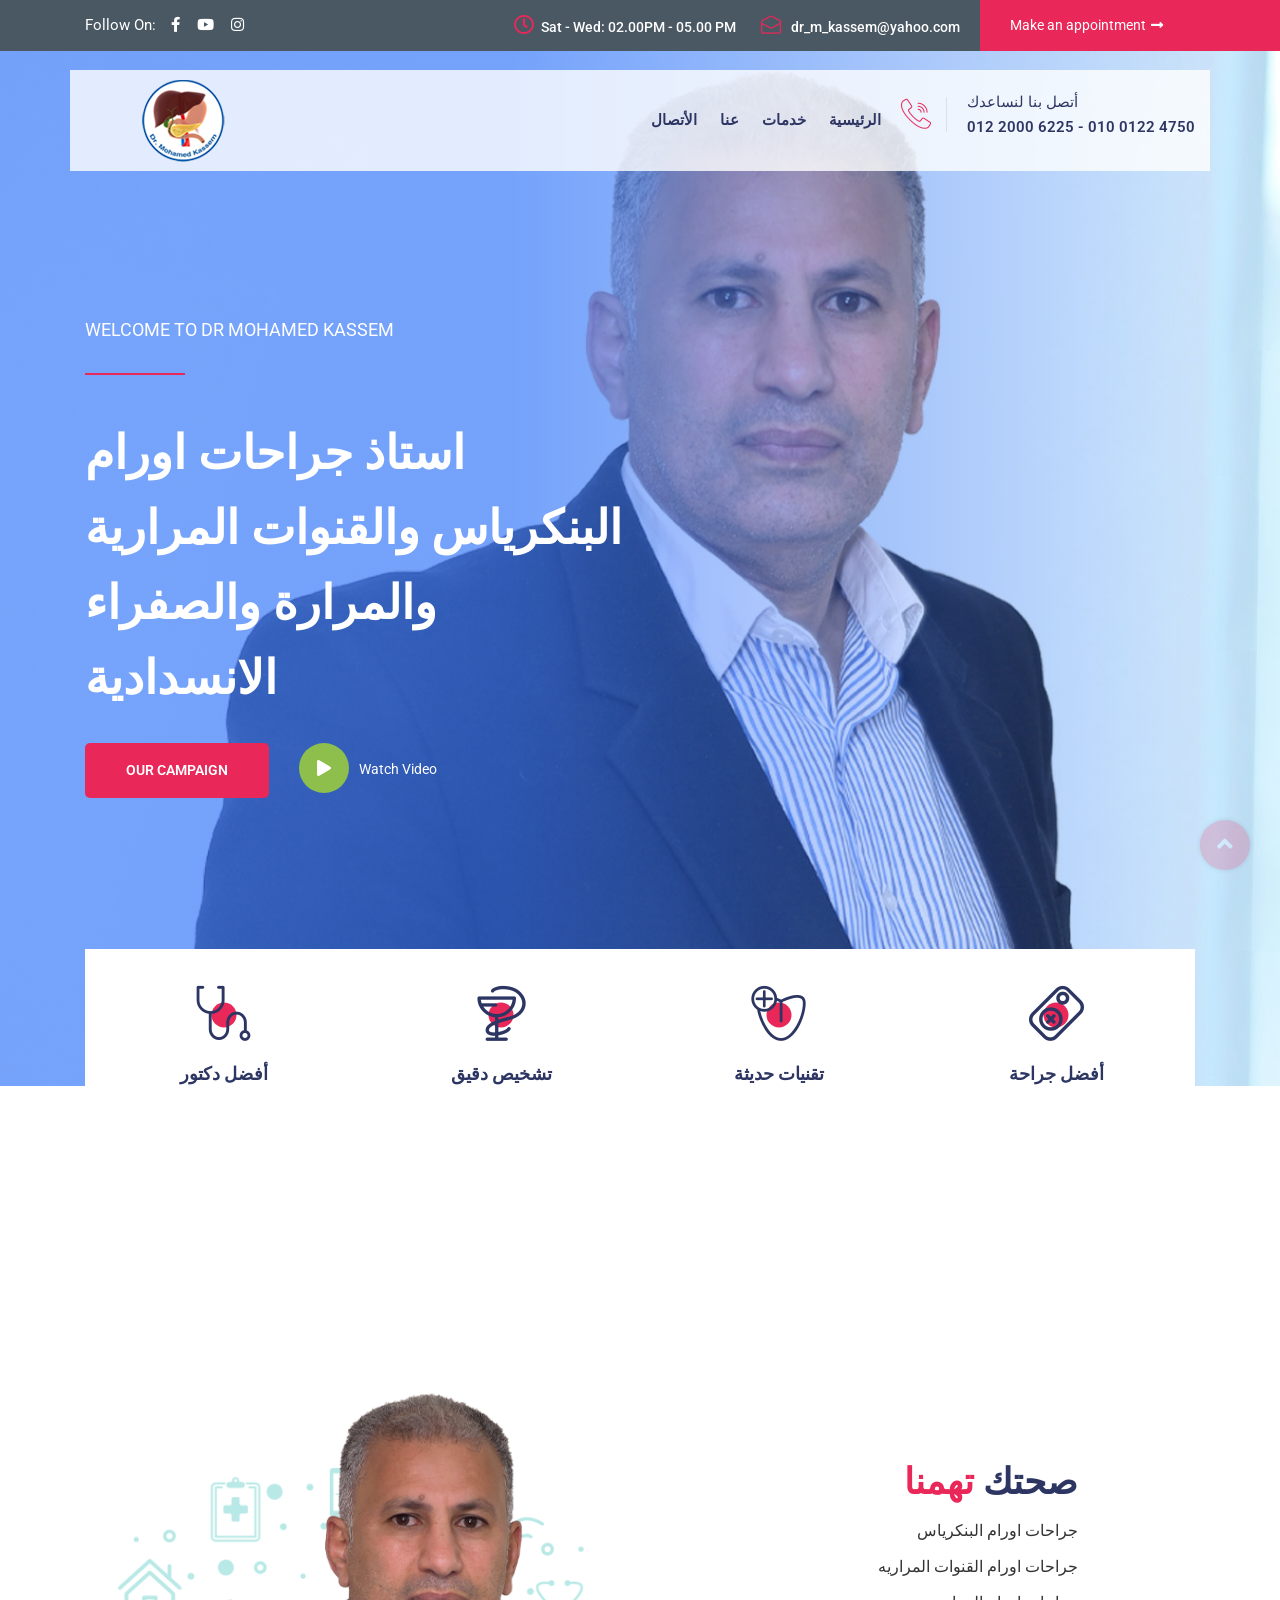
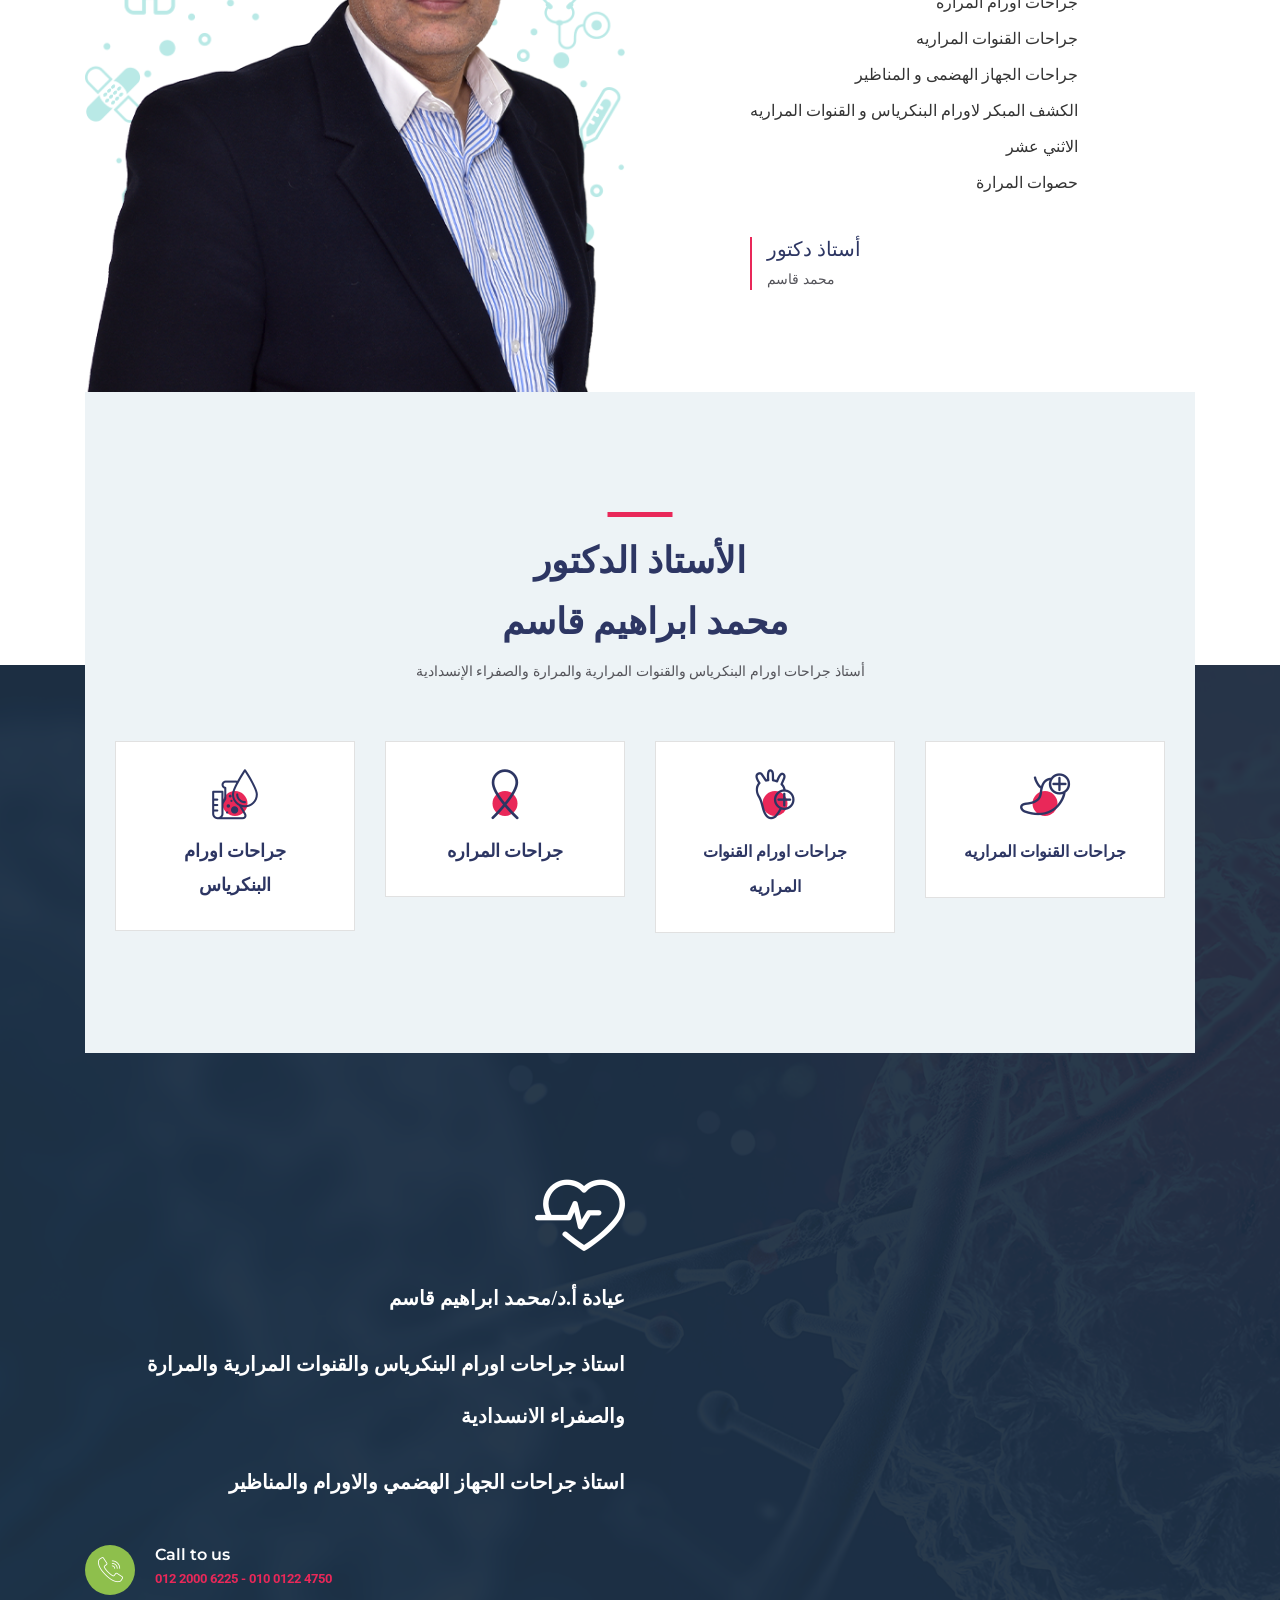
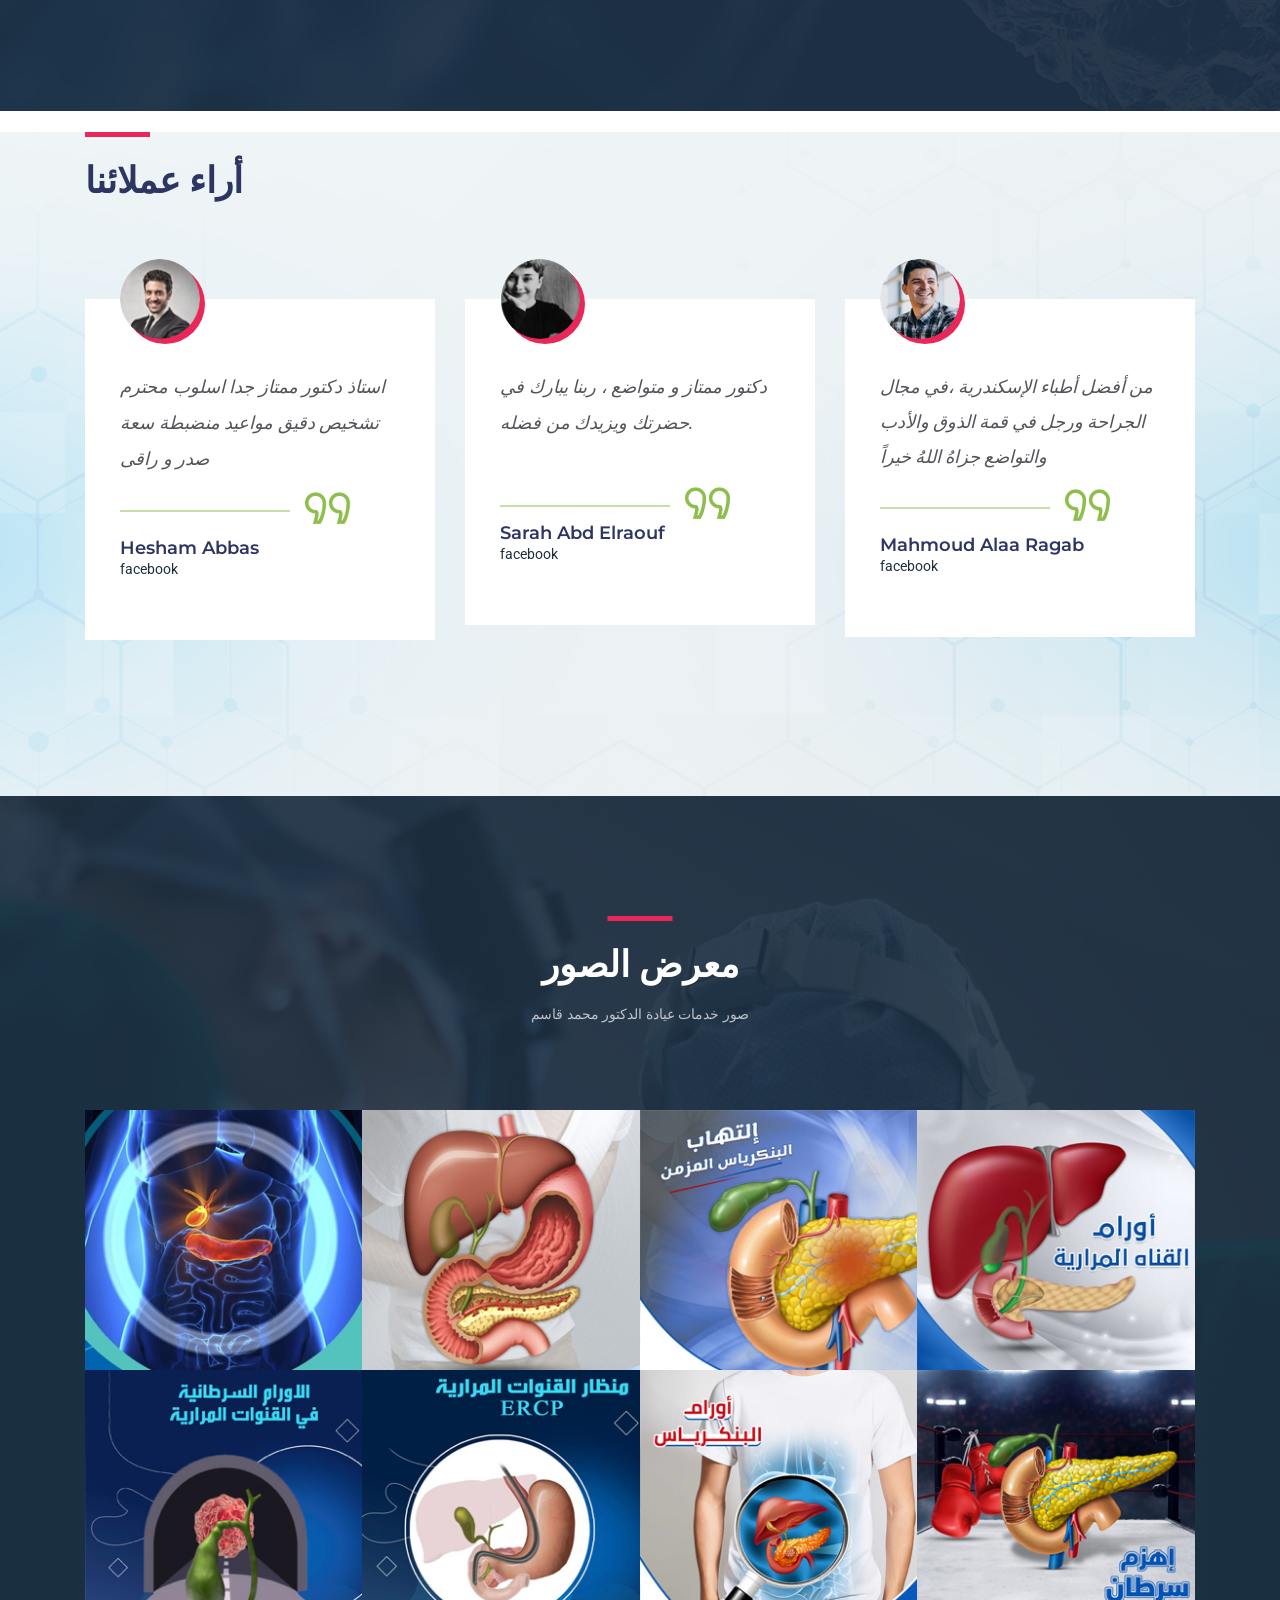
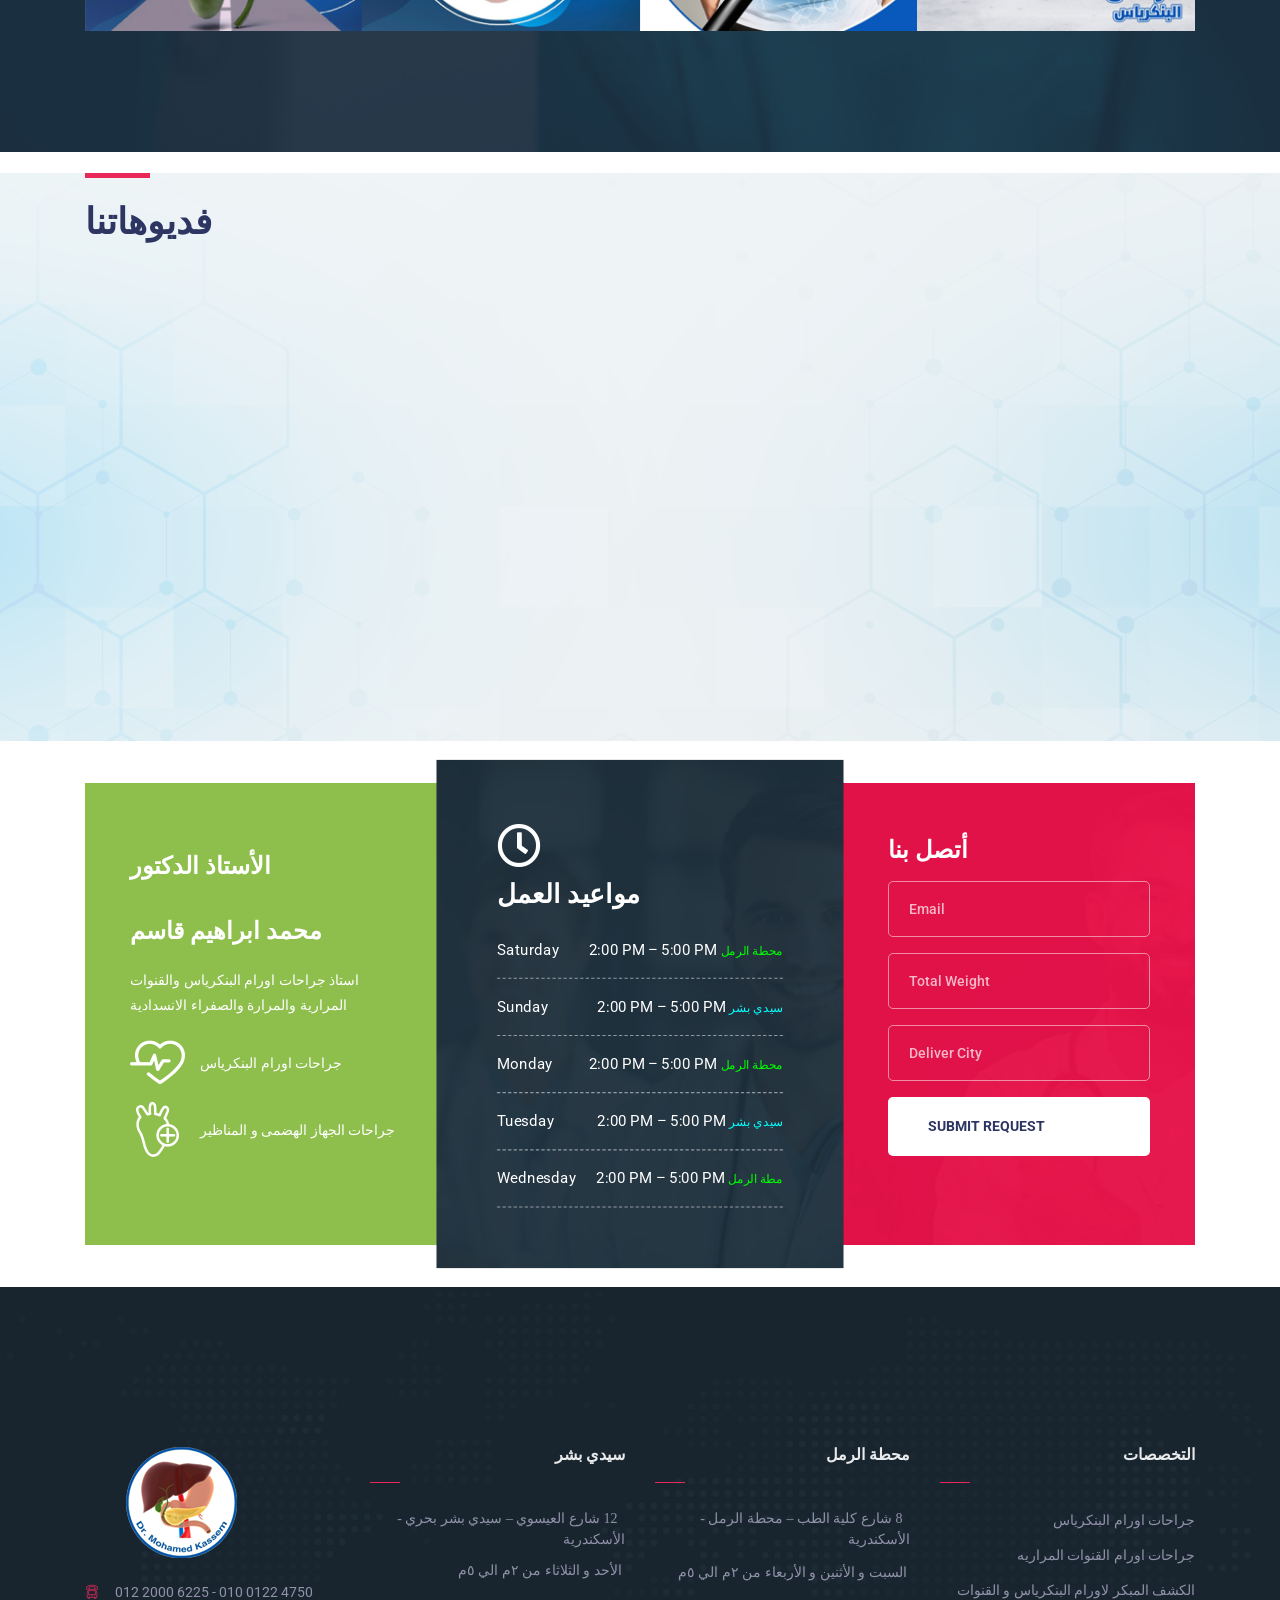
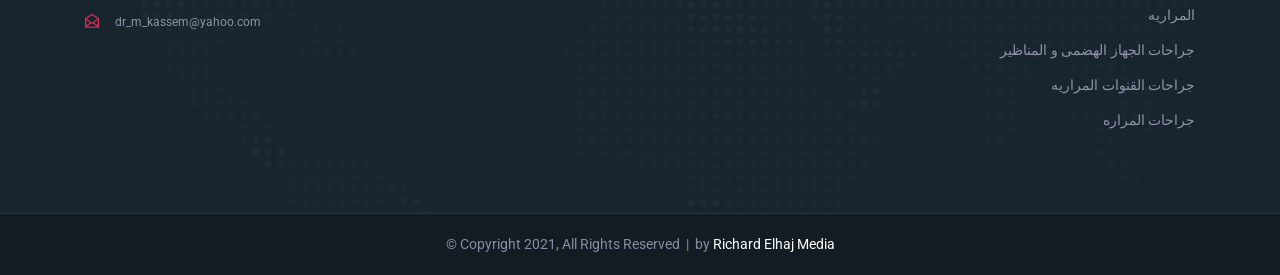
<file: index.html>
<!DOCTYPE html>
<html lang="en">

<head>
    <meta charset="UTF-8">
    <meta name="viewport" content="width=device-width, initial-scale=1.0">
    <meta http-equiv="X-UA-Compatible" content="IE=edge" />
    <meta http-equiv="X-UA-Compatible" content="ie=edge">
    <title>دكتور محمد قاسم</title>
    <!-- favicon -->
    <link rel=icon href=favicon.ico sizes="20x20" type="image/png">
    <!-- animate -->
    <link rel="stylesheet" href="assets/css/animate.css">
    <!-- bootstrap -->
    <link rel="stylesheet" href="assets/css/bootstrap.min.css">
    <!-- magnific popup -->
    <link rel="stylesheet" href="assets/css/magnific-popup.css">
    <!-- owl carousel -->
    <link rel="stylesheet" href="assets/css/owl.carousel.min.css">
    <!-- fontawesome -->
    <link rel="stylesheet" href="assets/css/font-awesome.min.css">
    <!-- flaticon -->
    <link rel="stylesheet" href="assets/css/flaticon.css">
    <!-- Main Stylesheet -->
    <link rel="stylesheet" href="assets/css/style.css">
    <!-- responsive Stylesheet -->
    <link rel="stylesheet" href="assets/css/responsive.css">

</head>

<body>
    <!-- preloader area start -->
    <!-- <div class="preloader" id="preloader">
        <div class="preloader-inner">
            <div class="loader">
                <span class="loader-inner-1"></span>
                <span class="loader-inner-2"></span>
                <span class="loader-inner-3"></span>
                <span class="loader-inner-4"></span>
            </div>
        </div>
    </div>
    preloader area end -->
    <!-- //. search Popup -->
    <!-- <div class="body-overlay" id="body-overlay"></div>
    <div class="search-popup" id="search-popup">
        <form action="index.html" class="search-form">
            <div class="form-group">
                <input type="text" class="form-control" placeholder="Search.....">
            </div>
            <button class="close-btn border-none"><i class="fas fa-times"></i></button>
        </form>
    </div> -->
    <div class="header-style-01">
        <div class="topbar-area">
            <div class="container">
                <div class="row">
                    <div class="col-lg-12">
                        <div class="topbar-inner">
                            <div class="left-contnet">
                                <div class="social-link">
                                    <ul>
                                        <li>Follow On:</li>
                                        <li><a href="https://www.facebook.com/prof.dr.mohamed.kassem"><i class="far fa-facebook-f"></i></a></li>
                                        <li><a href="https://www.youtube.com/channel/UCoLaptMcXZ1Suj3_3LiUXSQ"><i class="fab fa-youtube"></i></a></li>
                                        <li><a href="https://www.instagram.com/prof.dr.mohamed.kassem"><i class="fab fa-instagram"></i></a></li>
                                      
                                    </ul>
                                </div>
                            </div>
                            <div class="right-contnet">
                                <ul class="info-items">
                                    <li><a href="#"><i class="far fa-clock"></i>Sat - Wed: 02.00PM - 05.00 PM</a></li>
                                    <li><a href="mailto:dr_m_kassem@yahoo.com"><i class="flaticon-communications"></i> dr_m_kassem@yahoo.com</a></li>
                                </ul>
                                
                                <div class="btn-wrapper">
                                    <a href="mailto:dr_m_kassem@yahoo.com" class="appointment-btn">Make an appointment <i class="fas fa-long-arrow-alt-right"></i></a>
                                </div>
                            </div>
                        </div>
                    </div>
                </div>
            </div>
        </div>
        <!-- support bar area end -->
        <nav class="navbar navbar-area navbar-expand-lg has-topbar nav-style-02">
            <div class="container nav-container">
                <div class="responsive-mobile-menu">
                    <div class="logo-wrapper">
                        <a href="index.html" class="logo">
                            <img src="assets/img/logo.png" alt="">
                        </a>
                    </div>
                    <button class="navbar-toggler" type="button" data-toggle="collapse" data-target="#bizcoxx_main_menu" aria-expanded="false" aria-label="Toggle navigation">
                        <span class="navbar-toggler-icon"></span>
                    </button>
                </div>
                <div class="collapse navbar-collapse" id="bizcoxx_main_menu">
                    <ul class="navbar-nav">
                       
                             <li><font face="Droid Arabic Kufi"><a href="contact.html">
								<span style="font-size: 11pt">الأتصال</span></a></font></li>

                                                
                        </li>
                        <li><font face="Droid Arabic Kufi"><a href="about.html">
						<span style="font-size: 11pt">عنا</span></a></font></li>
                         <li><font face="Droid Arabic Kufi"><a href="services.html">
							<span style="font-size: 11pt">خدمات</span></a></font></li>
                        </li>
                        
                        </li>
                        <li><font face="Droid Arabic Kufi"><a href="#">
						<span style="font-size: 11pt">الرئيسية</span></a></font></li>
                    </ul>
                </div>
                <div class="nav-right-content">
                    <ul>
                        <li>
                            <div class="info-bar-item">
                                <div class="icon">
                                    <i class="flaticon-call"></i>
                                </div>
                                <div class="content">
                                    <span class="title">
									<span style="font-size: 11pt">أتصل بنا لنساعدك
                            		</span>
                            </span>
                                    <p class="details">
									<span style="font-size: 11pt">012 2000 6225 - 010 0122 4750</span></p>
                                </div>
                            </div>
                        </li>
                    </ul>
                </div>
            </div>
        </nav>
        <!-- navbar area end -->
    </div>
    <div class="header-slider-one">
        <div class="header-area header-bg" style="background-image:url(assets/img/header-slider/01.jpg);">
            <div class="container">
                <div class="row">
                    <div class="col-lg-6">
                        <div class="header-inner">
                            <!-- header inner -->
                            <span>Welcome to Dr Mohamed Kassem                           </span>
                            <h1 class="title style-01">
							<font face="Droid Arabic Kufi" style="font-size: 35pt">استاذ جراحات اورام البنكرياس والقنوات المرارية والمرارة والصفراء الانسدادية</font></h1>
                            <div class="header-bottom">
                                <div class="btn-wrapper  desktop-left">
                                    <a href="#" class="boxed-btn">Our Campaign</a>
                                </div>
                                <div class="vdo-btn">
                                    <a class="video-play mfp-iframe" href="https://www.youtube.com/watch?v=pm6I0JP_4LU"><i class="fas fa-play"></i>Watch Video</a>
                                </div>
                            </div>
                        </div>
                        <!-- //.header inner -->
                    </div>
                </div>
            </div>
        </div>
        <div class="header-area header-bg" style="background-image:url(assets/img/header-slider/01.jpg);">
            <div class="container">
                <div class="row">
                    <div class="col-lg-6">
                        <div class="header-inner">
                            <!-- header inner -->
                            <span>Welcome to Dr Mohamed Kassem                           </span>
                            <h1 class="title style-01">
							<font face="Droid Arabic Kufi" style="font-size: 35pt">استاذ جراحات الجهاز الهضمي والاورام والمناظير</font></h1>
                            <div class="header-bottom">
                                <div class="btn-wrapper  desktop-left">
                                    <a href="#" class="boxed-btn">Our Campaign</a>
                                </div>
                                <div class="vdo-btn">
                                    <a class="video-play mfp-iframe" href="https://www.youtube.com/watch?v=pm6I0JP_4LU"><i class="fas fa-play"></i>Watch Video</a>
                                </div>
                            </div>
                        </div>
                        <!-- //.header inner -->
                    </div>
                </div>
            </div>
        </div>
    </div>
    <div class="header-bottom-area">
        <div class="container">
            <div class="header-bottom-wrapper m-top padding-bottom-100">
                <div class="row">
                    <div class="col-lg-12">
                        <ul class="single-icon-box-list">
                            <li class="single-icon-box-01">
                                <div class="icon">
                                    <i class="flaticon-doctor"></i>
                                </div>
                                <div class="content">
                                    <h4 class="title">
									<font face="Droid Arabic Kufi">أفضل دكتور</font></h4>
                                </div>
                            </li>
                            <li class="single-icon-box-01">
                                <div class="icon">
                                    <i class="flaticon-wavy"></i>
                                </div>
                                <div class="content">
                                    <h4 class="title">
									<font face="Droid Arabic Kufi">تشخيص دقيق</font></h4>
                                </div>
                            </li>
                            <li class="single-icon-box-01">
                                <div class="icon">
                                    <i class="flaticon-healthy-heart"></i>
                                </div>
                                <div class="content">
                                    <h4 class="title">
									<font face="Droid Arabic Kufi">تقنيات حديثة</font></h4>
                                </div>
                            </li>
                            <li class="single-icon-box-01">
                                <div class="icon">
                                    <i class="flaticon-fitness-2"></i>
                                </div>
                                <div class="content">
                                    <h4 class="title">
									<font face="Droid Arabic Kufi">أفضل جراحة</font></h4>
                                </div>
                            </li>
                        </ul>
                    </div>
                </div>
            </div>
        </div>
    </div>
    
    <!-- Concern Area -->
    <section class="concern-area padding-top-130">
        <div class="container">
            <div class="row">
                <div class="col-lg-6">
                    <div class="concern-img bg-image" style="background-image: url(assets/img/concern/bg.png);">
                        <img src="assets/img/concern/01.png" alt="">
                    </div>
                </div>
                <div class="col-lg-5 offset-lg-1">
                    <div class="concern-content-wrapper">
                        <div class="concern-content">
                            <div class="content">
                                <div class="section-title" style="text-align: right">
                                    <h2 class="title">
									<font face="Droid Arabic Kufi">صحتك <span>تهمنا</span></font></h2>
                                    <p class="section-p">
									<font face="Droid Arabic Kufi">جراحات اورام البنكرياس</font></p>
									<p class="section-p">
									<font face="Droid Arabic Kufi">جراحات اورام القنوات المراريه</font></p>
									<p class="section-p">
									<font face="Droid Arabic Kufi">جراحات اورام المراره</font></p>
									<p class="section-p">
									<font face="Droid Arabic Kufi">جراحات القنوات المراريه</font></p>
									<p class="section-p">
									<font face="Droid Arabic Kufi">جراحات الجهاز الهضمى و المناظير</font></p>
									<p class="section-p">
									<font face="Droid Arabic Kufi">الكشف المبكر لاورام البنكرياس و القنوات المراريه</font></p>
									<p class="section-p">
									<font face="Droid Arabic Kufi">الاثني عشر</font></p>
									<p class="section-p">
									<font face="Droid Arabic Kufi">حصوات المرارة</font></p>
                                </div>
                                <div class="author-details">
                                    <div class="author-sign">
                                    </div>
                                    <div class="author-meta">
                                        <h4 class="title">
										<font face="Droid Arabic Kufi">أستاذ دكتور</font></h4>
                                        <font face="Droid Arabic Kufi">
                                        <span class="designation">محمد قاسم</span></font>
                                    </div>
                                </div>
                            </div>
                        </div>
                    </div>
                </div>
            </div>
        </div>
    </section>
    <!-- why choose us area start  -->
    <section class="what-we-do-area">
        <div class="container">
            <div class="what-we-do-wrapper m-bottom bg-litewhite padding-top-120 padding-bottom-90">
                <div class="row justify-content-center">
                    <div class="col-lg-8 col-sm-11 col-11">
                        <div class="section-title b-top desktop-center padding-top-25 margin-bottom-55">
                            <h2 class="title"><font face="Droid Arabic Kufi">الأستاذ الدكتور</font></h2>
							<h2 class="title"><font face="Droid Arabic Kufi">&nbsp;محمد ابراهيم قاسم</font></h2>
                            <p> <font face="Droid Arabic Kufi">أستاذ جراحات اورام البنكرياس والقنوات المرارية والمرارة والصفراء الإنسدادية</font></p>
                        </div>
                    </div>
                </div>
                <div class="row">
                    <div class="col-lg-3 col-md-6">
                        <div class="do-single-item margin-bottom-30">
                            <div class="icon">
                                <i class="flaticon-test-1"></i>
                            </div>
                            <div class="content">
                                <h4 class="title">
                                    <font face="Droid Arabic Kufi">
                                    <a href=""> جراحات اورام البنكرياس</a></font>
                                </h4>
                                <p> </p>
                            </div>
                        </div>
                    </div>
                    <div class="col-lg-3 col-md-6">
                        <div class="do-single-item margin-bottom-30">
                            <div class="icon">
                                <i class="flaticon-cancer"></i>
                            </div>
                            <div class="content">
                                <h4 class="title">
                                    <font face="Droid Arabic Kufi">
                                    <a href="">جراحات المراره</a>
                                </font>
                                </h4>
                                <p> </p>
                            </div>
                        </div>
                    </div>
                    <div class="col-lg-3 col-md-6">
                        <div class="do-single-item margin-bottom-30">
                            <div class="icon">
                                <i class="flaticon-heart"></i>
                            </div>
                            <div class="content">
                                <h4 class="title">
                                    <font face="Droid Arabic Kufi" size="3">
                                    <a href="">جراحات اورام القنوات المراريه</a>
                                	</font>
                                </h4>
                                <p></p>
                            </div>
                        </div>
                    </div>
                    <div class="col-lg-3 col-md-6">
                        <div class="do-single-item margin-bottom-30">
                            <div class="icon">
                                <i class="flaticon-medicine-and-health-8"></i>
                            </div>
                            <div class="content">
                                <h4 class="title">
                                    <font face="Droid Arabic Kufi" size="3">
                                    <a href="">جراحات القنوات المراريه</a></font>
                                </h4>
                                <p></p>
                            </div>
                        </div>
                    </div>
                </div>
            </div>
        </div>
    </section>
    <!-- Our Expert -->
    <div class="our-expert-area bg-grey bg-image padding-top-500 padding-bottom-110" style="background-image: url(assets/img/expert/bg.png);">
        <div class="container">
            <div class="row">
                <div class="col-lg-6">
                    <div class="experts-content">
                        <div class="section-title white">
                            <div class="icon" style="text-align: right">
                                <i class="flaticon-health-2"></i>
                            </div>
                            <h4 class="title" style="text-align: right">
                                <font face="Droid Arabic Kufi" style="font-size: 15pt">عيادة أ.د/محمد ابراهيم قاسم 
                            	</font>
                            </h4>
                            
                            <h4 class="title" style="text-align: right">
                                <font face="Droid Arabic Kufi" style="font-size: 15pt">استاذ جراحات اورام البنكرياس والقنوات المرارية والمرارة والصفراء الانسدادية
                            	</font>
                            </h4>
                            
                            <h4 class="title" style="text-align: right">
                                <font face="Droid Arabic Kufi" style="font-size: 15pt">استاذ جراحات الجهاز الهضمي والاورام والمناظير
                            	</font>
                            </h4>
                            
                        </div>
                        <div class="info-bar-item-02">
                            <div class="icon">
                                <i class="flaticon-call"></i>
                            </div>
                            <div class="content">
                                <span class="title">Call to us
                        </span>
                                <p class="details"><font size="2">012 2000 6225 -  010 0122 4750 
								</font> </p>
                            </div>
                        </div>
                    </div>
                </div>
                
                        </div>
                    </div>
                </div>
            </div>
        </div>
    </div>
    
    <br>
    
    <!-- testimonial area start  -->
    <section class="testimonial-area bg-image bg-litewhite padding-top-370 padding-bottom-120" style="background-image: url(assets/img/bg/bg.png);">
        <div class="container">
            <div class="row">
                <div class="col-xl-5 col-lg-8">
                    <div class="section-title b-top-l padding-top-25 margin-bottom-55">
                        <h3 class="title"><font face="Droid Arabic Kufi">أراء عملائنا 
						</font> </h3>
                    </div>
                </div>
            </div>
            <div class="row">
                <div class="col-lg-12">
                    <div class="testimonial-carousel-area">
                        <div class="testimonial-carousel">
                            <div class="single-testimonial-item">
                                <div class="thumb bg-image">
                                    <img src="assets/img/testimonial/01.png" alt="">
                                </div>
                                <div class="content">
                                    <div class="content-wrapper">
                                        <div class="icon">
                                            <i class="flaticon-right-quote-1"></i>
                                        </div>
                                        <p class="description">
										<font face="Droid Arabic Kufi">استاذ دكتور ممتاز جدا
اسلوب محترم
تشخيص دقيق
مواعيد منضبطة
سعة صدر و راقى</font></p>
                                    </div>
                                    <div class="author-details">
                                        <div class="author-meta">
                                            <h4 class="title">
											<a href="https://www.facebook.com/hesham.abbas.hussen">Hesham Abbas</a>‎‏</h4>
                                            <span class="designation">facebook</span>
                                        </div>
                                    </div>
                                </div>
                            </div>
                            <div class="single-testimonial-item">
                                <div class="thumb bg-image">
                                    <img src="assets/img/testimonial/02.png" alt="">
                                </div>
                                <div class="content">
                                    <div class="content-wrapper">
                                        <div class="icon">
                                            <i class="flaticon-right-quote-1"></i>
                                        </div>
                                        <p class="description">
										<font face="Droid Arabic Kufi">دكتور ممتاز و متواضع ، ربنا يبارك في حضرتك ويزيدك من فضله.</font></p>
										<br>
                                    </div>
                                    <div class="author-details">
                                        <div class="author-meta">
                                            <h4 class="title">
											<a href="https://www.facebook.com/sarah.abdelraouf.75">Sarah Abd Elraouf‎‏</a></h4>
                                            <span class="designation">facebook</span>
                                        </div>
                                    </div>
                                </div>
                            </div>
                            <div class="single-testimonial-item">
                                <div class="thumb bg-image">
                                    <img src="assets/img/testimonial/03.png" alt="">
                                </div>
                                <div class="content">
                                    <div class="content-wrapper">
                                        <div class="icon">
                                            <i class="flaticon-right-quote-1"></i>
                                        </div>
                                        <p class="description">من أفضل أطباء الإسكندرية ،في مجال الجراحة ورجل في قمة الذوق والأدب والتواضع جزاهُ اللهُ خيراً</p>
                                    </div>
                                    <div class="author-details">
                                        <div class="author-meta">
                                            <h4 class="title">
											<a href="https://www.facebook.com/profile.php?id=100005559498666">Mahmoud Alaa Ragab</a>‎‏</h4>
                                            <span class="designation">facebook</span>
                                        </div>
                                    </div>
                                </div>
                            </div>
                            <div class="single-testimonial-item">
                                <div class="thumb bg-image">
                                    <img src="assets/img/testimonial/04.png" alt="">
                                </div>
                                <div class="content">
                                    <div class="content-wrapper">
                                        <div class="icon">
                                            <i class="flaticon-right-quote-1"></i>
                                        </div>
                                        <p class="description">
										<font face="Droid Arabic Kufi">افضل دكتور من حيث الخبرة والامانة والراحة النفسية وفريق العمل وشرف لمصر بوجود كادر طبي مثل دكتور محمد قاسم</font></p>
                                    </div>
                                    <div class="author-details">
                                        <div class="author-meta">
                                            <h4 class="title">
											<a href="https://www.facebook.com/mostafa.elzhrawy">Mostafa Elzhrawy</a>‎‏</h4>
                                            <span class="designation">facebook</span>
                                        </div>
                                    </div>
                                </div>
                            </div>
                        </div>
                    </div>
                </div>
            </div>
        </div>
    </section>
    <!-- testimonial area end -->
    <!-- Case Studies Area -->
    <div class="service-gallery-area bg-grey bg-image padding-bottom-120 padding-top-120" style="background-image: url(assets/img/gallery/bg.png);">
        <div class="container">
            <div class="row justify-content-center">
                <div class="col-lg-7">
                    <div class="section-title white b-top desktop-center padding-top-25 margin-bottom-55">
                        <h3 class="title"><font face="Droid Arabic Kufi">معرض الصور</font></h3>
                        <p><font face="Droid Arabic Kufi">صور خدمات عيادة الدكتور محمد قاسم</font></p>
                    </div>
                </div>
            </div>
            <div class="row">
                <div class="col-lg-12">
                    <div class="service-gallery-masonry-wrapper">
                        <div class="col-md-12">
                            <ul class="service-gallery-menu">
                               
                            </ul>
                        </div>
                        <div class="service-gallery-masonry">
                            <div class="col-lg-3 col-md-4 col-sm-6 masonry-item bone">
                                <div class="service-gallery-single-item">
                                    <div class="thumb">
                                        <a href="https://www.facebook.com/prof.dr.mohamed.kassem/photos/3245393702351813/">
                                        <img src="assets/img/gallery/08.jpg" alt="our work image"></a>
                                        <div class="content">
                                            <div class="icon">
                                                <a class="image-popup" href="assets/img/gallery/08.jpg"> +</a>
                                            </div>
                                            <a href="">
                                                <h3 class="title">Bone Operation</h3>
                                            </a>
                                            <p>Cardiology Patient</p>
                                        </div>
                                    </div>
                                </div>
                            </div>
                            <div class="col-lg-3 col-md-4 col-sm-6 masonry-item face">
                                <div class="service-gallery-single-item">
                                    <div class="thumb">
                                        <a href="https://www.facebook.com/prof.dr.mohamed.kassem/photos/3663799810511198/">
                                        <img src="assets/img/gallery/01.jpg" alt="our work image"></a>
                                        <div class="content">
                                            <div class="icon">
                                                <a class="image-popup" href="assets/img/gallery/08.jpg"> +</a>
                                            </div>
                                            <a href="">
                                                <h3 class="title">Bone Operation</h3>
                                            </a>
                                            <p>Cardiology Patient</p>
                                        </div>
                                    </div>
                                </div>
                            </div>
                            <div class="col-lg-3 col-md-4 col-sm-6 masonry-item teeth">
                                <div class="service-gallery-single-item">
                                    <div class="thumb">
                                        <a href="https://www.facebook.com/prof.dr.mohamed.kassem/photos/3644515339106312/">
                                        <img src="assets/img/gallery/07.jpg" alt="our work image"></a>
                                        <div class="content">
                                            <div class="icon">
                                                <a class="image-popup" href="assets/img/gallery/08.jpg"> +</a>
                                            </div>
                                            <a href="">
                                                <h3 class="title">Bone Operation</h3>
                                            </a>
                                            <p>Cardiology Patient</p>
                                        </div>
                                    </div>
                                </div>
                            </div>
                            <div class="col-lg-3 col-md-4 col-sm-6 masonry-item bone">
                                <div class="service-gallery-single-item">
                                    <div class="thumb">
                                        <a href="https://www.facebook.com/prof.dr.mohamed.kassem/photos/3658846111006568/">
                                        <img src="assets/img/gallery/02.jpg" alt="our work image"></a>
                                        <div class="content">
                                            <div class="icon">
                                                <a class="image-popup" href="assets/img/gallery/08.jpg"> +</a>
                                            </div>
                                            <a href="">
                                                <h3 class="title">Bone Operation</h3>
                                            </a>
                                            <p>Cardiology Patient</p>
                                        </div>
                                    </div>
                                </div>
                            </div>
                            <div class="col-lg-3 col-md-4 col-sm-6 masonry-item face">
                                <div class="service-gallery-single-item">
                                    <div class="thumb">
                                        <a href="https://www.facebook.com/prof.dr.mohamed.kassem/photos/3560748260816354/">
                                        <img src="assets/img/gallery/03.jpg" alt="our work image"></a>
                                        <div class="content">
                                            <div class="icon">
                                                <a class="image-popup" href="assets/img/gallery/08.jpg"> +</a>
                                            </div>
                                            <a href="">
                                                <h3 class="title">Bone Operation</h3>
                                            </a>
                                            <p>Cardiology Patient</p>
                                        </div>
                                    </div>
                                </div>
                            </div>
                            <div class="col-lg-3 col-md-4 col-sm-6 masonry-item teeth">
                                <div class="service-gallery-single-item">
                                    <div class="thumb">
                                        <a href="https://www.facebook.com/prof.dr.mohamed.kassem/photos/3556968001194380/">
                                        <img src="assets/img/gallery/04.jpg" alt="our work image"></a>
                                        <div class="content">
                                            <div class="icon">
                                                <a class="image-popup" href="assets/img/gallery/08.jpg"> +</a>
                                            </div>
                                            <a href="">
                                                <h3 class="title">Bone Operation</h3>
                                            </a>
                                            <p>Cardiology Patient</p>
                                        </div>
                                    </div>
                                </div>
                            </div>
                            <div class="col-lg-3 col-md-4 col-sm-6 masonry-item bone">
                                <div class="service-gallery-single-item">
                                    <div class="thumb">
                                        <a href="https://www.facebook.com/prof.dr.mohamed.kassem/photos/3609917719232741/">
                                        <img src="assets/img/gallery/06.jpg" alt="our work image"></a>
                                        <div class="content">
                                            <div class="icon">
                                                <a class="image-popup" href="assets/img/gallery/08.jpg"> +</a>
                                            </div>
                                            <a href="">
                                                <h3 class="title">Bone Operation</h3>
                                            </a>
                                            <p>Cardiology Patient</p>
                                        </div>
                                    </div>
                                </div>
                            </div>
                            <div class="col-lg-3 col-md-4 col-sm-6 masonry-item face">
                                <div class="service-gallery-single-item">
                                    <div class="thumb">
                                        <a href="https://www.facebook.com/prof.dr.mohamed.kassem/photos/a.1752854081605790/3604700536421126/">
                                        <img src="assets/img/gallery/05.jpg" alt="our work image"></a>
                                        <div class="content">
                                            <div class="icon">
                                                <a class="image-popup" href="assets/img/gallery/08.jpg"> +</a>
                                            </div>
                                            <a href="">
                                                <h3 class="title">Bone Operation</h3>
                                            </a>
                                            <p>Cardiology Patient</p>
                                        </div>
                                    </div>
                                </div>
                            </div>
                        </div>
                    </div>
                </div>
            </div>
        </div>
    </div>
    
    <br>
    
    <!-- testimonial area start  -->
    <section class="testimonial-area bg-image bg-litewhite padding-top-370 padding-bottom-120" style="background-image: url(assets/img/bg/bg.png);">
        <div class="container">
            <div class="row">
                <div class="col-xl-5 col-lg-8">
                    <div class="section-title b-top-l padding-top-25 margin-bottom-55">
                        <h3 class="title"><font face="Droid Arabic Kufi">فديوهاتنا 
						</font> </h3>
                    </div>
                </div>
            </div>
            <div class="row">
                <div class="col-lg-12">
                    <div class="testimonial-carousel-area">
                        <div class="testimonial-carousel">
                 
                                        
                                        

<iframe width="560" height="315" src="https://www.youtube.com/embed/mBuWttrsdHE" title="YouTube video player" frameborder="0" allow="accelerometer; autoplay; clipboard-write; encrypted-media; gyroscope; picture-in-picture" allowfullscreen></iframe>

<iframe width="560" height="315" src="https://www.youtube.com/embed/C4ZnHH-8hrA" title="YouTube video player" frameborder="0" allow="accelerometer; autoplay; clipboard-write; encrypted-media; gyroscope; picture-in-picture" allowfullscreen></iframe>

<iframe width="560" height="315" src="https://www.youtube.com/embed/Rb_JabbBAbc" title="YouTube video player" frameborder="0" allow="accelerometer; autoplay; clipboard-write; encrypted-media; gyroscope; picture-in-picture" allowfullscreen></iframe>

<iframe width="560" height="315" src="https://www.youtube.com/embed/zBOeSnjnH-E" title="YouTube video player" frameborder="0" allow="accelerometer; autoplay; clipboard-write; encrypted-media; gyroscope; picture-in-picture" allowfullscreen></iframe>

<iframe width="560" height="315" src="https://www.youtube.com/embed/6YOPZXspozo" title="YouTube video player" frameborder="0" allow="accelerometer; autoplay; clipboard-write; encrypted-media; gyroscope; picture-in-picture" allowfullscreen></iframe>

<iframe width="560" height="315" src="https://www.youtube.com/embed/-UXVl2yWlEY" title="YouTube video player" frameborder="0" allow="accelerometer; autoplay; clipboard-write; encrypted-media; gyroscope; picture-in-picture" allowfullscreen></iframe>

<iframe width="560" height="315" src="https://www.youtube.com/embed/J2GFQulR46w" title="YouTube video player" frameborder="0" allow="accelerometer; autoplay; clipboard-write; encrypted-media; gyroscope; picture-in-picture" allowfullscreen></iframe>

                                   
                                        </div>
                                    </div>
                                </div>
                            </div>
                        </div>
                    </div>
                </div>
            </div>
        </div>
    </section>
    <!-- testimonial area end -->

<br>
<br>
<!-- Medical Care area -->
    <div class="medical-care-area">
        <div class="container">
            <div class="row">
                <div class="col-lg-12">
                    <ul class="medical-care-care-list">
                        <li class="medical-care-care">
                            <div class="section-title">
                                <h3 class="title">
								<font face="Droid Arabic Kufi" size="5">الأستاذ الدكتور
                                </font>
                                </h3>
                                
                                <h3 class="title">
								<font face="Droid Arabic Kufi" size="5">محمد ابراهيم قاسم
                                </font>
                                </h3>
                                
                                <p><font face="Droid Arabic Kufi">استاذ جراحات اورام البنكرياس والقنوات المرارية والمرارة والصفراء الانسدادية</font></p>
                            </div>
                            <div class="care-single-item">
                                <div class="icon">
                                    <i class="flaticon-health-2"></i>
                                </div>
                                <div class="content">
                                    <h4 class="title">
									<font face="Droid Arabic Kufi">جراحات اورام البنكرياس</font></h4>
                                </div>
                            </div>
                            <div class="care-single-item">
                                <div class="icon">
                                    <i class="flaticon-heart"></i>
                                </div>
                                <div class="content">
                                    <h4 class="title">
									<font face="Droid Arabic Kufi">جراحات الجهاز الهضمى و المناظير</font></h4>
                                </div>
                            </div>
                        </li>
                        <li class="opening-content bg-image" style="background-image: url(assets/img/bg/bg-03.png);">
                            <div class="icon">
                                <i class="far fa-clock"></i>
                            </div>
                            <h3 class="title"><font face="Droid Arabic Kufi">مواعيد العمل</font></h3>
                            <ul>
                                <li><a href="#">Saturday<span>2:00 PM – 5:00 PM 
								<font face="Droid Arabic Kufi" style="font-size: 8pt" color="#00FF00">محطة الرمل</font></span></a></li>
                                <li><a href="#">Sunday<span>2:00 PM – 5:00 PM 
								<font face="Droid Arabic Kufi" style="font-size: 8pt" color="#00FFFF">سيدي بشر</font></span></a></li>
                                <li><a href="#">Monday<span>2:00 PM – 5:00 PM 
								<font face="Droid Arabic Kufi" style="font-size: 8pt" color="#00FF00">محطة الرمل</font></span></a></li>
                                <li><a href="#">Tuesday<span>2:00 PM – 5:00 PM 
								<font face="Droid Arabic Kufi" style="font-size: 8pt" color="#00FFFF">سيدي بشر</font></span></a></li>
                                <li><a href="#">Wednesday<span>2:00 PM – 5:00 PM 
								<font face="Droid Arabic Kufi" style="font-size: 8pt" color="#00FF00">مطة الرمل</font></span></a></li>
                            </ul>
                        </li>
                        <li class="request-page-form-wrap bg-image" style="background-image: url(assets/img/bg/bg-02.png);">
                            <div class="section-title">
                                <h4 class="title">
								<font face="Droid Arabic Kufi">أتصل بنا</font></h4>
                            </div>
                            <form action="request.html" class="request-page-form" novalidate="novalidate">
                                <div class="row">
                                    <div class="col-md-12">
                                        <div class="form-group">
                                            <input type="email" name="email" placeholder="Email" class="form-control" required="" aria-required="true">
                                        </div>
                                    </div>
                                    <div class="col-md-12">
                                        <div class="form-group">
                                            <input type="text" name="weight" placeholder="Total Weight" class="form-control" required="" aria-required="true">
                                        </div>
                                    </div>
                                    <div class="col-md-12">
                                        <div class="form-group">
                                            <input type="text" name="city" placeholder="Deliver City" class="form-control" required="" aria-required="true">
                                        </div>
                                    </div>
                                    <div class="col-md-12">
                                        <div class="form-group">
                                            <a href="contact.html">
                                            <input type="" value="Submit Request" class="submit-btn"></a>
                                        </div>
                                    </div>
                                </div>
                            </form>
                        </li>
                    </ul>
                </div>
            </div>
        </div>
    </div>
    <!-- Do area end -->
    
    <br>
    <br>
    
   
    


    <!-- footer area start -->
    <footer class="footer-area">
        <div class="footer-top padding-top-155 padding-bottom-50 bg-image" style="background-image: url(assets/img/bg/footer-bg.png);">
            <div class="container">
                <div class="row">
                    <div class="col-lg-3 col-md-6 col-sm-6">
                        <div class="footer-widget widget">
                            <div class="about_us_widget">
                                <a href="index.html" class="footer-logo"> <img src="assets/img/logo-02.png" alt="footer logo"></a>
                                <p> </p>
                                <ul class="contact_info_list">
                                    <li class="single-info-item">
                                        <div class="icon">
                                            <i class="flaticon-phone"></i>
                                        </div>
                                        <div class="details">
                                            012 2000 6225 - 010 0122 4750
                                        </div>
                                    </li>
                                    
                                                                   
                                    <li class="single-info-item">
                                        <div class="icon">
                                            <i class="flaticon-mail-1"></i>
                                        </div>
                                        <div class="details">
                                            <span style="font-size: 9pt">dr_m_kassem@yahoo.com
                                        	</span>
                                        </div>
                                    </li>
                                    <li class="single-info-item">
                                        
                                        <div class="details">
                                            
                                        </div>
                                    </li>
                                </ul>
                            </div>
                        </div>
                    </div>
                    <div class="col-lg-3 col-md-6 col-sm-6">
                        <div class="footer-widget widget widget_nav_menu">
                            <h4 class="widget-title" style="text-align: right">
							<font face="Droid Arabic Kufi">سيدي بشر</font></h4>
                            <ul>
                                <li style="text-align: right">
								<font face="Droid Arabic Kufi"><a>
								<font color="#18252F">ا </font>12  شارع العيسوي – سيدي بشر بحري - الأسكندرية </font></li>
                                <li style="text-align: right">
								<font face="Droid Arabic Kufi"><a ">الأحد و الثلاثاء من ٢م الي ٥م&nbsp;
</a></font></li>
                                

                            </ul>
                        </div>
                    </div>
                    <div class="col-lg-3 col-md-6 col-sm-6">
                        <div class="footer-widget widget widget_nav_menu">
                            <h4 class="widget-title" style="text-align: right">
							<font face="Droid Arabic Kufi">محطة الرمل</font></h4>
                            <ul>
                              <li style="text-align: right">
								<font face="Droid Arabic Kufi"><a>
								<font color="#18252F">ا </font>8  شارع كلية الطب – محطة الرمل - الأسكندرية </font></li>
                                <li style="text-align: right">
                                
								<p style="text-align: right">
								<font face="Droid Arabic Kufi"><a > السبت و الأثنين و الأربعاء من ٢م الي ٥م&nbsp; </a></font></li>
                                
							
                            </ul>
                        </div>
                    </div>
                    <div class="col-lg-3 col-md-6 col-sm-6">
                        <div class="footer-widget widget widget_nav_menu">
                            <h4 class="widget-title" style="text-align: right">
							<font face="Droid Arabic Kufi">التخصصات</font></h5>
                            <ul style="text-align: right">


														 <li>
								<p style="text-align: right">
								<font face="Droid Arabic Kufi"><a > جراحات اورام البنكرياس </a></font></li>
								
								 <li>
								<p style="text-align: right">
								<font face="Droid Arabic Kufi"><a > جراحات اورام القنوات المراريه </a></font></li>
								
								 <li>
								<p style="text-align: right">
								<font face="Droid Arabic Kufi"><a > الكشف المبكر لاورام البنكرياس و القنوات المراريه </a></font></li>
								
								 <li>
								<p style="text-align: right">
								<font face="Droid Arabic Kufi"><a > جراحات الجهاز الهضمى و المناظير </a></font></li>
								
								 <li>
								<p style="text-align: right">
								<font face="Droid Arabic Kufi"><a > جراحات القنوات المراريه </a></font></li>
								
								 <li>
								<p style="text-align: right">
								<font face="Droid Arabic Kufi"><a > جراحات المراره </a></font></li>
																                          
                            </ul>
                        </div>
                    </div>
                </div>
            </div>
        </div>
        <div class="copyright-area">
            <div class="container">
                <div class="row">
                    <div class="col-lg-12">
                        <div class="copyright-area-inner">
                            &copy; Copyright 2021, All Rights Reserved &nbsp;|&nbsp; <a href="http://www.richardelhaj.media" target="_blank">by 
							<font color="#FDFDFE">Richard Elhaj Media</font></a><font color="#FDFDFE"></a></font>
                        </div>
                    </div>
                </div>
            </div>
        </div>
    </footer>
    <!-- footer area end -->



    <!-- back to top area start -->
    <div class="back-to-top">
        <span class="back-top"><i class="fa fa-angle-up"></i></span>
    </div>
    <!-- back to top area end -->

    <!-- jquery -->
    <script src="assets/js/jquery-2.2.4.min.js"></script>
    <!-- bootstrap -->
    <script src="assets/js/bootstrap.min.js"></script>
    <!-- magnific popup -->
    <script src="assets/js/jquery.magnific-popup.js"></script>
    <!-- wow -->
    <script src="assets/js/wow.min.js"></script>
    <!-- owl carousel -->
    <script src="assets/js/owl.carousel.min.js"></script>
    <!-- waypoint -->
    <script src="assets/js/waypoints.min.js"></script>
    <!-- counterup -->
    <script src="assets/js/jquery.counterup.min.js"></script>
    <!-- imageloaded -->
    <script src="assets/js/imagesloaded.pkgd.min.js"></script>
    <!-- isotope -->
    <script src="assets/js/isotope.pkgd.min.js"></script>
    <!-- main js -->
    <script src="assets/js/main.js"></script>

</body>

</html>
</file>
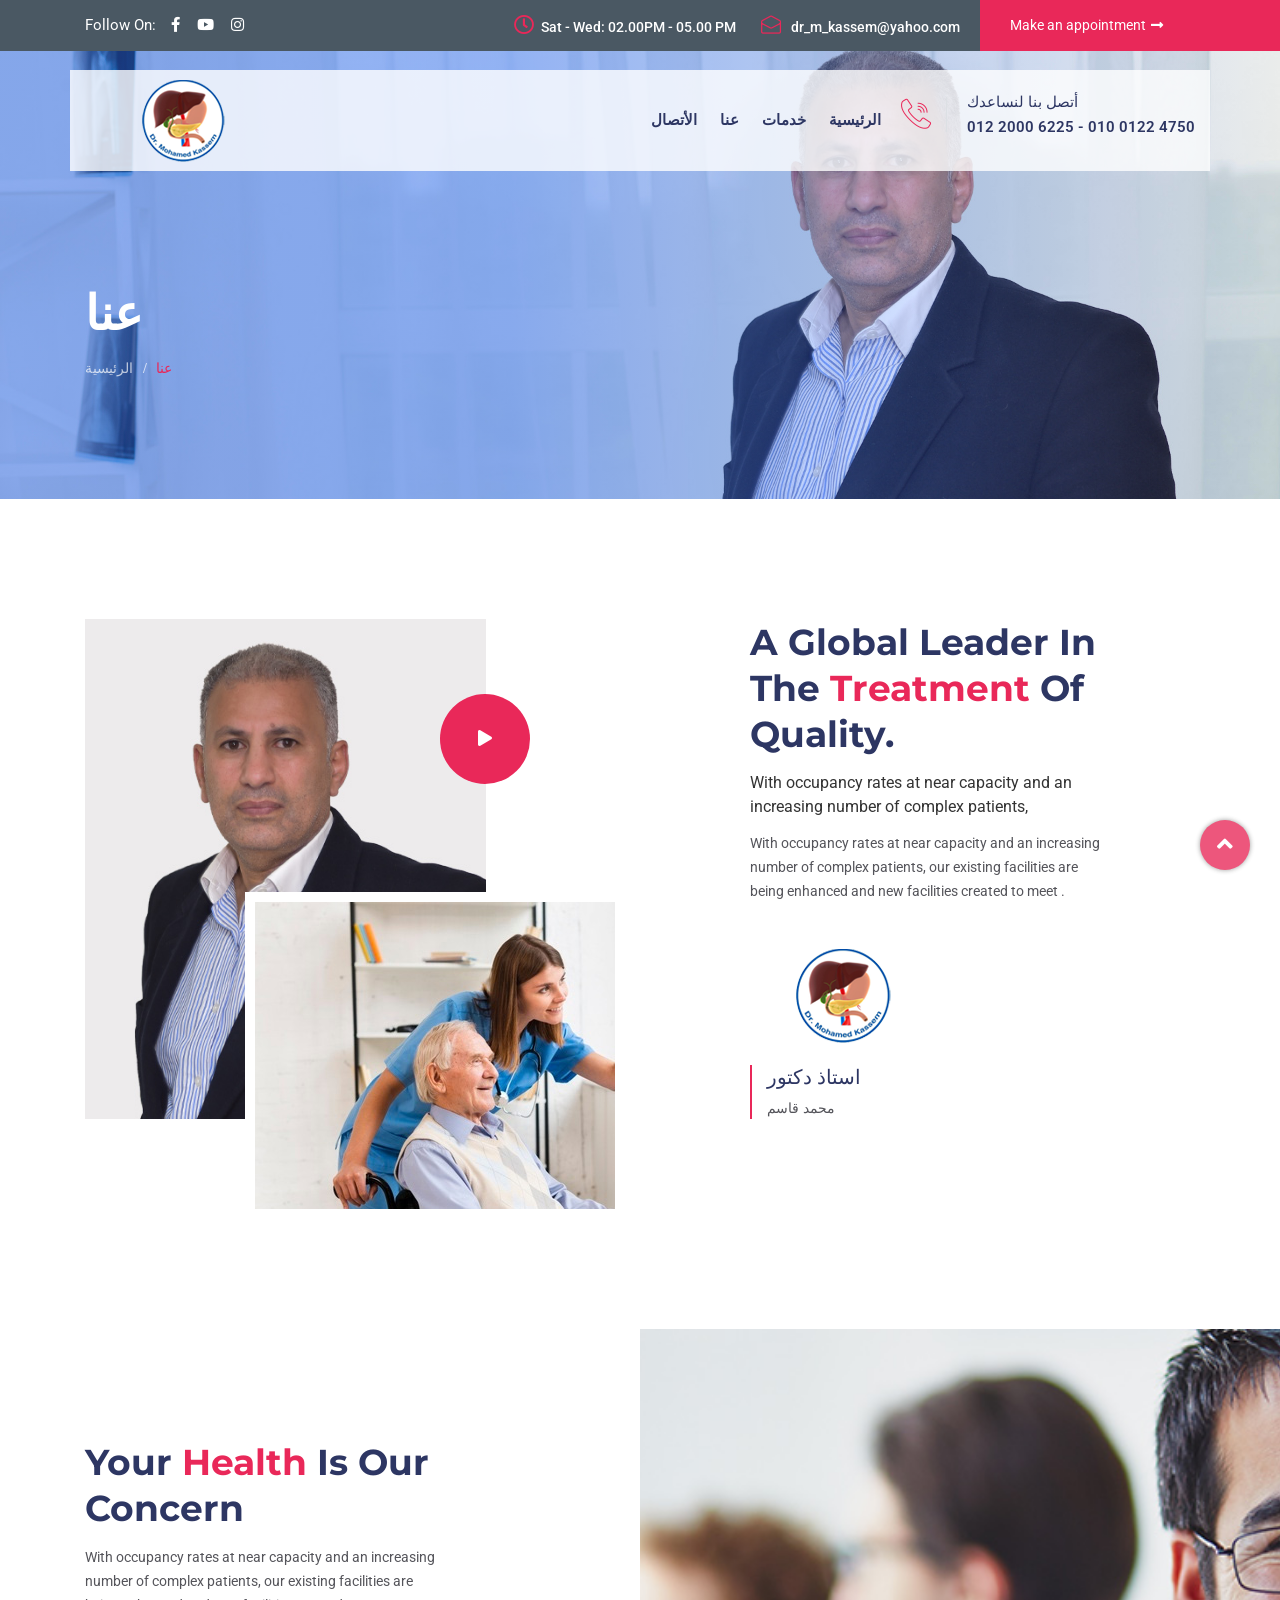
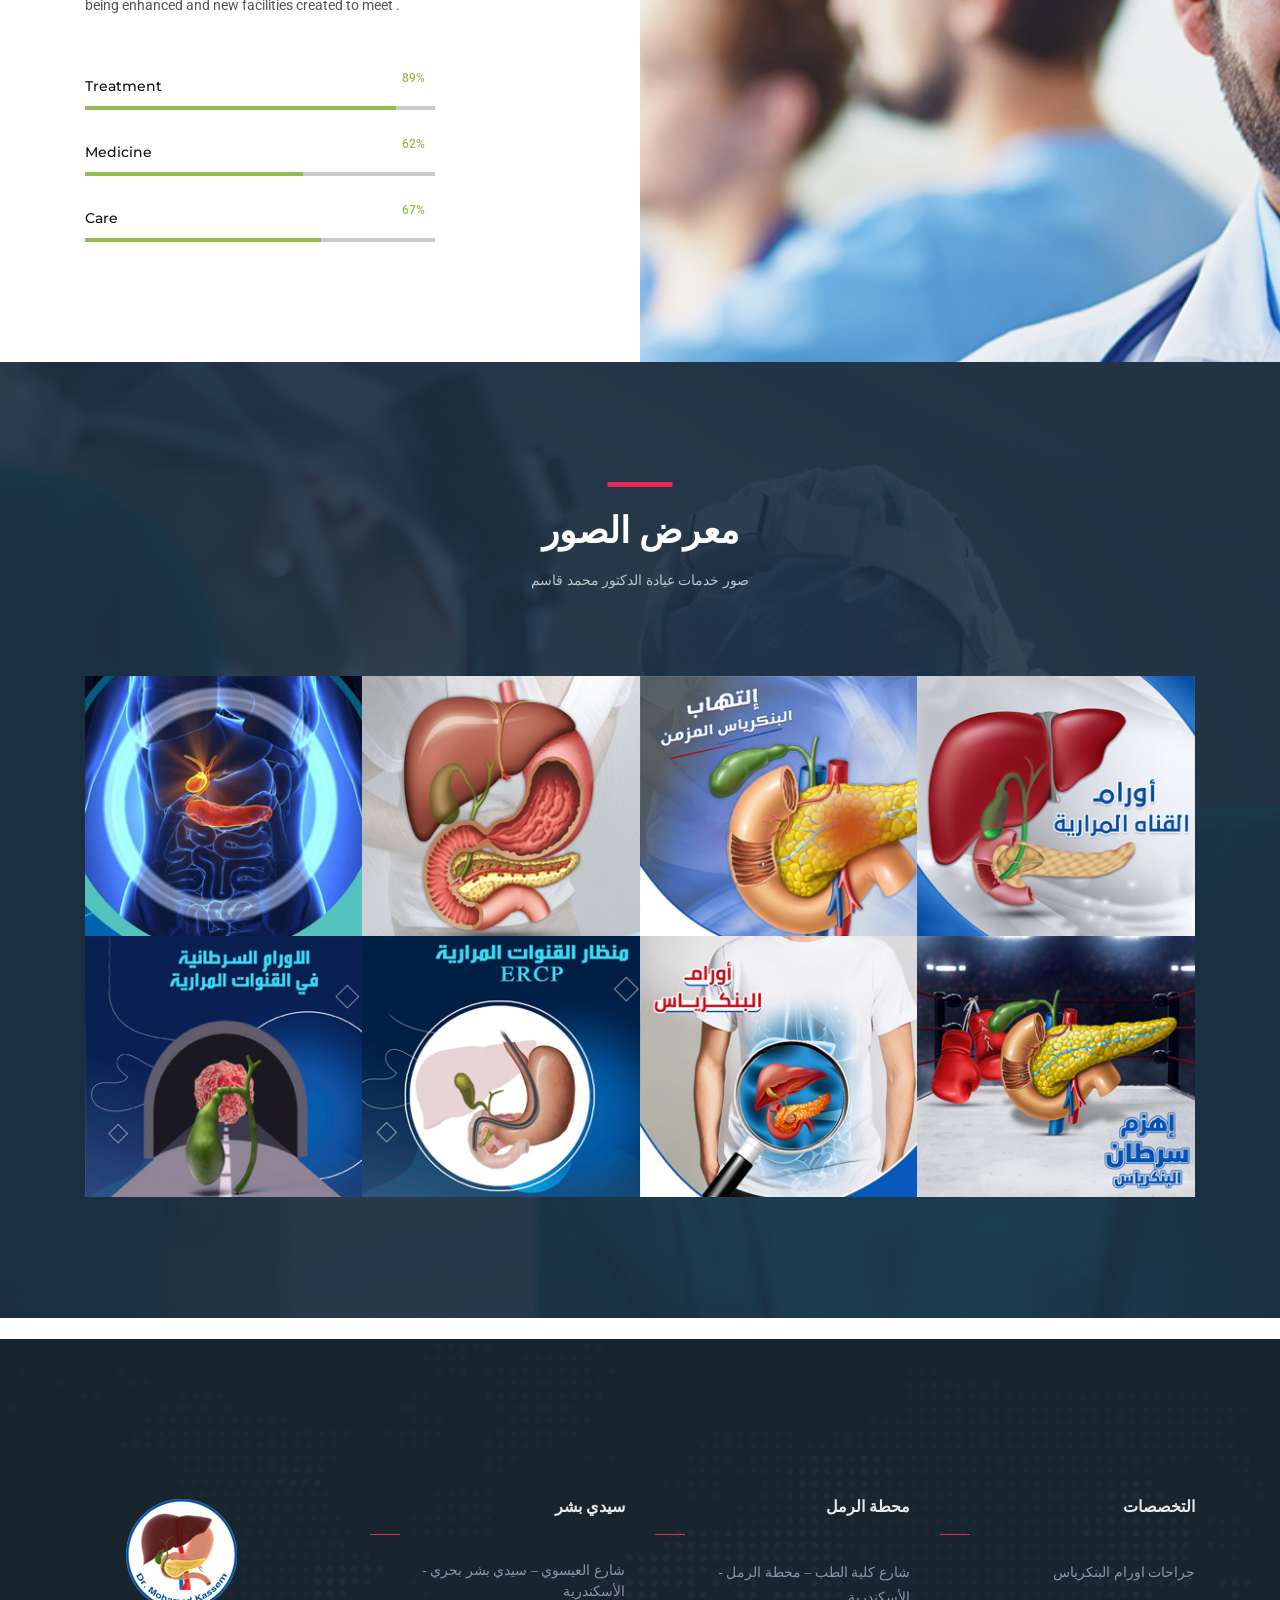
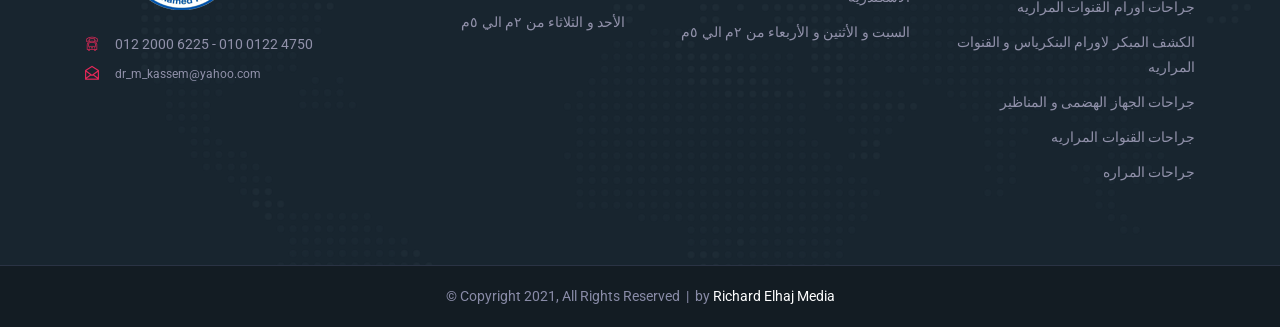
<file: about.html>
<!DOCTYPE html>
<html lang="en">

<head>
    <meta charset="UTF-8">
    <meta name="viewport" content="width=device-width, initial-scale=1.0">
    <meta http-equiv="X-UA-Compatible" content="IE=edge" />
    <meta http-equiv="X-UA-Compatible" content="ie=edge">
    <title>عنا - دكتور محمد قاسم</title>
    <!-- favicon -->
    <link rel=icon href=favicon.ico sizes="20x20" type="image/png">
    <!-- animate -->
    <link rel="stylesheet" href="assets/css/animate.css">
    <!-- bootstrap -->
    <link rel="stylesheet" href="assets/css/bootstrap.min.css">
    <!-- magnific popup -->
    <link rel="stylesheet" href="assets/css/magnific-popup.css">
    <!-- owl carousel -->
    <link rel="stylesheet" href="assets/css/owl.carousel.min.css">
    <!-- fontawesome -->
    <link rel="stylesheet" href="assets/css/font-awesome.min.css">
    <!-- flaticon -->
    <link rel="stylesheet" href="assets/css/flaticon.css">
    <!-- Main Stylesheet -->
    <link rel="stylesheet" href="assets/css/style.css">
    <!-- responsive Stylesheet -->
    <link rel="stylesheet" href="assets/css/responsive.css">

</head>

<body>
    <!-- preloader area start -->
    <div class="preloader" id="preloader">
        <div class="preloader-inner">
            <div class="loader">
                <span class="loader-inner-1"></span>
                <span class="loader-inner-2"></span>
                <span class="loader-inner-3"></span>
                <span class="loader-inner-4"></span>
            </div>
        </div>
    </div>
    <!-- preloader area end -->
    <!-- //. search Popup -->
    <div class="body-overlay" id="body-overlay"></div>
    <div class="search-popup" id="search-popup">
        <form action="index.html" class="search-form">
            <div class="form-group">
                <input type="text" class="form-control" placeholder="Search.....">
            </div>
            <button class="close-btn border-none"><i class="fas fa-times"></i></button>
        </form>
    </div>
    <div class="header-style-01">
        <div class="topbar-area">
            <div class="container">
                <div class="row">
                    <div class="col-lg-12">
                        <div class="topbar-inner">
                            <div class="left-contnet">
                                <div class="social-link">
                                    <ul>
                                        <li>Follow On:</li>
                                        <li><a href="https://www.facebook.com/prof.dr.mohamed.kassem"><i class="far fa-facebook-f"></i></a></li>
                                        <li><a href="https://www.youtube.com/channel/UCoLaptMcXZ1Suj3_3LiUXSQ"><i class="fab fa-youtube"></i></a></li>
                                        <li><a href="https://www.instagram.com/prof.dr.mohamed.kassem"><i class="fab fa-instagram"></i></a></li>
                                      
                                    </ul>
                                </div>
                            </div>
                            <div class="right-contnet">
                                <ul class="info-items">
                                    <li><a href="#"><i class="far fa-clock"></i>Sat - Wed: 02.00PM - 05.00 PM</a></li>
                                    <li><a href="mailto:dr_m_kassem@yahoo.com"><i class="flaticon-communications"></i> dr_m_kassem@yahoo.com</a></li>
                                </ul>
                                
                                <div class="btn-wrapper">
                                    <a href="mailto:dr_m_kassem@yahoo.com" class="appointment-btn">Make an appointment <i class="fas fa-long-arrow-alt-right"></i></a>
                                </div>
                            </div>
                        </div>
                    </div>
                </div>
            </div>
        </div>
        <!-- support bar area end -->
        <nav class="navbar navbar-area navbar-expand-lg has-topbar nav-style-02">
            <div class="container nav-container">
                <div class="responsive-mobile-menu">
                    <div class="logo-wrapper">
                        <a href="index.html" class="logo">
                            <img src="assets/img/logo.png" alt="">
                        </a>
                    </div>
                    <button class="navbar-toggler" type="button" data-toggle="collapse" data-target="#bizcoxx_main_menu" aria-expanded="false" aria-label="Toggle navigation">
                        <span class="navbar-toggler-icon"></span>
                    </button>
                </div>
                <div class="collapse navbar-collapse" id="bizcoxx_main_menu">
                    <ul class="navbar-nav">
                       
                             <li><font face="Droid Arabic Kufi"><a href="contact.html">
								<span style="font-size: 11pt">الأتصال</span></a></font></li>

                                                
                        </li>
                        <li><font face="Droid Arabic Kufi"><a href="about.html">
						<span style="font-size: 11pt">عنا</span></a></font></li>
                         <li><font face="Droid Arabic Kufi"><a href="services.html">
							<span style="font-size: 11pt">خدمات</span></a></font></li>
                        </li>
                        
                        </li>
                        <li><font face="Droid Arabic Kufi"><a href="index.html">
						<span style="font-size: 11pt">الرئيسية</span></a></font></li>
                    </ul>
                </div>
                <div class="nav-right-content">
                    <ul>
                        <li>
                            <div class="info-bar-item">
                                <div class="icon">
                                    <i class="flaticon-call"></i>
                                </div>
                                <div class="content">
                                    <span class="title">
									<span style="font-size: 11pt">أتصل بنا لنساعدك
                            		</span>
                            </span>
                                    <p class="details">
									<span style="font-size: 11pt">012 2000 6225 - 010 0122 4750</span></p>
                                </div>
                            </div>
                        </li>
                    </ul>
                </div>
            </div>
        </nav>
        <!-- navbar area end -->

    </div>
    <!-- breadcrumb Area -->
    <div class="breadcrumb-area" style="background-image:url(assets/img/breadcrumb/01.jpg);">
        <div class="container">
            <div class="row">
                <div class="col-lg-12">
                    <div class="breadcrumb-inner">
                        <h2 class="page-title"><font face="Droid Arabic Kufi">عنا 
						</font> </h2>
                        <ul class="page-list">
                            <li><font face="Droid Arabic Kufi"><a href="index.html">الرئيسية</a></font></li>
                            <li><font face="Droid Arabic Kufi"><a href="#">عنا</a></font></li>
                        </ul>
                    </div>
                </div>
            </div>
        </div>
    </div>
    <!-- Concern Area -->
    <section class="concern-area padding-top-120 padding-bottom-110">
        <div class="container">
            <div class="row">
                <div class="col-lg-6">
                    <div class="concern-img bg-image-02" style="background-image: url(assets/img/concern/02.jpg);">
                        <div class="vdo-btn">
                            <a class="video-play-btn mfp-iframe" href="https://www.youtube.com/watch?v=pm6I0JP_4LU"><i class="fas fa-play"></i></a>
                        </div>
                        <div class="thumb">
                            <img src="assets/img/concern/03.jpg" alt="">
                        </div>
                    </div>
                </div>
                <div class="col-lg-5 offset-lg-1">
                    <div class="concern-content-wrapper">
                        <div class="concern-content">
                            <div class="content">
                                <div class="section-title">
                                    <h2 class="title">A Global Leader in the <span>Treatment</span> of quality.</h2>
                                    <p class="section-p">With occupancy rates at near capacity and an increasing number of complex patients,
                                    </p>
                                    <p>With occupancy rates at near capacity and an increasing number of complex patients, our existing facilities are being enhanced and new facilities created to meet .</p>
                                </div>
                                <div class="author-details">
                                    <div class="author-sign">
                                        <img src="assets/img/concern/sign.png" alt="">
                                    </div>
                                    <div class="author-meta">
                                        <h4 class="title">
										<font face="Droid Arabic Kufi">استاذ دكتور</font></h4>
                                        <font face="Droid Arabic Kufi">
                                        <span class="designation">محمد قاسم</span></font>
                                    </div>
                                </div>
                            </div>
                        </div>
                    </div>
                </div>
            </div>
        </div>
    </section>
    <!-- Progress Area -->
    <div class="progress-bar-area margin-top-100 padding-bottom-90 padding-top-110">
        <div class="bg-img" style="background-image: url(assets/img/pgbar/01.jpg);"></div>
        <div class="container">
            <div class="row">
                <div class="col-xl-4 col-lg-5">
                    <div class="section-title margin-bottom-55">
                        <h3 class="title">Your <span>Health</span> is our concern</h3>
                        <p>With occupancy rates at near capacity and an increasing number of complex patients, our existing facilities are being enhanced and new facilities created to meet .</p>
                    </div>
                    <div class="progress-item-wrapper">
                        <div class="progress-item">
                            <div class="single-progressbar">
                                <h4 class="subtitle">Treatment</h4>
                                <div class="html"></div>
                            </div>
                        </div>
                        <div class="progress-item">
                            <div class="single-progressbar">
                                <h4 class="subtitle">Medicine</h4>
                                <div class="css"></div>
                            </div>
                        </div>
                        <div class="progress-item">
                            <div class="single-progressbar">
                                <h4 class="subtitle">Care</h4>
                                <div class="php"></div>
                            </div>
                        </div>
                    </div>
                </div>
            </div>
        </div>
    </div>
    
    <!-- Case Studies Area -->
    <div class="service-gallery-area bg-grey bg-image padding-bottom-120 padding-top-120" style="background-image: url(assets/img/gallery/bg.png);">
        <div class="container">
            <div class="row justify-content-center">
                <div class="col-lg-7">
                    <div class="section-title white b-top desktop-center padding-top-25 margin-bottom-55">
                        <h3 class="title"><font face="Droid Arabic Kufi">معرض الصور</font></h3>
                        <p><font face="Droid Arabic Kufi">صور خدمات عيادة الدكتور محمد قاسم</font></p>
                    </div>
                </div>
            </div>
            <div class="row">
                <div class="col-lg-12">
                    <div class="service-gallery-masonry-wrapper">
                        <div class="col-md-12">
                            <ul class="service-gallery-menu">
                               
                            </ul>
                        </div>
                        <div class="service-gallery-masonry">
                            <div class="col-lg-3 col-md-4 col-sm-6 masonry-item bone">
                                <div class="service-gallery-single-item">
                                    <div class="thumb">
                                        <a href="https://www.facebook.com/prof.dr.mohamed.kassem/photos/3245393702351813/">
                                        <img src="assets/img/gallery/08.jpg" alt="our work image"></a>
                                        <div class="content">
                                            <div class="icon">
                                                <a class="image-popup" href="assets/img/gallery/08.jpg"> +</a>
                                            </div>
                                            <a href="">
                                                <h3 class="title">Bone Operation</h3>
                                            </a>
                                            <p>Cardiology Patient</p>
                                        </div>
                                    </div>
                                </div>
                            </div>
                            <div class="col-lg-3 col-md-4 col-sm-6 masonry-item face">
                                <div class="service-gallery-single-item">
                                    <div class="thumb">
                                        <a href="https://www.facebook.com/prof.dr.mohamed.kassem/photos/3663799810511198/">
                                        <img src="assets/img/gallery/01.jpg" alt="our work image"></a>
                                        <div class="content">
                                            <div class="icon">
                                                <a class="image-popup" href="assets/img/gallery/08.jpg"> +</a>
                                            </div>
                                            <a href="">
                                                <h3 class="title">Bone Operation</h3>
                                            </a>
                                            <p>Cardiology Patient</p>
                                        </div>
                                    </div>
                                </div>
                            </div>
                            <div class="col-lg-3 col-md-4 col-sm-6 masonry-item teeth">
                                <div class="service-gallery-single-item">
                                    <div class="thumb">
                                        <a href="https://www.facebook.com/prof.dr.mohamed.kassem/photos/3644515339106312/">
                                        <img src="assets/img/gallery/07.jpg" alt="our work image"></a>
                                        <div class="content">
                                            <div class="icon">
                                                <a class="image-popup" href="assets/img/gallery/08.jpg"> +</a>
                                            </div>
                                            <a href="">
                                                <h3 class="title">Bone Operation</h3>
                                            </a>
                                            <p>Cardiology Patient</p>
                                        </div>
                                    </div>
                                </div>
                            </div>
                            <div class="col-lg-3 col-md-4 col-sm-6 masonry-item bone">
                                <div class="service-gallery-single-item">
                                    <div class="thumb">
                                        <a href="https://www.facebook.com/prof.dr.mohamed.kassem/photos/3658846111006568/">
                                        <img src="assets/img/gallery/02.jpg" alt="our work image"></a>
                                        <div class="content">
                                            <div class="icon">
                                                <a class="image-popup" href="assets/img/gallery/08.jpg"> +</a>
                                            </div>
                                            <a href="">
                                                <h3 class="title">Bone Operation</h3>
                                            </a>
                                            <p>Cardiology Patient</p>
                                        </div>
                                    </div>
                                </div>
                            </div>
                            <div class="col-lg-3 col-md-4 col-sm-6 masonry-item face">
                                <div class="service-gallery-single-item">
                                    <div class="thumb">
                                        <a href="https://www.facebook.com/prof.dr.mohamed.kassem/photos/3560748260816354/">
                                        <img src="assets/img/gallery/03.jpg" alt="our work image"></a>
                                        <div class="content">
                                            <div class="icon">
                                                <a class="image-popup" href="assets/img/gallery/08.jpg"> +</a>
                                            </div>
                                            <a href="">
                                                <h3 class="title">Bone Operation</h3>
                                            </a>
                                            <p>Cardiology Patient</p>
                                        </div>
                                    </div>
                                </div>
                            </div>
                            <div class="col-lg-3 col-md-4 col-sm-6 masonry-item teeth">
                                <div class="service-gallery-single-item">
                                    <div class="thumb">
                                        <a href="https://www.facebook.com/prof.dr.mohamed.kassem/photos/3556968001194380/">
                                        <img src="assets/img/gallery/04.jpg" alt="our work image"></a>
                                        <div class="content">
                                            <div class="icon">
                                                <a class="image-popup" href="assets/img/gallery/08.jpg"> +</a>
                                            </div>
                                            <a href="">
                                                <h3 class="title">Bone Operation</h3>
                                            </a>
                                            <p>Cardiology Patient</p>
                                        </div>
                                    </div>
                                </div>
                            </div>
                            <div class="col-lg-3 col-md-4 col-sm-6 masonry-item bone">
                                <div class="service-gallery-single-item">
                                    <div class="thumb">
                                        <a href="https://www.facebook.com/prof.dr.mohamed.kassem/photos/3609917719232741/">
                                        <img src="assets/img/gallery/06.jpg" alt="our work image"></a>
                                        <div class="content">
                                            <div class="icon">
                                                <a class="image-popup" href="assets/img/gallery/08.jpg"> +</a>
                                            </div>
                                            <a href="">
                                                <h3 class="title">Bone Operation</h3>
                                            </a>
                                            <p>Cardiology Patient</p>
                                        </div>
                                    </div>
                                </div>
                            </div>
                            <div class="col-lg-3 col-md-4 col-sm-6 masonry-item face">
                                <div class="service-gallery-single-item">
                                    <div class="thumb">
                                        <a href="https://www.facebook.com/prof.dr.mohamed.kassem/photos/a.1752854081605790/3604700536421126/">
                                        <img src="assets/img/gallery/05.jpg" alt="our work image"></a>
                                        <div class="content">
                                            <div class="icon">
                                                <a class="image-popup" href="assets/img/gallery/08.jpg"> +</a>
                                            </div>
                                            <a href="">
                                                <h3 class="title">Bone Operation</h3>
                                            </a>
                                            <p>Cardiology Patient</p>
                                        </div>
                                    </div>
                                </div>
                            </div>
                        </div>
                    </div>
                </div>
            </div>
        </div>
    </div>

    
    <br>
    
   
     <!-- footer area start -->
    <footer class="footer-area">
        <div class="footer-top padding-top-155 padding-bottom-50 bg-image" style="background-image: url(assets/img/bg/footer-bg.png);">
            <div class="container">
                <div class="row">
                    <div class="col-lg-3 col-md-6 col-sm-6">
                        <div class="footer-widget widget">
                            <div class="about_us_widget">
                                <a href="index.html" class="footer-logo"> <img src="assets/img/logo-02.png" alt="footer logo"></a>
                                <p> </p>
                                <ul class="contact_info_list">
                                    <li class="single-info-item">
                                        <div class="icon">
                                            <i class="flaticon-phone"></i>
                                        </div>
                                        <div class="details">
                                            012 2000 6225 - 010 0122 4750
                                        </div>
                                    </li>
                                    <li class="single-info-item">
                                        <div class="icon">
                                            <i class="flaticon-mail-1"></i>
                                        </div>
                                        <div class="details">
                                            <span style="font-size: 9pt">dr_m_kassem@yahoo.com
                                        	</span>
                                        </div>
                                    </li>
                                    <li class="single-info-item">
                                        
                                        <div class="details">
                                            
                                        </div>
                                    </li>
                                </ul>
                            </div>
                        </div>
                    </div>
                    <div class="col-lg-3 col-md-6 col-sm-6">
                        <div class="footer-widget widget widget_nav_menu">
                            <h4 class="widget-title" style="text-align: right">
							<font face="Droid Arabic Kufi">سيدي بشر</font></h4>
                            <ul>
                                <li style="text-align: right">
								<font face="Droid Arabic Kufi"><a>شارع العيسوي – سيدي بشر بحري - الأسكندرية
</a></font></li>
                                <li style="text-align: right">
								<font face="Droid Arabic Kufi"><a ">الأحد و الثلاثاء من ٢م الي ٥م
</a></font></li>
                                

                            </ul>
                        </div>
                    </div>
                    <div class="col-lg-3 col-md-6 col-sm-6">
                        <div class="footer-widget widget widget_nav_menu">
                            <h4 class="widget-title" style="text-align: right">
							<font face="Droid Arabic Kufi">محطة الرمل</font></h4>
                            <ul>
                                <li>
								<p style="text-align: right">
								<font face="Droid Arabic Kufi"><a >  شارع كلية الطب – محطة الرمل - الأسكندرية </a></font></li>
                                <li>
								<p style="text-align: right">
								<font face="Droid Arabic Kufi"><a > السبت و الأثنين و الأربعاء من ٢م الي ٥م </a></font></li>
                                
							
                            </ul>
                        </div>
                    </div>
                    <div class="col-lg-3 col-md-6 col-sm-6">
                        <div class="footer-widget widget widget_nav_menu">
                            <h4 class="widget-title" style="text-align: right">
							<font face="Droid Arabic Kufi">التخصصات</font></h4>
                            <ul style="text-align: right">


														 <li>
								<p style="text-align: right">
								<font face="Droid Arabic Kufi"><a > جراحات اورام البنكرياس </a></font></li>
								
								 <li>
								<p style="text-align: right">
								<font face="Droid Arabic Kufi"><a > جراحات اورام القنوات المراريه </a></font></li>
								
								 <li>
								<p style="text-align: right">
								<font face="Droid Arabic Kufi"><a > الكشف المبكر لاورام البنكرياس و القنوات المراريه </a></font></li>
								
								 <li>
								<p style="text-align: right">
								<font face="Droid Arabic Kufi"><a > جراحات الجهاز الهضمى و المناظير </a></font></li>
								
								 <li>
								<p style="text-align: right">
								<font face="Droid Arabic Kufi"><a > جراحات القنوات المراريه </a></font></li>
								
								 <li>
								<p style="text-align: right">
								<font face="Droid Arabic Kufi"><a > جراحات المراره </a></font></li>
																                          
                            </ul>
                        </div>
                    </div>
                </div>
            </div>
        </div>
        <div class="copyright-area">
            <div class="container">
                <div class="row">
                    <div class="col-lg-12">
                        <div class="copyright-area-inner">
                            &copy; Copyright 2021, All Rights Reserved &nbsp;|&nbsp; <a href="http://www.richardelhaj.media" target="_blank">by 
							<font color="#FDFDFE">Richard Elhaj Media</font></a><font color="#FDFDFE"></a></font>
                        </div>
                    </div>
                </div>
            </div>
        </div>
    </footer>
    <!-- footer area end -->




    <!-- back to top area start -->
    <div class="back-to-top">
        <span class="back-top"><i class="fa fa-angle-up"></i></span>
    </div>
    <!-- back to top area end -->

    <!-- jquery -->
    <script src="assets/js/jquery-2.2.4.min.js"></script>
    <!-- bootstrap -->
    <script src="assets/js/bootstrap.min.js"></script>
    <!-- magnific popup -->
    <script src="assets/js/jquery.magnific-popup.js"></script>
    <!-- wow -->
    <script src="assets/js/wow.min.js"></script>
    <!-- owl carousel -->
    <script src="assets/js/owl.carousel.min.js"></script>
    <!-- waypoint -->
    <script src="assets/js/waypoints.min.js"></script>
    <!-- counterup -->
    <script src="assets/js/jquery.counterup.min.js"></script>
    <!-- imageloaded -->
    <script src="assets/js/imagesloaded.pkgd.min.js"></script>
    <!-- isotope -->
    <script src="assets/js/isotope.pkgd.min.js"></script>
    <!-- Progress-Bar -->
    <script src="assets/js/jQuery.rProgressbar.min.js"></script>
    <!-- Progress-Bar Active js -->
    <script src="assets/js/active.rProgressbar.js"></script>
    <!-- main js -->
    <script src="assets/js/main.js"></script>

</body>

</html>
</file>
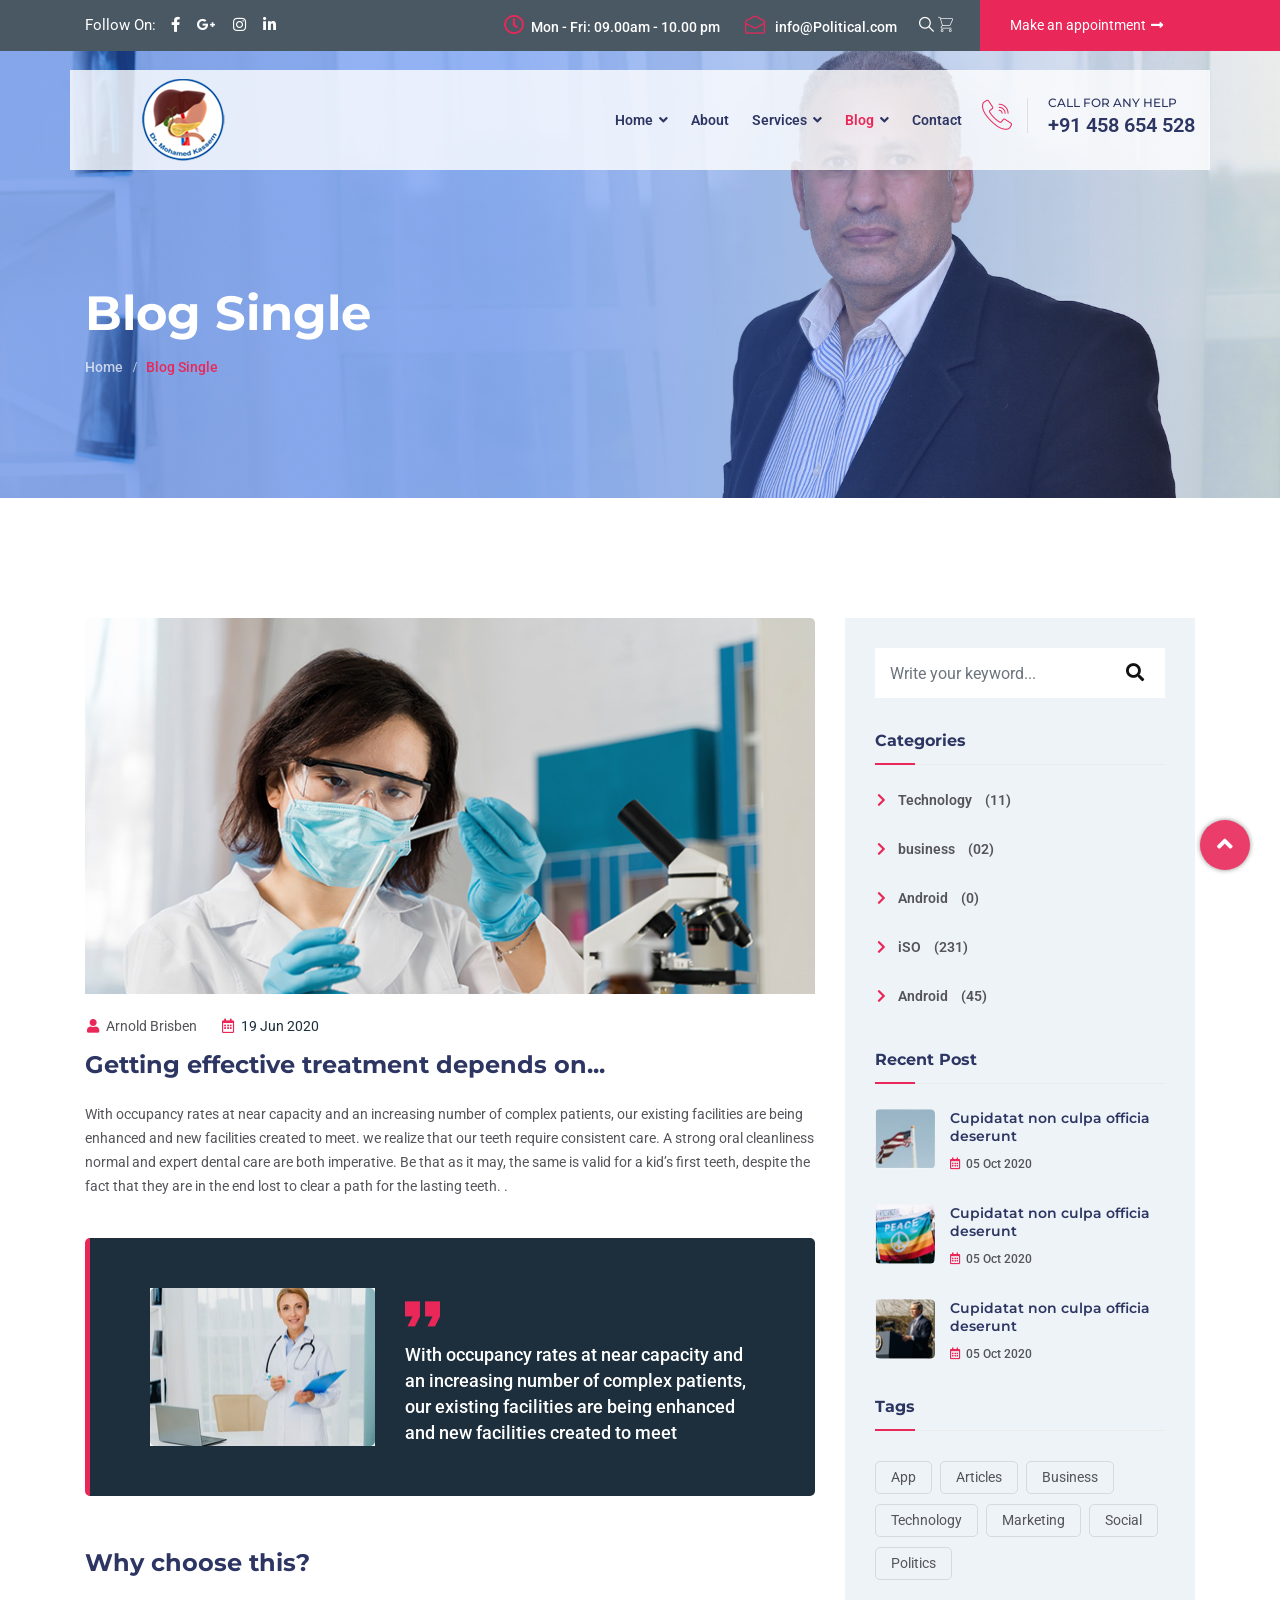
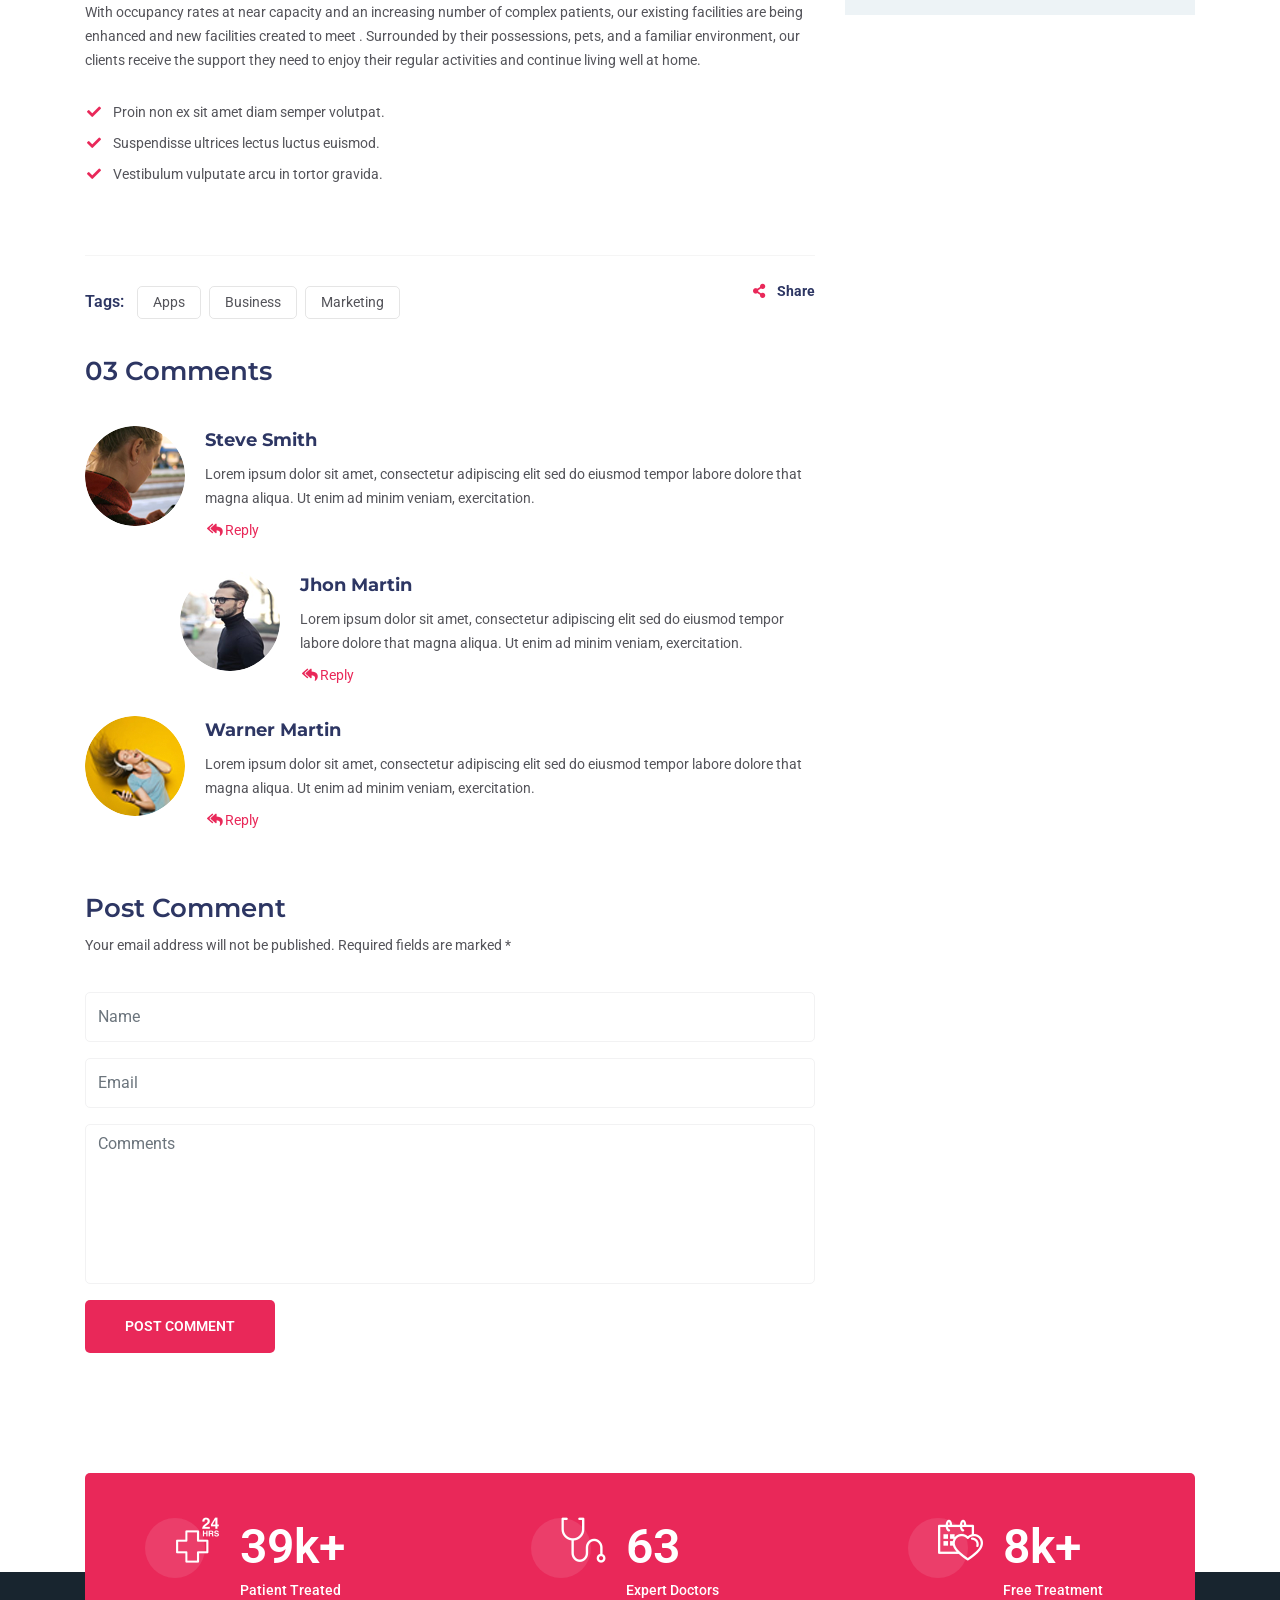
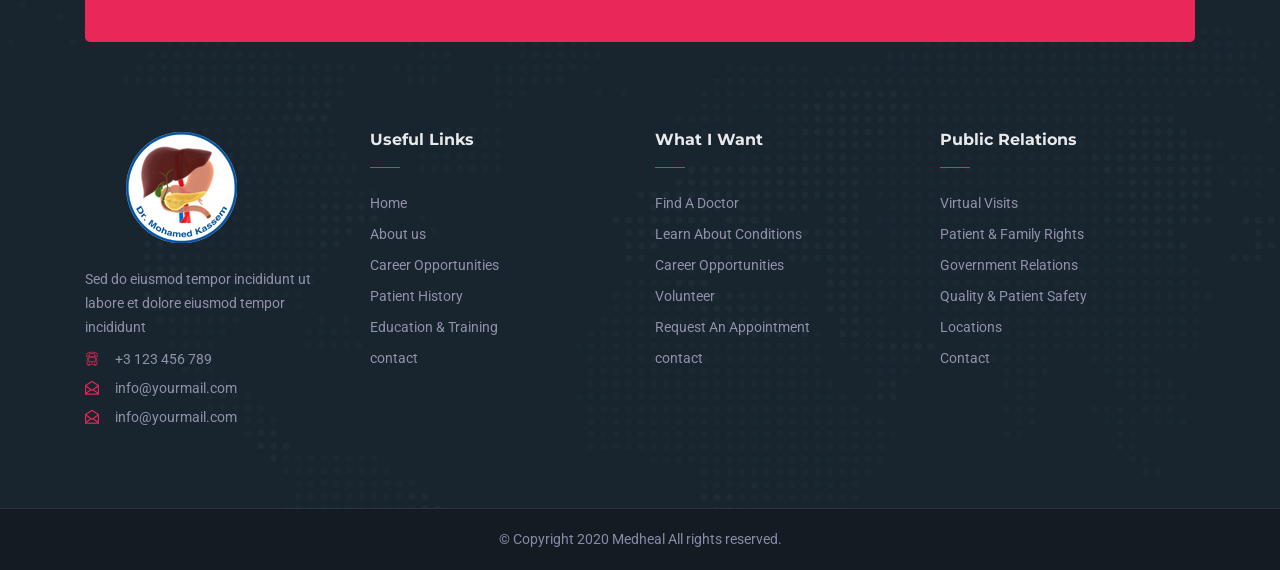
<file: blog-details.html>
<!DOCTYPE html>
<html lang="en">

<head>
    <meta charset="UTF-8">
    <meta name="viewport" content="width=device-width, initial-scale=1.0">
    <meta http-equiv="X-UA-Compatible" content="IE=edge" />
    <meta http-equiv="X-UA-Compatible" content="ie=edge">
    <title>Medheal - Medical & Health ecommerce Template</title>
    <!-- favicon -->
    <link rel=icon href=favicon.ico sizes="20x20" type="image/png">
    <!-- animate -->
    <link rel="stylesheet" href="assets/css/animate.css">
    <!-- bootstrap -->
    <link rel="stylesheet" href="assets/css/bootstrap.min.css">
    <!-- magnific popup -->
    <link rel="stylesheet" href="assets/css/magnific-popup.css">
    <!-- owl carousel -->
    <link rel="stylesheet" href="assets/css/owl.carousel.min.css">
    <!-- fontawesome -->
    <link rel="stylesheet" href="assets/css/font-awesome.min.css">
    <!-- flaticon -->
    <link rel="stylesheet" href="assets/css/flaticon.css">
    <!-- Main Stylesheet -->
    <link rel="stylesheet" href="assets/css/style.css">
    <!-- responsive Stylesheet -->
    <link rel="stylesheet" href="assets/css/responsive.css">

</head>

<body>
    <!-- preloader area start -->
    <div class="preloader" id="preloader">
        <div class="preloader-inner">
            <div class="loader">
                <span class="loader-inner-1"></span>
                <span class="loader-inner-2"></span>
                <span class="loader-inner-3"></span>
                <span class="loader-inner-4"></span>
            </div>
        </div>
    </div>
    <!-- preloader area end -->
    <!-- //. search Popup -->
    <div class="body-overlay" id="body-overlay"></div>
    <div class="search-popup" id="search-popup">
        <form action="index.html" class="search-form">
            <div class="form-group">
                <input type="text" class="form-control" placeholder="Search.....">
            </div>
            <button class="close-btn border-none"><i class="fas fa-times"></i></button>
        </form>
    </div>
    <div class="header-style-01">
        <div class="topbar-area">
            <div class="container">
                <div class="row">
                    <div class="col-lg-12">
                        <div class="topbar-inner">
                            <div class="left-contnet">
                                <div class="social-link">
                                    <ul>
                                        <li>Follow On:</li>
                                        <li><a href="#"><i class="far fa-facebook-f"></i></a></li>
                                        <li><a href="#"><i class="fab fa-google-plus-g"></i></a></li>
                                        <li><a href="#"><i class="fab fa-instagram"></i></a></li>
                                        <li><a href="#"><i class="fab fa-linkedin-in"></i></a></li>
                                    </ul>
                                </div>
                            </div>
                            <div class="right-contnet">
                                <ul class="info-items">
                                    <li><a href="#"><i class="far fa-clock"></i>Mon - Fri: 09.00am - 10.00 pm</a></li>
                                    <li><a href="mailto:info@gmail.com"><i class="flaticon-communications"></i> info@Political.com</a></li>
                                </ul>
                                <div class="icon-part">
                                    <ul>
                                        <li id="search"><a href="#"><i class="flaticon-search-1
                                            "></i></a></li>
                                        <li class="cart"><a href="#"><i class="flaticon-shopping-cart"></i></a></li>
                                    </ul>
                                </div>
                                <div class="btn-wrapper">
                                    <a href="#" class="appointment-btn">Make an appointment <i class="fas fa-long-arrow-alt-right"></i></a>
                                </div>
                            </div>
                        </div>
                    </div>
                </div>
            </div>
        </div>
        <!-- support bar area end -->
        <nav class="navbar navbar-area navbar-expand-lg has-topbar nav-style-02">
            <div class="container nav-container">
                <div class="responsive-mobile-menu">
                    <div class="logo-wrapper">
                        <a href="index.html" class="logo">
                            <img src="assets/img/logo.png" alt="">
                        </a>
                    </div>
                    <button class="navbar-toggler" type="button" data-toggle="collapse" data-target="#bizcoxx_main_menu" aria-expanded="false" aria-label="Toggle navigation">
                        <span class="navbar-toggler-icon"></span>
                    </button>
                </div>
                <div class="collapse navbar-collapse" id="bizcoxx_main_menu">
                    <ul class="navbar-nav">
                        <li class="menu-item-has-children">
                            <a href="#">Home</a>
                            <ul class="sub-menu">
                                <li><a href="index.html">Home 01</a></li>
                                <li><a href="index-2.html">Home 02</a></li>
                                <li><a href="index-3.html">Home 03</a></li>
                                <li><a href="index-4.html">Home 04</a></li>
                            </ul>
                        </li>
                        <li><a href="about.html">About</a></li>
                        <li class="menu-item-has-children">
                            <a href="#">Services</a>
                            <ul class="sub-menu">
                                <li><a href="services.html">Services</a></li>
                                <li><a href="services-details.html">Services Details</a></li>
                            </ul>
                        </li>
                        <li class="menu-item-has-children current-menu-item">
                            <a href="#">Blog</a>
                            <ul class="sub-menu">
                                <li><a href="blog.html">Blog</a></li>
                                <li><a href="blog-details.html">Blog Details</a></li>
                            </ul>
                        </li>
                        <li><a href="contact.html">Contact</a></li>
                    </ul>
                </div>
                <div class="nav-right-content">
                    <ul>
                        <li>
                            <div class="info-bar-item">
                                <div class="icon">
                                    <i class="flaticon-call"></i>
                                </div>
                                <div class="content">
                                    <span class="title">Call for any help
                            </span>
                                    <p class="details">+91 458 654 528</p>
                                </div>
                            </div>
                        </li>
                    </ul>
                </div>
            </div>
        </nav>
        <!-- navbar area end -->
    </div>
    <!-- breadcrumb Area -->
    <div class="breadcrumb-area" style="background-image:url(assets/img/breadcrumb/01.jpg);">
        <div class="container">
            <div class="row">
                <div class="col-lg-12">
                    <div class="breadcrumb-inner">
                        <h2 class="page-title">Blog Single</h2>
                        <ul class="page-list">
                            <li><a href="index.html">Home</a></li>
                            <li><a href="#">Blog Single</a></li>
                        </ul>
                    </div>
                </div>
            </div>
        </div>
    </div>
    <!-- Blog Details Area -->
    <div class="page-content our-attoryney padding-bottom-120 padding-top-120">
        <div class="container">
            <div class="row">
                <div class="col-lg-8">
                    <div class="blog-details-item">
                        <div class="thumb margin-bottom-20">
                            <img src="assets/img/blog/single/01.jpg" alt="blog">
                        </div>
                        <div class="blog-details-item-header">
                            <ul class="post-meta">
                                <li><a href="#"><i class="fa fa-user"></i>Arnold brisben</a></li>
                                <li class="date"><a href="#"><i class="far fa-calendar-alt"></i>19 Jun 2020</a></li>
                            </ul>
                        </div>
                        <h4 class="title"><a href="#">Getting effective treatment depends on...</a></h4>
                        <p>With occupancy rates at near capacity and an increasing number of complex patients, our existing facilities are being enhanced and new facilities created to meet. we realize that our teeth require consistent care. A strong oral
                            cleanliness normal and expert dental care are both imperative. Be that as it may, the same is valid for a kid’s first teeth, despite the fact that they are in the end lost to clear a path for the lasting teeth. .</p>
                        <blockquote>
                            <img src="assets/img/blog/single/quote/01.jpg" alt="">
                            <div class="content">
                                <div class="icon"><i class="flaticon-quote"></i></div>
                                <p>With occupancy rates at near capacity and an increasing number of complex patients, our existing facilities are being enhanced and new facilities created to meet</p>
                            </div>
                        </blockquote>
                        <div class="blog-img-thumb padding-top-10">
                            <div class="content">
                                <h2 class="subtitle">Why choose this? </h2>
                                <p>With occupancy rates at near capacity and an increasing number of complex patients, our existing facilities are being enhanced and new facilities created to meet . Surrounded by their possessions, pets, and a familiar environment,
                                    our clients receive the support they need to enjoy their regular activities and continue living well at home. </p>

                                <ul class="blog-img-list">
                                    <li><a href="#"><i class="fas fa-check"></i>Proin non ex sit amet diam semper volutpat.</a></li>
                                    <li><a href="#"><i class="fas fa-check"></i>Suspendisse ultrices lectus luctus euismod.</a></li>
                                    <li><a href="#"><i class="fas fa-check"></i>Vestibulum vulputate arcu in tortor gravida.</a></li>
                                </ul>
                            </div>
                        </div>
                    </div>
                    <div class="blog-details-footer">
                        <div class="left">
                            <ul class="tags">
                                <li class="title">Tags: </li>
                                <li> <a href="#" rel="tag">Apps</a> <a href="E" rel="tag">Business</a> <a href="E" rel="tag">Marketing</a></li>
                            </ul>
                        </div>
                        <div class="right">
                            <div class="social-share">
                                <ul>
                                    <li><a href="#"><i class="fas fa-share-alt"></i>Share</a></li>
                                </ul>
                            </div>
                        </div>
                    </div>
                    <div class="comments-area">
                        <!-- comment area -->
                        <h3 class="comments-title">03 Comments</h3>
                        <ul class="comment-list">
                            <li>
                                <div class="single-comment-wrap">
                                    <!-- single comment wrap -->
                                    <div class="thumb">
                                        <img src="assets/img/comments/02.png" alt="comment images">
                                    </div>
                                    <div class="content">
                                        <h4 class="title">Steve Smith</h4>
                                        <p>Lorem ipsum dolor sit amet, consectetur adipiscing elit sed do eiusmod tempor labore dolore that magna aliqua. Ut enim ad minim veniam, exercitation.</p>
                                        <a href="#" class="reply"><i class="fas fa-reply-all"></i>Reply</a>
                                    </div>
                                </div>
                                <!-- //. single comment wrap -->
                            </li>
                            <li class="has-children">
                                <ul>
                                    <li>
                                        <div class="single-comment-wrap">
                                            <!-- single comment wrap -->
                                            <div class="thumb">
                                                <img src="assets/img/comments/01.png" alt="comment images">
                                            </div>
                                            <div class="content">
                                                <h4 class="title">Jhon Martin</h4>
                                                <p>Lorem ipsum dolor sit amet, consectetur adipiscing elit sed do eiusmod tempor labore dolore that magna aliqua. Ut enim ad minim veniam, exercitation.</p>
                                                <a href="#" class="reply"><i class="fas fa-reply-all"></i>Reply</a>
                                            </div>
                                        </div>
                                        <!-- //. single comment wrap -->
                                    </li>
                                </ul>
                            </li>
                            <li>
                                <div class="single-comment-wrap">
                                    <!-- single comment wrap -->
                                    <div class="thumb">
                                        <img src="assets/img/comments/03.png" alt="comment images">
                                    </div>
                                    <div class="content">
                                        <h4 class="title">Warner Martin</h4>
                                        <p>Lorem ipsum dolor sit amet, consectetur adipiscing elit sed do eiusmod tempor labore dolore that magna aliqua. Ut enim ad minim veniam, exercitation.</p>
                                        <a href="#" class="reply"><i class="fas fa-reply-all"></i>Reply</a>
                                    </div>
                                </div>
                                <!-- //. single comment wrap -->
                            </li>
                        </ul>
                        <div class="comment-form-wrap bg-liteblue margin-top-60">
                            <!-- comment form wrap -->
                            <h3 class="reply-title">Post Comment</h3>
                            <p>Your email address will not be published. Required fields are marked *</p>
                            <form action="blog-details.html" class="comment-form padding-top-25">
                                <div class="row">
                                    <div class="col-lg-12">
                                        <div class="form-group">
                                            <input type="text" class="form-control" placeholder="Name">
                                        </div>
                                    </div>
                                    <div class="col-lg-12">
                                        <div class="form-group">
                                            <input type="email" class="form-control" placeholder="Email">
                                        </div>
                                    </div>
                                    <div class="col-lg-12">
                                        <div class="form-group textarea">
                                            <textarea name="message" id="message" class="form-control" placeholder="Comments" cols="30" rows="10"></textarea>
                                        </div>
                                    </div>
                                    <div class="col-lg-12">
                                        <div class="btn-wrapper">
                                            <a href="" class="boxed-btn">Post Comment</a>
                                        </div>
                                    </div>
                                </div>
                            </form>
                        </div>
                    </div>
                </div>
                <div class="col-lg-4">
                    <div class="widget-area bg-litewhite">
                        <div class="widget widget_search">
                            <form action="blog.html" class="search-form">
                                <div class="form-group">
                                    <input type="text" class="form-control" placeholder="Write your keyword...">
                                </div>
                                <button class="submit-btn" type="submit"><i class="fa fa-search"></i></button>
                            </form>
                        </div>
                        <div class="widget widget_archive style-01">
                            <h3 class="widget-title style-01">Categories</h3>
                            <ul>
                                <li><a href="#"><i class="fas fa-chevron-right"></i>Technology <span>(11)</span></a></li>
                                <li><a href="#"><i class="fas fa-chevron-right"></i>business <span>(02)</span></a></li>
                                <li><a href="#"><i class="fas fa-chevron-right"></i>Android <span>(0)</span></a></li>
                                <li><a href="#"><i class="fas fa-chevron-right"></i>iSO <span>(231)</span></a></li>
                                <li><a href="#"><i class="fas fa-chevron-right"></i>Android <span>(45)</span></a></li>
                            </ul>
                        </div>
                        <div class="widget widget_recent_posts style-01">
                            <h4 class="widget-title style-01">Recent Post</h4>
                            <ul class="recent_post_item">
                                <li class="single-recent-post-item">
                                    <div class="thumb">
                                        <img src="assets/img/popular-post/01.png" alt="recent post">
                                    </div>
                                    <div class="content">
                                        <h4 class="title"><a href="#">Cupidatat non culpa officia deserunt</a></h4>
                                        <span class="time"><i class="far fa-calendar-alt"></i>05 Oct 2020</span>
                                    </div>
                                </li>
                                <li class="single-recent-post-item">
                                    <div class="thumb">
                                        <img src="assets/img/popular-post/02.png" alt="recent post">
                                    </div>
                                    <div class="content">
                                        <h4 class="title"><a href="#">Cupidatat non culpa officia deserunt</a></h4>
                                        <span class="time"><i class="far fa-calendar-alt"></i>05 Oct 2020</span>
                                    </div>
                                </li>
                                <li class="single-recent-post-item">
                                    <div class="thumb">
                                        <img src="assets/img/popular-post/03.png" alt="recent post">
                                    </div>
                                    <div class="content">
                                        <h4 class="title"><a href="#">Cupidatat non culpa officia deserunt</a></h4>
                                        <span class="time"><i class="far fa-calendar-alt"></i>05 Oct 2020</span>
                                    </div>
                                </li>
                            </ul>
                        </div>
                        <div id="tag_cloud-2" class="widget widget_tag_cloud style-01">
                            <h2 class="widget-title style-01">Tags</h2>
                            <div class="tagcloud">
                                <a href="#">App</a>
                                <a href="#">Articles</a>
                                <a href="#">Business</a>
                                <a href="#">Technology</a>
                                <a href="#">Marketing</a>
                                <a href="#">Social</a>
                                <a href="#">Politics</a>
                            </div>
                        </div>
                    </div>
                </div>
            </div>
        </div>
    </div>
    <!-- Counter Area -->
    <div class="counterup-area">
        <div class="container">
            <div class="counterup-wrapper m-bottom bg-red">
                <div class="row">
                    <div class="col-lg-4 col-md-6 col-sm-6">
                        <div class="single-counterup-01">
                            <div class="icon">
                                <i class="flaticon-medical-assistance-24-hours"></i>
                            </div>
                            <div class="content">
                                <div class="count-wrap"><span class="count-num">89</span>k+</div>
                                <h4 class="title">Patient Treated</h4>
                            </div>
                        </div>
                    </div>
                    <div class="col-lg-4 col-md-6 col-sm-6">
                        <div class="single-counterup-01">
                            <div class="icon">
                                <i class="flaticon-doctor"></i>
                            </div>
                            <div class="content">
                                <div class="count-wrap"><span class="count-num">145</span></div>
                                <h4 class="title">Expert Doctors</h4>
                            </div>
                        </div>
                    </div>
                    <div class="col-lg-4 col-md-6 col-sm-6">
                        <div class="single-counterup-01">
                            <div class="icon">
                                <i class="flaticon-checkup"></i>
                            </div>
                            <div class="content">
                                <div class="count-wrap"><span class="count-num">20</span>k+</div>
                                <h4 class="title">Free Treatment</h4>
                            </div>
                        </div>
                    </div>
                </div>
            </div>
        </div>
    </div>
    <!-- footer area start -->
    <footer class="footer-area">
        <div class="footer-top padding-top-155 padding-bottom-50 bg-image" style="background-image: url(assets/img/bg/footer-bg.png);">
            <div class="container">
                <div class="row">
                    <div class="col-lg-3 col-md-6 col-sm-6">
                        <div class="footer-widget widget">
                            <div class="about_us_widget">
                                <a href="index.html" class="footer-logo"> <img src="assets/img/logo-02.png" alt="footer logo"></a>
                                <p>Sed do eiusmod tempor incididunt ut labore et dolore eiusmod tempor incididunt </p>
                                <ul class="contact_info_list">
                                    <li class="single-info-item">
                                        <div class="icon">
                                            <i class="flaticon-phone"></i>
                                        </div>
                                        <div class="details">
                                            +3 123 456 789
                                        </div>
                                    </li>
                                    <li class="single-info-item">
                                        <div class="icon">
                                            <i class="flaticon-mail-1"></i>
                                        </div>
                                        <div class="details">
                                            info@yourmail.com
                                        </div>
                                    </li>
                                    <li class="single-info-item">
                                        <div class="icon">
                                            <i class="flaticon-mail-1"></i>
                                        </div>
                                        <div class="details">
                                            info@yourmail.com
                                        </div>
                                    </li>
                                </ul>
                            </div>
                        </div>
                    </div>
                    <div class="col-lg-3 col-md-6 col-sm-6">
                        <div class="footer-widget widget widget_nav_menu">
                            <h4 class="widget-title">Useful Links</h4>
                            <ul>
                                <li><a href="#">Home</a></li>
                                <li><a href="#">About us</a></li>
                                <li><a href="#">Career Opportunities</a></li>
                                <li><a href="#">Patient History</a></li>
                                <li><a href="#">Education & Training</a></li>
                                <li><a href="#">contact</a></li>
                            </ul>
                        </div>
                    </div>
                    <div class="col-lg-3 col-md-6 col-sm-6">
                        <div class="footer-widget widget widget_nav_menu">
                            <h4 class="widget-title">What I Want</h4>
                            <ul>
                                <li><a href="#">Find A Doctor</a></li>
                                <li><a href="#">Learn About Conditions</a></li>
                                <li><a href="#">Career Opportunities</a></li>
                                <li><a href="#">Volunteer</a></li>
                                <li><a href="#">Request An Appointment</a></li>
                                <li><a href="#">contact</a></li>
                            </ul>
                        </div>
                    </div>
                    <div class="col-lg-3 col-md-6 col-sm-6">
                        <div class="footer-widget widget widget_nav_menu">
                            <h4 class="widget-title">Public Relations</h4>
                            <ul>
                                <li><a href="#">Virtual Visits</a></li>
                                <li><a href="#">Patient & Family Rights</a></li>
                                <li><a href="#">Government Relations</a></li>
                                <li><a href="#">Quality & Patient Safety</a></li>
                                <li><a href="#">Locations</a></li>
                                <li><a href="#">Contact</a></li>
                            </ul>
                        </div>
                    </div>
                </div>
            </div>
        </div>
        <div class="copyright-area">
            <div class="container">
                <div class="row">
                    <div class="col-lg-12">
                        <div class="copyright-area-inner">
                            &copy; Copyright 2020 Medheal All rights reserved.
                        </div>
                    </div>
                </div>
            </div>
        </div>
    </footer>
    <!-- footer area end -->



    <!-- back to top area start -->
    <div class="back-to-top">
        <span class="back-top"><i class="fa fa-angle-up"></i></span>
    </div>
    <!-- back to top area end -->

    <!-- jquery -->
    <script src="assets/js/jquery-2.2.4.min.js"></script>
    <!-- bootstrap -->
    <script src="assets/js/bootstrap.min.js"></script>
    <!-- magnific popup -->
    <script src="assets/js/jquery.magnific-popup.js"></script>
    <!-- wow -->
    <script src="assets/js/wow.min.js"></script>
    <!-- owl carousel -->
    <script src="assets/js/owl.carousel.min.js"></script>
    <!-- waypoint -->
    <script src="assets/js/waypoints.min.js"></script>
    <!-- counterup -->
    <script src="assets/js/jquery.counterup.min.js"></script>
    <!-- imageloaded -->
    <script src="assets/js/imagesloaded.pkgd.min.js"></script>
    <!-- isotope -->
    <script src="assets/js/isotope.pkgd.min.js"></script>
    <!-- main js -->
    <script src="assets/js/main.js"></script>

</body>

</html>
</file>
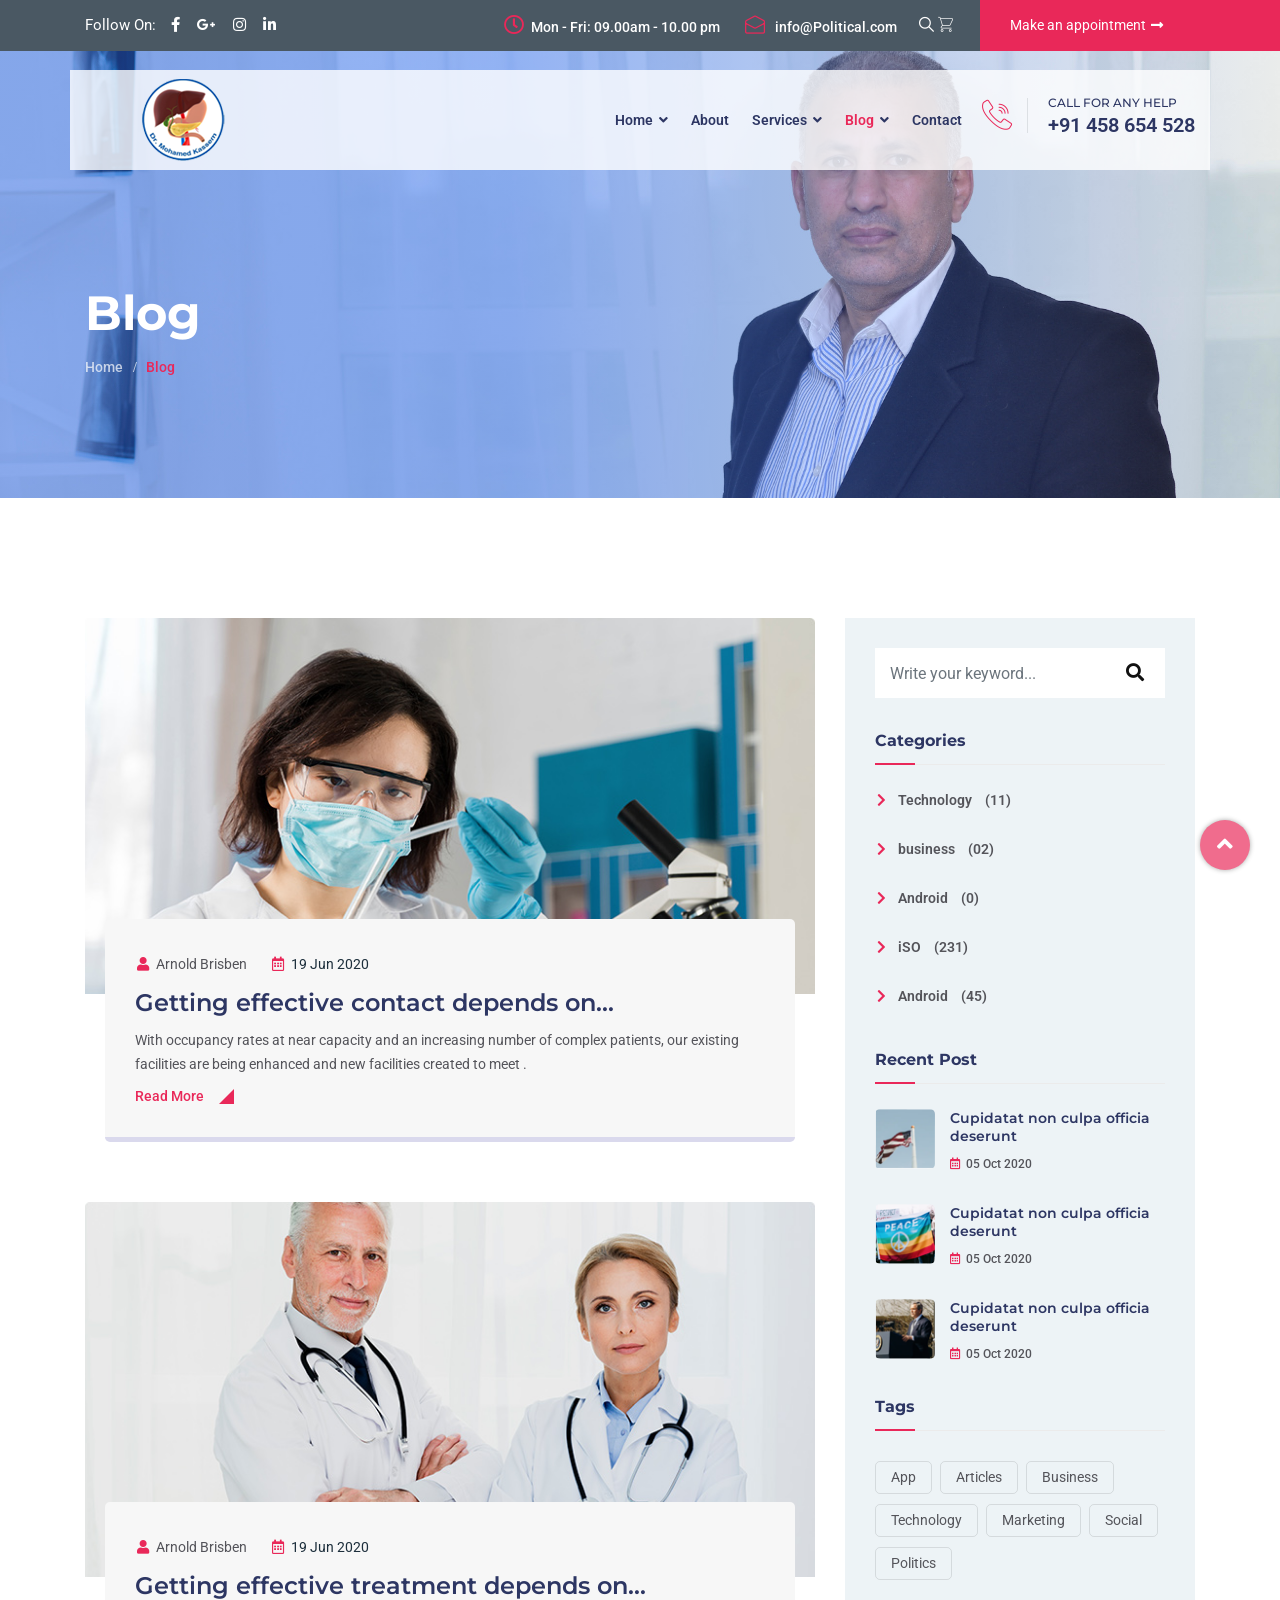
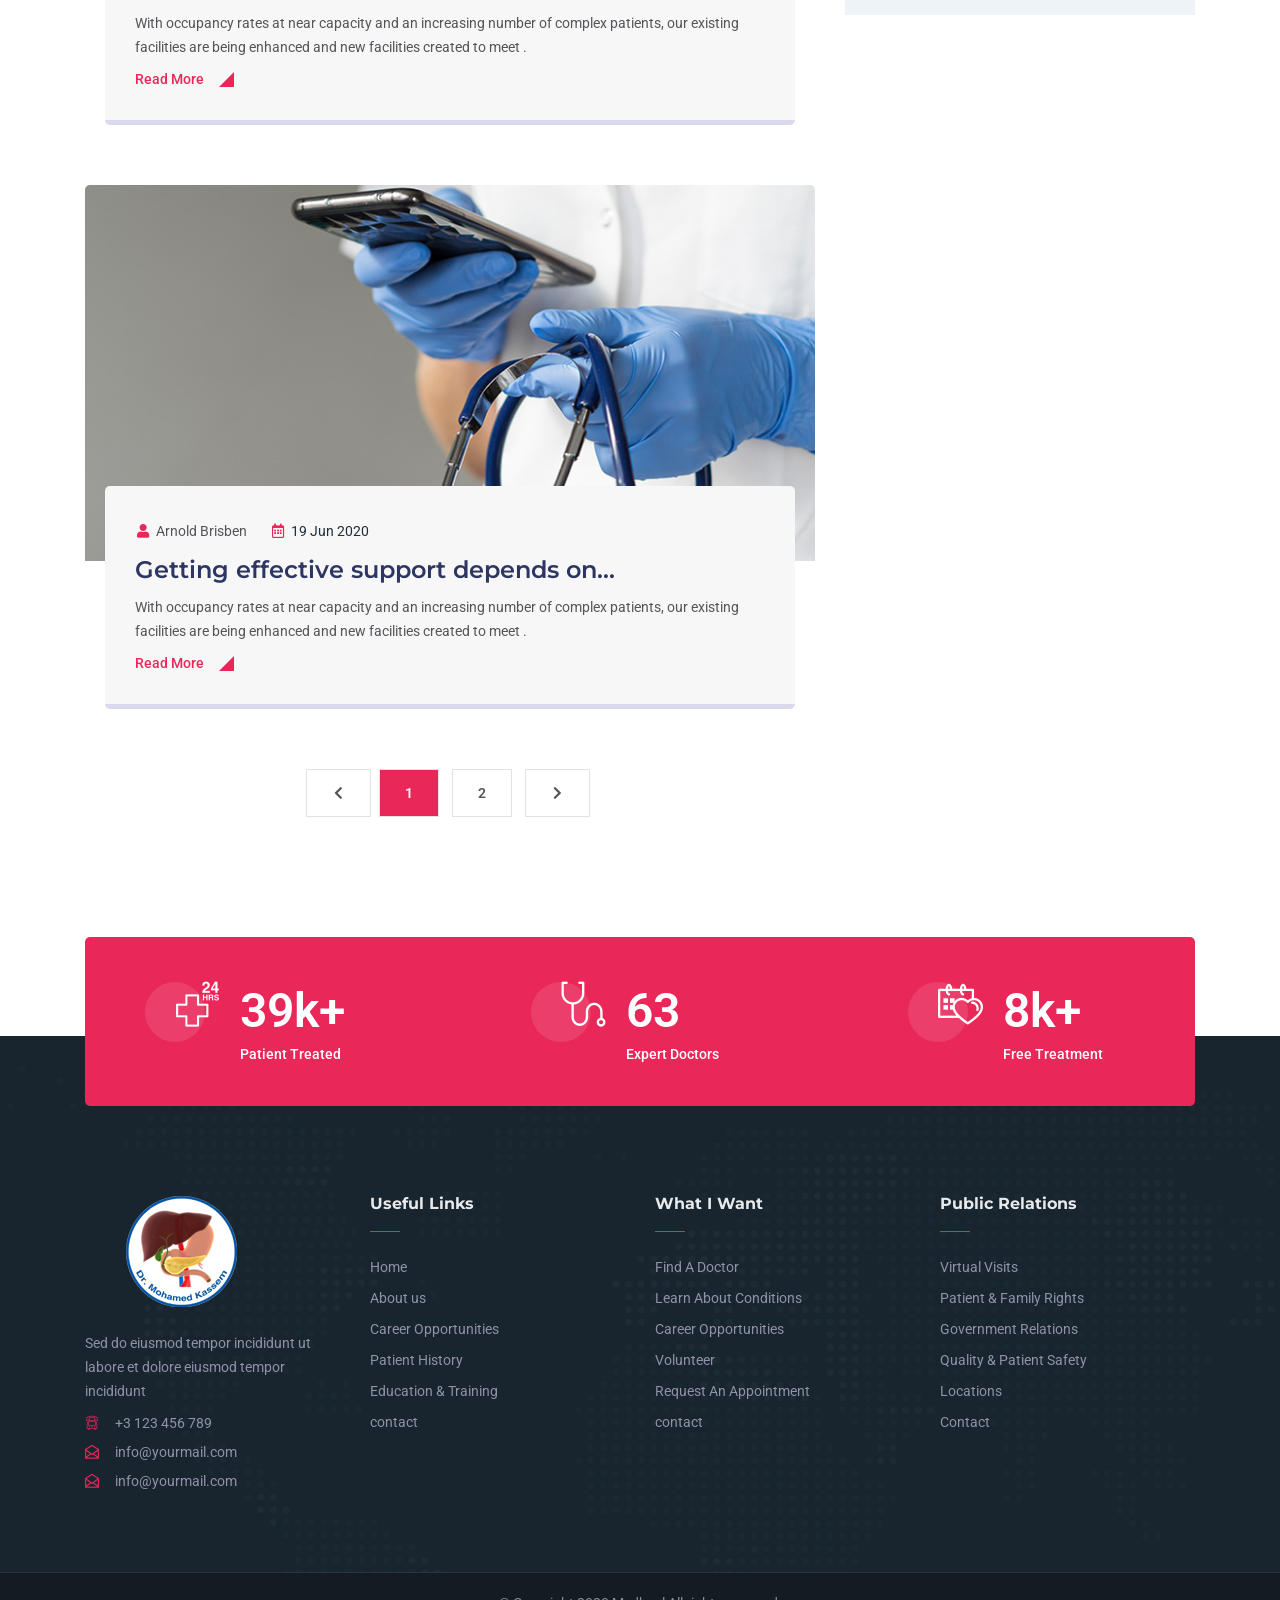
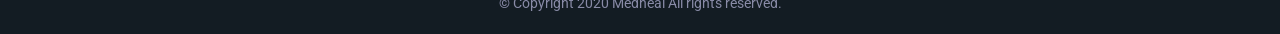
<file: blog.html>
<!DOCTYPE html>
<html lang="en">

<head>
    <meta charset="UTF-8">
    <meta name="viewport" content="width=device-width, initial-scale=1.0">
    <meta http-equiv="X-UA-Compatible" content="IE=edge" />
    <meta http-equiv="X-UA-Compatible" content="ie=edge">
    <title>Medheal - Medical & Health ecommerce Template</title>
    <!-- favicon -->
    <link rel=icon href=favicon.ico sizes="20x20" type="image/png">
    <!-- animate -->
    <link rel="stylesheet" href="assets/css/animate.css">
    <!-- bootstrap -->
    <link rel="stylesheet" href="assets/css/bootstrap.min.css">
    <!-- magnific popup -->
    <link rel="stylesheet" href="assets/css/magnific-popup.css">
    <!-- owl carousel -->
    <link rel="stylesheet" href="assets/css/owl.carousel.min.css">
    <!-- fontawesome -->
    <link rel="stylesheet" href="assets/css/font-awesome.min.css">
    <!-- flaticon -->
    <link rel="stylesheet" href="assets/css/flaticon.css">
    <!-- Main Stylesheet -->
    <link rel="stylesheet" href="assets/css/style.css">
    <!-- responsive Stylesheet -->
    <link rel="stylesheet" href="assets/css/responsive.css">

</head>

<body>
    <!-- preloader area start -->
    <div class="preloader" id="preloader">
        <div class="preloader-inner">
            <div class="loader">
                <span class="loader-inner-1"></span>
                <span class="loader-inner-2"></span>
                <span class="loader-inner-3"></span>
                <span class="loader-inner-4"></span>
            </div>
        </div>
    </div>
    <!-- preloader area end -->
    <!-- //. search Popup -->
    <div class="body-overlay" id="body-overlay"></div>
    <div class="search-popup" id="search-popup">
        <form action="index.html" class="search-form">
            <div class="form-group">
                <input type="text" class="form-control" placeholder="Search.....">
            </div>
            <button class="close-btn border-none"><i class="fas fa-times"></i></button>
        </form>
    </div>
    <div class="header-style-01">
        <div class="topbar-area">
            <div class="container">
                <div class="row">
                    <div class="col-lg-12">
                        <div class="topbar-inner">
                            <div class="left-contnet">
                                <div class="social-link">
                                    <ul>
                                        <li>Follow On:</li>
                                        <li><a href="#"><i class="far fa-facebook-f"></i></a></li>
                                        <li><a href="#"><i class="fab fa-google-plus-g"></i></a></li>
                                        <li><a href="#"><i class="fab fa-instagram"></i></a></li>
                                        <li><a href="#"><i class="fab fa-linkedin-in"></i></a></li>
                                    </ul>
                                </div>
                            </div>
                            <div class="right-contnet">
                                <ul class="info-items">
                                    <li><a href="#"><i class="far fa-clock"></i>Mon - Fri: 09.00am - 10.00 pm</a></li>
                                    <li><a href="mailto:info@gmail.com"><i class="flaticon-communications"></i> info@Political.com</a></li>
                                </ul>
                                <div class="icon-part">
                                    <ul>
                                        <li id="search"><a href="#"><i class="flaticon-search-1
                                            "></i></a></li>
                                        <li class="cart"><a href="#"><i class="flaticon-shopping-cart"></i></a></li>
                                    </ul>
                                </div>
                                <div class="btn-wrapper">
                                    <a href="#" class="appointment-btn">Make an appointment <i class="fas fa-long-arrow-alt-right"></i></a>
                                </div>
                            </div>
                        </div>
                    </div>
                </div>
            </div>
        </div>
        <!-- support bar area end -->
        <nav class="navbar navbar-area navbar-expand-lg has-topbar nav-style-02">
            <div class="container nav-container">
                <div class="responsive-mobile-menu">
                    <div class="logo-wrapper">
                        <a href="index.html" class="logo">
                            <img src="assets/img/logo.png" alt="">
                        </a>
                    </div>
                    <button class="navbar-toggler" type="button" data-toggle="collapse" data-target="#bizcoxx_main_menu" aria-expanded="false" aria-label="Toggle navigation">
                        <span class="navbar-toggler-icon"></span>
                    </button>
                </div>
                <div class="collapse navbar-collapse" id="bizcoxx_main_menu">
                    <ul class="navbar-nav">
                        <li class="menu-item-has-children">
                            <a href="#">Home</a>
                            <ul class="sub-menu">
                                <li><a href="index.html">Home 01</a></li>
                                <li><a href="index-2.html">Home 02</a></li>
                                <li><a href="index-3.html">Home 03</a></li>
                                <li><a href="index-4.html">Home 04</a></li>
                            </ul>
                        </li>
                        <li><a href="about.html">About</a></li>
                        <li class="menu-item-has-children">
                            <a href="#">Services</a>
                            <ul class="sub-menu">
                                <li><a href="services.html">Services</a></li>
                                <li><a href="services-details.html">Services Details</a></li>
                            </ul>
                        </li>
                        <li class="menu-item-has-children current-menu-item">
                            <a href="#">Blog</a>
                            <ul class="sub-menu">
                                <li><a href="blog.html">Blog</a></li>
                                <li><a href="blog-details.html">Blog Details</a></li>
                            </ul>
                        </li>
                        <li><a href="contact.html">Contact</a></li>
                    </ul>
                </div>
                <div class="nav-right-content">
                    <ul>
                        <li>
                            <div class="info-bar-item">
                                <div class="icon">
                                    <i class="flaticon-call"></i>
                                </div>
                                <div class="content">
                                    <span class="title">Call for any help
                            </span>
                                    <p class="details">+91 458 654 528</p>
                                </div>
                            </div>
                        </li>
                    </ul>
                </div>
            </div>
        </nav>
        <!-- navbar area end -->
    </div>
    <!-- breadcrumb Area -->
    <div class="breadcrumb-area" style="background-image:url(assets/img/breadcrumb/01.jpg);">
        <div class="container">
            <div class="row">
                <div class="col-lg-12">
                    <div class="breadcrumb-inner">
                        <h2 class="page-title">Blog </h2>
                        <ul class="page-list">
                            <li><a href="index.html">Home</a></li>
                            <li><a href="#">Blog</a></li>
                        </ul>
                    </div>
                </div>
            </div>
        </div>
    </div>
    <!-- Blog area -->
    <div class="page-content our-attoryney padding-top-120 padding-bottom-120">
        <div class="container">
            <div class="row">
                <div class="col-lg-8">
                    <div class="blog-classic-item-01 margin-bottom-60">
                        <div class="thumbnail">
                            <img src="assets/img/blog/single/01.jpg" alt="blog">
                        </div>
                        <div class="content-wrapper">
                            <div class="content">
                                <ul class="post-meta">
                                    <li><a href="#"><i class="fa fa-user"></i>Arnold brisben</a></li>
                                    <li class="date"><a href="#"><i class="far fa-calendar-alt"></i>19 Jun 2020</a></li>
                                </ul>
                                <h4 class="title"><a href="#">Getting effective contact depends on...</a></h4>
                                <p>With occupancy rates at near capacity and an increasing number of complex patients, our existing facilities are being enhanced and new facilities created to meet .</p>
                                <div class="btn-wrapper">
                                    <a href="#" class="read-btn">Read More</a>
                                </div>
                            </div>
                        </div>
                    </div>
                    <div class="blog-classic-item-01 margin-bottom-60">
                        <div class="thumbnail">
                            <img src="assets/img/blog/single/02.jpg" alt="blog">
                        </div>
                        <div class="content-wrapper">
                            <div class="content">
                                <ul class="post-meta">
                                    <li><a href="#"><i class="fa fa-user"></i>Arnold brisben</a></li>
                                    <li class="date"><a href="#"><i class="far fa-calendar-alt"></i>19 Jun 2020</a></li>
                                </ul>
                                <h4 class="title"><a href="#">Getting effective treatment depends on...</a></h4>
                                <p>With occupancy rates at near capacity and an increasing number of complex patients, our existing facilities are being enhanced and new facilities created to meet .</p>
                                <div class="btn-wrapper">
                                    <a href="#" class="read-btn">Read More</a>
                                </div>
                            </div>
                        </div>
                    </div>
                    <div class="blog-classic-item-01 margin-bottom-60">
                        <div class="thumbnail">
                            <img src="assets/img/blog/single/03.jpg" alt="blog">
                        </div>
                        <div class="content-wrapper">
                            <div class="content">
                                <ul class="post-meta">
                                    <li><a href="#"><i class="fa fa-user"></i>Arnold brisben</a></li>
                                    <li class="date"><a href="#"><i class="far fa-calendar-alt"></i>19 Jun 2020</a></li>
                                </ul>
                                <h4 class="title"><a href="#">Getting effective support depends on...</a></h4>
                                <p>With occupancy rates at near capacity and an increasing number of complex patients, our existing facilities are being enhanced and new facilities created to meet .</p>
                                <div class="btn-wrapper">
                                    <a href="#" class="read-btn">Read More</a>
                                </div>
                            </div>
                        </div>
                    </div>
                    <div class="blog-pagination desktop-center">
                        <ul>
                            <li><a class="next page-numbers" href="#"><i class="fas fa-chevron-left"></i></a></li>
                            <li><span class="page-numbers current">1</span></li>
                            <li><a class="page-numbers" href="#">2</a>
                            </li>
                            <li><a class="next page-numbers" href="#"><i class="fas fa-chevron-right"></i></a></li>
                        </ul>
                    </div>
                </div>
                <div class="col-lg-4">
                    <div class="widget-area bg-litewhite">
                        <div class="widget widget_search">
                            <form action="blog.html" class="search-form">
                                <div class="form-group">
                                    <input type="text" class="form-control" placeholder="Write your keyword...">
                                </div>
                                <button class="submit-btn" type="submit"><i class="fa fa-search"></i></button>
                            </form>
                        </div>
                        <div class="widget widget_archive style-01">
                            <h3 class="widget-title style-01">Categories</h3>
                            <ul>
                                <li><a href="#"><i class="fas fa-chevron-right"></i>Technology <span>(11)</span></a></li>
                                <li><a href="#"><i class="fas fa-chevron-right"></i>business <span>(02)</span></a></li>
                                <li><a href="#"><i class="fas fa-chevron-right"></i>Android <span>(0)</span></a></li>
                                <li><a href="#"><i class="fas fa-chevron-right"></i>iSO <span>(231)</span></a></li>
                                <li><a href="#"><i class="fas fa-chevron-right"></i>Android <span>(45)</span></a></li>
                            </ul>
                        </div>
                        <div class="widget widget_recent_posts style-01">
                            <h4 class="widget-title style-01">Recent Post</h4>
                            <ul class="recent_post_item">
                                <li class="single-recent-post-item">
                                    <div class="thumb">
                                        <img src="assets/img/popular-post/01.png" alt="recent post">
                                    </div>
                                    <div class="content">
                                        <h4 class="title"><a href="#">Cupidatat non culpa officia deserunt</a></h4>
                                        <span class="time"><i class="far fa-calendar-alt"></i>05 Oct 2020</span>
                                    </div>
                                </li>
                                <li class="single-recent-post-item">
                                    <div class="thumb">
                                        <img src="assets/img/popular-post/02.png" alt="recent post">
                                    </div>
                                    <div class="content">
                                        <h4 class="title"><a href="#">Cupidatat non culpa officia deserunt</a></h4>
                                        <span class="time"><i class="far fa-calendar-alt"></i>05 Oct 2020</span>
                                    </div>
                                </li>
                                <li class="single-recent-post-item">
                                    <div class="thumb">
                                        <img src="assets/img/popular-post/03.png" alt="recent post">
                                    </div>
                                    <div class="content">
                                        <h4 class="title"><a href="#">Cupidatat non culpa officia deserunt</a></h4>
                                        <span class="time"><i class="far fa-calendar-alt"></i>05 Oct 2020</span>
                                    </div>
                                </li>
                            </ul>
                        </div>
                        <div id="tag_cloud-2" class="widget widget_tag_cloud style-01">
                            <h2 class="widget-title style-01">Tags</h2>
                            <div class="tagcloud">
                                <a href="#">App</a>
                                <a href="#">Articles</a>
                                <a href="#">Business</a>
                                <a href="#">Technology</a>
                                <a href="#">Marketing</a>
                                <a href="#">Social</a>
                                <a href="#">Politics</a>
                            </div>
                        </div>
                    </div>
                </div>
            </div>
        </div>
    </div>
    <!-- Counter Area -->
    <div class="counterup-area">
        <div class="container">
            <div class="counterup-wrapper m-bottom bg-red">
                <div class="row">
                    <div class="col-lg-4 col-md-6 col-sm-6">
                        <div class="single-counterup-01">
                            <div class="icon">
                                <i class="flaticon-medical-assistance-24-hours"></i>
                            </div>
                            <div class="content">
                                <div class="count-wrap"><span class="count-num">89</span>k+</div>
                                <h4 class="title">Patient Treated</h4>
                            </div>
                        </div>
                    </div>
                    <div class="col-lg-4 col-md-6 col-sm-6">
                        <div class="single-counterup-01">
                            <div class="icon">
                                <i class="flaticon-doctor"></i>
                            </div>
                            <div class="content">
                                <div class="count-wrap"><span class="count-num">145</span></div>
                                <h4 class="title">Expert Doctors</h4>
                            </div>
                        </div>
                    </div>
                    <div class="col-lg-4 col-md-6 col-sm-6">
                        <div class="single-counterup-01">
                            <div class="icon">
                                <i class="flaticon-checkup"></i>
                            </div>
                            <div class="content">
                                <div class="count-wrap"><span class="count-num">20</span>k+</div>
                                <h4 class="title">Free Treatment</h4>
                            </div>
                        </div>
                    </div>
                </div>
            </div>
        </div>
    </div>
    <!-- footer area start -->
    <footer class="footer-area">
        <div class="footer-top padding-top-155 padding-bottom-50 bg-image" style="background-image: url(assets/img/bg/footer-bg.png);">
            <div class="container">
                <div class="row">
                    <div class="col-lg-3 col-md-6 col-sm-6">
                        <div class="footer-widget widget">
                            <div class="about_us_widget">
                                <a href="index.html" class="footer-logo"> <img src="assets/img/logo-02.png" alt="footer logo"></a>
                                <p>Sed do eiusmod tempor incididunt ut labore et dolore eiusmod tempor incididunt </p>
                                <ul class="contact_info_list">
                                    <li class="single-info-item">
                                        <div class="icon">
                                            <i class="flaticon-phone"></i>
                                        </div>
                                        <div class="details">
                                            +3 123 456 789
                                        </div>
                                    </li>
                                    <li class="single-info-item">
                                        <div class="icon">
                                            <i class="flaticon-mail-1"></i>
                                        </div>
                                        <div class="details">
                                            info@yourmail.com
                                        </div>
                                    </li>
                                    <li class="single-info-item">
                                        <div class="icon">
                                            <i class="flaticon-mail-1"></i>
                                        </div>
                                        <div class="details">
                                            info@yourmail.com
                                        </div>
                                    </li>
                                </ul>
                            </div>
                        </div>
                    </div>
                    <div class="col-lg-3 col-md-6 col-sm-6">
                        <div class="footer-widget widget widget_nav_menu">
                            <h4 class="widget-title">Useful Links</h4>
                            <ul>
                                <li><a href="#">Home</a></li>
                                <li><a href="#">About us</a></li>
                                <li><a href="#">Career Opportunities</a></li>
                                <li><a href="#">Patient History</a></li>
                                <li><a href="#">Education & Training</a></li>
                                <li><a href="#">contact</a></li>
                            </ul>
                        </div>
                    </div>
                    <div class="col-lg-3 col-md-6 col-sm-6">
                        <div class="footer-widget widget widget_nav_menu">
                            <h4 class="widget-title">What I Want</h4>
                            <ul>
                                <li><a href="#">Find A Doctor</a></li>
                                <li><a href="#">Learn About Conditions</a></li>
                                <li><a href="#">Career Opportunities</a></li>
                                <li><a href="#">Volunteer</a></li>
                                <li><a href="#">Request An Appointment</a></li>
                                <li><a href="#">contact</a></li>
                            </ul>
                        </div>
                    </div>
                    <div class="col-lg-3 col-md-6 col-sm-6">
                        <div class="footer-widget widget widget_nav_menu">
                            <h4 class="widget-title">Public Relations</h4>
                            <ul>
                                <li><a href="#">Virtual Visits</a></li>
                                <li><a href="#">Patient & Family Rights</a></li>
                                <li><a href="#">Government Relations</a></li>
                                <li><a href="#">Quality & Patient Safety</a></li>
                                <li><a href="#">Locations</a></li>
                                <li><a href="#">Contact</a></li>
                            </ul>
                        </div>
                    </div>
                </div>
            </div>
        </div>
        <div class="copyright-area">
            <div class="container">
                <div class="row">
                    <div class="col-lg-12">
                        <div class="copyright-area-inner">
                            &copy; Copyright 2020 Medheal All rights reserved.
                        </div>
                    </div>
                </div>
            </div>
        </div>
    </footer>
    <!-- footer area end -->



    <!-- back to top area start -->
    <div class="back-to-top">
        <span class="back-top"><i class="fa fa-angle-up"></i></span>
    </div>
    <!-- back to top area end -->

    <!-- jquery -->
    <script src="assets/js/jquery-2.2.4.min.js"></script>
    <!-- bootstrap -->
    <script src="assets/js/bootstrap.min.js"></script>
    <!-- magnific popup -->
    <script src="assets/js/jquery.magnific-popup.js"></script>
    <!-- wow -->
    <script src="assets/js/wow.min.js"></script>
    <!-- owl carousel -->
    <script src="assets/js/owl.carousel.min.js"></script>
    <!-- waypoint -->
    <script src="assets/js/waypoints.min.js"></script>
    <!-- counterup -->
    <script src="assets/js/jquery.counterup.min.js"></script>
    <!-- imageloaded -->
    <script src="assets/js/imagesloaded.pkgd.min.js"></script>
    <!-- isotope -->
    <script src="assets/js/isotope.pkgd.min.js"></script>
    <!-- main js -->
    <script src="assets/js/main.js"></script>

</body>

</html>
</file>
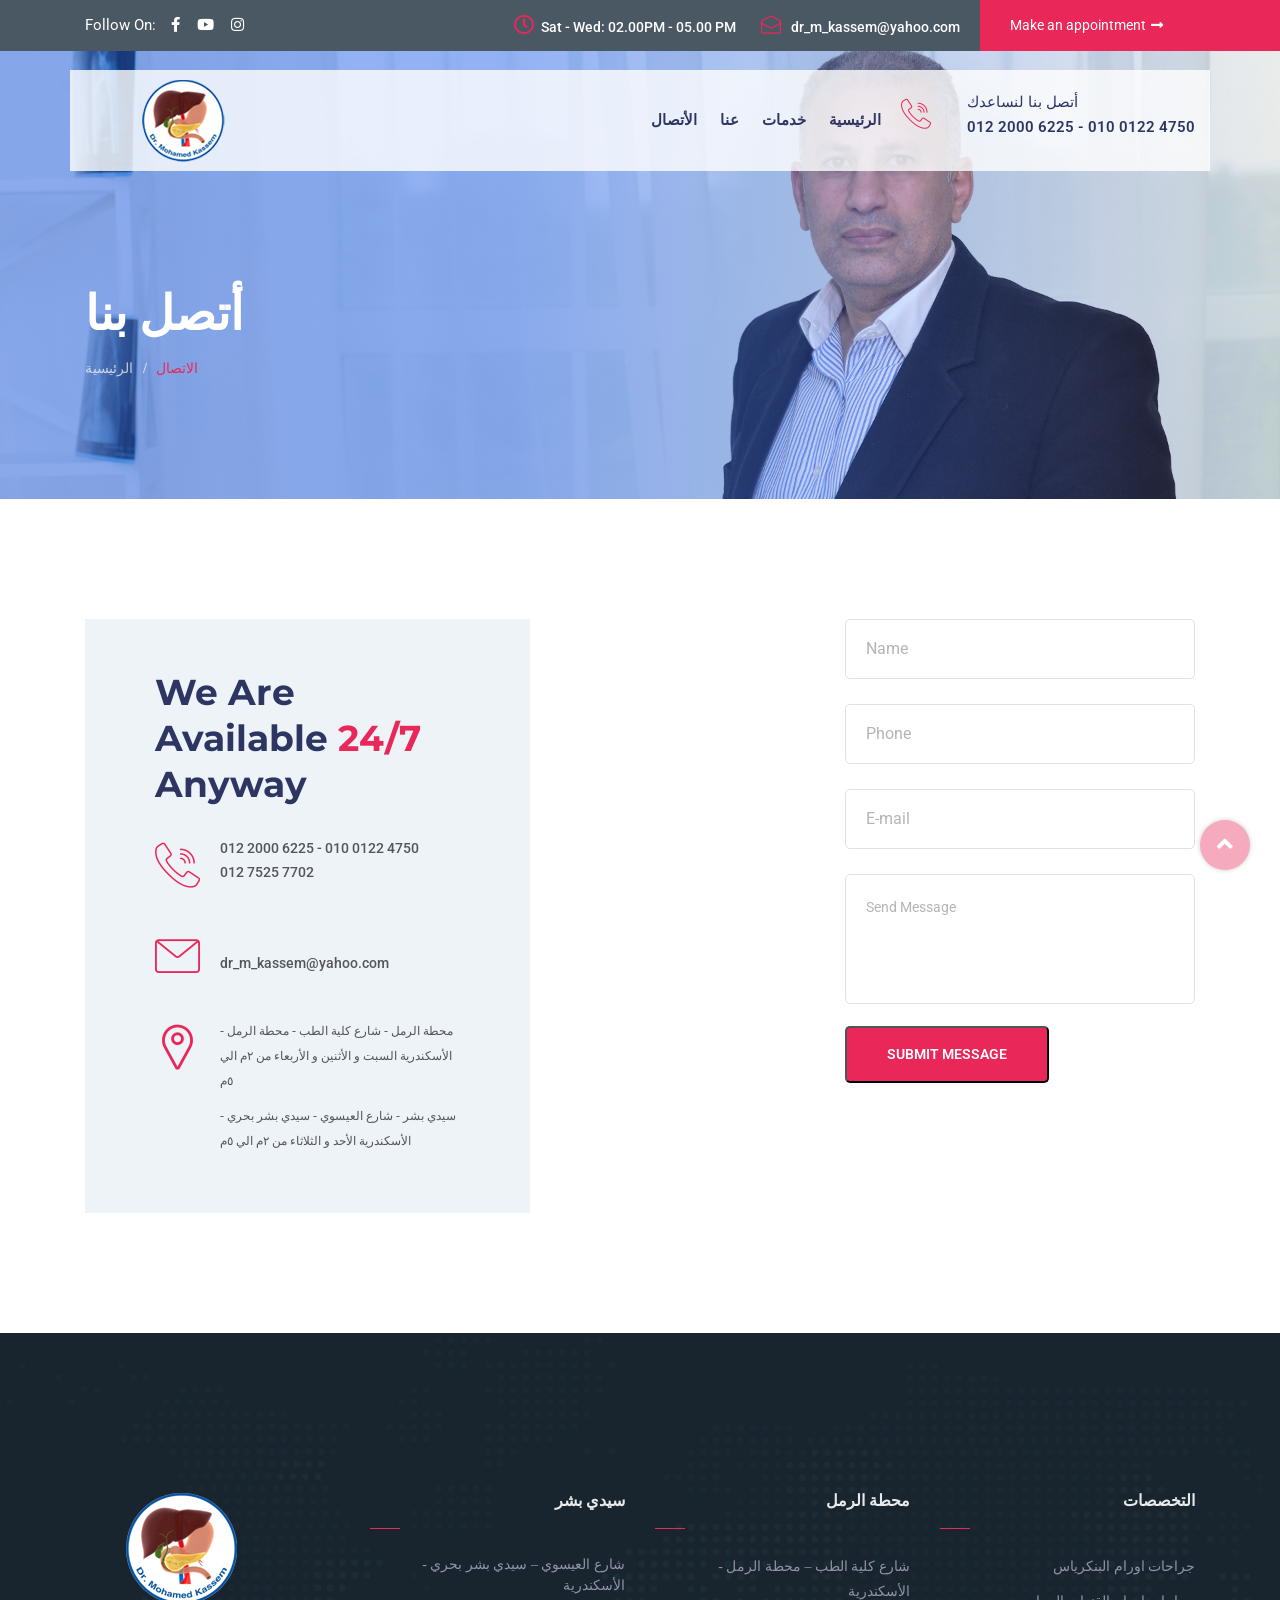
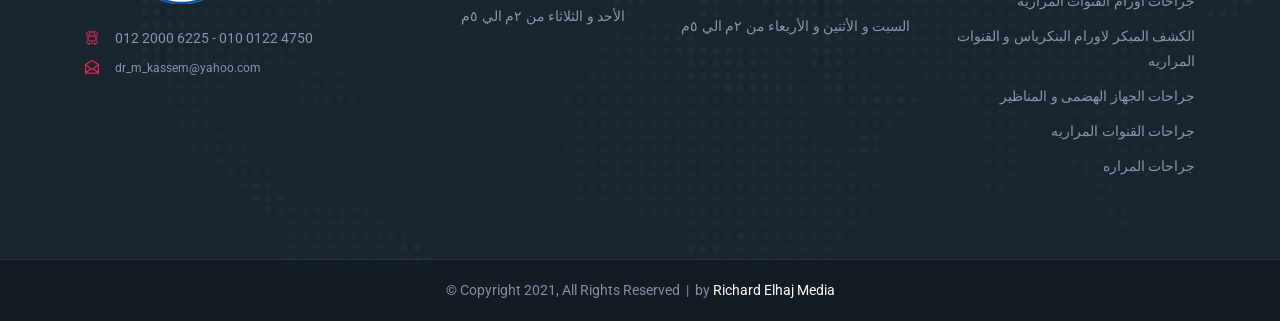
<file: contact.html>
<!DOCTYPE html>
<html lang="en">

<head>
    <meta charset="UTF-8">
    <meta name="viewport" content="width=device-width, initial-scale=1.0">
    <meta http-equiv="X-UA-Compatible" content="IE=edge" />
    <meta http-equiv="X-UA-Compatible" content="ie=edge">
    <title>الاتصال - دكتور محمد قاسم</title>
    <!-- favicon -->
    <link rel=icon href=favicon.ico sizes="20x20" type="image/png">
    <!-- animate -->
    <link rel="stylesheet" href="assets/css/animate.css">
    <!-- bootstrap -->
    <link rel="stylesheet" href="assets/css/bootstrap.min.css">
    <!-- magnific popup -->
    <link rel="stylesheet" href="assets/css/magnific-popup.css">
    <!-- owl carousel -->
    <link rel="stylesheet" href="assets/css/owl.carousel.min.css">
    <!-- fontawesome -->
    <link rel="stylesheet" href="assets/css/font-awesome.min.css">
    <!-- flaticon -->
    <link rel="stylesheet" href="assets/css/flaticon.css">
    <!-- Main Stylesheet -->
    <link rel="stylesheet" href="assets/css/style.css">
    <!-- responsive Stylesheet -->
    <link rel="stylesheet" href="assets/css/responsive.css">

</head>

<body>
    <!-- preloader area start -->
    <div class="preloader" id="preloader">
        <div class="preloader-inner">
            <div class="loader">
                <span class="loader-inner-1"></span>
                <span class="loader-inner-2"></span>
                <span class="loader-inner-3"></span>
                <span class="loader-inner-4"></span>
            </div>
        </div>
    </div>
    <!-- preloader area end -->
    <!-- //. search Popup -->
    <div class="body-overlay" id="body-overlay"></div>
    <div class="search-popup" id="search-popup">
        <form action="index.html" class="search-form">
            <div class="form-group">
                <input type="text" class="form-control" placeholder="Search.....">
            </div>
            <button class="close-btn border-none"><i class="fas fa-times"></i></button>
        </form>
    </div>
    <div class="header-style-01">
        <div class="topbar-area">
            <div class="container">
                <div class="row">
                    <div class="col-lg-12">
                        <div class="topbar-inner">
                            <div class="left-contnet">
                                <div class="social-link">
                                    <ul>
                                        <li>Follow On:</li>
                                        <li><a href="https://www.facebook.com/prof.dr.mohamed.kassem"><i class="far fa-facebook-f"></i></a></li>
                                        <li><a href="https://www.youtube.com/channel/UCoLaptMcXZ1Suj3_3LiUXSQ"><i class="fab fa-youtube"></i></a></li>
                                        <li><a href="https://www.instagram.com/prof.dr.mohamed.kassem"><i class="fab fa-instagram"></i></a></li>
                                      
                                    </ul>
                                </div>
                            </div>
                            <div class="right-contnet">
                                <ul class="info-items">
                                    <li><a href="#"><i class="far fa-clock"></i>Sat - Wed: 02.00PM - 05.00 PM</a></li>
                                    <li><a href="mailto:dr_m_kassem@yahoo.com"><i class="flaticon-communications"></i> dr_m_kassem@yahoo.com</a></li>
                                </ul>
                                
                                <div class="btn-wrapper">
                                    <a href="mailto:dr_m_kassem@yahoo.com" class="appointment-btn">Make an appointment <i class="fas fa-long-arrow-alt-right"></i></a>
                                </div>
                            </div>
                        </div>
                    </div>
                </div>
            </div>
        </div>
        <!-- support bar area end -->
        <nav class="navbar navbar-area navbar-expand-lg has-topbar nav-style-02">
            <div class="container nav-container">
                <div class="responsive-mobile-menu">
                    <div class="logo-wrapper">
                        <a href="index.html" class="logo">
                            <img src="assets/img/logo.png" alt="">
                        </a>
                    </div>
                    <button class="navbar-toggler" type="button" data-toggle="collapse" data-target="#bizcoxx_main_menu" aria-expanded="false" aria-label="Toggle navigation">
                        <span class="navbar-toggler-icon"></span>
                    </button>
                </div>
                <div class="collapse navbar-collapse" id="bizcoxx_main_menu">
                    <ul class="navbar-nav">
                       
                             <li><font face="Droid Arabic Kufi"><a href="contact.html">
								<span style="font-size: 11pt">الأتصال</span></a></font></li>

                                                
                        </li>
                        <li><font face="Droid Arabic Kufi"><a href="about.html">
						<span style="font-size: 11pt">عنا</span></a></font></li>
                         <li><font face="Droid Arabic Kufi"><a href="services.html">
							<span style="font-size: 11pt">خدمات</span></a></font></li>
                        </li>
                        
                        </li>
                        <li><font face="Droid Arabic Kufi"><a href="index.html">
						<span style="font-size: 11pt">الرئيسية</span></a></font></li>
                    </ul>
                </div>
                <div class="nav-right-content">
                    <ul>
                        <li>
                            <div class="info-bar-item">
                                <div class="icon">
                                    <i class="flaticon-call"></i>
                                </div>
                                <div class="content">
                                    <span class="title">
									<span style="font-size: 11pt">أتصل بنا لنساعدك
                            		</span>
                            </span>
                                    <p class="details">
									<span style="font-size: 11pt">012 2000 6225 -  010 0122 4750</span></p>
                                </div>
                            </div>
                        </li>
                    </ul>
                </div>
            </div>
        </nav>
        <!-- navbar area end -->
    </div>
    <!-- breadcrumb Area -->
    <div class="breadcrumb-area" style="background-image:url(assets/img/breadcrumb/01.jpg);">
        <div class="container">
            <div class="row">
                <div class="col-lg-12">
                    <div class="breadcrumb-inner">
                        <h2 class="page-title"><font face="Droid Arabic Kufi">أتصل بنا</font></h2>
                        <ul class="page-list">
                            <li><font face="Droid Arabic Kufi"><a href="index.html">الرئيسية</a></font></li>
                            <li><font face="Droid Arabic Kufi"><a href="#">الاتصال</a></font></li>
                        </ul>
                    </div>
                </div>
            </div>
        </div>
    </div>
    <!-- Contact Area -->
    <div class="contact-area padding-bottom-120 padding-top-120">
        <div class="container">
            <div class="row">
                <div class="col-lg-5">
                    <div class="contact-inner-area bg-litewhite">
                        <div class="section-title">
                            <h4 class="title">We are available <span>24/7</span> anyway
                            </h4>
                        </div>
                        <div class="single-contact-item">
                            <div class="icon">
                                <i class="flaticon-call"></i>
                            </div>
                            <div class="content">
                                <p class="details">012 2000 6225 -  010 0122 4750<br> 012 7525 7702</p>
                            </div>
                        </div>
                        <div class="single-contact-item">
                            <div class="icon">
                                <i class="flaticon-mail"></i>
                            </div>
                            <div class="content">
                                <p class="details">  <br>  dr_m_kassem@yahoo.com</p>
                            </div>
                        </div>
                        <div class="single-contact-item">
                            <div class="icon">
                                <i class="flaticon-pin"></i>
                            </div>
                            <div class="content">
                                <p class="details">
								<font face="Droid Arabic Kufi" style="font-size: 9pt">محطة الرمل 
								- شارع كلية الطب - محطة الرمل - الأسكندرية
السبت و الأثنين و الأربعاء من ٢م الي ٥م </font> </p>

  <p class="details"><font face="Droid Arabic Kufi" style="font-size: 9pt">سيدي بشر 
	- شارع العيسوي - سيدي بشر بحري - الأسكندرية
الأحد و الثلاثاء من ٢م الي ٥م </font> </p>
                            </div>
                        </div>
                    </div>
                </div>
                <div class="col-lg-3">
                    <div class="contact_map">
                <iframe src="https://www.google.com/maps/embed?pb=!1m24!1m12!1m3!1d1757633.8078421596!2d31.704009279071954!3d30.637380712894615!2m3!1f0!2f0!3f0!3m2!1i1024!2i768!4f13.1!4m9!3e6!4m3!3m2!1d30.148264899999997!2d31.380550799999998!4m3!3m2!1d31.2010924!2d29.9019527!5e0!3m2!1sar!2seg!4v1628462846796!5m2!1sar!2seg" width="600" height="450" style="border:0;" allowfullscreen="" loading="lazy"></iframe>
                    </div>
                </div>
                <div class="col-lg-4">
                    <div class="contact-form style-01">
                        <form action="request.html" id="contact_page_form" class="contact-page-form" novalidate="novalidate">
                            <div class="row">
                                <div class="col-md-12">
                                    <div class="form-group">
                                        <input type="text" name="name" placeholder="Name" class="form-control" required="" aria-required="true">
                                    </div>
                                </div>
                                <div class="col-md-12">
                                    <div class="form-group">
                                        <input type="text" name="phone" placeholder="Phone" class="form-control" required="" aria-required="true">
                                    </div>
                                </div>
                                <div class="col-md-12">
                                    <div class="form-group">
                                        <input type="email" name="email" placeholder="E-mail" class="form-control" required="" aria-required="true">
                                    </div>
                                </div>
                                <div class="col-md-12">
                                    <div class="form-group">
                                        <textarea name="msg" id="msg" cols="1" rows="4" placeholder="Send Message"></textarea>
                                    </div>
                                </div>
                                <div class="col-md-12">
                                    <div class="btn-wrapper">
                                        <button type="submit" class="boxed-btn">Submit Message</button>
                                    </div>
                                </div>
                            </div>
                        </form>
                    </div>
                </div>
            </div>
        </div>
    </div>
   
     <!-- footer area start -->
    <footer class="footer-area">
        <div class="footer-top padding-top-155 padding-bottom-50 bg-image" style="background-image: url(assets/img/bg/footer-bg.png);">
            <div class="container">
                <div class="row">
                    <div class="col-lg-3 col-md-6 col-sm-6">
                        <div class="footer-widget widget">
                            <div class="about_us_widget">
                                <a href="index.html" class="footer-logo"> <img src="assets/img/logo-02.png" alt="footer logo"></a>
                                <p> </p>
                                <ul class="contact_info_list">
                                    <li class="single-info-item">
                                        <div class="icon">
                                            <i class="flaticon-phone"></i>
                                        </div>
                                        <div class="details">
                                            012 2000 6225 -  010 0122 4750
                                        </div>
                                    </li>
                                    <li class="single-info-item">
                                        <div class="icon">
                                            <i class="flaticon-mail-1"></i>
                                        </div>
                                        <div class="details">
                                            <span style="font-size: 9pt">dr_m_kassem@yahoo.com
                                        	</span>
                                        </div>
                                    </li>
                                    <li class="single-info-item">
                                        
                                        <div class="details">
                                            
                                        </div>
                                    </li>
                                </ul>
                            </div>
                        </div>
                    </div>
                    <div class="col-lg-3 col-md-6 col-sm-6">
                        <div class="footer-widget widget widget_nav_menu">
                            <h4 class="widget-title" style="text-align: right">
							<font face="Droid Arabic Kufi">سيدي بشر</font></h4>
                            <ul>
                                <li style="text-align: right">
								<font face="Droid Arabic Kufi"><a>شارع العيسوي – سيدي بشر بحري - الأسكندرية
</a></font></li>
                                <li style="text-align: right">
								<font face="Droid Arabic Kufi"><a ">الأحد و الثلاثاء من ٢م الي ٥م
</a></font></li>
                                

                            </ul>
                        </div>
                    </div>
                    <div class="col-lg-3 col-md-6 col-sm-6">
                        <div class="footer-widget widget widget_nav_menu">
                            <h4 class="widget-title" style="text-align: right">
							<font face="Droid Arabic Kufi">محطة الرمل</font></h4>
                            <ul>
                                <li>
								<p style="text-align: right">
								<font face="Droid Arabic Kufi"><a >  شارع كلية الطب – محطة الرمل - الأسكندرية </a></font></li>
                                <li>
								<p style="text-align: right">
								<font face="Droid Arabic Kufi"><a > السبت و الأثنين و الأربعاء من ٢م الي ٥م </a></font></li>
                                
							
                            </ul>
                        </div>
                    </div>
                    <div class="col-lg-3 col-md-6 col-sm-6">
                        <div class="footer-widget widget widget_nav_menu">
                            <h4 class="widget-title" style="text-align: right">
							<font face="Droid Arabic Kufi">التخصصات</font></h4>
                            <ul style="text-align: right">


														 <li>
								<p style="text-align: right">
								<font face="Droid Arabic Kufi"><a > جراحات اورام البنكرياس </a></font></li>
								
								 <li>
								<p style="text-align: right">
								<font face="Droid Arabic Kufi"><a > جراحات اورام القنوات المراريه </a></font></li>
								
								 <li>
								<p style="text-align: right">
								<font face="Droid Arabic Kufi"><a > الكشف المبكر لاورام البنكرياس و القنوات المراريه </a></font></li>
								
								 <li>
								<p style="text-align: right">
								<font face="Droid Arabic Kufi"><a > جراحات الجهاز الهضمى و المناظير </a></font></li>
								
								 <li>
								<p style="text-align: right">
								<font face="Droid Arabic Kufi"><a > جراحات القنوات المراريه </a></font></li>
								
								 <li>
								<p style="text-align: right">
								<font face="Droid Arabic Kufi"><a > جراحات المراره </a></font></li>
																                          
                            </ul>
                        </div>
                    </div>
                </div>
            </div>
        </div>
        <div class="copyright-area">
            <div class="container">
                <div class="row">
                    <div class="col-lg-12">
                        <div class="copyright-area-inner">
                            &copy; Copyright 2021, All Rights Reserved &nbsp;|&nbsp; <a href="http://www.richardelhaj.media" target="_blank">by 
							<font color="#FDFDFE">Richard Elhaj Media</font></a><font color="#FDFDFE"></a></font>
                        </div>
                    </div>
                </div>
            </div>
        </div>
    </footer>
    <!-- footer area end -->



    <!-- back to top area start -->
    <div class="back-to-top">
        <span class="back-top"><i class="fa fa-angle-up"></i></span>
    </div>
    <!-- back to top area end -->

    <!-- jquery -->
    <script src="assets/js/jquery-2.2.4.min.js"></script>
    <!-- bootstrap -->
    <script src="assets/js/bootstrap.min.js"></script>
    <!-- magnific popup -->
    <script src="assets/js/jquery.magnific-popup.js"></script>
    <!-- wow -->
    <script src="assets/js/wow.min.js"></script>
    <!-- owl carousel -->
    <script src="assets/js/owl.carousel.min.js"></script>
    <!-- waypoint -->
    <script src="assets/js/waypoints.min.js"></script>
    <!-- counterup -->
    <script src="assets/js/jquery.counterup.min.js"></script>
    <!-- imageloaded -->
    <script src="assets/js/imagesloaded.pkgd.min.js"></script>
    <!-- isotope -->
    <script src="assets/js/isotope.pkgd.min.js"></script>
    <script src="assets/js/jquery.validate.min.js"></script>
    <script src="assets/js/contact.js"></script>
    <!-- main js -->
    <script src="assets/js/main.js"></script>

</body>

</html>
</file>
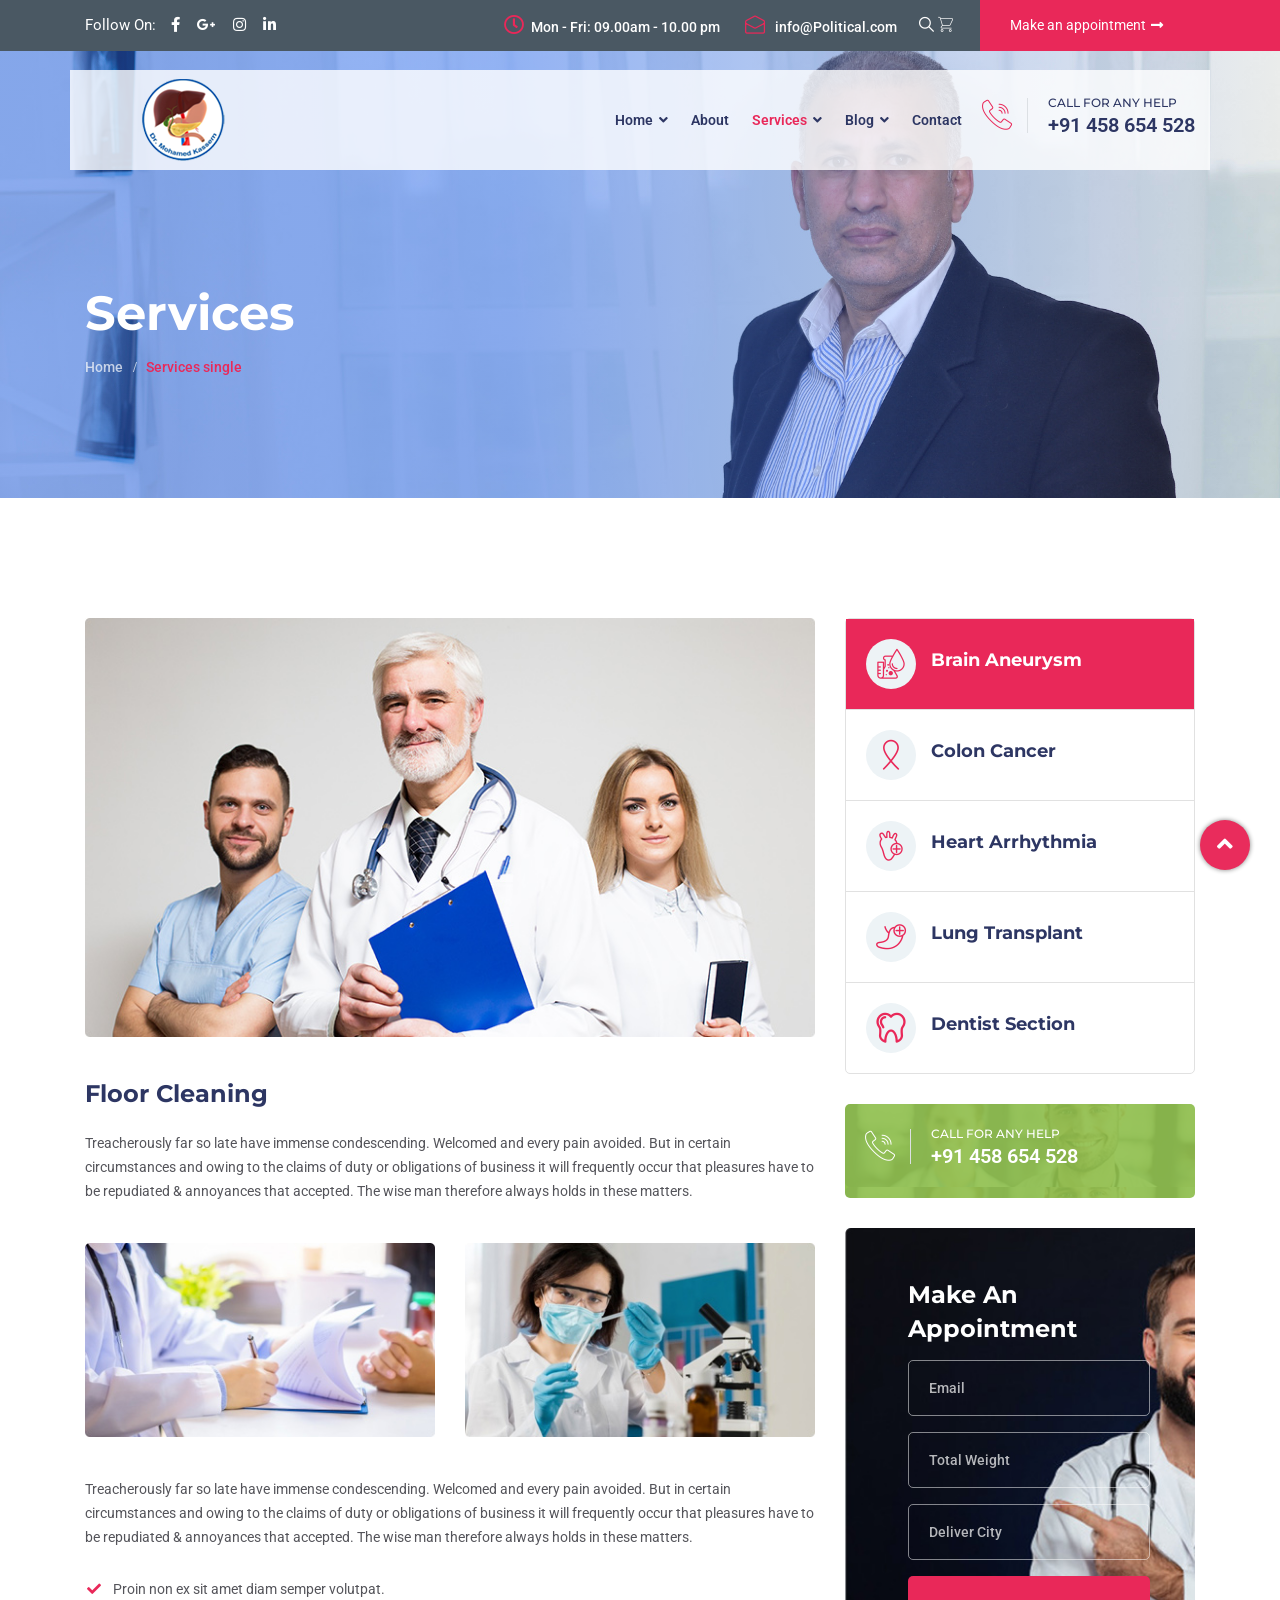
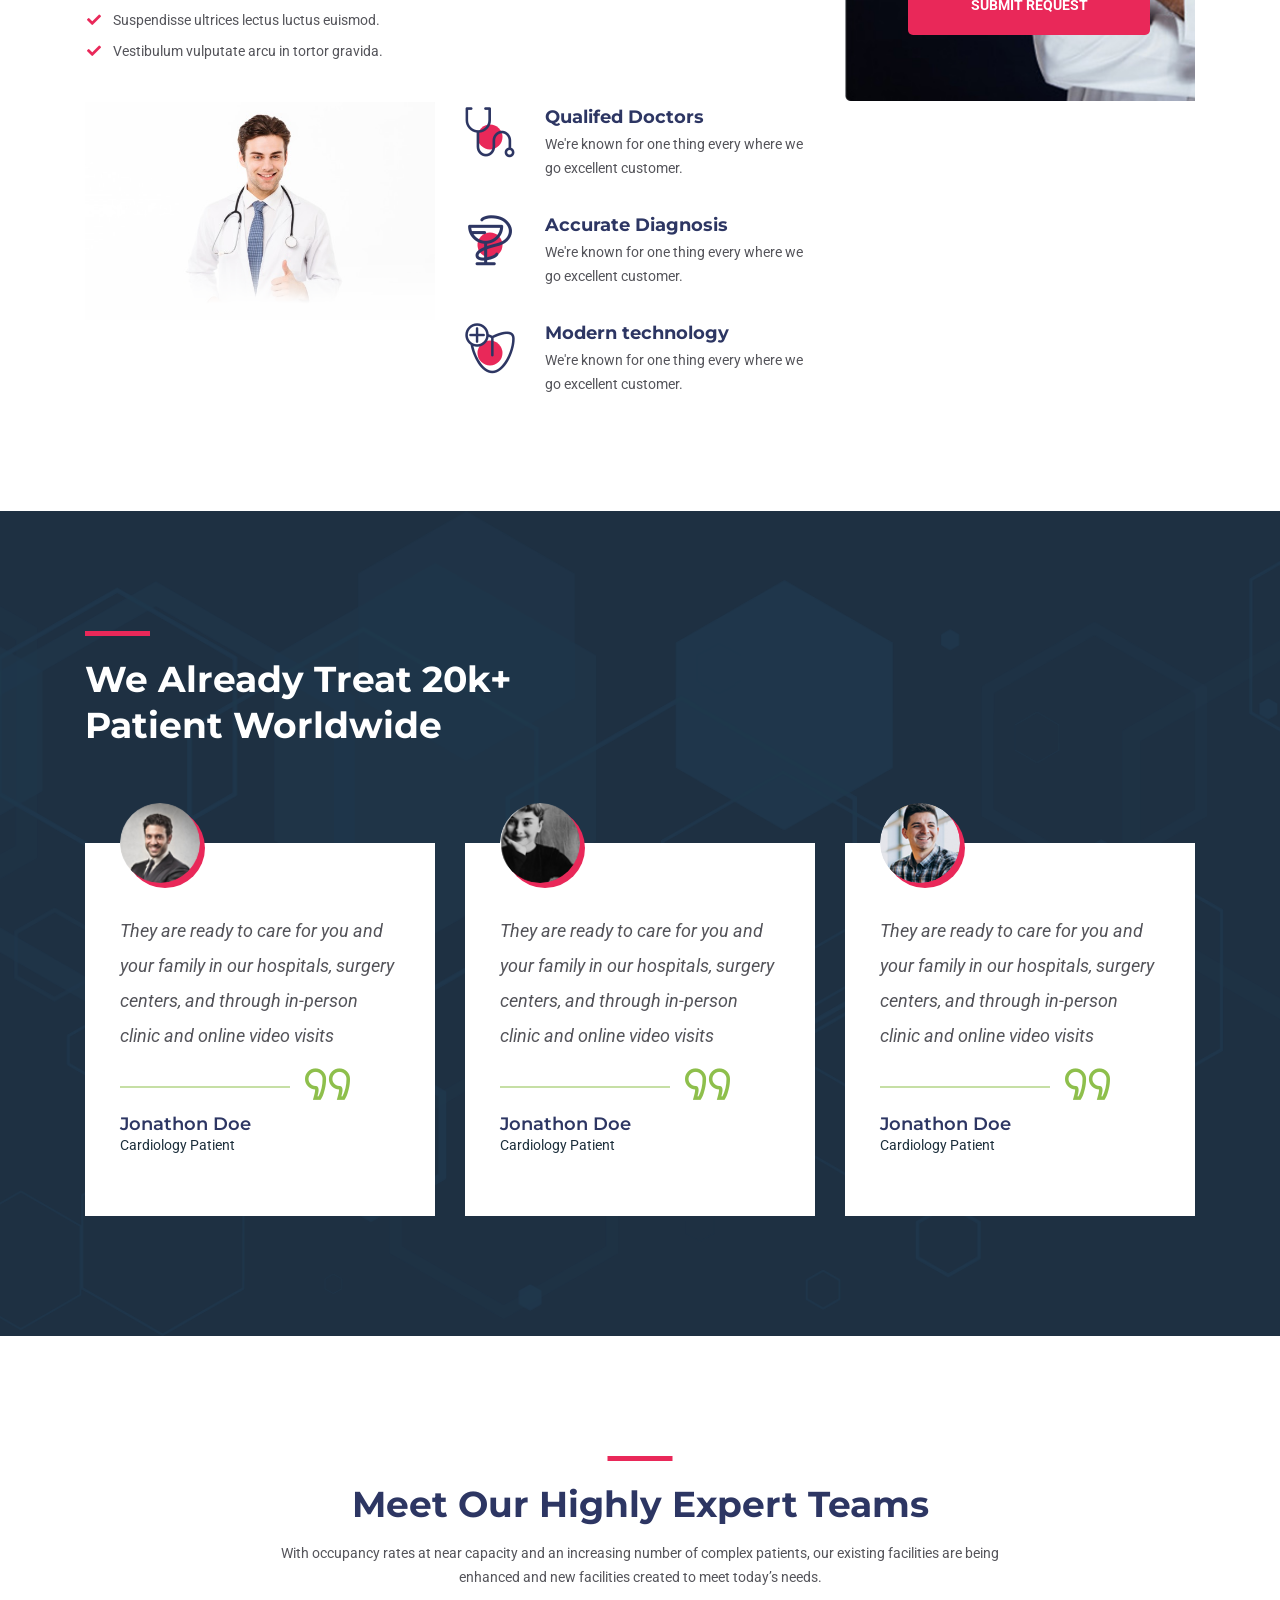
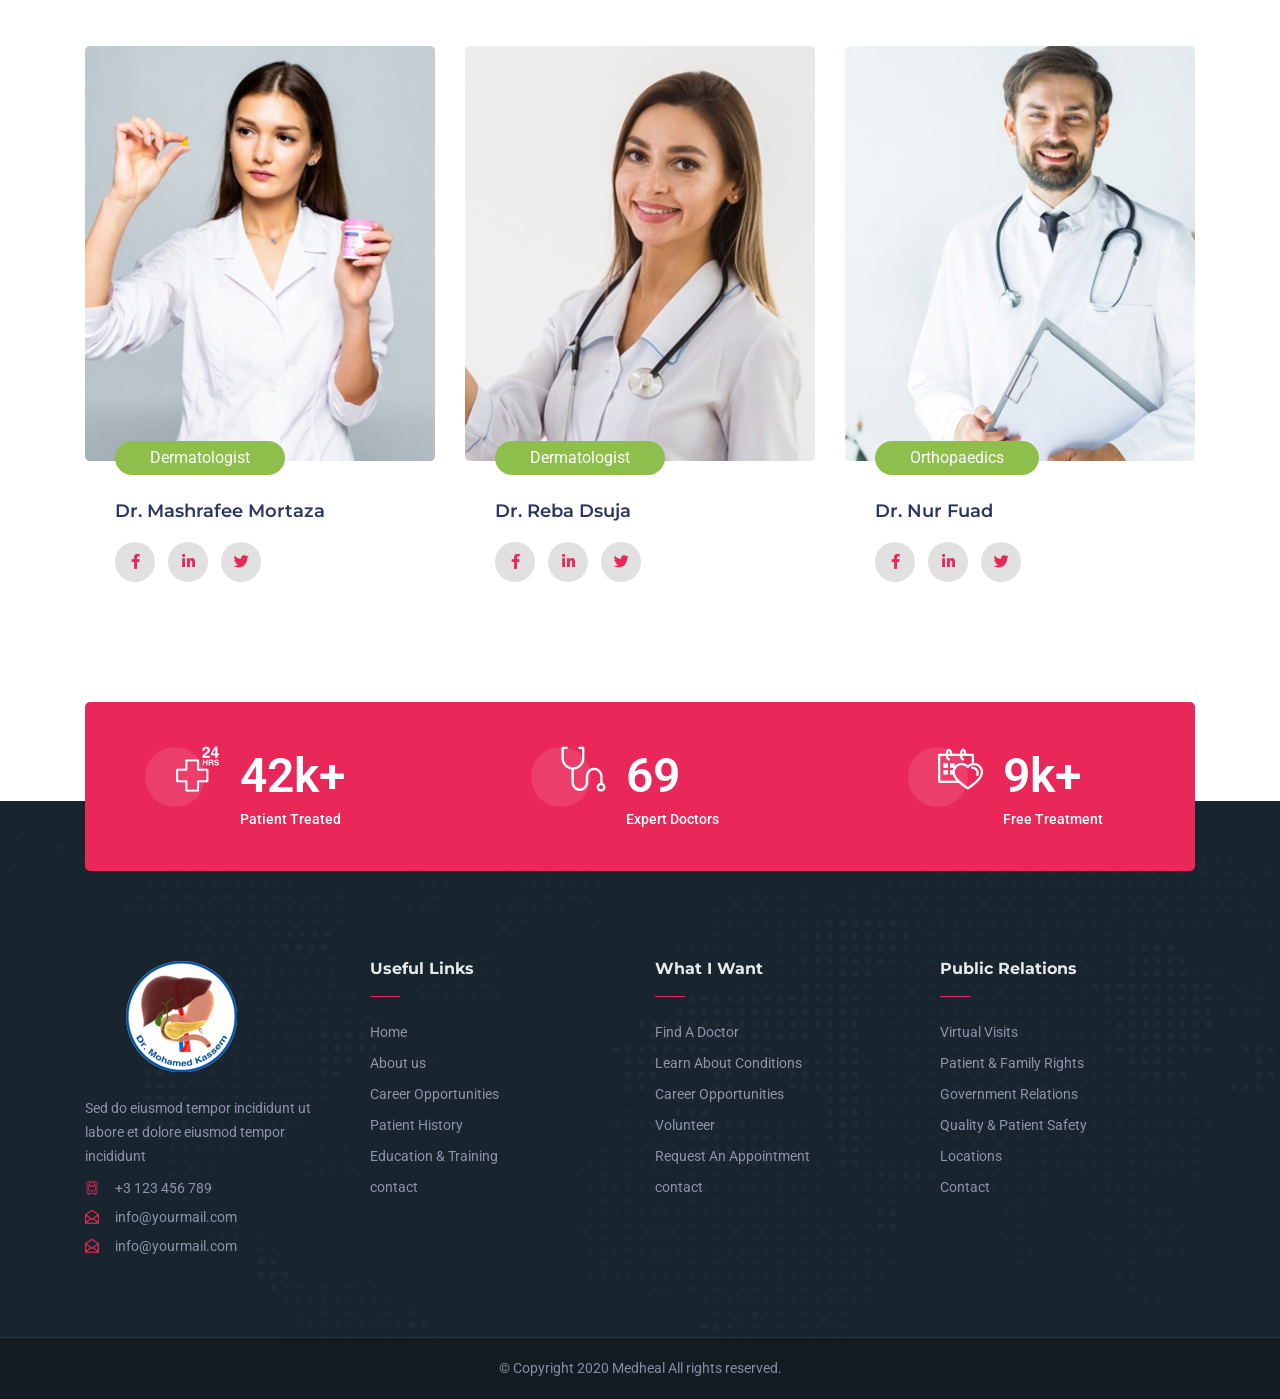
<file: services-details.html>
<!DOCTYPE html>
<html lang="en">

<head>
    <meta charset="UTF-8">
    <meta name="viewport" content="width=device-width, initial-scale=1.0">
    <meta http-equiv="X-UA-Compatible" content="IE=edge" />
    <meta http-equiv="X-UA-Compatible" content="ie=edge">
    <title>Medheal - Medical & Health ecommerce Template</title>
    <!-- favicon -->
    <link rel=icon href=favicon.ico sizes="20x20" type="image/png">
    <!-- animate -->
    <link rel="stylesheet" href="assets/css/animate.css">
    <!-- bootstrap -->
    <link rel="stylesheet" href="assets/css/bootstrap.min.css">
    <!-- magnific popup -->
    <link rel="stylesheet" href="assets/css/magnific-popup.css">
    <!-- owl carousel -->
    <link rel="stylesheet" href="assets/css/owl.carousel.min.css">
    <!-- fontawesome -->
    <link rel="stylesheet" href="assets/css/font-awesome.min.css">
    <!-- flaticon -->
    <link rel="stylesheet" href="assets/css/flaticon.css">
    <!-- Main Stylesheet -->
    <link rel="stylesheet" href="assets/css/style.css">
    <!-- responsive Stylesheet -->
    <link rel="stylesheet" href="assets/css/responsive.css">

</head>

<body>
    <!-- preloader area start -->
    <div class="preloader" id="preloader">
        <div class="preloader-inner">
            <div class="loader">
                <span class="loader-inner-1"></span>
                <span class="loader-inner-2"></span>
                <span class="loader-inner-3"></span>
                <span class="loader-inner-4"></span>
            </div>
        </div>
    </div>
    <!-- preloader area end -->
    <!-- //. search Popup -->
    <div class="body-overlay" id="body-overlay"></div>
    <div class="search-popup" id="search-popup">
        <form action="index.html" class="search-form">
            <div class="form-group">
                <input type="text" class="form-control" placeholder="Search.....">
            </div>
            <button class="close-btn border-none"><i class="fas fa-times"></i></button>
        </form>
    </div>
    <div class="header-style-01">
        <div class="topbar-area">
            <div class="container">
                <div class="row">
                    <div class="col-lg-12">
                        <div class="topbar-inner">
                            <div class="left-contnet">
                                <div class="social-link">
                                    <ul>
                                        <li>Follow On:</li>
                                        <li><a href="#"><i class="far fa-facebook-f"></i></a></li>
                                        <li><a href="#"><i class="fab fa-google-plus-g"></i></a></li>
                                        <li><a href="#"><i class="fab fa-instagram"></i></a></li>
                                        <li><a href="#"><i class="fab fa-linkedin-in"></i></a></li>
                                    </ul>
                                </div>
                            </div>
                            <div class="right-contnet">
                                <ul class="info-items">
                                    <li><a href="#"><i class="far fa-clock"></i>Mon - Fri: 09.00am - 10.00 pm</a></li>
                                    <li><a href="mailto:info@gmail.com"><i class="flaticon-communications"></i> info@Political.com</a></li>
                                </ul>
                                <div class="icon-part">
                                    <ul>
                                        <li id="search"><a href="#"><i class="flaticon-search-1
                                            "></i></a></li>
                                        <li class="cart"><a href="#"><i class="flaticon-shopping-cart"></i></a></li>
                                    </ul>
                                </div>
                                <div class="btn-wrapper">
                                    <a href="#" class="appointment-btn">Make an appointment <i class="fas fa-long-arrow-alt-right"></i></a>
                                </div>
                            </div>
                        </div>
                    </div>
                </div>
            </div>
        </div>
        <!-- support bar area end -->
        <nav class="navbar navbar-area navbar-expand-lg has-topbar nav-style-02">
            <div class="container nav-container">
                <div class="responsive-mobile-menu">
                    <div class="logo-wrapper">
                        <a href="index.html" class="logo">
                            <img src="assets/img/logo.png" alt="">
                        </a>
                    </div>
                    <button class="navbar-toggler" type="button" data-toggle="collapse" data-target="#bizcoxx_main_menu" aria-expanded="false" aria-label="Toggle navigation">
                        <span class="navbar-toggler-icon"></span>
                    </button>
                </div>
                <div class="collapse navbar-collapse" id="bizcoxx_main_menu">
                    <ul class="navbar-nav">
                        <li class="menu-item-has-children">
                            <a href="#">Home</a>
                            <ul class="sub-menu">
                                <li><a href="index.html">Home 01</a></li>
                                <li><a href="index-2.html">Home 02</a></li>
                                <li><a href="index-3.html">Home 03</a></li>
                                <li><a href="index-4.html">Home 04</a></li>
                            </ul>
                        </li>
                        <li><a href="about.html">About</a></li>
                        <li class="menu-item-has-children current-menu-item">
                            <a href="#">Services</a>
                            <ul class="sub-menu">
                                <li><a href="services.html">Services</a></li>
                                <li><a href="services-details.html">Services Details</a></li>
                            </ul>
                        </li>
                        <li class="menu-item-has-children">
                            <a href="#">Blog</a>
                            <ul class="sub-menu">
                                <li><a href="blog.html">Blog</a></li>
                                <li><a href="blog-details.html">Blog Details</a></li>
                            </ul>
                        </li>
                        <li><a href="contact.html">Contact</a></li>
                    </ul>
                </div>
                <div class="nav-right-content">
                    <ul>
                        <li>
                            <div class="info-bar-item">
                                <div class="icon">
                                    <i class="flaticon-call"></i>
                                </div>
                                <div class="content">
                                    <span class="title">Call for any help
                            </span>
                                    <p class="details">+91 458 654 528</p>
                                </div>
                            </div>
                        </li>
                    </ul>
                </div>
            </div>
        </nav>
        <!-- navbar area end -->
    </div>
    <!-- breadcrumb Area -->
    <div class="breadcrumb-area" style="background-image:url(assets/img/breadcrumb/01.jpg);">
        <div class="container">
            <div class="row">
                <div class="col-lg-12">
                    <div class="breadcrumb-inner">
                        <h2 class="page-title">Services</h2>
                        <ul class="page-list">
                            <li><a href="index.html">Home</a></li>
                            <li><a href="#">Services single</a></li>
                        </ul>
                    </div>
                </div>
            </div>
        </div>
    </div>
    <!-- Services Details Area -->
    <div class="page-content our-attoryney padding-top-120 padding-bottom-55">
        <div class="container">
            <div class="row">
                <div class="col-lg-8">
                    <div class="blog-details-item">
                        <div class="thumb padding-bottom-40">
                            <img src="assets/img/service/single/01.jpg" alt="blog">
                        </div>
                        <h2 class="title">Floor Cleaning </h2>
                        <p>Treacherously far so late have immense condescending. Welcomed and every pain avoided. But in certain circumstances and owing to the claims of duty or obligations of business it will frequently occur that pleasures have to be repudiated
                            &amp; annoyances that accepted. The wise man therefore always holds in these matters. </p>
                        <div class="service-img-thumb padding-top-30 padding-bottom-40">
                            <div class="row">
                                <div class="col-md-6">
                                    <div class="thumb">
                                        <img src="assets/img/service/single/02.jpg" alt="">
                                    </div>
                                </div>
                                <div class="col-md-6">
                                    <div class="thumb-02">
                                        <img src="assets/img/service/single/03.jpg" alt="">
                                    </div>
                                </div>
                            </div>
                        </div>
                        <p>Treacherously far so late have immense condescending. Welcomed and every pain avoided. But in certain circumstances and owing to the claims of duty or obligations of business it will frequently occur that pleasures have to be repudiated
                            &amp; annoyances that accepted. The wise man therefore always holds in these matters. </p>
                        <ul class="service-list">
                            <li><a href="#"><i class="fas fa-check"></i>Proin non ex sit amet diam semper volutpat.</a></li>
                            <li><a href="#"><i class="fas fa-check"></i>Suspendisse ultrices lectus luctus euismod.</a></li>
                            <li><a href="#"><i class="fas fa-check"></i>Vestibulum vulputate arcu in tortor gravida.</a></li>
                        </ul>
                        <div class="section-inner-work padding-30">
                            <div class="row">
                                <div class="col-md-6">
                                    <div class="service-work-img">
                                        <img src="assets/img/service/single/04.png" alt="">
                                    </div>
                                </div>
                                <div class="col-md-6">
                                    <div class="service-single-item">
                                        <div class="icon">
                                            <i class="flaticon-doctor"></i>
                                        </div>
                                        <div class="content">
                                            <h4 class="title">Qualifed Doctors</h4>
                                            <p>We're known for one thing every where we go excellent customer.</p>
                                        </div>
                                    </div>
                                    <div class="service-single-item">
                                        <div class="icon">
                                            <i class="flaticon-wavy"></i>
                                        </div>
                                        <div class="content">
                                            <h4 class="title">Accurate Diagnosis</h4>
                                            <p>We're known for one thing every where we go excellent customer.</p>
                                        </div>
                                    </div>
                                    <div class="service-single-item">
                                        <div class="icon">
                                            <i class="flaticon-healthy-heart"></i>
                                        </div>
                                        <div class="content">
                                            <h4 class="title">Modern technology</h4>
                                            <p>We're known for one thing every where we go excellent customer. </p>
                                        </div>
                                    </div>
                                </div>
                            </div>
                        </div>
                    </div>
                </div>
                <div class="col-lg-4">
                    <div class="widget-nav-menu margin-bottom-30">
                        <ul>
                            <li class="service-item-list active">
                                <div class="icon">
                                    <i class="flaticon-test-1"></i>
                                </div>
                                <div class="service-title">
                                    <h4 class="title">Brain aneurysm </h4>
                                </div>
                            </li>
                            <li class="service-item-list">
                                <div class="icon">
                                    <i class="flaticon-cancer"></i>
                                </div>
                                <div class="service-title">
                                    <h4 class="title">
                                        Colon cancer
                                    </h4>
                                </div>
                            </li>
                            <li class="service-item-list">
                                <div class="icon">
                                    <i class="flaticon-heart"></i>
                                </div>
                                <div class="service-title">
                                    <h4 class="title">
                                        Heart arrhythmia
                                    </h4>
                                </div>
                            </li>
                            <li class="service-item-list">
                                <div class="icon">
                                    <i class="flaticon-medicine-and-health-8"></i>
                                </div>
                                <div class="service-title">
                                    <h4 class="title">Lung transplant</h4>
                                </div>
                            </li>
                            <li class="service-item-list">
                                <div class="icon">
                                    <i class="flaticon-teeth"></i>
                                </div>
                                <div class="service-title">
                                    <h4 class="title">Dentist Section</h4>
                                </div>
                            </li>
                        </ul>
                    </div>
                    <div class="widget-nav-contact margin-bottom-30">
                        <div class="info-bar-item style-01 bg-green bg-image" style="background-image: url(assets/img/bg/bg-05.png);">
                            <div class="icon">
                                <i class="flaticon-call"></i>
                            </div>
                            <div class="content">
                                <span class="title">Call for any help
                        </span>
                                <p class="details">+91 458 654 528</p>
                            </div>
                        </div>
                    </div>
                    <div class="widget-nav-form">
                        <div class="request-page-form-wrap bg-image-02" style="background-image: url(assets/img/bg/bg-04.jpg);">
                            <div class="section-title">
                                <h4 class="title">Make an Appointment</h4>
                            </div>
                            <form action="request.html" class="request-page-form style-02" novalidate="novalidate">
                                <div class="row">
                                    <div class="col-md-12">
                                        <div class="form-group">
                                            <input type="email" name="email" placeholder="Email" class="form-control" required="" aria-required="true">
                                        </div>
                                    </div>
                                    <div class="col-md-12">
                                        <div class="form-group">
                                            <input type="text" name="weight" placeholder="Total Weight" class="form-control" required="" aria-required="true">
                                        </div>
                                    </div>
                                    <div class="col-md-12">
                                        <div class="form-group">
                                            <input type="text" name="city" placeholder="Deliver City" class="form-control" required="" aria-required="true">
                                        </div>
                                    </div>
                                    <div class="col-md-12">
                                        <div class="form-group">
                                            <input type="submit" value="Submit Request" class="submit-btn">
                                        </div>
                                    </div>
                                </div>
                            </form>
                        </div>
                    </div>
                </div>
            </div>
        </div>
    </div>
    <!-- testimonial area start  -->
    <section class="testimonial-area bg-image bg-grey padding-top-120 padding-bottom-120" style="background-image: url(assets/img/testimonial/bg-02.png);">
        <div class="container">
            <div class="row">
                <div class="col-lg-5">
                    <div class="section-title white b-top-l padding-top-25 margin-bottom-55">
                        <h3 class="title">We already treat 20k+ patient worldwide </h3>
                    </div>
                </div>
            </div>
            <div class="row">
                <div class="col-lg-12">
                    <div class="testimonial-carousel-area">
                        <div class="testimonial-carousel">
                            <div class="single-testimonial-item">
                                <div class="thumb bg-image">
                                    <img src="assets/img/testimonial/01.png" alt="">
                                </div>
                                <div class="content">
                                    <div class="content-wrapper">
                                        <div class="icon">
                                            <i class="flaticon-right-quote-1"></i>
                                        </div>
                                        <p class="description">They are ready to care for you and your family in our hospitals, surgery centers, and through in-person clinic and online video visits</p>
                                    </div>
                                    <div class="author-details">
                                        <div class="author-meta">
                                            <h4 class="title">Jonathon Doe</h4>
                                            <span class="designation">Cardiology Patient</span>
                                        </div>
                                    </div>
                                </div>
                            </div>
                            <div class="single-testimonial-item">
                                <div class="thumb bg-image">
                                    <img src="assets/img/testimonial/02.png" alt="">
                                </div>
                                <div class="content">
                                    <div class="content-wrapper">
                                        <div class="icon">
                                            <i class="flaticon-right-quote-1"></i>
                                        </div>
                                        <p class="description">They are ready to care for you and your family in our hospitals, surgery centers, and through in-person clinic and online video visits</p>
                                    </div>
                                    <div class="author-details">
                                        <div class="author-meta">
                                            <h4 class="title">Jonathon Doe</h4>
                                            <span class="designation">Cardiology Patient</span>
                                        </div>
                                    </div>
                                </div>
                            </div>
                            <div class="single-testimonial-item">
                                <div class="thumb bg-image">
                                    <img src="assets/img/testimonial/03.png" alt="">
                                </div>
                                <div class="content">
                                    <div class="content-wrapper">
                                        <div class="icon">
                                            <i class="flaticon-right-quote-1"></i>
                                        </div>
                                        <p class="description">They are ready to care for you and your family in our hospitals, surgery centers, and through in-person clinic and online video visits</p>
                                    </div>
                                    <div class="author-details">
                                        <div class="author-meta">
                                            <h4 class="title">Jonathon Doe</h4>
                                            <span class="designation">Cardiology Patient</span>
                                        </div>
                                    </div>
                                </div>
                            </div>
                            <div class="single-testimonial-item">
                                <div class="thumb bg-image">
                                    <img src="assets/img/testimonial/04.png" alt="">
                                </div>
                                <div class="content">
                                    <div class="content-wrapper">
                                        <div class="icon">
                                            <i class="flaticon-right-quote-1"></i>
                                        </div>
                                        <p class="description">They are ready to care for you and your family in our hospitals, surgery centers, and through in-person clinic and online video visits</p>
                                    </div>
                                    <div class="author-details">
                                        <div class="author-meta">
                                            <h4 class="title">Jonathon Doe</h4>
                                            <span class="designation">Cardiology Patient</span>
                                        </div>
                                    </div>
                                </div>
                            </div>
                        </div>
                    </div>
                </div>
            </div>
        </div>
    </section>
    <!-- Our Team -->
    <section class="creative-team-area padding-top-120 padding-bottom-90">
        <div class="container">
            <div class="row justify-content-center">
                <div class="col-lg-8">
                    <div class="section-title b-top padding-top-25 margin-bottom-55 desktop-center">
                        <h2 class="title">Meet Our highly expert teams</h2>
                        <p>With occupancy rates at near capacity and an increasing number of complex patients, our existing facilities are being enhanced and new facilities created to meet today’s needs.</p>
                    </div>
                </div>
            </div>
            <div class="row">
                <div class="col-lg-4  col-sm-6">
                    <div class="team-single-item">
                        <div class="thumb">
                            <img src="assets/img/team/02.jpg" alt="">
                        </div>
                        <div class="content">
                            <span class="designation">Dermatologist</span>
                            <h4 class="title">Dr. Mashrafee Mortaza</h4>
                            <div class="social-link">
                                <ul>
                                    <li><a href="#"><i class="fab fa-facebook-f"></i></a></li>
                                    <li><a href="#"><i class="fab fa-linkedin-in"></i></a></li>
                                    <li><a href="#"><i class="fab fa-twitter"></i></a></li>
                                </ul>
                            </div>
                        </div>
                    </div>
                </div>
                <div class="col-lg-4  col-sm-6">
                    <div class="team-single-item">
                        <div class="thumb">
                            <img src="assets/img/team/01.jpg" alt="">
                        </div>
                        <div class="content">
                            <span class="designation">Dermatologist</span>
                            <h4 class="title">Dr. Reba Dsuja
                            </h4>
                            <div class="social-link">
                                <ul>
                                    <li><a href="#"><i class="fab fa-facebook-f"></i></a></li>
                                    <li><a href="#"><i class="fab fa-linkedin-in"></i></a></li>
                                    <li><a href="#"><i class="fab fa-twitter"></i></a></li>
                                </ul>
                            </div>
                        </div>
                    </div>
                </div>
                <div class="col-lg-4  col-sm-6">
                    <div class="team-single-item">
                        <div class="thumb">
                            <img src="assets/img/team/03.jpg" alt="">
                        </div>
                        <div class="content">
                            <span class="designation">Orthopaedics</span>
                            <h4 class="title">Dr. Nur Fuad</h4>
                            <div class="social-link">
                                <ul>
                                    <li><a href="#"><i class="fab fa-facebook-f"></i></a></li>
                                    <li><a href="#"><i class="fab fa-linkedin-in"></i></a></li>
                                    <li><a href="#"><i class="fab fa-twitter"></i></a></li>
                                </ul>
                            </div>
                        </div>
                    </div>
                </div>
            </div>
        </div>
    </section>
    <!-- Counter Area -->
    <div class="counterup-area">
        <div class="container">
            <div class="counterup-wrapper m-bottom bg-red">
                <div class="row">
                    <div class="col-lg-4 col-md-6 col-sm-6">
                        <div class="single-counterup-01">
                            <div class="icon">
                                <i class="flaticon-medical-assistance-24-hours"></i>
                            </div>
                            <div class="content">
                                <div class="count-wrap"><span class="count-num">89</span>k+</div>
                                <h4 class="title">Patient Treated</h4>
                            </div>
                        </div>
                    </div>
                    <div class="col-lg-4 col-md-6 col-sm-6">
                        <div class="single-counterup-01">
                            <div class="icon">
                                <i class="flaticon-doctor"></i>
                            </div>
                            <div class="content">
                                <div class="count-wrap"><span class="count-num">145</span></div>
                                <h4 class="title">Expert Doctors</h4>
                            </div>
                        </div>
                    </div>
                    <div class="col-lg-4 col-md-6 col-sm-6">
                        <div class="single-counterup-01">
                            <div class="icon">
                                <i class="flaticon-checkup"></i>
                            </div>
                            <div class="content">
                                <div class="count-wrap"><span class="count-num">20</span>k+</div>
                                <h4 class="title">Free Treatment</h4>
                            </div>
                        </div>
                    </div>
                </div>
            </div>
        </div>
    </div>
    <!-- footer area start -->
    <footer class="footer-area">
        <div class="footer-top padding-top-155 padding-bottom-50 bg-image" style="background-image: url(assets/img/bg/footer-bg.png);">
            <div class="container">
                <div class="row">
                    <div class="col-lg-3 col-md-6 col-sm-6">
                        <div class="footer-widget widget">
                            <div class="about_us_widget">
                                <a href="index.html" class="footer-logo"> <img src="assets/img/logo-02.png" alt="footer logo"></a>
                                <p>Sed do eiusmod tempor incididunt ut labore et dolore eiusmod tempor incididunt </p>
                                <ul class="contact_info_list">
                                    <li class="single-info-item">
                                        <div class="icon">
                                            <i class="flaticon-phone"></i>
                                        </div>
                                        <div class="details">
                                            +3 123 456 789
                                        </div>
                                    </li>
                                    <li class="single-info-item">
                                        <div class="icon">
                                            <i class="flaticon-mail-1"></i>
                                        </div>
                                        <div class="details">
                                            info@yourmail.com
                                        </div>
                                    </li>
                                    <li class="single-info-item">
                                        <div class="icon">
                                            <i class="flaticon-mail-1"></i>
                                        </div>
                                        <div class="details">
                                            info@yourmail.com
                                        </div>
                                    </li>
                                </ul>
                            </div>
                        </div>
                    </div>
                    <div class="col-lg-3 col-md-6 col-sm-6">
                        <div class="footer-widget widget widget_nav_menu">
                            <h4 class="widget-title">Useful Links</h4>
                            <ul>
                                <li><a href="#">Home</a></li>
                                <li><a href="#">About us</a></li>
                                <li><a href="#">Career Opportunities</a></li>
                                <li><a href="#">Patient History</a></li>
                                <li><a href="#">Education & Training</a></li>
                                <li><a href="#">contact</a></li>
                            </ul>
                        </div>
                    </div>
                    <div class="col-lg-3 col-md-6 col-sm-6">
                        <div class="footer-widget widget widget_nav_menu">
                            <h4 class="widget-title">What I Want</h4>
                            <ul>
                                <li><a href="#">Find A Doctor</a></li>
                                <li><a href="#">Learn About Conditions</a></li>
                                <li><a href="#">Career Opportunities</a></li>
                                <li><a href="#">Volunteer</a></li>
                                <li><a href="#">Request An Appointment</a></li>
                                <li><a href="#">contact</a></li>
                            </ul>
                        </div>
                    </div>
                    <div class="col-lg-3 col-md-6 col-sm-6">
                        <div class="footer-widget widget widget_nav_menu">
                            <h4 class="widget-title">Public Relations</h4>
                            <ul>
                                <li><a href="#">Virtual Visits</a></li>
                                <li><a href="#">Patient & Family Rights</a></li>
                                <li><a href="#">Government Relations</a></li>
                                <li><a href="#">Quality & Patient Safety</a></li>
                                <li><a href="#">Locations</a></li>
                                <li><a href="#">Contact</a></li>
                            </ul>
                        </div>
                    </div>
                </div>
            </div>
        </div>
        <div class="copyright-area">
            <div class="container">
                <div class="row">
                    <div class="col-lg-12">
                        <div class="copyright-area-inner">
                            &copy; Copyright 2020 Medheal All rights reserved.
                        </div>
                    </div>
                </div>
            </div>
        </div>
    </footer>
    <!-- footer area end -->



    <!-- back to top area start -->
    <div class="back-to-top">
        <span class="back-top"><i class="fa fa-angle-up"></i></span>
    </div>
    <!-- back to top area end -->

    <!-- jquery -->
    <script src="assets/js/jquery-2.2.4.min.js"></script>
    <!-- bootstrap -->
    <script src="assets/js/bootstrap.min.js"></script>
    <!-- magnific popup -->
    <script src="assets/js/jquery.magnific-popup.js"></script>
    <!-- wow -->
    <script src="assets/js/wow.min.js"></script>
    <!-- owl carousel -->
    <script src="assets/js/owl.carousel.min.js"></script>
    <!-- waypoint -->
    <script src="assets/js/waypoints.min.js"></script>
    <!-- counterup -->
    <script src="assets/js/jquery.counterup.min.js"></script>
    <!-- imageloaded -->
    <script src="assets/js/imagesloaded.pkgd.min.js"></script>
    <!-- isotope -->
    <script src="assets/js/isotope.pkgd.min.js"></script>
    <!-- Progress-Bar -->
    <script src="assets/js/jQuery.rProgressbar.min.js"></script>
    <!-- Progress-Bar Active js -->
    <script src="assets/js/active.rProgressbar.js"></script>
    <!-- main js -->
    <script src="assets/js/main.js"></script>

</body>

</html>
</file>
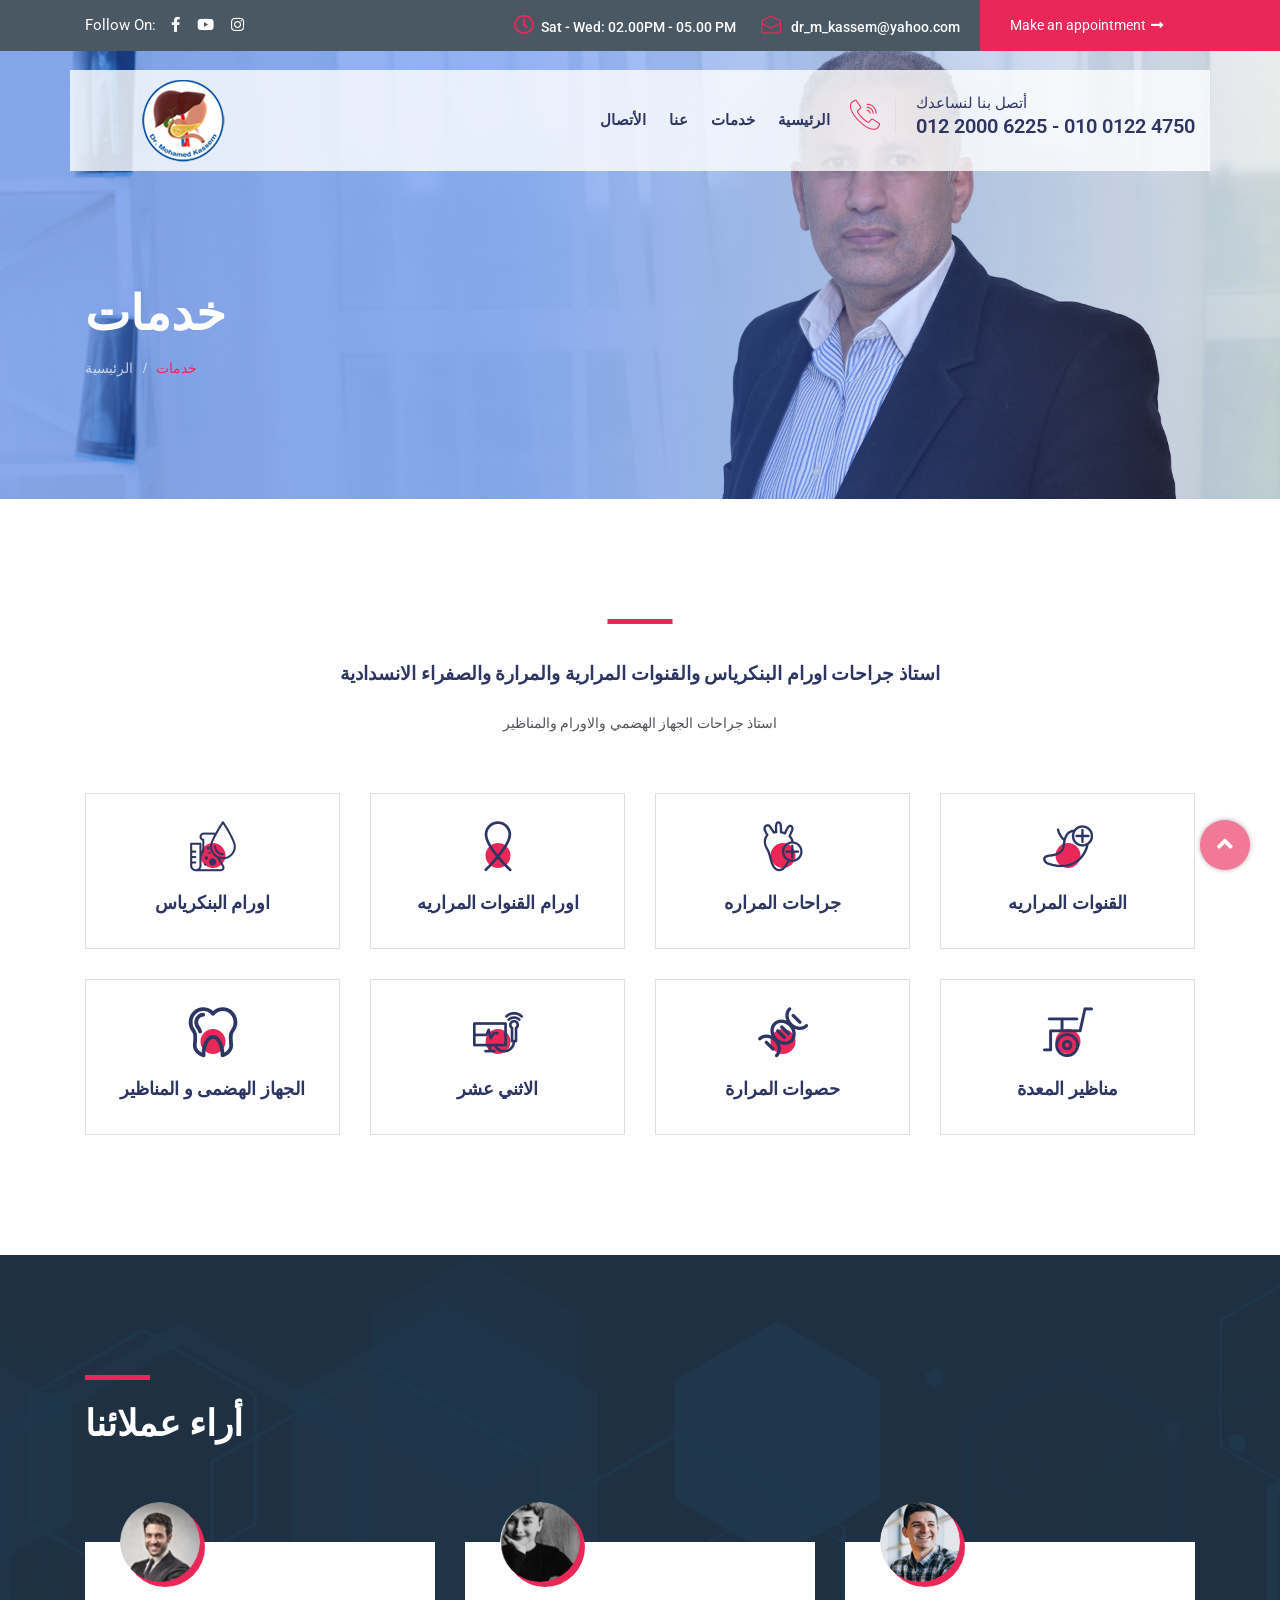
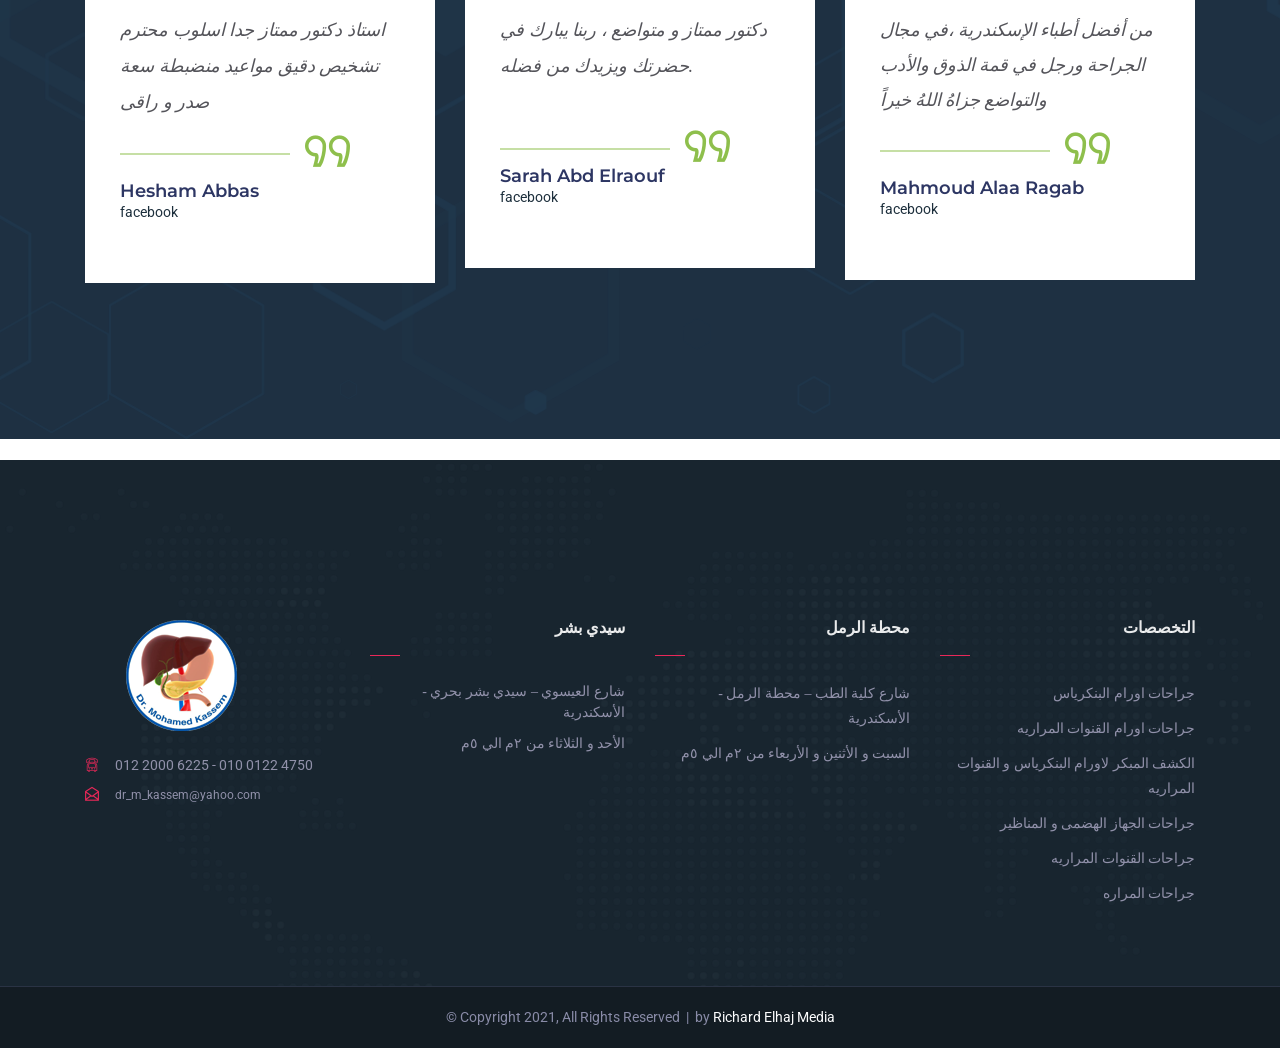
<file: services.html>
<!DOCTYPE html>
<html lang="en">

<head>
    <meta charset="UTF-8">
    <meta name="viewport" content="width=device-width, initial-scale=1.0">
    <meta http-equiv="X-UA-Compatible" content="IE=edge" />
    <meta http-equiv="X-UA-Compatible" content="ie=edge">
    <title>خدمات  - دكتور محمد قاسم </title>
    <!-- favicon -->
    <link rel=icon href=favicon.ico sizes="20x20" type="image/png">
    <!-- animate -->
    <link rel="stylesheet" href="assets/css/animate.css">
    <!-- bootstrap -->
    <link rel="stylesheet" href="assets/css/bootstrap.min.css">
    <!-- magnific popup -->
    <link rel="stylesheet" href="assets/css/magnific-popup.css">
    <!-- owl carousel -->
    <link rel="stylesheet" href="assets/css/owl.carousel.min.css">
    <!-- fontawesome -->
    <link rel="stylesheet" href="assets/css/font-awesome.min.css">
    <!-- flaticon -->
    <link rel="stylesheet" href="assets/css/flaticon.css">
    <!-- Main Stylesheet -->
    <link rel="stylesheet" href="assets/css/style.css">
    <!-- responsive Stylesheet -->
    <link rel="stylesheet" href="assets/css/responsive.css">

</head>

<body>
    <!-- preloader area start -->
    <div class="preloader" id="preloader">
        <div class="preloader-inner">
            <div class="loader">
                <span class="loader-inner-1"></span>
                <span class="loader-inner-2"></span>
                <span class="loader-inner-3"></span>
                <span class="loader-inner-4"></span>
            </div>
        </div>
    </div>
    <!-- preloader area end -->
    <!-- //. search Popup -->
    <div class="body-overlay" id="body-overlay"></div>
    <div class="search-popup" id="search-popup">
        <form action="index.html" class="search-form">
            <div class="form-group">
                <input type="text" class="form-control" placeholder="Search.....">
            </div>
            <button class="close-btn border-none"><i class="fas fa-times"></i></button>
        </form>
    </div>
    <div class="header-style-01">
        <div class="topbar-area">
            <div class="container">
                <div class="row">
                    <div class="col-lg-12">
                        <div class="topbar-inner">
                            <div class="left-contnet">
                                <div class="social-link">
                                    <ul>
                                        <li>Follow On:</li>
                                        <li><a href="https://www.facebook.com/prof.dr.mohamed.kassem"><i class="far fa-facebook-f"></i></a></li>
                                        <li><a href="https://www.youtube.com/channel/UCoLaptMcXZ1Suj3_3LiUXSQ"><i class="fab fa-youtube"></i></a></li>
                                        <li><a href="https://www.instagram.com/prof.dr.mohamed.kassem"><i class="fab fa-instagram"></i></a></li>
                                      
                                    </ul>
                                </div>
                            </div>
                            <div class="right-contnet">
                                <ul class="info-items">
                                    <li><a href="#"><i class="far fa-clock"></i>Sat - Wed: 02.00PM - 05.00 PM</a></li>
                                    <li><a href="mailto:dr_m_kassem@yahoo.com"><i class="flaticon-communications"></i> dr_m_kassem@yahoo.com</a></li>
                                </ul>
                                
                                <div class="btn-wrapper">
                                    <a href="mailto:dr_m_kassem@yahoo.com" class="appointment-btn">Make an appointment <i class="fas fa-long-arrow-alt-right"></i></a>
                                </div>
                            </div>
                        </div>
                    </div>
                </div>
            </div>
        </div>
        <!-- support bar area end -->
        <nav class="navbar navbar-area navbar-expand-lg has-topbar nav-style-02">
            <div class="container nav-container">
                <div class="responsive-mobile-menu">
                    <div class="logo-wrapper">
                        <a href="index.html" class="logo">
                            <img src="assets/img/logo.png" alt="">
                        </a>
                    </div>
                    <button class="navbar-toggler" type="button" data-toggle="collapse" data-target="#bizcoxx_main_menu" aria-expanded="false" aria-label="Toggle navigation">
                        <span class="navbar-toggler-icon"></span>
                    </button>
                </div>
                <div class="collapse navbar-collapse" id="bizcoxx_main_menu">
                    <ul class="navbar-nav">
                       
                             <li><font face="Droid Arabic Kufi"><a href="contact.html">
								<span style="font-size: 11pt">الأتصال</span></a></font></li>

                                                
                        </li>
                        <li><font face="Droid Arabic Kufi"><a href="about.html">
						<span style="font-size: 11pt">عنا</span></a></font></li>
                         <li><font face="Droid Arabic Kufi"><a href="services.html">
							<span style="font-size: 11pt">خدمات</span></a></font></li>
                        </li>
                        
                        </li>
                        <li><font face="Droid Arabic Kufi"><a href="index.html">
						<span style="font-size: 11pt">الرئيسية</span></a></font></li>
                    </ul>
                </div>
                <div class="nav-right-content">
                    <ul>
                        <li>
                            <div class="info-bar-item">
                                <div class="icon">
                                    <i class="flaticon-call"></i>
                                </div>
                                <div class="content">
                                    <span class="title">
									<span style="font-size: 11pt">أتصل بنا لنساعدك
                            		</span>
                            </span>
                                    <p class="details">012 2000 6225 -  010 0122 4750</p>
                                </div>
                            </div>
                        </li>
                    </ul>
                </div>
            </div>
        </nav>
        <!-- navbar area end -->
    </div>
    <!-- breadcrumb Area -->
    <div class="breadcrumb-area" style="background-image:url(assets/img/breadcrumb/01.jpg);">
        <div class="container">
            <div class="row">
                <div class="col-lg-12">
                    <div class="breadcrumb-inner">
                        <h2 class="page-title"><font face="Droid Arabic Kufi">خدمات 
						</font> </h2>
                        <ul class="page-list">
                            <li><font face="Droid Arabic Kufi"><a href="index.html">الرئيسية</a></font></li>
                            <li><font face="Droid Arabic Kufi"><a href="#">خدمات</a></font></li>
                        </ul>
                    </div>
                </div>
            </div>
        </div>
    </div>
    <!-- Service Area -->
    <section class="what-we-do-area padding-bottom-90 padding-top-120">
        <div class="container">
            <div class="row justify-content-center">
                <div class="col-lg-8 col-sm-11 col-11">
                    <div class="section-title b-top desktop-center padding-top-25 margin-bottom-55">
                        <h2 class="title">
						<font face="Droid Arabic Kufi" style="font-size: 14pt">استاذ جراحات اورام البنكرياس والقنوات المرارية والمرارة والصفراء الانسدادية 
						</font> </h2>
                        <p><font face="Droid Arabic Kufi">استاذ جراحات الجهاز الهضمي والاورام والمناظير
</font>
</p>
                    </div>
                </div>
            </div>
            <div class="row">
                <div class="col-lg-3 col-md-6">
                    <div class="do-single-item margin-bottom-30">
                        <div class="icon">
                            <i class="flaticon-test-1"></i>
                        </div>
                        <div class="content">
                            <h4 class="title">
                                <font face="Droid Arabic Kufi">
                                <a href="">اورام البنكرياس</a></font>
                            </h4>
                            <p> </p>
                        </div>
                    </div>
                </div>
                <div class="col-lg-3 col-md-6">
                    <div class="do-single-item margin-bottom-30">
                        <div class="icon">
                            <i class="flaticon-cancer"></i>
                        </div>
                        <div class="content">
                            <h4 class="title">
                                <font face="Droid Arabic Kufi">
                                <a href="">اورام القنوات المراريه</a></font>
                            </h4>
                            <p> </p>
                        </div>
                    </div>
                </div>
                <div class="col-lg-3 col-md-6">
                    <div class="do-single-item margin-bottom-30">
                        <div class="icon">
                            <i class="flaticon-heart"></i>
                        </div>
                        <div class="content">
                            <h4 class="title">
                                <font face="Droid Arabic Kufi">
                                <a href="">جراحات المراره</a></font>
                            </h4>
                            <p> </p>
                        </div>
                    </div>
                </div>
                <div class="col-lg-3 col-md-6">
                    <div class="do-single-item margin-bottom-30">
                        <div class="icon">
                            <i class="flaticon-medicine-and-health-8"></i>
                        </div>
                        <div class="content">
                            <h4 class="title">
                                <font face="Droid Arabic Kufi">
                                <a href=""> القنوات المراريه</a></font>
                            </h4>
                            <p> </p>
                        </div>
                    </div>
                </div>
                <div class="col-lg-3 col-md-6">
                    <div class="do-single-item margin-bottom-30">
                        <div class="icon">
                            <i class="flaticon-teeth"></i>
                        </div>
                        <div class="content">
                            <h4 class="title">
                                <font face="Droid Arabic Kufi">
                                <a href="">الجهاز الهضمى و المناظير</a></font>
                            </h4>
                            <p> </p>
                        </div>
                    </div>
                </div>
                <div class="col-lg-3 col-md-6">
                    <div class="do-single-item margin-bottom-30">
                        <div class="icon">
                            <i class="flaticon-medicine-and-health-10"></i>
                        </div>
                        <div class="content">
                            <h4 class="title">
                                <font face="Droid Arabic Kufi">
                                <a href="">الاثني عشر</a>
                            </font>
                            </h4>
                            <p></p>
                        </div>
                    </div>
                </div>
                <div class="col-lg-3 col-md-6">
                    <div class="do-single-item margin-bottom-30">
                        <div class="icon">
                            <i class="flaticon-acid"></i>
                        </div>
                        <div class="content">
                            <h4 class="title">
                                <font face="Droid Arabic Kufi">
                                <a href="">حصوات المرارة</a>
                            </font>
                            </h4>
                            <p> </p>
                        </div>
                    </div>
                </div>
                <div class="col-lg-3 col-md-6">
                    <div class="do-single-item margin-bottom-30">
                        <div class="icon">
                            <i class="flaticon-wheelchair-symbol"></i>
                        </div>
                        <div class="content">
                            <h4 class="title">
                                <font face="Droid Arabic Kufi">
                                <a href="">مناظير المعدة</a>
                            </font>
                            </h4>
                            <p> </p>
                        </div>
                    </div>
                </div>
            </div>
        </div>
    </section>
    <!-- testimonial area start  -->
    <section class="testimonial-area bg-image bg-grey padding-top-120 padding-bottom-120" style="background-image: url(assets/img/testimonial/bg-02.png);">
        <div class="container">
            <div class="row">
                <div class="col-lg-5">
                    <div class="section-title white b-top-l padding-top-25 margin-bottom-55">
                        <h3 class="title">
<font face="Droid Arabic Kufi">أراء عملائنا
 </font>
 </h3>
                    </div>
                </div>
            </div>
           <div class="row">
                <div class="col-lg-12">
                    <div class="testimonial-carousel-area">
                        <div class="testimonial-carousel">
                            <div class="single-testimonial-item">
                                <div class="thumb bg-image">
                                    <img src="assets/img/testimonial/01.png" alt="">
                                </div>
                                <div class="content">
                                    <div class="content-wrapper">
                                        <div class="icon">
                                            <i class="flaticon-right-quote-1"></i>
                                        </div>
                                        <p class="description">
										<font face="Droid Arabic Kufi">استاذ دكتور ممتاز جدا
اسلوب محترم
تشخيص دقيق
مواعيد منضبطة
سعة صدر و راقى</font></p>
                                    </div>
                                    <div class="author-details">
                                        <div class="author-meta">
                                            <h4 class="title">
											<a href="https://www.facebook.com/hesham.abbas.hussen">Hesham Abbas</a>‎‏</h4>
                                            <span class="designation">facebook</span>
                                        </div>
                                    </div>
                                </div>
                            </div>
                            <div class="single-testimonial-item">
                                <div class="thumb bg-image">
                                    <img src="assets/img/testimonial/02.png" alt="">
                                </div>
                                <div class="content">
                                    <div class="content-wrapper">
                                        <div class="icon">
                                            <i class="flaticon-right-quote-1"></i>
                                        </div>
                                        <p class="description">
										<font face="Droid Arabic Kufi">دكتور ممتاز و متواضع ، ربنا يبارك في حضرتك ويزيدك من فضله.</font></p>
										<br>
                                    </div>
                                    <div class="author-details">
                                        <div class="author-meta">
                                            <h4 class="title">
											<a href="https://www.facebook.com/sarah.abdelraouf.75">Sarah Abd Elraouf‎‏</a></h4>
                                            <span class="designation">facebook</span>
                                        </div>
                                    </div>
                                </div>
                            </div>
                            <div class="single-testimonial-item">
                                <div class="thumb bg-image">
                                    <img src="assets/img/testimonial/03.png" alt="">
                                </div>
                                <div class="content">
                                    <div class="content-wrapper">
                                        <div class="icon">
                                            <i class="flaticon-right-quote-1"></i>
                                        </div>
                                        <p class="description">من أفضل أطباء الإسكندرية ،في مجال الجراحة ورجل في قمة الذوق والأدب والتواضع جزاهُ اللهُ خيراً</p>
                                    </div>
                                    <div class="author-details">
                                        <div class="author-meta">
                                            <h4 class="title">
											<a href="https://www.facebook.com/profile.php?id=100005559498666">Mahmoud Alaa Ragab</a>‎‏</h4>
                                            <span class="designation">facebook</span>
                                        </div>
                                    </div>
                                </div>
                            </div>
                            <div class="single-testimonial-item">
                                <div class="thumb bg-image">
                                    <img src="assets/img/testimonial/04.png" alt="">
                                </div>
                                <div class="content">
                                    <div class="content-wrapper">
                                        <div class="icon">
                                            <i class="flaticon-right-quote-1"></i>
                                        </div>
                                        <p class="description">
										<font face="Droid Arabic Kufi">افضل دكتور من حيث الخبرة والامانة والراحة النفسية وفريق العمل وشرف لمصر بوجود كادر طبي مثل دكتور محمد قاسم</font></p>
                                    </div>
                                    <div class="author-details">
                                        <div class="author-meta">
                                            <h4 class="title">
											<a href="https://www.facebook.com/mostafa.elzhrawy">Mostafa Elzhrawy</a>‎‏</h4>
                                            <span class="designation">facebook</span>
                                        </div>
                                    </div>
                                </div>
                            </div>
                        </div>
                    </div>
                </div>
            </div>
        </div>
    </section>
    <!-- testimonial area end -->
    
    <br>
    
    
     <!-- footer area start -->
    <footer class="footer-area">
        <div class="footer-top padding-top-155 padding-bottom-50 bg-image" style="background-image: url(assets/img/bg/footer-bg.png);">
            <div class="container">
                <div class="row">
                    <div class="col-lg-3 col-md-6 col-sm-6">
                        <div class="footer-widget widget">
                            <div class="about_us_widget">
                                <a href="index.html" class="footer-logo"> <img src="assets/img/logo-02.png" alt="footer logo"></a>
                                <p> </p>
                                <ul class="contact_info_list">
                                    <li class="single-info-item">
                                        <div class="icon">
                                            <i class="flaticon-phone"></i>
                                        </div>
                                        <div class="details">
                                            012 2000 6225 -  010 0122 4750
                                        </div>
                                    </li>
                                    <li class="single-info-item">
                                        <div class="icon">
                                            <i class="flaticon-mail-1"></i>
                                        </div>
                                        <div class="details">
                                            <span style="font-size: 9pt">dr_m_kassem@yahoo.com
                                        	</span>
                                        </div>
                                    </li>
                                    <li class="single-info-item">
                                        
                                        <div class="details">
                                            
                                        </div>
                                    </li>
                                </ul>
                            </div>
                        </div>
                    </div>
                    <div class="col-lg-3 col-md-6 col-sm-6">
                        <div class="footer-widget widget widget_nav_menu">
                            <h4 class="widget-title" style="text-align: right">
							<font face="Droid Arabic Kufi">سيدي بشر</font></h4>
                            <ul>
                                <li style="text-align: right">
								<font face="Droid Arabic Kufi"><a>شارع العيسوي – سيدي بشر بحري - الأسكندرية
</a></font></li>
                                <li style="text-align: right">
								<font face="Droid Arabic Kufi"><a ">الأحد و الثلاثاء من ٢م الي ٥م
</a></font></li>
                                

                            </ul>
                        </div>
                    </div>
                    <div class="col-lg-3 col-md-6 col-sm-6">
                        <div class="footer-widget widget widget_nav_menu">
                            <h4 class="widget-title" style="text-align: right">
							<font face="Droid Arabic Kufi">محطة الرمل</font></h4>
                            <ul>
                                <li>
								<p style="text-align: right">
								<font face="Droid Arabic Kufi"><a >  شارع كلية الطب – محطة الرمل - الأسكندرية </a></font></li>
                                <li>
								<p style="text-align: right">
								<font face="Droid Arabic Kufi"><a > السبت و الأثنين و الأربعاء من ٢م الي ٥م </a></font></li>
                                
							
                            </ul>
                        </div>
                    </div>
                    <div class="col-lg-3 col-md-6 col-sm-6">
                        <div class="footer-widget widget widget_nav_menu">
                            <h4 class="widget-title" style="text-align: right">
							<font face="Droid Arabic Kufi">التخصصات</font></h4>
                            <ul style="text-align: right">


														 <li>
								<p style="text-align: right">
								<font face="Droid Arabic Kufi"><a > جراحات اورام البنكرياس </a></font></li>
								
								 <li>
								<p style="text-align: right">
								<font face="Droid Arabic Kufi"><a > جراحات اورام القنوات المراريه </a></font></li>
								
								 <li>
								<p style="text-align: right">
								<font face="Droid Arabic Kufi"><a > الكشف المبكر لاورام البنكرياس و القنوات المراريه </a></font></li>
								
								 <li>
								<p style="text-align: right">
								<font face="Droid Arabic Kufi"><a > جراحات الجهاز الهضمى و المناظير </a></font></li>
								
								 <li>
								<p style="text-align: right">
								<font face="Droid Arabic Kufi"><a > جراحات القنوات المراريه </a></font></li>
								
								 <li>
								<p style="text-align: right">
								<font face="Droid Arabic Kufi"><a > جراحات المراره </a></font></li>
																                          
                            </ul>
                        </div>
                    </div>
                </div>
            </div>
        </div>
        <div class="copyright-area">
            <div class="container">
                <div class="row">
                    <div class="col-lg-12">
                        <div class="copyright-area-inner">
                            &copy; Copyright 2021, All Rights Reserved &nbsp;|&nbsp; <a href="http://www.richardelhaj.media" target="_blank">by 
							<font color="#FDFDFE">Richard Elhaj Media</font></a><font color="#FDFDFE"></a></font>
                        </div>
                    </div>
                </div>
            </div>
        </div>
    </footer>
    <!-- footer area end -->




    <!-- back to top area start -->
    <div class="back-to-top">
        <span class="back-top"><i class="fa fa-angle-up"></i></span>
    </div>
    <!-- back to top area end -->

    <!-- jquery -->
    <script src="assets/js/jquery-2.2.4.min.js"></script>
    <!-- bootstrap -->
    <script src="assets/js/bootstrap.min.js"></script>
    <!-- magnific popup -->
    <script src="assets/js/jquery.magnific-popup.js"></script>
    <!-- wow -->
    <script src="assets/js/wow.min.js"></script>
    <!-- owl carousel -->
    <script src="assets/js/owl.carousel.min.js"></script>
    <!-- waypoint -->
    <script src="assets/js/waypoints.min.js"></script>
    <!-- counterup -->
    <script src="assets/js/jquery.counterup.min.js"></script>
    <!-- imageloaded -->
    <script src="assets/js/imagesloaded.pkgd.min.js"></script>
    <!-- isotope -->
    <script src="assets/js/isotope.pkgd.min.js"></script>
    <!-- Progress-Bar -->
    <script src="assets/js/jQuery.rProgressbar.min.js"></script>
    <!-- Progress-Bar Active js -->
    <script src="assets/js/active.rProgressbar.js"></script>
    <!-- main js -->
    <script src="assets/js/main.js"></script>

</body>

</html>
</file>
<file: assets/css/flaticon.css>
/*
  	Flaticon icon font: Flaticon
  	Creation date: 25/08/2019 15:18
  	*/
	
	@font-face {
	    font-family: "Flaticon";
	    src: url("../fonts/Flaticon.eot");
	    src: url("../fonts/Flaticon.eot?#iefix") format("embedded-opentype"), url("../fonts/Flaticon.woff2") format("woff2"), url("../fonts/Flaticon.woff") format("woff"), url("../fonts/Flaticon.ttf") format("truetype"), url("../fonts/Flaticon.svg#Flaticon") format("svg");
	    font-weight: normal;
	    font-style: normal;
	}
	
	@media screen and (-webkit-min-device-pixel-ratio:0) {
	    @font-face {
	        font-family: "Flaticon";
	        src: url("../fonts/Flaticon.svg#Flaticon") format("svg");
	    }
	}
	
	[class^="flaticon-"]:before,
	[class*=" flaticon-"]:before,
	[class^="flaticon-"]:after,
	[class*=" flaticon-"]:after {
	    font-family: Flaticon;
	    font-style: normal;
	}
	
	.flaticon-clock:before {
	    content: "\f100";
	}
	
	.flaticon-eat:before {
	    content: "\f101";
	}
	
	.flaticon-first-aid-kit-outline:before {
	    content: "\f102";
	}
	
	.flaticon-dentist-date-for-personal-care:before {
	    content: "\f103";
	}
	
	.flaticon-apple-and-water-bottle:before {
	    content: "\f104";
	}
	
	.flaticon-herbal:before {
	    content: "\f105";
	}
	
	.flaticon-pharmaceutical:before {
	    content: "\f106";
	}
	
	.flaticon-drug:before {
	    content: "\f107";
	}
	
	.flaticon-pharmacy-delivery:before {
	    content: "\f108";
	}
	
	.flaticon-pressure:before {
	    content: "\f109";
	}
	
	.flaticon-plus:before {
	    content: "\f10a";
	}
	
	.flaticon-drugs-bottle:before {
	    content: "\f10b";
	}
	
	.flaticon-pharmaceutical-1:before {
	    content: "\f10c";
	}
	
	.flaticon-medicine-and-health:before {
	    content: "\f10d";
	}
	
	.flaticon-speech-bubbles-with-a-heart-with-a-lifeline:before {
	    content: "\f10e";
	}
	
	.flaticon-acid:before {
	    content: "\f10f";
	}
	
	.flaticon-medicine-and-health-1:before {
	    content: "\f110";
	}
	
	.flaticon-handicapped-sign:before {
	    content: "\f111";
	}
	
	.flaticon-male:before {
	    content: "\f112";
	}
	
	.flaticon-diet:before {
	    content: "\f113";
	}
	
	.flaticon-orthodontist:before {
	    content: "\f114";
	}
	
	.flaticon-drug-1:before {
	    content: "\f115";
	}
	
	.flaticon-drug-2:before {
	    content: "\f116";
	}
	
	.flaticon-tooth:before {
	    content: "\f117";
	}
	
	.flaticon-time-for-bicycle-exercise:before {
	    content: "\f118";
	}
	
	.flaticon-lifeline:before {
	    content: "\f119";
	}
	
	.flaticon-heart:before {
	    content: "\f11a";
	}
	
	.flaticon-pair:before {
	    content: "\f11b";
	}
	
	.flaticon-dentist:before {
	    content: "\f11c";
	}
	
	.flaticon-shield:before {
	    content: "\f11d";
	}
	
	.flaticon-medicine-and-health-2:before {
	    content: "\f11e";
	}
	
	.flaticon-celsius:before {
	    content: "\f11f";
	}
	
	.flaticon-medicine-and-health-3:before {
	    content: "\f120";
	}
	
	.flaticon-ear:before {
	    content: "\f121";
	}
	
	.flaticon-syringe-pointing-down:before {
	    content: "\f122";
	}
	
	.flaticon-drugs-on-a-pharmacy-truck-for-delivery:before {
	    content: "\f123";
	}
	
	.flaticon-dentist-tool-and-a-tooth-outline:before {
	    content: "\f124";
	}
	
	.flaticon-localization:before {
	    content: "\f125";
	}
	
	.flaticon-heart-1:before {
	    content: "\f126";
	}
	
	.flaticon-umbrella:before {
	    content: "\f127";
	}
	
	.flaticon-medicine-and-health-4:before {
	    content: "\f128";
	}
	
	.flaticon-syringes:before {
	    content: "\f129";
	}
	
	.flaticon-carrot:before {
	    content: "\f12a";
	}
	
	.flaticon-drug-3:before {
	    content: "\f12b";
	}
	
	.flaticon-pharmacy:before {
	    content: "\f12c";
	}
	
	.flaticon-medical-assistance:before {
	    content: "\f12d";
	}
	
	.flaticon-medical-laboratory:before {
	    content: "\f12e";
	}
	
	.flaticon-eye:before {
	    content: "\f12f";
	}
	
	.flaticon-tooth-and-dentist-tool-outlines:before {
	    content: "\f130";
	}
	
	.flaticon-healthy-heart:before {
	    content: "\f131";
	}
	
	.flaticon-dental:before {
	    content: "\f132";
	}
	
	.flaticon-beaker-symbol:before {
	    content: "\f133";
	}
	
	.flaticon-teeth:before {
	    content: "\f134";
	}
	
	.flaticon-capsule:before {
	    content: "\f135";
	}
	
	.flaticon-fitness:before {
	    content: "\f136";
	}
	
	.flaticon-test:before {
	    content: "\f137";
	}
	
	.flaticon-flask:before {
	    content: "\f138";
	}
	
	.flaticon-frequency:before {
	    content: "\f139";
	}
	
	.flaticon-red-cross:before {
	    content: "\f13a";
	}
	
	.flaticon-fitness-1:before {
	    content: "\f13b";
	}
	
	.flaticon-smile-emot:before {
	    content: "\f13c";
	}
	
	.flaticon-health:before {
	    content: "\f13d";
	}
	
	.flaticon-rescue:before {
	    content: "\f13e";
	}
	
	.flaticon-mortar:before {
	    content: "\f13f";
	}
	
	.flaticon-red-cross-1:before {
	    content: "\f140";
	}
	
	.flaticon-fitness-2:before {
	    content: "\f141";
	}
	
	.flaticon-health-1:before {
	    content: "\f142";
	}
	
	.flaticon-spa:before {
	    content: "\f143";
	}
	
	.flaticon-blood:before {
	    content: "\f144";
	}
	
	.flaticon-cancer:before {
	    content: "\f145";
	}
	
	.flaticon-blood-type-b:before {
	    content: "\f146";
	}
	
	.flaticon-blood-type-ab:before {
	    content: "\f147";
	}
	
	.flaticon-medicine-with-cup:before {
	    content: "\f148";
	}
	
	.flaticon-drug-4:before {
	    content: "\f149";
	}
	
	.flaticon-checkup:before {
	    content: "\f14a";
	}
	
	.flaticon-asthma:before {
	    content: "\f14b";
	}
	
	.flaticon-tablet-pad:before {
	    content: "\f14c";
	}
	
	.flaticon-blood-type:before {
	    content: "\f14d";
	}
	
	.flaticon-slice:before {
	    content: "\f14e";
	}
	
	.flaticon-helicopter:before {
	    content: "\f14f";
	}
	
	.flaticon-treatment:before {
	    content: "\f150";
	}
	
	.flaticon-sex:before {
	    content: "\f151";
	}
	
	.flaticon-test-1:before {
	    content: "\f152";
	}
	
	.flaticon-treatment-1:before {
	    content: "\f153";
	}
	
	.flaticon-red-cross-2:before {
	    content: "\f154";
	}
	
	.flaticon-shield-1:before {
	    content: "\f155";
	}
	
	.flaticon-skills:before {
	    content: "\f156";
	}
	
	.flaticon-session:before {
	    content: "\f157";
	}
	
	.flaticon-plate:before {
	    content: "\f158";
	}
	
	.flaticon-cardiac:before {
	    content: "\f159";
	}
	
	.flaticon-shape:before {
	    content: "\f15a";
	}
	
	.flaticon-caduceus:before {
	    content: "\f15b";
	}
	
	.flaticon-medical-assistance-24-hours-a-day:before {
	    content: "\f15c";
	}
	
	.flaticon-prescription:before {
	    content: "\f15d";
	}
	
	.flaticon-tooth-with-mouthwash:before {
	    content: "\f15e";
	}
	
	.flaticon-drugs:before {
	    content: "\f15f";
	}
	
	.flaticon-graph:before {
	    content: "\f160";
	}
	
	.flaticon-clock-beside-apple:before {
	    content: "\f161";
	}
	
	.flaticon-energy-symbol:before {
	    content: "\f162";
	}
	
	.flaticon-medicine:before {
	    content: "\f163";
	}
	
	.flaticon-heartbeat:before {
	    content: "\f164";
	}
	
	.flaticon-no-smoking:before {
	    content: "\f165";
	}
	
	.flaticon-red-cross-3:before {
	    content: "\f166";
	}
	
	.flaticon-sun-glass:before {
	    content: "\f167";
	}
	
	.flaticon-wheelchair-symbol:before {
	    content: "\f168";
	}
	
	.flaticon-red-cross-4:before {
	    content: "\f169";
	}
	
	.flaticon-health-2:before {
	    content: "\f16a";
	}
	
	.flaticon-liver:before {
	    content: "\f16b";
	}
	
	.flaticon-wavy:before {
	    content: "\f16c";
	}
	
	.flaticon-three:before {
	    content: "\f16d";
	}
	
	.flaticon-oil:before {
	    content: "\f16e";
	}
	
	.flaticon-leaf:before {
	    content: "\f16f";
	}
	
	.flaticon-health-3:before {
	    content: "\f170";
	}
	
	.flaticon-band-aids-cross:before {
	    content: "\f171";
	}
	
	.flaticon-cost:before {
	    content: "\f172";
	}
	
	.flaticon-sparkling-drink-on-glass-with-straw-and-lemon:before {
	    content: "\f173";
	}
	
	.flaticon-male-and-female-gender-symbols:before {
	    content: "\f174";
	}
	
	.flaticon-red-cross-5:before {
	    content: "\f175";
	}
	
	.flaticon-archive:before {
	    content: "\f176";
	}
	
	.flaticon-helicopter-1:before {
	    content: "\f177";
	}
	
	.flaticon-medicine-and-health-5:before {
	    content: "\f178";
	}
	
	.flaticon-dentist-1:before {
	    content: "\f179";
	}
	
	.flaticon-medicine-and-health-6:before {
	    content: "\f17a";
	}
	
	.flaticon-medicine-and-health-7:before {
	    content: "\f17b";
	}
	
	.flaticon-medicine-and-health-8:before {
	    content: "\f17c";
	}
	
	.flaticon-diet-1:before {
	    content: "\f17d";
	}
	
	.flaticon-medicine-and-health-9:before {
	    content: "\f17e";
	}
	
	.flaticon-medical-control:before {
	    content: "\f17f";
	}
	
	.flaticon-medicines:before {
	    content: "\f180";
	}
	
	.flaticon-medical-assistance-24-hours:before {
	    content: "\f181";
	}
	
	.flaticon-intravenous-medicines:before {
	    content: "\f182";
	}
	
	.flaticon-sperm:before {
	    content: "\f183";
	}
	
	.flaticon-diet-2:before {
	    content: "\f184";
	}
	
	.flaticon-gender:before {
	    content: "\f185";
	}
	
	.flaticon-medical-graphic-with-descendant-line:before {
	    content: "\f186";
	}
	
	.flaticon-immunity:before {
	    content: "\f187";
	}
	
	.flaticon-clinic-history-folder-with-plus-sign:before {
	    content: "\f188";
	}
	
	.flaticon-medicine-and-health-10:before {
	    content: "\f189";
	}
	
	.flaticon-numeral:before {
	    content: "\f18a";
	}
	
	.flaticon-phone:before {
	    content: "\f18b";
	}
	
	.flaticon-medical-heart-health-check:before {
	    content: "\f18c";
	}
	
	.flaticon-insurance:before {
	    content: "\f18d";
	}
	
	.flaticon-dentist-assistance-24-hours-a-day:before {
	    content: "\f18e";
	}
	
	.flaticon-drugs-discount:before {
	    content: "\f18f";
	}
	
	.flaticon-medicine-and-health-11:before {
	    content: "\f190";
	}
	
	.flaticon-hospital:before {
	    content: "\f191";
	}
	
	.flaticon-dropper-for-liquid-drugs-dosage-in-drops:before {
	    content: "\f192";
	}
	
	.flaticon-medicine-tablets-and-a-glass:before {
	    content: "\f193";
	}
	
	.flaticon-dentist-chat:before {
	    content: "\f194";
	}
	
	.flaticon-ambulance:before {
	    content: "\f195";
	}
	
	.flaticon-herbs:before {
	    content: "\f196";
	}
	
	.flaticon-plate-1:before {
	    content: "\f197";
	}
	
	.flaticon-note:before {
	    content: "\f198";
	}
	
	.flaticon-drug-5:before {
	    content: "\f199";
	}
	
	.flaticon-mortar-1:before {
	    content: "\f19a";
	}
	
	.flaticon-24-hours-medical-assistance-by-phone:before {
	    content: "\f19b";
	}
	
	.flaticon-nurse:before {
	    content: "\f19c";
	}
	
	.flaticon-drug-6:before {
	    content: "\f19d";
	}
	
	.flaticon-element:before {
	    content: "\f19e";
	}
	
	.flaticon-tooth-outline-and-toothpaste-variants:before {
	    content: "\f19f";
	}
	
	.flaticon-medical-equipment:before {
	    content: "\f1a0";
	}
	
	.flaticon-radish-outline:before {
	    content: "\f1a1";
	}
	
	.flaticon-asterisk:before {
	    content: "\f1a2";
	}
	
	.flaticon-doctor:before {
	    content: "\f1a3";
	}
	
	.flaticon-water-droplet:before {
	    content: "\f1a4";
	}
	
	.flaticon-magnifying-glass:before {
	    content: "\f1a5";
	}
	
	.flaticon-shopping-bag:before {
	    content: "\f1a6";
	}
	
	.flaticon-right-quote:before {
	    content: "\f1a7";
	}
	
	.flaticon-map:before {
	    content: "\f1a8";
	}
	
	.flaticon-shopping-cart:before {
	    content: "\f1a9";
	}
	
	.flaticon-mail:before {
	    content: "\f1aa";
	}
	
	.flaticon-search:before {
	    content: "\f1ab";
	}
	
	.flaticon-search-1:before {
	    content: "\f1ac";
	}
	
	.flaticon-booking:before {
	    content: "\f1ad";
	}
	
	.flaticon-quote:before {
	    content: "\f1ae";
	}
	
	.flaticon-phone-1:before {
	    content: "\f1af";
	}
	
	.flaticon-right-quote-1:before {
	    content: "\f1b0";
	}
	
	.flaticon-shopping-cart-1:before {
	    content: "\f1b1";
	}
	
	.flaticon-map-1:before {
	    content: "\f1b2";
	}
	
	.flaticon-map-2:before {
	    content: "\f1b3";
	}
	
	.flaticon-appointment:before {
	    content: "\f1b4";
	}
	
	.flaticon-map-3:before {
	    content: "\f1b5";
	}
	
	.flaticon-mail-1:before {
	    content: "\f1b6";
	}
	
	.flaticon-call:before {
	    content: "\f1b7";
	}
	
	.flaticon-twitter:before {
	    content: "\f1b8";
	}
	
	.flaticon-medicine-1:before {
	    content: "\f1b9";
	}
	
	.flaticon-pills:before {
	    content: "\f1ba";
	}
	
	.flaticon-tablet:before {
	    content: "\f1bb";
	}
	
	.flaticon-tablet-1:before {
	    content: "\f1bc";
	}
	
	.flaticon-cream:before {
	    content: "\f1bd";
	}
	
	.flaticon-pills-1:before {
	    content: "\f1be";
	}
	
	.flaticon-syrup:before {
	    content: "\f1bf";
	}
	
	.flaticon-powder:before {
	    content: "\f1c0";
	}
	
	.flaticon-syringe:before {
	    content: "\f1c1";
	}
	
	.flaticon-bandage:before {
	    content: "\f1c2";
	}
	
	.flaticon-medicine-2:before {
	    content: "\f1c3";
	}
	
	.flaticon-antiseptic:before {
	    content: "\f1c4";
	}
	
	.flaticon-mouthwash:before {
	    content: "\f1c5";
	}
	
	.flaticon-dropper:before {
	    content: "\f1c6";
	}
	
	.flaticon-pill:before {
	    content: "\f1c7";
	}
	
	.flaticon-test-tube:before {
	    content: "\f1c8";
	}
	
	.flaticon-flask-1:before {
	    content: "\f1c9";
	}
	
	.flaticon-nasal-spray:before {
	    content: "\f1ca";
	}
	
	.flaticon-medicine-3:before {
	    content: "\f1cb";
	}
	
	.flaticon-pills-2:before {
	    content: "\f1cc";
	}
	
	.flaticon-medicine-4:before {
	    content: "\f1cd";
	}
	
	.flaticon-tea:before {
	    content: "\f1ce";
	}
	
	.flaticon-enema:before {
	    content: "\f1cf";
	}
	
	.flaticon-cream-1:before {
	    content: "\f1d0";
	}
	
	.flaticon-saline:before {
	    content: "\f1d1";
	}
	
	.flaticon-vial:before {
	    content: "\f1d2";
	}
	
	.flaticon-gauze:before {
	    content: "\f1d3";
	}
	
	.flaticon-cottons:before {
	    content: "\f1d4";
	}
	
	.flaticon-effervescent:before {
	    content: "\f1d5";
	}
	
	.flaticon-effervescent-1:before {
	    content: "\f1d6";
	}
	
	.flaticon-powder-1:before {
	    content: "\f1d7";
	}
	
	.flaticon-gloves:before {
	    content: "\f1d8";
	}
	
	.flaticon-stethoscope:before {
	    content: "\f1d9";
	}
	
	.flaticon-mask:before {
	    content: "\f1da";
	}
	
	.flaticon-first-aid-kit:before {
	    content: "\f1db";
	}
	
	.flaticon-ampoule:before {
	    content: "\f1dc";
	}
	
	.flaticon-spray:before {
	    content: "\f1dd";
	}
	
	.flaticon-pills-3:before {
	    content: "\f1de";
	}
	
	.flaticon-vaccine:before {
	    content: "\f1df";
	}
	
	.flaticon-band-aid:before {
	    content: "\f1e0";
	}
	
	.flaticon-microscope:before {
	    content: "\f1e1";
	}
	
	.flaticon-vitamins:before {
	    content: "\f1e2";
	}
	
	.flaticon-alcohol:before {
	    content: "\f1e3";
	}
	
	.flaticon-calcium:before {
	    content: "\f1e4";
	}
	
	.flaticon-suppositories:before {
	    content: "\f1e5";
	}
	
	.flaticon-drops:before {
	    content: "\f1e6";
	}
	
	.flaticon-drugs-1:before {
	    content: "\f1e7";
	}
	
	.flaticon-thermometer:before {
	    content: "\f1e8";
	}
	
	.flaticon-inhaler:before {
	    content: "\f1e9";
	}
	
	.flaticon-medicine-5:before {
	    content: "\f1ea";
	}
	
	.flaticon-information:before {
	    content: "\f1eb";
	}
	
	.flaticon-shopping-cart-2:before {
	    content: "\f1ec";
	}
	
	.flaticon-calendar:before {
	    content: "\f1ed";
	}
	
	.flaticon-map-4:before {
	    content: "\f1ee";
	}
	
	.flaticon-shopping-cart-3:before {
	    content: "\f1ef";
	}
	
	.flaticon-online-service:before {
	    content: "\f1f0";
	}
	
	.flaticon-place:before {
	    content: "\f1f1";
	}
	
	.flaticon-communications:before {
	    content: "\f1f2";
	}
	
	.flaticon-play-button:before {
	    content: "\f1f3";
	}
	
	.flaticon-clock-1:before {
	    content: "\f1f4";
	}
	
	.flaticon-newsletter:before {
	    content: "\f1f5";
	}
	
	.flaticon-schedule:before {
	    content: "\f1f6";
	}
	
	.flaticon-electronics:before {
	    content: "\f1f7";
	}
	
	.flaticon-calendar-1:before {
	    content: "\f1f8";
	}
	
	.flaticon-treasure:before {
	    content: "\f1f9";
	}
	
	.flaticon-verified:before {
	    content: "\f1fa";
	}
	
	.flaticon-speech-bubble:before {
	    content: "\f1fb";
	}
	
	.flaticon-send:before {
	    content: "\f1fc";
	}
	
	.flaticon-pin:before {
	    content: "\f1fd";
	}
</file>
<file: assets/css/style.css>
@charset "UTF-8";
/*
Theme Name: Bausins
Theme URI: 
Author: 
Author URI: 
Description: Bausins is a business website template
Version: 1.0.0
*/
/*--------------------------------------------------------------
>>> TABLE OF CONTENTS:
----------------------------------------------------------------

# Typography
# Normalize
# Accessibility
# Globals
# Alignments
# Clearings
# Posts and pages
# Captions
# Galleries
# Unit test
# guterberg
# Gutenberg	Default Style
# Block Color Palette Colors
# Sections
    ## Breadcrumb
    ## Comments
    ## Widgets
    ## Nav Bar
    ## Info Bar
    ## Header
    ## Header Bottom Area
    ## Footer Area
    ## Error 404 Area
    ## Why us Area
    ## Highly Skilled Area
    ## Call TO Action Area
    ## Testimonial Area
    ## Top Lawyer Style 02
    ## Counterup Area
    ## Case Category Area
    ## Legal Support Area
    ## Practice Details Area
    ## Attorney Details Area

# Elements
    ## Back Top
    ## Preloader
    ## Video Popup
    ## Button
    ## Blog
    ## Accordion
    ## contact Info Item
    ## Quote block with sign
    ## Counterup Item
    ## Video With Image
    ## Video Play Button
    ## Why Us Item
    ## Section Title
    ## What we cover item
    ## Icon Box Item
    ## Testimonial Item
    ## Case Categories Item
    ## Quote With Image
    ## Price Plan Item

--------------------------------------------------------------*/
/*-----------------
    # Typography
-----------------*/
@import url("https://fonts.googleapis.com/css?family=Montserrat:400,400i,500,500i,600,600i,700,700i,800,800i|Roboto:300,300i,400,400i,500,500i,700,700i&display=swap");
/*--------------------------------------------------------------
# Normalize
--------------------------------------------------------------*/
:root {
  --main-color-one: #e92859;
  --main-color-two: #8ebf4c;
  --secondary-color: #1d2f3c;
  --heading-color: #2d3663;
  --paragraph-color: #54545a;
  --heading-font: "Montserrat", sans-serif;
  --body-font: "Roboto", sans-serif;
}

html {
  -webkit-text-size-adjust: 100%;
  -ms-text-size-adjust: 100%;
  overflow-x: hidden;
  font-family: var(--body-font);
}

* {
  box-sizing: border-box;
  outline: none;
  -moz-osx-font-smoothing: grayscale;
  /* Firefox */
  -webkit-font-smoothing: antialiased;
  /* WebKit  */
}

body {
  margin: 0;
  color: var(--paragraph-color);
  overflow-x: hidden;
  font-family: var(--body-font);
  font-size: 14px;
}

h1 {
  font-size: 48px;
  line-height: 1.0833333333;
}

h2 {
  font-size: 36px;
  line-height: 1.4444444444;
}

h3 {
  font-size: 24px;
  line-height: 1.0833333333;
}

h4 {
  font-size: 20px;
  line-height: 1.2380952381;
}

h1,
h2,
h3,
h4,
h5,
h6 {
  color: var(--heading-color);
  font-family: var(--heading-font);
}

p {
  color: var(--paragraph-color);
  -webkit-hyphens: auto;
  hyphens: auto;
  margin-bottom: 10px;
  line-height: 24px;
}

a {
  color: inherit;
  text-decoration: none;
  color: var(--paragraph-color);
}

a,
a:hover,
a:focus,
a:active {
  text-decoration: none;
  outline: none;
  color: inherit;
}

pre {
  word-break: break-word;
}

a i {
  padding: 0 2px;
}

img {
  max-width: 100%;
}

ol {
  counter-reset: counter;
  padding-left: 0;
}

ol li {
  list-style: none;
  margin-bottom: 1rem;
}

ol li:before {
  counter-increment: counter;
  content: counter(counter);
  font-weight: 500;
  margin-right: 10px;
}

/*input and button type focus outline disable*/
input[type=text]:focus,
input[type=email]:focus,
input[type=url]:focus,
input[type=password]:focus,
input[type=search]:focus,
input[type=tel]:focus,
input[type=number]:focus,
textarea:focus,
input[type=button]:focus,
input[type=reset]:focus,
input[type=submit]:focus,
select:focus {
  outline: none;
  box-shadow: none;
  border: 1px solid #ddd;
}

code {
  color: #faa603;
}

.dark-bg {
  background-color: #111d5c;
}

.section-bg-1 {
  background-color: #f4f7fc;
}

.check-list-02 {
  margin: 0;
  padding: 0;
  list-style: none;
}
.check-list-02 li {
  display: block;
  padding-left: 20px;
  position: relative;
  z-index: 0;
}
.check-list-02 li:after {
  position: absolute;
  left: 0;
  top: 0;
  font-family: "fontawesome";
  content: "";
  color: var(--main-color-one);
}

.error {
  color: #dc3545;
}

.check-list {
  margin: 0;
  padding: 0;
  list-style: none;
}
.check-list li {
  display: block;
  padding-left: 20px;
  position: relative;
  z-index: 0;
}
.check-list li:after {
  position: absolute;
  left: 0;
  top: 0;
  font-family: "fontawesome";
  content: "";
  color: var(--main-color-one);
}

.site-main .comment-navigation,
.site-main .posts-navigation,
.site-main .post-navigation {
  clear: both;
}

.comment-navigation .nav-previous,
.posts-navigation .nav-previous,
.post-navigation .nav-previous {
  float: left;
  width: 50%;
}

.comment-navigation .nav-next,
.posts-navigation .nav-next,
.post-navigation .nav-next {
  float: right;
  text-align: right;
  width: 50%;
}

.comment-navigation .nav-previous > a,
.posts-navigation .nav-previous > a,
.post-navigation .nav-previous > a,
.comment-navigation .nav-next > a,
.posts-navigation .nav-next > a,
.post-navigation .nav-next > a {
  transition: 0.3s ease-in;
}

.comment-navigation .nav-previous:hover > a,
.posts-navigation .nav-previous:hover > a,
.post-navigation .nav-previous:hover > a,
.comment-navigation .nav-next:hover > a,
.posts-navigation .nav-next:hover > a,
.post-navigation .nav-next:hover > a {
  color: var(--main-color-one);
}

/*--------------------------------------------------------------
# Accessibility
--------------------------------------------------------------*/
/* Text meant only for screen readers. */
.screen-reader-text {
  border: 0;
  clip: rect(1px, 1px, 1px, 1px);
  -webkit-clip-path: inset(50%);
          clip-path: inset(50%);
  height: 1px;
  margin: -1px;
  overflow: hidden;
  padding: 0;
  position: absolute !important;
  width: 1px;
  word-wrap: normal !important;
  /* Many screen reader and browser combinations announce broken words as they would appear visually. */
}

.screen-reader-text:focus {
  background-color: #f1f1f1;
  border-radius: 3px;
  box-shadow: 0 0 2px 2px rgba(0, 0, 0, 0.6);
  clip: auto !important;
  -webkit-clip-path: none;
          clip-path: none;
  color: #21759b;
  display: block;
  font-size: 14px;
  font-size: 0.875rem;
  font-weight: bold;
  height: auto;
  left: 5px;
  line-height: normal;
  padding: 15px 23px 14px;
  text-decoration: none;
  top: 5px;
  width: auto;
  z-index: 100000;
  /* Above WP toolbar. */
}

/* Do not show the outline on the skip link target. */
#content[tabindex="-1"]:focus {
  outline: 0;
}

/*--------------------------------------------------------------
# Globals
--------------------------------------------------------------*/
.padding-left-0 {
  padding-left: 0;
}

.padding-right-0 {
  padding-left: 0;
}

.gray-bg {
  background-color: #f5f5f5;
}

.secondary-bg {
  background-color: var(--secondary-color);
}

.padding-top-10 {
  padding-top: 10px;
}

.padding-top-20 {
  padding-top: 20px;
}

.padding-top-25 {
  padding-top: 25px;
}

.padding-top-30 {
  padding-top: 30px;
}

.padding-top-35 {
  padding-top: 35px;
}

.padding-top-40 {
  padding-top: 40px;
}

.padding-top-45 {
  padding-top: 45px;
}

.padding-top-55 {
  padding-top: 55px;
}

.padding-top-50 {
  padding-top: 50px;
}

.padding-top-60 {
  padding-top: 60px;
}

.padding-top-65 {
  padding-top: 65px;
}

.padding-top-70 {
  padding-top: 70px;
}

.padding-top-75 {
  padding-top: 75px;
}

.padding-top-80 {
  padding-top: 80px;
}

.padding-top-85 {
  padding-top: 85px;
}

.padding-top-90 {
  padding-top: 90px;
}

.padding-top-95 {
  padding-top: 95px;
}

.padding-top-100 {
  padding-top: 100px;
}

.padding-top-105 {
  padding-top: 105px;
}

.padding-top-110 {
  padding-top: 110px;
}

.padding-top-115 {
  padding-top: 115px;
}

.padding-top-120 {
  padding-top: 120px;
}

.padding-top-130 {
  padding-top: 130px;
}

.padding-top-140 {
  padding-top: 140px;
}

.padding-top-150 {
  padding-top: 150px;
}

.padding-top-155 {
  padding-top: 155px;
}

.padding-top-160 {
  padding-top: 160px;
}

.padding-top-190 {
  padding-top: 190px;
}

.padding-top-210 {
  padding-top: 210px;
}

.padding-top-260 {
  padding-top: 260px;
}

.padding-top-390 {
  padding-top: 390px;
}

.padding-top-470 {
  padding-top: 470px;
}

.padding-top-500 {
  padding-top: 500px;
}

.padding-bottom-10 {
  padding-bottom: 10px;
}

.padding-bottom-15 {
  padding-bottom: 15px;
}

.padding-bottom-20 {
  padding-bottom: 20px;
}

.padding-bottom-25 {
  padding-bottom: 25px;
}

.padding-bottom-30 {
  padding-bottom: 30px;
}

.padding-bottom-35 {
  padding-bottom: 35px;
}

.padding-bottom-40 {
  padding-bottom: 40px;
}

.padding-bottom-45 {
  padding-bottom: 45px;
}

.padding-bottom-50 {
  padding-bottom: 50px;
}

.padding-bottom-55 {
  padding-bottom: 55px;
}

.padding-bottom-60 {
  padding-bottom: 60px;
}

.padding-bottom-65 {
  padding-bottom: 65px;
}

.padding-bottom-70 {
  padding-bottom: 70px;
}

.padding-bottom-80 {
  padding-bottom: 80px;
}

.padding-bottom-85 {
  padding-bottom: 85px;
}

.padding-bottom-90 {
  padding-bottom: 90px;
}

.padding-bottom-95 {
  padding-bottom: 95px;
}

.padding-bottom-100 {
  padding-bottom: 100px;
}

.padding-bottom-110 {
  padding-bottom: 110px;
}

.padding-bottom-105 {
  padding-bottom: 105px;
}

.padding-bottom-115 {
  padding-bottom: 115px;
}

.padding-bottom-120 {
  padding-bottom: 120px;
}

.padding-bottom-130 {
  padding-bottom: 130px;
}

.padding-bottom-140 {
  padding-bottom: 140px;
}

.padding-bottom-135 {
  padding-bottom: 135px;
}

.padding-bottom-200 {
  padding-bottom: 200px;
}

.padding-bottom-280 {
  padding-bottom: 280px;
}

.padding-bottom-285 {
  padding-bottom: 285px;
}

.padding-bottom-150 {
  padding-bottom: 150px;
}

.padding-bottom-160 {
  padding-bottom: 160px;
}

.padding-bottom-165 {
  padding-bottom: 165px;
}

.padding-bottom-170 {
  padding-bottom: 170px;
}

.padding-bottom-180 {
  padding-bottom: 180px;
}

.padding-bottom-215 {
  padding-bottom: 215px;
}

.padding-bottom-300 {
  padding-bottom: 300px;
}

.padding-bottom-460 {
  padding-bottom: 460px;
}

.margin-top-minus-90 {
  margin-top: -90px;
}

.margin-top-minus-100 {
  margin-top: -100px;
}

.margin-top-120 {
  margin-top: 120px;
}

.margin-top-150 {
  margin-top: 150px;
}

.margin-top-160 {
  margin-top: 160px;
}

.padding-120 {
  padding-top: 120px;
  padding-bottom: 120px;
}

.padding-110 {
  padding-top: 110px;
  padding-bottom: 110px;
}

.padding-100 {
  padding-top: 100px;
  padding-bottom: 100px;
}

.padding-20 {
  padding-top: 20px;
  padding-bottom: 20px;
}

.padding-30 {
  padding-top: 30px;
  padding-bottom: 30px;
}

.padding-40 {
  padding-top: 40px;
  padding-bottom: 40px;
}

.padding-50 {
  padding-top: 50px;
  padding-bottom: 50px;
}

.padding-60 {
  padding-top: 60px;
  padding-bottom: 60px;
}

.padding-65 {
  padding-top: 65px;
  padding-bottom: 65px;
}

.padding-70 {
  padding-top: 70px;
  padding-bottom: 70px;
}

.padding-80 {
  padding-top: 80px;
  padding-bottom: 80px;
}

.padding-90 {
  padding-top: 90px;
  padding-bottom: 90px;
}

.padding-10 {
  padding-top: 10px;
  padding-bottom: 10px;
}

.margin-top-10 {
  margin-top: 10px;
}

.margin-top-15 {
  margin-top: 15px;
}

.margin-top-20 {
  margin-top: 20px;
}

.margin-top-30 {
  margin-top: 30px;
}

.margin-top-35 {
  margin-top: 35px;
}

.margin-top-40 {
  margin-top: 40px;
}

.margin-top-50 {
  margin-top: 50px;
}

.margin-top-55 {
  margin-top: 55px;
}

.margin-top-60 {
  margin-top: 60px;
}

.margin-top-70 {
  margin-top: 70px;
}

.margin-top-80 {
  margin-top: 80px;
}

.margin-top-90 {
  margin-top: 90px;
}

.margin-top-100 {
  margin-top: 100px;
}

.margin-bottom-0 {
  margin-bottom: 0px !important;
}

.margin-bottom-10 {
  margin-bottom: 10px;
}

.margin-bottom-15 {
  margin-bottom: 15px;
}

.margin-bottom-20 {
  margin-bottom: 20px;
}

.margin-bottom-25 {
  margin-bottom: 25px;
}

.margin-bottom-30 {
  margin-bottom: 30px;
}

.margin-bottom-35 {
  margin-bottom: 35px;
}

.margin-bottom-40 {
  margin-bottom: 40px;
}

.margin-bottom-50 {
  margin-bottom: 50px;
}

.margin-bottom-55 {
  margin-bottom: 55px;
}

.margin-bottom-60 {
  margin-bottom: 60px;
}

.margin-bottom-70 {
  margin-bottom: 70px;
}

.margin-bottom-80 {
  margin-bottom: 80px;
}

.margin-bottom-90 {
  margin-bottom: 90px;
}

.margin-bottom-120 {
  margin-bottom: 120px;
}

.margin-bottom-150 {
  margin-bottom: 150px;
}

.margin-top-120 {
  margin-top: 120px;
}

.min-height-600 {
  min-height: 600px;
}

.overflow-hidden {
  overflow: hidden;
}

/*--------------------------------------------------------------
# Alignments
--------------------------------------------------------------*/
.alignleft {
  float: left;
  clear: both;
  margin-right: 20px;
}

.alignright {
  float: right;
  clear: both;
  margin-left: 20px;
}

.aligncenter {
  clear: both;
  display: block;
  margin: 0 auto 1.75em;
}

.alignfull {
  margin: 1.5em 0;
  max-width: 100%;
}

.alignwide {
  max-width: 1100px;
}

/*--------------------------------------------------------------
# Clearings
--------------------------------------------------------------*/
.clear:before,
.clear:after,
.entry-content:before,
.entry-content:after,
.comment-content:before,
.comment-content:after,
.site-header:before,
.site-header:after,
.site-content:before,
.site-content:after,
.site-footer:before,
.site-footer:after {
  content: "";
  display: table;
  table-layout: fixed;
}

.clear:after,
.entry-content:after,
.comment-content:after,
.site-header:after,
.site-content:after,
.site-footer:after {
  clear: both;
}

/*--------------------------------------------------------------
## Posts and pages
--------------------------------------------------------------*/
.sticky {
  display: block;
}

.updated:not(.published) {
  display: none;
}

.blog-pagination ul li {
  display: inline-block;
}

.blog-pagination ul li + li {
  margin: 0 5px;
}

.blog-pagination ul li {
  display: inline-block;
}

.blog-pagination ul li + li {
  margin: 0 5px;
}

.blog-pagination {
  display: block;
  width: 100%;
}

.blog-pagination ul {
  margin: 0;
  padding: 0;
  list-style: none;
}

.blog-pagination ul li a,
.blog-pagination ul li span {
  display: block;
  padding: 3px 25px;
  border: 1px solid #e2e2e2;
  line-height: 40px;
  text-align: center;
  font-weight: 600;
  transition: 0.3s ease-in;
}

.blog-pagination ul li span.current,
.blog-pagination ul li a:hover {
  background-color: var(--main-color-one);
  color: #fff;
}

/*--------------------------------------------------------------
# Media
--------------------------------------------------------------*/
.page-content .wp-smiley,
.entry-content .wp-smiley,
.comment-content .wp-smiley {
  border: none;
  margin-bottom: 0;
  margin-top: 0;
  padding: 0;
}

/* Make sure embeds and iframes fit their containers. */
embed,
iframe,
object {
  max-width: 100%;
}

/* Make sure logo link wraps around logo image. */
.custom-logo-link {
  display: inline-block;
}

/*--------------------------------------------------------------
## Captions
--------------------------------------------------------------*/
.wp-caption {
  margin-bottom: 1.5em;
  max-width: 100%;
  clear: both;
}

.wp-caption img[class*=wp-image-] {
  display: block;
  margin-left: auto;
  margin-right: auto;
}

.wp-caption .wp-caption-text {
  margin: 0.8075em 0;
}

.wp-caption-text {
  text-align: center;
}

/*--------------------------------------------------------------
## Galleries
--------------------------------------------------------------*/
.gallery {
  margin-bottom: 1.5em;
}

.gallery-item {
  display: inline-block;
  text-align: center;
  vertical-align: top;
  width: 100%;
}

.gallery-columns-2 .gallery-item {
  max-width: 50%;
}

.gallery-columns-3 .gallery-item {
  max-width: 33.33%;
}

.gallery-columns-4 .gallery-item {
  max-width: 25%;
}

.gallery-columns-5 .gallery-item {
  max-width: 20%;
}

.gallery-columns-6 .gallery-item {
  max-width: 16.66%;
}

.gallery-columns-7 .gallery-item {
  max-width: 14.28%;
}

.gallery-columns-8 .gallery-item {
  max-width: 12.5%;
}

.gallery-columns-9 .gallery-item {
  max-width: 11.11%;
}

.gallery-caption {
  display: block;
}

/*----------------------------------------
    # Unit test
------------------------------------------*/
.wp-link-pages a {
  margin: 0 5px;
  transition: 0.3s ease-in;
}

.wp-link-pages {
  margin-bottom: 30px;
  margin-top: 25px;
}

.wp-link-pages span,
.wp-link-pages a {
  border: 1px solid #e2e2e2;
  padding: 5px 15px;
  display: inline-block;
}

.wp-link-pages .current,
.wp-link-pages a:hover {
  background-color: var(--main-color-one);
  color: #fff;
  border-color: var(--main-color-one);
}

.wp-link-pages span:first-child {
  margin-right: 5px;
}

dl,
ol,
ul {
  padding-left: 15px;
}

.post-password-form input {
  display: block;
  border: 1px solid #e2e2e2;
  height: 50px;
  border-radius: 3px;
  padding: 0 20px;
}

.post-password-form label {
  font-weight: 600;
  color: #333;
}

.post-password-form input[type=submit] {
  width: 100px;
  height: 50px;
  background-color: var(--main-color-one);
  color: #fff;
  font-size: 16px;
  font-weight: 600;
  letter-spacing: 1px;
  border: none;
  cursor: pointer;
  transition: 0.3s ease-in;
}

.post-password-form input[type=submit]:hover {
  background-color: #121A2F;
}

.footer-widget .table td,
.footer-widget .table th {
  padding: 0.5rem !important;
}

/*--------------------------------------------------------------
# Gutenberg	Default Style
--------------------------------------------------------------*/
.single-post-details-item .entry-content > .alignwide {
  max-width: 1100px;
}

.single-post-details-item .entry-content > .alignfull {
  margin: 1.5em 0;
  max-width: 100%;
}

.wp-block-video video {
  max-width: 636px;
}

.wp-block-image img {
  display: block;
}

.wp-block-image.alignleft,
.wp-block-image.alignright {
  width: 100%;
}

.wp-block-image.alignfull img {
  width: 100vw;
}

.wp-block-gallery:not(.components-placeholder) {
  margin: 1.5em auto;
}

.wp-block-cover-text p {
  padding: 1.5em 14px;
}

ul.wp-block-latest-posts.alignwide,
ul.wp-block-latest-posts.alignfull,
ul.wp-block-latest-posts.is-grid.alignwide,
ul.wp-block-latest-posts.is-grid.alignwide {
  padding: 0 14px;
}

.wp-block-table {
  display: block;
  overflow-x: auto;
}

.wp-block-table table {
  border-collapse: collapse;
  width: 100%;
}

.wp-block-table td, .wp-block-table th {
  padding: 0.5em;
}

.wp-block-embed.type-video > .wp-block-embed__wrapper {
  position: relative;
  width: 100%;
  height: 0;
  padding-top: 56.25%;
}

.wp-block-embed.type-video > .wp-block-embed__wrapper > iframe {
  position: absolute;
  width: 100%;
  height: 100%;
  top: 0;
  left: 0;
  bottom: 0;
  right: 0;
}

.wp-block-quote.is-large {
  margin: 0 auto 16px;
}

.wp-block-pullquote > p:first-child {
  margin-top: 0;
}

.wp-block-separator {
  margin: 3em auto;
  padding: 0;
}

@media screen and (min-width: 768px) {
  .wp-block-cover-text p {
    padding: 1.5em 0;
  }
}
wp-block-video video {
  max-width: 636px;
}

.wp-block-image img {
  display: block;
}

.wp-block-image.alignleft,
.wp-block-image.alignright {
  width: 100%;
}

.wp-block-image.alignfull img {
  width: 100vw;
}

.wp-block-gallery:not(.components-placeholder) {
  margin: 1.5em auto;
}

.wp-block-cover-text p {
  padding: 1.5em 14px;
}

ul.wp-block-latest-posts.alignwide,
ul.wp-block-latest-posts.alignfull,
ul.wp-block-latest-posts.is-grid.alignwide,
ul.wp-block-latest-posts.is-grid.alignwide {
  padding: 0 14px;
}

.wp-block-table {
  display: block;
  overflow-x: auto;
}

.wp-block-table table {
  border-collapse: collapse;
  width: 100%;
}

.wp-block-table td, .wp-block-table th {
  padding: 0.5em;
}

.wp-block-embed.type-video > .wp-block-embed__wrapper {
  position: relative;
  width: 100%;
  height: 0;
  padding-top: 56.25%;
}

.wp-block-embed.type-video > .wp-block-embed__wrapper > iframe {
  position: absolute;
  width: 100%;
  height: 100%;
  top: 0;
  left: 0;
  bottom: 0;
  right: 0;
}

.wp-block-quote.is-large {
  margin: 0 auto 16px;
}

.wp-block-pullquote > p:first-child {
  margin-top: 0;
}

.wp-block-quote:not(.is-large):not(.is-style-large) {
  border-left: 4px solid #000;
  padding-left: 1em;
}

.wp-block-separator {
  margin: 3em auto;
  padding: 0;
}

@media screen and (min-width: 768px) {
  .wp-block-cover-text p {
    padding: 1.5em 0;
  }
}
.wp-block-pullquote {
  border-top: 4px solid #555d66;
  border-bottom: 4px solid #555d66;
  color: #40464d;
}

/*--------------------------------------------------------------
## Block Color Palette Colors
--------------------------------------------------------------*/
.has-strong-blue-color {
  color: #0073aa;
}

.has-strong-blue-background-color {
  background-color: #0073aa;
}

.has-lighter-blue-color {
  color: #229fd8;
}

.has-lighter-blue-background-color {
  background-color: #229fd8;
}

.has-very-light-gray-color {
  color: #eee;
}

.has-very-light-gray-background-color {
  background-color: #eee;
}

.has-very-dark-gray-color {
  color: #444;
}

.has-very-dark-gray-background-color {
  background-color: #444;
}

/*---------------------
    ## Breadcumb 
----------------------*/
.breadcrumb-area {
  background: url(../img/breadcrumb/01.png);
  position: relative;
  z-index: 0;
  background-size: cover;
  background-position: center;
}
.breadcrumb-area:before {
  position: absolute;
  left: 0;
  top: 0;
  width: 100%;
  height: 100%;
  opacity: 0.8;
  content: "";
  background: linear-gradient(to right, rgba(50, 115, 251, 0.6) 40%, rgba(255, 0, 0, 0) 100%);
  z-index: -1;
}
.breadcrumb-area.extra {
  padding-bottom: 138px;
}
.breadcrumb-area .breadcrumb-inner {
  padding: 233px 0 120px 0;
}
.breadcrumb-area .page-title {
  font-size: 48px;
  line-height: 58px;
  font-weight: 700;
  color: #fff;
  text-transform: capitalize;
  margin-bottom: 15px;
}
.breadcrumb-area p {
  font-size: 14px;
  line-height: 26px;
  max-width: 600px;
  color: rgba(255, 255, 255, 0.7);
  margin-bottom: 20px;
}
.breadcrumb-area .page-list {
  margin: 0;
  padding: 0;
}
.breadcrumb-area .page-list li {
  display: inline-block;
  position: relative;
  padding-left: 20px;
  font-size: 14px;
  font-weight: 500;
  color: rgba(255, 255, 255, 0.7);
}
.breadcrumb-area .page-list li:first-child {
  padding-left: 0;
}
.breadcrumb-area .page-list li:first-child a {
  color: rgba(255, 255, 255, 0.7);
}
.breadcrumb-area .page-list li:first-child:after {
  display: none;
}
.breadcrumb-area .page-list li:after {
  position: absolute;
  left: 7px;
  top: 0;
  font-weight: 700;
  content: "/";
  font-family: "fontawesome";
}
.breadcrumb-area .page-list li a {
  color: var(--main-color-one);
  transition: all 0.3s ease-in;
}
.breadcrumb-area .page-list li a:hover {
  color: #fff;
}

/*--------------------------------------------------------------
	## Comments
--------------------------------------------------------------*/
.comment-content a {
  word-wrap: break-word;
}

.bypostauthor {
  display: block;
}

.comments-area {
  margin-top: 30px;
}

.comments-area .comments-title {
  font-size: 26px;
  line-height: 34px;
  font-weight: 600;
  margin-bottom: 38px;
  text-transform: capitalize;
}

.comments-area .comment-list .comment-respond {
  margin-bottom: 30px;
}

.comments-area .comment-list {
  margin: 0;
  padding: 0;
  list-style: none;
  list-style-type: none;
  margin-bottom: 20px;
}

.comments-area .comment-list li {
  margin-bottom: 30px;
}

.comments-area .comment-list li:last-child {
  margin-bottom: 0;
}

.comments-area .comment-list li ul.children {
  margin: 0;
  padding: 0;
  list-style: none;
  list-style-type: none;
}

.comments-area .comment-list li ul {
  list-style: none;
}

.comments-area .comment-list li ul.children li {
  margin-left: 50px;
  list-style-type: none;
  list-style: none;
}

.comments-area .comment-list li .single-comment-wrap {
  display: flex;
  align-self: flex-start;
}

.comments-area .comment-list li .single-comment-wrap .thumb {
  margin-right: 20px;
  min-width: 80px;
  border-radius: 50%;
}

.comments-area .comment-list li .single-comment-wrap .thumb img {
  margin-bottom: 10px;
  border-radius: 50%;
}

.comments-area .comment-list li .single-comment-wrap .date,
.blog-details-page-content-area .comments-area .comment-list li .single-comment-wrap .time {
  display: block;
  font-size: 14px;
  line-height: 20px;
  margin-bottom: 20px;
}

.comments-area .comment-list li .single-comment-wrap .content {
  flex: 1;
  position: relative;
}

.comments-area .comment-list .has-children {
  padding-left: 80px;
}

.comments-area .comment-list li .single-comment-wrap .content .title {
  font-size: 18px;
  line-height: 28px;
  font-weight: 700;
  font-family: var(--heading-font);
}

.comments-area .comment-list li .single-comment-wrap .content .comment-content {
  max-width: 620px;
}

.comments-area .comment-list li .single-comment-wrap .content p {
  font-size: 14px;
  line-height: 24px;
  word-break: break-word;
}

.comments-area .comment-list li .single-comment-wrap .content p:last-child {
  margin-bottom: 0;
}

.comments-area .comment-list li .single-comment-wrap .content .reply {
  color: var(--main-color-one);
}

.comments-area .comment-list li .single-comment-wrap .content .reply:hover {
  color: var(--main-color-one);
}

.comments-area .reply-title,
.comments-area .comment-reply-title {
  font-size: 26px;
  line-height: 34px;
  font-weight: 600;
}

.comments-area .form-submit {
  margin-bottom: 0;
}

.comment-form .form-group.textarea .form-control {
  min-height: 160px;
  resize: none;
  line-height: 26px;
}

.comment-form .form-group.textarea .form-control:focus {
  outline: none;
  box-shadow: none;
}

.comment-form .form-group .form-control {
  height: 50px;
  line-height: 50px;
  border-radius: 5px;
  border: 1px solid #f2f2f3;
  background-color: transparent;
}

.comment-form .submit-btn {
  height: 50px;
  width: auto;
  border-radius: 5px;
  font-weight: 400;
  background-color: var(--main-color-one);
  border: none;
  cursor: pointer;
  transition: 0.3s ease-in;
  color: #fff;
}

.comment-form .submit-btn:hover {
  background-color: var(--secondary-color);
  color: #fff;
}

.comment-respond {
  /*margin-top: 20px;*/
}

.comments-area .comment-list .children li:last-child {
  margin-bottom: 30px;
}

.comments-area .comment-list li ul.children {
  margin-top: 30px;
}

.comment-form-cookies-consent input[type=checkbox] {
  margin-right: 5px;
}

/*--------------------------------------------------------------
	## WIdgets
--------------------------------------------------------------*/
.widget {
  margin-bottom: 30px;
}

.widget-area {
  padding: 30px;
}

.widget select {
  width: 100%;
  height: 50px;
  padding: 10px 20px;
}

.widget .widget-title {
  font-size: 16px;
  font-weight: 700;
  line-height: 26px;
  margin-bottom: 25px;
  text-transform: capitalize;
  position: relative;
  font-family: var(--heading-font);
}
.widget .widget-title.style-01 {
  padding-bottom: 10px;
  color: var(--heading-color);
  border-bottom: 1px solid #ebebeb;
  position: relative;
}
.widget .widget-title.style-01:after {
  content: "";
  position: absolute;
  bottom: -1px;
  left: 0;
  width: 40px;
  height: 2px;
  background-color: var(--main-color-one);
}

.widget.widget_calendar {
  padding-right: 24px;
  padding-left: 24px;
}

.widget:last-child {
  margin-bottom: 0px;
}

.widget.widget_nav_menu ul li.menu-item-has-children:after {
  display: none;
}

.widget.footer-widget .subscribe-form .form-group .form-control {
  background-color: #515457;
  color: #fff;
}
.widget.footer-widget .subscribe-form .form-group .form-control::-webkit-input-placeholder {
  /* WebKit browsers */
  color: rgba(255, 255, 255, 0.6);
}
.widget.footer-widget .subscribe-form .form-group .form-control:-moz-placeholder {
  /* Mozilla Firefox 4 to 18 */
  color: rgba(255, 255, 255, 0.6);
}
.widget.footer-widget .subscribe-form .form-group .form-control::-moz-placeholder {
  /* Mozilla Firefox 19+ */
  color: rgba(255, 255, 255, 0.6);
}
.widget.footer-widget .subscribe-form .form-group .form-control:-ms-input-placeholder {
  /* Internet Explorer 10+ */
  color: rgba(255, 255, 255, 0.6);
}
.widget.footer-widget .subscribe-form .submit-btn:hover {
  background-color: #fff;
  color: var(--main-color-one);
}

.widget.footer-widget {
  background-color: transparent !important;
  padding: 0;
  margin-bottom: 30px;
}

.widget ul {
  margin: 0;
  padding: 0;
  list-style: none;
}

.widget ul li ul {
  margin-left: 20px;
}

.widget ul li {
  display: block;
  margin: 8px 0;
  -ms-word-wrap: break-word;
  word-break: break-word;
}

.widget ul li:first-child {
  margin-top: 0px;
}

.widget ul li:last-child {
  margin-bottom: 0px;
}

.widget ul li a {
  color: inherit;
  transition: all 0.3s ease-in;
}

.widget ul li a:hover {
  color: var(--main-color-one);
}

.widget_search .search-form {
  position: relative;
}

.widget_search .search-form .form-group {
  margin-bottom: 0;
}

.widget_search .search-form .form-group .form-control {
  height: 50px;
  border: none;
  border-radius: 0;
  padding: 0 70px 0 15px;
}

.widget_search .search-form .submit-btn {
  position: absolute;
  right: 0;
  top: 0;
  width: 60px;
  height: 50px;
  line-height: 50px;
  padding: 0;
  font-size: 18px;
  color: #111;
  background-color: transparent;
  transition: 0.3s ease-in;
  border: none;
  cursor: pointer;
}

.widget_search .search-form .submit-btn:hover {
  background-color: var(--secondary-color);
  color: #fff;
}

.widget_author_meta {
  text-align: center;
}

.widget_author_meta .thumb {
  width: 80px;
  height: 80px;
  margin: 0 auto;
  margin-bottom: 20px;
}

.widget_author_meta .thumb img {
  border-radius: 50%;
}

.widget_author_meta .content .name {
  font-size: 21px;
  font-weight: 700;
}

.widget_author_meta .content p {
  font-size: 16px;
  line-height: 26px;
}

.widget_author_meta .content ul {
  margin-top: 25px;
}

.widget_author_meta .content ul li {
  display: inline-block;
  margin: 0 5px;
}

.widget_author_meta .content ul li a {
  display: block;
  width: 40px;
  height: 40px;
  line-height: 40px;
  text-align: center;
  border: 1px solid rgba(0, 0, 0, 0.1);
  border-radius: 50%;
  transition: all 0.3s ease-in;
}

.widget_author_meta .content ul li a:hover {
  background-color: var(--main-color-one);
  color: #fff;
}

.widget_tag_cloud .tagcloud a {
  display: inline-block;
  padding: 5px 15px;
  border: 1px solid rgba(0, 0, 0, 0.1);
  margin: 5px 5px 5px 0;
  color: inherit;
  transition: all 0.3s ease-in;
  border-radius: 5px;
  font-size: 14px !important;
}

.widget_tag_cloud .tagcloud a:hover {
  background-color: var(--main-color-one);
  color: #fff;
}

.widget ul li ul.sub-menu {
  position: initial;
}

.widget ul li ul.sub-menu {
  visibility: visible;
  opacity: 1;
  background-color: transparent;
  border-top: none;
  box-shadow: none;
  margin-top: 10px;
}

.widget ul li ul.sub-menu li a {
  padding: 0 0 0px 10px;
}

.widget ul li ul.sub-menu li a:hover {
  background-color: transparent;
}

.widget.widget_nav_menu ul {
  margin: 0;
  padding: 0;
  list-style: none;
}

.widget.widget_nav_menu ul li {
  margin: 10px 0;
}

.widget.widget_archive ul li:first-child {
  padding-top: 0;
}

.widget.widget_archive ul li {
  padding: 10px 0;
  font-weight: 600;
}

.widget.widget_archive ul li:last-child {
  border-bottom: none;
}

.widget.widget_archive ul li a i {
  margin-right: 10px;
  color: var(--main-color-one);
}

.widget.widget_archive ul li a span {
  margin-left: 10px;
}

.widget.widget_nav_menu ul li:first-child {
  margin-top: 0;
}

.widget.widget_nav_menu ul li:last-child {
  margin-bottom: 0;
}

.widget.widget_nav_menu ul li a {
  border: none;
}

.widget.widget_nav_menu ul li > ul {
  margin-left: 15px;
}

.widget.footer-widget.widget_calendar table {
  margin-bottom: 0;
}

.widget.footer-widget.widget_calendar caption {
  padding-bottom: 0;
}

.widget.footer-widget .widget-title {
  color: rgba(255, 255, 255, 0.9);
  padding-bottom: 15px;
  position: relative;
  z-index: 0;
}
.widget.footer-widget .widget-title:after {
  content: "";
  position: absolute;
  bottom: 0;
  left: 0;
  width: 30px;
  height: 1px;
  background-color: var(--main-color-one);
}

.widget.footer-widget.style-01 .widget-title {
  color: var(--heading-color);
}

.widget.footer-widget p,
.footer-widget.widget_tag_cloud .tagcloud a,
.widget.footer-widget.widget_calendar caption,
.widget.footer-widget.widget_calendar th,
.widget.footer-widget.widget_calendar td {
  color: #9191aa;
  font-size: 14px;
}

.widget.footer-widget ul li a,
.widget.footer-widget ul li {
  color: #9191aa;
  font-size: 14px;
}

.widget.footer-widget ul li a:hover {
  color: rgba(255, 255, 255, 0.7);
}

.widget.footer-widget.style-01 ul li a:hover {
  color: var(--main-color-one);
}

.widget .social_share {
  margin: 0;
  padding: 0;
  list-style: none;
  display: flex;
  flex-wrap: nowrap;
}
.widget .social_share li {
  width: calc(100% / 3);
  margin: 0;
  display: block;
  padding: 20px 0 12px 0;
  text-align: center;
  border-radius: 5px;
  color: #fff;
}
.widget .social_share li i {
  display: block;
  margin-bottom: 10px;
  font-size: 20px;
}
.widget .social_share li.facebook {
  background-color: #3b5999;
}
.widget .social_share li.twitter {
  background-color: #55acee;
}
.widget .social_share li.instagram {
  background-color: #e4405f;
}
.widget .social_share li a:hover {
  color: #fff;
}
.widget .social_share li + li {
  margin-left: 10px;
}

.widget-nav-menu ul {
  margin: 0;
  padding: 0;
  list-style: none;
  border: 1px solid #e1e1e1;
  border-radius: 5px;
}

.widget .recent_post_item {
  margin: 0;
  padding: 0;
  list-style: none;
}
.widget .recent_post_item li {
  display: block;
}
.widget .recent_post_item li + li {
  margin-top: 30px;
}
.widget .recent_post_item li.single-recent-post-item {
  display: flex;
  align-self: flex-start;
}
.widget .recent_post_item li.single-recent-post-item .thumb {
  width: 60px;
  height: 60px;
  margin-right: 15px;
  border-radius: 5px;
}
.widget .recent_post_item li.single-recent-post-item .thumb img {
  border-radius: 5px;
}
.widget .recent_post_item li.single-recent-post-item .content {
  flex: 1;
}
.widget .recent_post_item li.single-recent-post-item .content .title {
  font-size: 14px;
  line-height: 18px;
  font-weight: 600;
}
.widget .recent_post_item li.single-recent-post-item .content .time {
  font-size: 12px;
  font-weight: 500;
}
.widget .recent_post_item li.single-recent-post-item .content .time i {
  padding-right: 5px;
  color: var(--main-color-one);
}

.contact_info_list {
  margin: 0;
  padding: 0;
  list-style: none;
}
.contact_info_list li {
  display: block;
}
.contact_info_list li.single-info-item {
  position: relative;
}
.contact_info_list li.single-info-item .icon {
  position: absolute;
  left: 0;
  top: 0;
  color: var(--main-color-one);
}
.contact_info_list li.single-info-item .details {
  margin-left: 30px;
}

.about_us_widget .footer-logo {
  margin-bottom: 20px;
  display: block;
}

.copyright-area {
  padding: 20px 0;
  text-align: center;
  color: #898ba7;
  font-size: 14px;
}

.widget-testimonial .icon {
  font-size: 70px;
  line-height: 60px;
  color: var(--main-color-one);
  margin-bottom: 16px;
}
.widget-testimonial p {
  color: rgba(255, 255, 255, 0.8);
  line-height: 1.6;
}
.widget-testimonial .author-meta {
  display: flex;
  align-self: flex-start;
  margin-top: 24px;
}
.widget-testimonial .author-meta .thumb {
  margin-right: 20px;
}
.widget-testimonial .author-meta .thumb img {
  max-width: 80px;
  height: 80px;
  border-radius: 50%;
}
.widget-testimonial .author-meta .content {
  flex: 1;
  margin-top: 15px;
}
.widget-testimonial .author-meta .content .name {
  font-size: 18px;
  line-height: 26px;
  font-weight: 700;
  color: #fff;
  margin-bottom: 0;
}
.widget-testimonial .author-meta .content .designation {
  color: rgba(255, 255, 255, 0.8);
  font-size: 14px;
}

.practice-sidebar .widget.widget_categories,
.case-sidebar .widget.widget_categories {
  padding: 0px;
  background-color: transparent;
}
.practice-sidebar .widget.widget_categories .widget-title,
.case-sidebar .widget.widget_categories .widget-title {
  background-color: #e1e1e1;
  padding: 15px 30px;
  margin-bottom: 0px;
}
.practice-sidebar .widget.widget_categories ul li,
.case-sidebar .widget.widget_categories ul li {
  position: relative;
  z-index: 0;
  background-color: #f5f5f5;
  padding: 13px 30px;
  margin-bottom: 0;
}
.practice-sidebar .widget.widget_categories ul li + li,
.case-sidebar .widget.widget_categories ul li + li {
  margin-top: 2px;
}
.practice-sidebar .widget.widget_categories ul li:after,
.case-sidebar .widget.widget_categories ul li:after {
  position: absolute;
  left: 15px;
  top: 12px;
  content: "";
  font-family: "fontawesome";
  font-weight: 900;
}

/*----------------------------------------------
    # Nav bar 
----------------------------------------------*/
.navbar.navbar-area.white .navbar-toggler-icon {
  background-image: url("data:image/svg+xml;charset=utf8,%3Csvg viewBox='0 0 32 32' xmlns='http://www.w3.org/2000/svg'%3E%3Cpath stroke='rgba(255, 255, 255, 0.50)' stroke-width='2' stroke-linecap='round' stroke-miterlimit='10' d='M4 8h24M4 16h24M4 24h24'/%3E%3C/svg%3E");
}

.navbar.navbar-area.nav-style-01 .navbar-toggler-icon {
  background-image: url("data:image/svg+xml;charset=utf8,%3Csvg viewBox='0 0 32 32' xmlns='http://www.w3.org/2000/svg'%3E%3Cpath stroke='rgba(255, 255, 255, 0.50)' stroke-width='2' stroke-linecap='round' stroke-miterlimit='10' d='M4 8h24M4 16h24M4 24h24'/%3E%3C/svg%3E");
}

.navbar.navbar-area .navbar-toggler-icon {
  background-image: url("data:image/svg+xml;charset=utf8,%3Csvg viewBox='0 0 32 32' xmlns='http://www.w3.org/2000/svg'%3E%3Cpath stroke='rgba(0, 0, 0, 0.50)' stroke-width='2' stroke-linecap='round' stroke-miterlimit='10' d='M4 8h24M4 16h24M4 24h24'/%3E%3C/svg%3E");
}

.mobile-logo {
  display: none;
}

@media only screen and (max-width: 991px) {
  .mobile-logo {
    display: block;
  }

  .desktop-logo {
    display: none !important;
  }
}
.navbar-area {
  padding: 0;
}
.navbar-area.nav-absolute {
  position: absolute;
  left: 0;
  width: 100%;
  top: 0px;
  z-index: 1;
}
.navbar-area.nav-style-02 {
  background-color: transparent;
  position: absolute;
  left: 0;
  top: 0;
  width: 100%;
  min-height: 70px;
  z-index: 2;
}
.navbar-area.nav-style-02.has-topbar {
  top: 70px;
}
.navbar-area.nav-style-02.has-topbar-02 {
  top: 130px;
}
.navbar-area.nav-style-02.has-topbar-03 {
  top: 137px;
}
.navbar-area.nav-style-02.has-topbar-04 {
  top: 45px;
}
.navbar-area.nav-style-02 .nav-container {
  background-color: rgba(255, 255, 255, 0.8);
  box-shadow: none;
  border-radius: 0;
  padding: 0 15px;
}
.navbar-area.nav-style-02 .nav-container .logo-wrapper {
  max-width: 200px;
}
.navbar-area.nav-style-02 .nav-container .logo-wrapper.mobile-logo {
  display: none;
}
.navbar-area.nav-style-02 .nav-container.medheal-left {
  background-color: var(--main-color-one);
  text-align: left;
  padding: 0 0 0 30px;
}
.navbar-area.nav-style-02 .nav-container.medheal-left .navbar-collapse .navbar-nav {
  text-align: left;
}
.navbar-area.nav-style-02 .nav-container.medheal-left .navbar-collapse .navbar-nav li {
  line-height: 70px;
}
.navbar-area.nav-style-02 .nav-container.medheal-left .navbar-collapse .navbar-nav li.current-menu-item a {
  color: var(--secondary-color);
}
.navbar-area.nav-style-02 .nav-container.medheal-left .navbar-collapse .navbar-nav li.current-menu-item:before {
  color: rgba(255, 255, 255, 0.8);
}
.navbar-area.nav-style-02 .nav-container.medheal-left .navbar-collapse .navbar-nav li.menu-item-has-children {
  z-index: initial;
}
.navbar-area.nav-style-02 .nav-container.medheal-left .navbar-collapse .navbar-nav li.menu-item-has-children:before {
  color: rgba(255, 255, 255, 0.8);
}
.navbar-area.nav-style-02 .nav-container.medheal-left .navbar-collapse .navbar-nav li a {
  transition: all 0.3s ease-in;
  color: rgba(255, 255, 255, 0.8);
}
.navbar-area.nav-style-02 .nav-container.medheal-left .navbar-collapse .navbar-nav li:hover.menu-item-has-children:before {
  color: rgba(255, 255, 255, 0.8);
}
.navbar-area.nav-style-02 .nav-container.medheal-left .navbar-collapse .navbar-nav li:hover a {
  color: var(--secondary-color);
}
.navbar-area.nav-style-02 .nav-container.medheal-left-02 {
  background-color: transparent;
  text-align: left;
  padding: 0;
}
.navbar-area.nav-style-02 .nav-container.medheal-left-02 .navbar-collapse .navbar-nav {
  text-align: left;
}
.navbar-area.nav-style-02 .nav-container.medheal-left-02 .navbar-collapse .navbar-nav li {
  line-height: 70px;
}
.navbar-area.nav-style-02 .nav-container.medheal-left-02 .navbar-collapse .navbar-nav li.current-menu-item a {
  color: var(--secondary-color);
}
.navbar-area.nav-style-02 .nav-container.medheal-left-02 .navbar-collapse .navbar-nav li.current-menu-item:before {
  color: var(--secondary-color);
}
.navbar-area.nav-style-02 .nav-container.medheal-left-02 .navbar-collapse .navbar-nav li.menu-item-has-children {
  z-index: initial;
}
.navbar-area.nav-style-02 .nav-container.medheal-left-02 .navbar-collapse .navbar-nav li.menu-item-has-children:before {
  color: var(--secondary-color);
}
.navbar-area.nav-style-02 .nav-container.medheal-left-02 .navbar-collapse .navbar-nav li a {
  transition: all 0.3s ease-in;
  color: var(--secondary-color);
}
.navbar-area.nav-style-02 .nav-container.medheal-left-02 .navbar-collapse .navbar-nav li:hover.menu-item-has-children:before {
  color: var(--secondary-color);
}
.navbar-area.nav-style-02 .nav-container.medheal-left-02 .navbar-collapse .navbar-nav li:hover a {
  color: var(--secondary-color);
}
.navbar-area.nav-style-02 .nav-container .nav-right-content {
  display: flex;
  align-items: center;
}
.navbar-area.nav-style-02 .nav-container .nav-right-content ul li {
  color: var(--heading-color);
  font-size: 24px;
}
.navbar-area.nav-style-02 .nav-container .nav-right-content ul li + li {
  margin-left: 5px;
}
.navbar-area.nav-style-02 .nav-container .nav-right-content ul li a {
  color: var(--heading-color);
}
.navbar-area.nav-style-02 .nav-container .navbar-collapse .navbar-nav {
  text-align: right;
}
.navbar-area.nav-style-02 .nav-container .navbar-collapse .navbar-nav li.current-menu-item a {
  color: var(--main-color-one);
}
.navbar-area.nav-style-02 .nav-container .navbar-collapse .navbar-nav li.current-menu-item:before {
  color: var(--main-color-one);
}
.navbar-area.nav-style-02 .nav-container .navbar-collapse .navbar-nav li.menu-item-has-children {
  z-index: initial;
}
.navbar-area.nav-style-02 .nav-container .navbar-collapse .navbar-nav li.menu-item-has-children:before {
  color: var(--heading-color);
}
.navbar-area.nav-style-02 .nav-container .navbar-collapse .navbar-nav li.menu-item-has-children .sub-menu li a {
  background-color: #fff;
  color: var(--paragraph-color);
}
.navbar-area.nav-style-02 .nav-container .navbar-collapse .navbar-nav li.menu-item-has-children .sub-menu li a:hover {
  background-color: var(--main-color-one);
  color: #fff;
}
.navbar-area.nav-style-02 .nav-container .navbar-collapse .navbar-nav li.menu-item-has-children .sub-menu .menu-item-has-children:hover > .sub-menu li:hover:before {
  color: #fff;
}
.navbar-area.nav-style-02 .nav-container .navbar-collapse .navbar-nav li a {
  transition: all 0.3s ease-in;
  color: var(--heading-color);
}
.navbar-area.nav-style-02 .nav-container .navbar-collapse .navbar-nav li:hover.menu-item-has-children:before {
  color: var(--main-color-one);
}
.navbar-area.nav-style-02 .nav-container .navbar-collapse .navbar-nav li:hover a {
  color: var(--main-color-one);
}
.navbar-area.nav-style-01 {
  background-color: var(--main-color-two);
}
.navbar-area.nav-style-01 .nav-container {
  background-color: var(--main-color-two);
  box-shadow: none;
  border-radius: 0;
  padding: 0 15px;
}
.navbar-area.nav-style-01 .nav-container .nav-right-content ul li {
  color: rgba(255, 255, 255, 0.8);
}
.navbar-area.nav-style-01 .nav-container .nav-right-content ul li a {
  color: rgba(255, 255, 255, 0.8);
}
.navbar-area.nav-style-01 .nav-container .navbar-collapse .navbar-nav {
  text-align: right;
}
.navbar-area.nav-style-01 .nav-container .navbar-collapse .navbar-nav li {
  line-height: 110px;
}
.navbar-area.nav-style-01 .nav-container .navbar-collapse .navbar-nav li.current-menu-item a {
  color: var(--main-color-one);
}
.navbar-area.nav-style-01 .nav-container .navbar-collapse .navbar-nav li.current-menu-item.menu-item-has-children:before {
  color: var(--main-color-one);
}
.navbar-area.nav-style-01 .nav-container .navbar-collapse .navbar-nav li.menu-item-has-children {
  z-index: initial;
}
.navbar-area.nav-style-01 .nav-container .navbar-collapse .navbar-nav li.menu-item-has-children:before {
  color: rgba(255, 255, 255, 0.8);
}
.navbar-area.nav-style-01 .nav-container .navbar-collapse .navbar-nav li.menu-item-has-children .sub-menu li + li {
  border-top: 1px solid #e2e2e2;
}
.navbar-area.nav-style-01 .nav-container .navbar-collapse .navbar-nav li.menu-item-has-children .sub-menu li a {
  background-color: #fff;
  color: var(--paragraph-color);
}
.navbar-area.nav-style-01 .nav-container .navbar-collapse .navbar-nav li.menu-item-has-children .sub-menu li a:hover {
  background-color: var(--main-color-one);
  color: #fff;
}
.navbar-area.nav-style-01 .nav-container .navbar-collapse .navbar-nav li.menu-item-has-children .sub-menu .menu-item-has-children:hover > .sub-menu li:hover:before {
  color: #fff;
}
.navbar-area.nav-style-01 .nav-container .navbar-collapse .navbar-nav li a {
  transition: all 0.3s ease-in;
  color: rgba(255, 255, 255, 0.8);
}
.navbar-area.nav-style-01 .nav-container .navbar-collapse .navbar-nav li:hover.menu-item-has-children:before {
  color: var(--main-color-one);
}
.navbar-area.nav-style-01 .nav-container .navbar-collapse .navbar-nav li:hover a {
  color: var(--main-color-one);
}
.navbar-area .nav-container {
  background-color: #fff;
  box-shadow: 0px 6px 15px 0px rgba(0, 0, 0, 0.2);
  border-bottom-right-radius: 10px;
  border-bottom-left-radius: 10px;
  padding: 0 30px;
}
.navbar-area .nav-container .nav-right-content .btn-wrapper {
  margin-left: 40px;
}
.navbar-area .nav-container .nav-right-content ul {
  margin: 0;
  padding: 0;
  list-style: none;
  margin-left: 15px;
}
.navbar-area .nav-container .nav-right-content ul li {
  display: inline-block;
  margin: 0 5px;
  color: #6a7795;
}
.navbar-area .nav-container .nav-right-content ul li:last-child {
  margin-right: 0;
}
.navbar-area .nav-container .nav-right-content ul li a {
  color: #6a7795;
  transition: all 0.3s ease-in;
}
.navbar-area .nav-container .nav-right-content ul li a:hover {
  color: var(--main-color-one);
}
.navbar-area .nav-container .nav-right-content ul li.search {
  cursor: pointer;
  transition: all 0.3s ease-in;
}
.navbar-area .nav-container .nav-right-content ul li.search:hover {
  color: var(--main-color-one);
}
.navbar-area .nav-container .nav-right-content ul li.nav-btn .btn-boxed {
  font-weight: 600;
  text-transform: capitalize;
  border-radius: 5px;
  background-color: var(--main-color-one);
}
.navbar-area .nav-container .nav-right-content ul li.nav-btn .btn-boxed:hover {
  background-color: var(--secondary-color);
}
.navbar-area .nav-container .navbar-brand .site-title {
  font-weight: 700;
  font-size: 30px;
  font-family: var(--heading-font);
  line-height: 90px;
  color: var(--heading-color);
}
.navbar-area .nav-container .navbar-collapse .navbar-nav {
  display: block;
  width: 100%;
  text-align: right;
}
.navbar-area .nav-container .navbar-collapse .navbar-nav li {
  display: inline-block;
  font-size: 14px;
  font-family: var(--body-font);
  text-transform: capitalize;
  font-weight: 600;
  line-height: 100px;
}
.navbar-area .nav-container .navbar-collapse .navbar-nav li + li {
  margin-left: 20px;
}
.navbar-area .nav-container .navbar-collapse .navbar-nav li.current-menu-item a {
  color: var(--main-color-one);
}
.navbar-area .nav-container .navbar-collapse .navbar-nav li.menu-item-has-children {
  position: relative;
  z-index: 0;
  padding-right: 15px;
}
.navbar-area .nav-container .navbar-collapse .navbar-nav li.menu-item-has-children:before {
  position: absolute;
  right: 0;
  top: 50%;
  content: "";
  font-weight: 700;
  font-family: "fontawesome";
  /* IE 9 */
  /* Chrome, Safari, Opera */
  transform: translateY(-50%);
  transition: all 0.3s ease-in;
}
.navbar-area .nav-container .navbar-collapse .navbar-nav li.menu-item-has-children:hover > .sub-menu {
  visibility: visible;
  opacity: 1;
}
.navbar-area .nav-container .navbar-collapse .navbar-nav li.menu-item-has-children .sub-menu {
  position: absolute;
  text-align: left;
  min-width: 220px;
  margin: 0;
  padding: 0;
  list-style: none;
  left: 0;
  top: 100%;
  box-shadow: 0 0 15px 0 rgba(0, 0, 0, 0.05);
  background-color: #fff;
  z-index: 9;
  border-bottom: 4px solid var(--main-color-one);
  visibility: hidden;
  opacity: 0;
  transition: all 0.3s ease-in;
}
.navbar-area .nav-container .navbar-collapse .navbar-nav li.menu-item-has-children .sub-menu.pl-less {
  left: -30px;
}
.navbar-area .nav-container .navbar-collapse .navbar-nav li.menu-item-has-children .sub-menu li {
  display: block;
  margin-left: 0;
  line-height: 24px;
  font-size: 14px;
}
.navbar-area .nav-container .navbar-collapse .navbar-nav li.menu-item-has-children .sub-menu li + li {
  border-top: 1px solid #e2e2e2;
}
.navbar-area .nav-container .navbar-collapse .navbar-nav li.menu-item-has-children .sub-menu li a {
  display: block;
  padding: 12px 30px;
  background-color: #fff;
  white-space: nowrap;
  color: var(--paragraph-color);
  transition: all 0.3s ease-in;
}
.navbar-area .nav-container .navbar-collapse .navbar-nav li.menu-item-has-children .sub-menu li a:hover {
  background-color: var(--main-color-one);
  color: #fff;
}
.navbar-area .nav-container .navbar-collapse .navbar-nav li.menu-item-has-children .sub-menu .menu-item-has-children {
  position: relative;
  z-index: 0;
  padding-right: 0px;
}
.navbar-area .nav-container .navbar-collapse .navbar-nav li.menu-item-has-children .sub-menu .menu-item-has-children > .sub-menu {
  left: 100%;
  top: 0px;
}
.navbar-area .nav-container .navbar-collapse .navbar-nav li.menu-item-has-children .sub-menu .menu-item-has-children > .sub-menu .sub-menu .sub-menu {
  left: auto;
  right: 100%;
}
.navbar-area .nav-container .navbar-collapse .navbar-nav li.menu-item-has-children .sub-menu .menu-item-has-children:hover > .sub-menu {
  visibility: visible;
  opacity: 1;
}
.navbar-area .nav-container .navbar-collapse .navbar-nav li.menu-item-has-children .sub-menu .menu-item-has-children:hover > .sub-menu li:hover:before {
  color: #fff;
}
.navbar-area .nav-container .navbar-collapse .navbar-nav li a {
  transition: all 0.3s ease-in;
}
.navbar-area .nav-container .navbar-collapse .navbar-nav li a:hover {
  color: var(--main-color-one);
}

@media only screen and (max-width: 991px) {
  .navbar-area.nav-style-02 .nav-container {
    padding: 20px 20px;
  }
  .navbar-area.nav-style-02 .nav-container .navbar-toggler {
    background-color: #fff;
  }
  .navbar-area.nav-style-02 .nav-container .navbar-collapse .navbar-nav {
    background-color: transparent;
    padding: 0 20px;
  }
  .navbar-area.nav-style-02 .nav-container .navbar-collapse .navbar-nav li.menu-item-has-children .sub-menu li a {
    background-color: transparent;
    color: var(--heading-color);
  }
  .navbar-area.nav-style-01 .nav-container {
    padding: 20px 0px;
  }
  .navbar-area.nav-style-01 .nav-container .responsive-mobile-menu .navbar-toggler {
    background-image: none;
  }
  .navbar-area.nav-style-01 .nav-container .navbar-collapse .navbar-nav {
    text-align: left;
  }
  .navbar-area.nav-style-01 .nav-container .navbar-collapse .navbar-nav li {
    line-height: 30px;
  }
  .navbar-area.nav-style-01 .nav-container .navbar-collapse .navbar-nav li.current-menu-item a {
    color: var(--main-color-one);
  }
  .navbar-area.nav-style-01 .nav-container .navbar-collapse .navbar-nav li.current-menu-item.menu-item-has-children:before {
    color: var(--main-color-one);
  }
  .navbar-area.nav-style-01 .nav-container .navbar-collapse .navbar-nav li.menu-item-has-children {
    z-index: initial;
  }
  .navbar-area.nav-style-01 .nav-container .navbar-collapse .navbar-nav li.menu-item-has-children:before {
    color: rgba(255, 255, 255, 0.8);
  }
  .navbar-area.nav-style-01 .nav-container .navbar-collapse .navbar-nav li.menu-item-has-children .sub-menu li + li {
    border-top: 1px solid #e2e2e2;
  }
  .navbar-area.nav-style-01 .nav-container .navbar-collapse .navbar-nav li.menu-item-has-children .sub-menu li a {
    background-color: transparent;
    color: var(--paragraph-color);
  }
  .navbar-area.nav-style-01 .nav-container .navbar-collapse .navbar-nav li.menu-item-has-children .sub-menu li a:hover {
    background-color: var(--main-color-one);
    color: #fff;
  }
  .navbar-area.nav-style-01 .nav-container .navbar-collapse .navbar-nav li.menu-item-has-children .sub-menu .menu-item-has-children:hover > .sub-menu li:hover:before {
    color: #656565;
  }
  .navbar-area.nav-style-01 .nav-container .navbar-collapse .navbar-nav li a {
    transition: all 0.3s ease-in;
    color: rgba(255, 255, 255, 0.8);
  }
  .navbar-area.nav-style-01 .nav-container .navbar-collapse .navbar-nav li:hover.menu-item-has-children:before {
    color: var(--main-color-one);
  }
  .navbar-area.nav-style-01 .nav-container .navbar-collapse .navbar-nav li:hover a {
    color: var(--main-color-one);
  }
  .navbar-area .nav-container {
    position: relative;
    z-index: 0;
    min-height: 80px;
  }
  .navbar-area .nav-container .responsive-mobile-menu {
    display: block;
    position: relative;
    width: 100%;
  }
  .navbar-area .nav-container .responsive-mobile-menu .navbar-toggler {
    position: absolute;
    right: 0;
    top: 50%;
    /* IE 9 */
    /* Chrome, Safari, Opera */
    transform: translateY(-50%);
    border: 1px solid rgba(255, 255, 255, 0.8);
  }
  .navbar-area .nav-container .navbar-brand {
    display: block;
  }
  .navbar-area .nav-container .navbar-brand .navbar-toggler {
    position: absolute;
    right: 10px;
    border: 1px solid #e2e2e2;
  }
  .navbar-area .nav-container .navbar-collapse .navbar-nav {
    display: block;
    margin-top: 20px;
  }
  .navbar-area .nav-container .navbar-collapse .navbar-nav li {
    display: block;
    text-align: left;
    line-height: 30px;
    padding: 10px 0;
    border-bottom: 1px solid rgba(0, 0, 0, 0.2);
  }
  .navbar-area .nav-container .navbar-collapse .navbar-nav li:last-child {
    border-bottom: none;
  }
  .navbar-area .nav-container .navbar-collapse .navbar-nav li + li {
    margin-left: 0;
  }
  .navbar-area .nav-container .navbar-collapse .navbar-nav li.menu-item-has-children:before {
    top: 25px;
    right: 20px;
  }
  .navbar-area .nav-container .navbar-collapse .navbar-nav li.menu-item-has-children:hover {
    padding-bottom: 0;
  }
  .navbar-area .nav-container .navbar-collapse .navbar-nav li.menu-item-has-children:hover > .sub-menu {
    visibility: visible;
    height: auto;
    opacity: 1;
    background-color: transparent;
    border-bottom: none;
    padding-top: 10px;
  }
  .navbar-area .nav-container .navbar-collapse .navbar-nav li.menu-item-has-children .sub-menu {
    position: initial;
    display: block;
    width: 100%;
    border-top: none;
    box-shadow: none;
    margin-left: 0;
    padding-bottom: 0;
    visibility: hidden;
    opacity: 0;
    height: 0;
    overflow: hidden;
    max-height: 250px;
    overflow-y: scroll;
    transition: height 500ms;
  }
  .navbar-area .nav-container .navbar-collapse .navbar-nav li.menu-item-has-children .sub-menu .sub-menu .menu-item-has-children:before {
    content: "";
  }
  .navbar-area .nav-container .navbar-collapse .navbar-nav li.menu-item-has-children .sub-menu li {
    padding: 0;
  }
  .navbar-area .nav-container .navbar-collapse .navbar-nav li.menu-item-has-children .sub-menu li.menu-item-has-children:hover:before {
    color: #fff;
  }
  .navbar-area .nav-container .navbar-collapse .navbar-nav li.menu-item-has-children .sub-menu li + li {
    border-top: none;
  }
  .navbar-area .nav-container .navbar-collapse .navbar-nav li.menu-item-has-children .sub-menu li:first-child {
    border-top: 1px solid rgba(0, 0, 0, 0.2);
  }
}
@media only screen and (max-width: 575px) {
  .navbar-area .nav-container {
    margin: 0 15px;
  }
}
/*----------------------------
    Info Bar
----------------------------*/
.info-bar-bottom {
  background-color: transparent;
}
.info-bar-bottom.style-02 {
  position: absolute;
  width: 100%;
  z-index: 2;
  padding: 20px 0 40px;
}
.info-bar-bottom.style-03 {
  position: absolute;
  width: 100%;
  z-index: 2;
  padding: 20px 0 20px;
  border-bottom: 1px solid #e1e1e1;
}

.info-bar-inner {
  display: flex;
  justify-content: space-between;
  align-items: center;
}

.info-items {
  margin: 0;
  padding: 0;
  list-style: none;
}
.info-items.style-01 li i {
  color: #fff;
}
.info-items li {
  margin-right: 20px;
  display: inline-block;
  font-size: 14px;
  font-weight: 500;
  line-height: 22px;
  color: #fff;
  transition: all 0.3s ease-in;
}
.info-items li:hover {
  color: var(--main-color-two);
}
.info-items li i {
  font-size: 20px;
  margin-right: 5px;
  color: var(--main-color-one);
}

.info-items-02 {
  margin: 0;
  padding: 0;
  list-style: none;
}
.info-items-02 li {
  display: flex;
  align-items: center;
}
.info-items-02 li .title {
  color: #fff;
  font-size: 12px;
  font-weight: 700;
  margin-top: 15px;
  margin-right: 15px;
}
.info-items-02 li .number {
  color: #fff;
  font-size: 24px;
  font-weight: 700;
}
.info-items-02 li .number span {
  color: var(--secondary-color);
}

.info-items-03 {
  margin: 0;
  padding: 0;
  list-style: none;
  display: flex;
  align-items: center;
}
.info-items-03 li + li {
  margin-left: 20px;
}

.info-bar-item {
  display: flex;
  align-self: flex-start;
}
.info-bar-item.style-01 {
  border-radius: 5px;
  padding: 20px;
}
.info-bar-item.style-01 .icon {
  color: #fff;
}
.info-bar-item.style-01 .content .title {
  color: #fff;
}
.info-bar-item.style-01 .content .details {
  color: #fff;
}
.info-bar-item .icon {
  line-height: 45px;
  text-align: center;
  margin-right: 20px;
  font-size: 30px;
  color: var(--main-color-one);
  transition: all 0.3s ease-in;
}
.info-bar-item .icon i {
  padding-right: 15px;
  border-right: 1px solid #dce0e4;
}
.info-bar-item .content {
  flex: 1;
}
.info-bar-item .content .title {
  font-size: 12px;
  font-weight: 500;
  line-height: 20px;
  margin-bottom: 0;
  text-transform: uppercase;
  display: block;
  font-family: var(--heading-font);
  color: var(--heading-color);
}
.info-bar-item .content .details {
  color: var(--heading-color);
  font-size: 20px;
  font-weight: 600;
}

.info-bar-item-02 {
  margin-top: 40px;
  display: flex;
  align-self: flex-start;
  background-color: var(--bg-color-two);
}
.info-bar-item-02 .icon {
  width: 50px;
  height: 50px;
  line-height: 50px;
  line-height: 50px;
  border-radius: 50px;
  text-align: center;
  margin-right: 20px;
  font-size: 25px;
  background-color: var(--main-color-two);
  color: #fff;
  transition: all 0.3s ease-in;
}
.info-bar-item-02 .content {
  flex: 1;
}
.info-bar-item-02 .content .title {
  font-size: 16px;
  font-weight: 600;
  line-height: 20px;
  margin-bottom: 0;
  display: block;
  font-family: var(--heading-font);
  color: #fff;
}
.info-bar-item-02 .content .details {
  color: var(--main-color-one);
  font-size: 18px;
  font-weight: 700;
}

.info-bar-item-03 + li {
  padding-left: 30px;
  margin-left: 30px;
  position: relative;
  z-index: 0;
}
.info-bar-item-03 + li::before {
  content: "";
  position: absolute;
  width: 1px;
  height: 20px;
  top: 40%;
  transform: translateY(-50%);
  left: 0;
  background-color: #e1e1e1;
  z-index: -1;
}
.info-bar-item-03 .icon {
  line-height: 15px;
  font-size: 15px;
  color: var(--main-color-one);
  transition: all 0.3s ease-in;
}
.info-bar-item-03 .icon i {
  padding-right: 5px;
}
.info-bar-item-03 .icon .title {
  font-size: 14px;
  font-weight: 700;
  line-height: 20px;
  margin-bottom: 0;
  text-transform: capitalize;
  font-family: var(--heading-font);
  color: #333;
}
.info-bar-item-03 .content {
  flex: 1;
}
.info-bar-item-03 .content .details {
  font-family: var(--heading-font);
  color: var(--heading-color);
  font-size: 16px;
  font-weight: 500;
}

.search-form {
  position: relative;
  z-index: 0;
}
.search-form .form-group {
  margin-bottom: 0;
}
.search-form .form-group .form-control {
  padding: 10px 70px 10px 30px;
  border-radius: 5px;
}
.search-form .search-btn {
  position: absolute;
  top: 0;
  right: 0;
  transition: all 0.3s ease-in;
  padding: 10px 20px;
  text-align: center;
  font-size: 16px;
  color: #fff;
  background-color: #1d2f3c;
  border: none;
  cursor: pointer;
  border-radius: 0 5px 5px 0;
}
.search-form .search-btn.style-01 {
  background-color: var(--main-color-one);
}

/*----------------------------
    Top Bar
----------------------------*/
.topbar-area {
  background-color: rgba(29, 47, 60, 0.8);
}

.topbar-inner {
  display: flex;
  justify-content: space-between;
  align-items: center;
}
.topbar-inner.style-01 {
  padding: 10px 0;
}
.topbar-inner .right-contnet {
  display: flex;
  align-items: center;
}
.topbar-inner .right-contnet .icon-part {
  margin-right: 25px;
}
.topbar-inner .right-contnet .icon-part ul {
  padding: 0;
  margin: 0;
  list-style: none;
  display: flex;
}
.topbar-inner .right-contnet .icon-part ul li {
  font-size: 15px;
  color: #fff;
}
.topbar-inner div .appointment-btn {
  padding: 15px 30px;
  background-color: var(--main-color-one);
  display: inline-block;
  color: #fff;
  transition: all 0.3s ease-in;
  position: relative;
  z-index: 0;
}
.topbar-inner div .appointment-btn:after {
  content: "";
  position: absolute;
  left: 0;
  top: 0;
  width: 1000px;
  height: 100%;
  background-color: var(--main-color-one);
  z-index: -1;
}
.topbar-inner div .appointment-btn:hover {
  background-color: var(--secondary-color);
  color: #fff;
}

/*--------------------------------------------------------------
	## Header
--------------------------------------------------------------*/
.header-style-04.has-top-bar .navbar-area {
  top: 75px;
}
.header-style-04.has-top-bar .header-area {
  padding-top: 352px;
  padding-bottom: 300px;
}

.header-style-03 .header-area {
  padding-top: 295px;
}

.header-area-wrapper,
.header-style-02,
.header-style-03 {
  position: relative;
  z-index: 0;
}

.header-style-02 .header-area {
  padding-top: 295px;
  padding-bottom: 290px;
}

.header-slider-one .owl-item.active .title {
  animation: slideInLeft 2s 0s both;
}
.header-slider-one .owl-item.active p {
  animation: slideInLeft 2s 1s both;
}
.header-slider-one .owl-item.active span {
  animation: slideInRight 2s 1s both;
}
.header-slider-one .owl-item.active .author-sign {
  animation: flipInX 2s 1s both;
}
.header-slider-one .owl-item.active .btn-wrapper {
  animation: flipInX 2s 2s both;
}
.header-slider-one:hover .owl-nav div {
  visibility: visible;
  opacity: 1;
}
.header-slider-one .owl-nav div {
  position: absolute;
  left: 20px;
  top: 50%;
  transform: translateY(-50%);
  width: 40px;
  height: 50px;
  text-align: center;
  line-height: 50px;
  color: rgba(255, 255, 255, 0.7);
  border: 1px solid rgba(255, 255, 255, 0.5);
  transition: all 0.3s ease-in;
  visibility: hidden;
  opacity: 0;
}
.header-slider-one .owl-nav div:hover {
  color: var(--secondary-color);
  border-color: var(--secondary-color);
}
.header-slider-one .owl-nav div.owl-next {
  left: auto;
  right: 20px;
}

.header-area {
  padding: 265px 0 258px;
  position: relative;
  z-index: 0;
  overflow: hidden;
}
.header-area.style-01 {
  padding: 290px 0 140px;
}
.header-area.style-02 {
  padding: 295px 0 275px;
}
.header-area.style-03 {
  padding: 275px 0 165px;
}
.header-area.header-bg {
  background-color: #000;
  background-position: center;
  background-size: cover;
  position: relative;
  z-index: 0;
}
.header-area.header-bg::before {
  content: "";
  position: absolute;
  left: 0;
  top: 0;
  width: 100%;
  height: 100%;
  background-size: cover;
  background-repeat: no-repeat;
  background: linear-gradient(to right, rgba(50, 115, 251, 0.6) 40%, rgba(255, 0, 0, 0) 100%);
  z-index: -1;
}
.header-area.header-bg-02 {
  background-color: #000;
  background-position: center;
  background-size: cover;
  position: relative;
  z-index: 0;
}
.header-area.header-bg-02::before {
  content: "";
  position: absolute;
  left: 0;
  top: 0;
  width: 100%;
  height: 100%;
  background-size: cover;
  background-repeat: no-repeat;
  background: linear-gradient(to right, rgba(21, 21, 41, 0.6) 40%, rgba(255, 0, 0, 0) 100%);
  z-index: -1;
}
.header-area.header-bg-04 {
  background-color: #000;
  background-position: center;
  background-size: cover;
  position: relative;
  z-index: 0;
}
.header-area.header-bg-04::before {
  content: "";
  position: absolute;
  left: 0;
  top: 0;
  width: 100%;
  height: 100%;
  background-size: cover;
  background-repeat: no-repeat;
  background: linear-gradient(to right, rgba(116, 189, 247, 0.8) 100%, rgba(129, 164, 244, 0.8) 100%);
  z-index: -1;
}
.header-area .header-inner-wrap {
  display: flex;
  align-items: center;
  height: 100%;
}
.header-area .title {
  font-size: 60px;
  line-height: 70px;
  color: #fff;
  font-weight: 700;
  margin-bottom: 30px;
}
.header-area .title.style-01::after {
  content: "";
  position: absolute;
  left: 0;
  top: -40px;
  height: 2px;
  width: 100px;
  background-color: var(--main-color-one);
  z-index: 1;
}
.header-area p {
  font-size: 18px;
  line-height: 28px;
  color: rgba(255, 255, 255, 0.8);
}
.header-area span {
  color: #fff;
  font-size: 18px;
  text-transform: uppercase;
  display: block;
  padding-bottom: 30px;
  margin-bottom: 40px;
}
.header-area .header-bottom {
  display: flex;
  padding-bottom: 30px;
}
.header-area .header-bottom .vdo-btn a {
  color: #fff;
}
.header-area .header-bottom .vdo-btn a i {
  margin-left: 30px;
  margin-right: 10px;
  position: relative;
  z-index: 1;
  display: inline-block;
  width: 50px;
  height: 50px;
  line-height: 50px;
  text-align: center;
  font-size: 16px;
  background-color: var(--main-color-two);
  border-radius: 50%;
}
.header-area .header-bottom .btn-wrapper .boxed-btn {
  border: 1px solid transparent;
}
.header-area .header-bottom .btn-wrapper .boxed-btn:hover {
  border: 1px solid #fff;
  background-color: transparent;
}
.header-area .header-bottom .btn-wrapper .boxed-btn + .boxed-btn {
  margin-left: 20px;
}
.header-area .header-inner-02 p {
  margin-bottom: 30px;
}
.header-area .header-inner-02 .title {
  font-size: 100px;
  font-weight: 800;
  text-transform: uppercase;
  color: #1d2f3c;
  margin-bottom: 30px;
}
.header-area .header-inner-02 .subtitle {
  font-size: 30px;
  font-weight: 700;
  text-transform: uppercase;
}
.header-area .header-inner-03 p {
  font-weight: 600;
  color: var(--heading-color);
}
.header-area .header-inner-03 p span {
  margin-right: 10px;
  font-size: 16px;
  font-weight: 600;
  line-height: 26px;
  padding: 2px 20px;
  border-radius: 5px;
  display: inline-block;
  background-color: #f6b500;
}
.header-area .right-content.bg-image {
  background-size: contain;
  background-repeat: no-repeat;
  min-height: 450px;
}
.header-area .price-wrap {
  width: 115px;
  height: 115px;
  line-height: 1;
  padding-top: 20px;
  border-radius: 50%;
  text-align: center;
  background-color: #076cec;
  font-size: 42px;
  font-weight: 700;
  color: #fff;
}
.header-area .price-wrap p {
  text-transform: uppercase;
  color: #fff;
  font-weight: 500;
  margin-bottom: 0;
}
.header-area .price-wrap .sign {
  color: #fff;
  font-size: 20px;
  font-weight: 700;
  text-transform: uppercase;
  display: inline;
  padding-bottom: 0;
  margin-bottom: 0;
}

/*----------------------------
    Header Bottom Area
-----------------------------*/
.header-bottom-wrapper.m-bottom {
  margin-bottom: -90px;
  position: relative;
  z-index: 1;
}
.header-bottom-wrapper.m-top {
  margin-top: -137px;
  position: relative;
  z-index: 1;
}

.header-bottom-wrap {
  background-color: var(--secondary-color);
  padding: 30px 0 40px 0;
}

/*-------------------------
    Footer Area
-------------------------*/
.footer-top {
  background-color: #18252f;
  border-bottom: 1px solid rgba(114, 108, 148, 0.2);
}
.footer-top.bg-image {
  background-size: cover;
  background-repeat: no-repeat;
}
.footer-top.style-01 {
  border-bottom: 1px solid rgba(114, 108, 148, 0.2);
  background-color: #eaeaef;
}
.footer-top.style-01 .widget .widget-title {
  color: var(--main-color-one);
}

.copyright-area {
  background-color: #131c23;
}
.copyright-area.style-01 {
  background-color: #d7e2e8;
}

/*-----------------------
    Error 404 Page
-----------------------*/
.error-404 {
  text-align: center;
}
.error-404 .title {
  font-size: 200px;
  line-height: 160px;
  font-weight: 700;
  margin-bottom: 45px;
  color: var(--main-color-one);
}
.error-404 .subtitle {
  font-size: 24px;
  line-height: 34px;
  font-weight: 600;
  margin-bottom: 20px;
}
.error-404 .search-form {
  position: relative;
  z-index: 0;
  margin-top: 36px;
}
.error-404 .search-form .form-control {
  height: 54px;
  padding: 0 20px;
}
.error-404 .search-form .submit-btn {
  position: absolute;
  right: 0;
  top: 0;
  width: 70px;
  text-align: center;
  padding: 0;
  height: 55px;
}

/*-----------------------------
    Call To Action Area
-----------------------------*/
.call-to-action-area.bg-image {
  background-size: cover;
  background-repeat: no-repeat;
}

.call-to-action-inner {
  display: flex;
  align-items: center;
  height: 100%;
  position: relative;
  z-index: 0;
}
.call-to-action-inner::after {
  content: "";
  position: absolute;
  background-image: url(../img/call-to-action/01.png);
  width: 100%;
  height: 100%;
  background-repeat: no-repeat;
  padding: 160px 0;
  left: 0;
  bottom: 0;
  z-index: -1;
}
.call-to-action-inner .title {
  margin-left: 300px;
  font-size: 30px;
  line-height: 40px;
  font-weight: 600;
  color: #fff;
}

.call-to-action-item {
  background-color: var(--main-color-one);
  display: flex;
  justify-content: center;
  padding: 95px 0 90px;
}
.call-to-action-item .icon {
  margin-right: 20px;
  font-size: 45px;
  line-height: 45px;
  color: #fff;
}
.call-to-action-item .title {
  font-size: 16px;
  font-weight: 600;
  margin-bottom: 0;
  color: #fff;
}
.call-to-action-item .subtitle {
  font-family: var(--heading-font);
  font-size: 30px;
  line-height: 40px;
  font-weight: 600;
  color: #fff;
}

/*-------------------------
    Testimonial Area
--------------------------*/
.testimonial-area {
  position: relative;
  z-index: 0;
}
.testimonial-area.bg-image {
  background-size: cover;
  background-position: center;
  background-repeat: no-repeat;
}
.testimonial-area.bg-image-02 {
  background-size: cover;
  background-position: center;
  background-repeat: no-repeat;
  position: relative;
}
.testimonial-area.bg-image-02::after {
  content: "";
  position: absolute;
  left: 0;
  top: 0;
  width: 100%;
  height: 100%;
  background-color: rgba(11, 11, 32, 0.35);
  z-index: -1;
}
.testimonial-area .bg-img {
  position: absolute;
  right: 0;
  top: 0;
  background-size: cover;
  background-position: center;
  width: 50%;
  z-index: -2;
  height: 100%;
  background-repeat: no-repeat;
}

/*---------------------------
    Request Form Quote
---------------------------*/
.request-page-form-wrap {
  background-color: rgba(231, 15, 71, 0.85);
  padding: 50px 45px 50px 63px;
  position: relative;
  z-index: 2;
}
.request-page-form-wrap.style-01 {
  background-color: #fff;
  padding: 0;
}
.request-page-form-wrap.style-01 .section-title .title {
  text-align: center;
  padding: 25px 20px 25px;
  background-color: var(--main-color-one);
  color: #fff;
}
.request-page-form-wrap.bg-image {
  background-repeat: no-repeat;
  background-size: cover;
  position: relative;
  z-index: 0;
}
.request-page-form-wrap.bg-image::before {
  content: "";
  position: absolute;
  top: 0;
  right: 0;
  width: 100%;
  height: 100%;
  background-color: rgba(231, 15, 71, 0.85);
  z-index: -1;
}
.request-page-form-wrap.bg-image-02 {
  background-repeat: no-repeat;
  background-size: cover;
  position: relative;
  z-index: 0;
}
.request-page-form-wrap .section-title .title {
  font-size: 24px;
  font-weight: 700;
  line-height: 34px;
  color: #fff;
}

.request-page-form.style-01 {
  padding: 30px 50px 40px;
}
.request-page-form.style-01 .form-group textarea {
  max-height: 60px;
  width: 100%;
  resize: none;
}
.request-page-form.style-01 .form-group .form-control {
  border: 1px solid rgba(209, 211, 213, 0.5);
  padding: 10px 30px 10px 20px;
  color: #fff;
  background-color: #fafbfb;
}
.request-page-form.style-01 .form-group .form-control::placeholder {
  color: #d1d3d5;
  font-size: 14px;
  font-weight: 500;
}
.request-page-form.style-01 .submit-btn {
  background-color: var(--main-color-two);
  color: #fff;
}
.request-page-form.style-01 .submit-btn:hover {
  background-color: var(--main-color-one);
  color: #fff;
  border: none;
}
.request-page-form.style-02 .submit-btn {
  background-color: var(--main-color-one);
  color: #fff;
}
.request-page-form.style-02 .submit-btn:hover {
  background-color: var(--main-color-two);
  color: #fff;
  border: none;
}
.request-page-form .form-group textarea {
  max-height: 60px;
  width: 100%;
  resize: none;
}
.request-page-form .form-group .form-control {
  border-radius: 5px;
  border: none;
  border: 1px solid rgba(255, 255, 255, 0.5);
  padding: 15px 30px 15px 20px;
  color: #fff;
  background-color: transparent;
}
.request-page-form .form-group .form-control::placeholder {
  color: rgba(255, 255, 255, 0.7);
  font-size: 14px;
  font-weight: 500;
}
.request-page-form .submit-btn {
  background-color: #fff;
  width: 100%;
  padding: 19px 40px;
  font-weight: 700;
  text-transform: uppercase;
  color: var(--heading-color);
  transition: all 0.3s ease-in-out;
  border: none;
  border-radius: 5px;
  cursor: pointer;
}
.request-page-form .submit-btn:hover {
  background-color: var(--main-color-two);
  color: #fff;
  border: none;
}

/*--------------------------
    Counterup Area
--------------------------*/
.counterup-wrapper.m-bottom {
  margin-bottom: -70px;
  padding-top: 45px;
  position: relative;
  z-index: 1;
  border-radius: 5px;
}

/*-----------------------------
    Case Category
-----------------------------*/
.service-gallery-area {
  position: relative;
}
.service-gallery-area.bg-image {
  background-position: center;
  background-size: cover;
  position: relative;
  z-index: 0;
}

.service-gallery-menu {
  padding: 0;
  margin: 0;
  list-style: none;
  margin-bottom: 25px;
  text-align: center;
}
.service-gallery-menu.style-01 li {
  color: var(--heading-color);
}
.service-gallery-menu li {
  display: inline-block;
  font-size: 16px;
  font-weight: 500;
  color: #fff;
  cursor: pointer;
}
.service-gallery-menu li span {
  margin-left: 20px;
  margin-right: 20px;
}
.service-gallery-menu li.active {
  color: var(--main-color-one);
}

.service-gallery-masonry .masonry-item {
  padding: 0;
  cursor: pointer;
}

/*-----------------------------
Client Area
-----------------------------*/
.client-area .single-brand a img {
  filter: opacity(0.4) grayscale(1);
  transition: all 0.3s ease;
}
.client-area .single-brand a:hover img {
  filter: opacity(1) grayscale(0);
}

/*--------------------------
  // Team Area
--------------------------*/
.creative-team-area.bg-image {
  background-repeat: no-repeat;
  background-size: cover;
  background-position: center;
}

.creative-team-wrapper.m-bottom {
  margin-bottom: -380px;
  position: relative;
  z-index: 1;
}

.support-area-wrapper {
  border-radius: 5px;
  padding: 45px 20px 0;
  border: 1px solid #e1e1e1;
}
.support-area-wrapper.style-01 {
  border: none;
  padding: 0;
}

.support-item-list {
  margin: 0;
  padding: 0;
  list-style: none;
  display: flex;
  flex-wrap: wrap;
}
.support-item-list li {
  width: calc(100%/3);
  margin-bottom: 30px;
  position: relative;
  z-index: 0;
}
.support-item-list li + li:before {
  content: "";
  position: absolute;
  width: 1px;
  height: 30px;
  top: 50%;
  transform: translateY(-50%);
  left: -25px;
  background-color: #e1e1e1;
  z-index: -1;
}

.save-area {
  padding-left: 45px;
  border-radius: 5px;
  display: flex;
  align-items: center;
  height: 100%;
}
.save-area.bg-image {
  background-size: cover;
  background-repeat: no-repeat;
}
.save-area .section-title .title {
  margin-bottom: 25px;
}
.save-area .section-title p {
  font-size: 36px;
  line-height: 46px;
  font-weight: 600;
  color: #fff;
  max-width: 200px;
}
.save-area .section-title .btn-wrapper {
  margin-top: 25px;
}
.save-area .section-title .btn-wrapper .boxed-btn {
  background-color: #fff;
  color: var(--heading-color);
}
.save-area .section-title .btn-wrapper .boxed-btn:hover {
  color: #fff;
  background-color: var(--main-color-one);
}

.contact-area .contact-inner-area {
  padding: 50px 70px 35px;
}

.best-sellers {
  border-radius: 5px;
  border: 1px solid #e1e1e1;
}
.best-sellers .section-title {
  border-radius: 5px 5px 0 0;
  padding: 10px;
  text-align: center;
  background-color: var(--main-color-one);
}
.best-sellers .section-title .title {
  font-size: 24px;
  margin-bottom: 0;
}
.best-sellers ul {
  margin: 0;
  padding: 0;
  list-style: none;
}
.best-sellers ul li + li {
  border-top: 1px solid #e1e1e1;
}

.concern-img.bg-image {
  background-repeat: no-repeat;
  background-position: bottom;
  background-size: contain;
}
.concern-img.bg-image-02 {
  background-repeat: no-repeat;
  background-position: top left;
  background-size: contain;
  min-height: 500px;
  position: relative;
  z-index: 0;
}
.concern-img.bg-image-02 .vdo-btn {
  position: absolute;
  top: 80px;
  right: 100px;
}
.concern-img.bg-image-02 .thumb {
  position: absolute;
  bottom: -100px;
  right: 0;
  border: 10px solid #fff;
}

.concern-content-wrapper {
  display: flex;
  align-items: center;
  height: 100%;
  margin-right: 90px;
}
.concern-content-wrapper .content .section-p {
  font-size: 16px;
  color: #333333;
}
.concern-content-wrapper .author-details {
  margin-top: 40px;
}
.concern-content-wrapper .author-details .author-meta {
  margin-top: 20px;
  padding-left: 15px;
  border-left: 2px solid var(--main-color-one);
}

.progress-bar-area {
  position: relative;
  z-index: 0;
}
.progress-bar-area .bg-img {
  position: absolute;
  top: 0;
  right: 0;
  width: 50%;
  height: 1005px;
  background-size: cover;
  background-repeat: no-repeat;
  background-position: center;
  z-index: -1;
}

.countdown-area {
  border-radius: 5px;
}
.countdown-area.bg-image {
  background-size: cover;
  background-repeat: no-repeat;
}
.countdown-area.style-01 {
  padding-left: 80px;
}
.countdown-area.style-01 .section-inner-title .title {
  padding: 10px 20px;
  font-size: 42px;
  line-height: 52px;
}
.countdown-area .section-inner-title .title {
  background-color: #ffce61;
  display: inline-block;
  padding: 20px;
  font-size: 72px;
  line-height: 82px;
  font-weight: 700;
  margin-bottom: 35px;
}
.countdown-area .section-inner-title p {
  font-size: 30px;
  font-weight: 600;
  line-height: 40px;
  color: #fff;
  margin-bottom: 35px;
}
.countdown-area .btn-wrapper {
  margin-top: 25px;
}
.countdown-area .btn-wrapper .boxed-btn {
  background-color: #fff;
  color: var(--heading-color);
}
.countdown-area .btn-wrapper .boxed-btn:hover {
  color: #fff;
}

/*-----------------------------
    Case Category
-----------------------------*/
.product-gallery-menu {
  padding: 0;
  margin: 0;
  list-style: none;
  margin-bottom: 10px;
  text-align: center;
}
.product-gallery-menu li {
  display: inline-block;
  cursor: pointer;
  border: 1px solid #e1e1e1;
  padding: 20px;
  margin-bottom: 30px;
}
.product-gallery-menu li + li {
  margin-left: 20px;
}
.product-gallery-menu li .icon {
  font-size: 50px;
  line-height: 60px;
  color: var(--heading-color);
  position: relative;
  z-index: 0;
}
.product-gallery-menu li .icon::after {
  content: "";
  position: absolute;
  left: 43%;
  top: 50%;
  transform: translate(-50%, -50%);
  width: 20px;
  height: 20px;
  background-color: var(--main-color-one);
  border-radius: 50%;
  z-index: -1;
}
.product-gallery-menu li .title {
  font-size: 20px;
  font-weight: 700;
  font-family: var(--heading-font);
}
.product-gallery-menu li.active {
  background-color: #edf3f6;
}

.product-gallery-masonry .masonry-item {
  padding: 20px;
  cursor: pointer;
}

.our-expert-area.bg-image {
  background-size: cover;
  background-repeat: no-repeat;
}

.experts-content .section-title .icon {
  color: #fff;
  font-size: 90px;
  line-height: 100px;
}

.expert-wrapper.m-bottom {
  margin-bottom: -70px;
  position: relative;
  z-index: 1;
}

.medical-care-care-list {
  margin: 0;
  padding: 0;
  list-style: none;
  display: flex;
  flex-wrap: wrap;
}
.medical-care-care-list li {
  width: calc(100%/3);
}

.medical-care-care {
  padding: 55px 60px 30px 45px;
  background-color: var(--main-color-two);
}
.medical-care-care .section-title .title {
  color: #fff;
}
.medical-care-care .section-title p {
  color: #fff;
}

.opening-content {
  padding: 55px;
  transform: scale(1.1);
  background-color: var(--secondary-color);
  position: relative;
  z-index: 1;
}
.opening-content .icon {
  color: #fff;
  font-size: 40px;
  line-height: 50px;
}
.opening-content .title {
  font-size: 24px;
  line-height: 34px;
  font-weight: 700;
  color: #fff;
}
.opening-content ul {
  margin: 0;
  padding: 0;
  list-style: none;
}
.opening-content ul li {
  color: #fff;
  width: 100%;
  padding: 15px 0;
  border-bottom: 1px dashed rgba(255, 255, 255, 0.5);
}
.opening-content ul li a span {
  float: right;
}

.what-we-do-wrapper {
  padding-left: 30px;
  padding-right: 30px;
}
.what-we-do-wrapper.m-bottom {
  position: relative;
  z-index: 1;
  margin-bottom: -388px;
}

/*---------------------------------------
    ## Back Top
---------------------------------------*/
.back-to-top {
  position: fixed;
  right: 30px;
  bottom: 30px;
  width: 50px;
  height: 50px;
  background-color: var(--main-color-one);
  color: #fff;
  text-align: center;
  line-height: 50px;
  border-radius: 50%;
  z-index: 99;
  font-size: 25px;
  cursor: pointer;
  box-shadow: 0 0 5px rgba(0, 0, 0, 0.5);
  display: none;
}

/*-------------------------
    ## Preloader Css
---------------------------*/
.pre-wrap {
  position: fixed;
  content: "";
  transform: translate(-100%, -240%);
  font-size: 62px;
}

.preloader-inner {
  position: fixed;
  left: 0;
  top: 0;
  z-index: 9;
  background-color: #fff;
  width: 100%;
  height: 100%;
  display: flex;
  align-items: center;
  justify-content: center;
}
.preloader-inner .loader {
  left: 50%;
  top: 50%;
  width: 100px;
  height: 100px;
  position: absolute;
}
.preloader-inner .loader .loader-inner-1,
.preloader-inner .loader .loader-inner-2,
.preloader-inner .loader .loader-inner-3,
.preloader-inner .loader .loader-inner-4 {
  display: block;
  width: 20px;
  height: 20px;
  border-radius: 20px;
  position: absolute;
}
.preloader-inner .loader .loader-inner-1:before,
.preloader-inner .loader .loader-inner-2:before,
.preloader-inner .loader .loader-inner-3:before,
.preloader-inner .loader .loader-inner-4:before {
  content: "";
  display: block;
  width: 20px;
  height: 20px;
  border-radius: 20px;
  position: absolute;
  right: 0;
  animation-name: loading-1;
  animation-iteration-count: infinite;
  animation-direction: normal;
  animation-duration: 2s;
}
.preloader-inner .loader .loader-inner-1 {
  top: 0;
  left: 0;
  transform: rotate(70deg);
}
.preloader-inner .loader .loader-inner-1:before {
  background: #06aed5;
}
.preloader-inner .loader .loader-inner-2 {
  top: 0;
  right: 0;
  transform: rotate(160deg);
}
.preloader-inner .loader .loader-inner-2:before {
  background: #ec008c;
}
.preloader-inner .loader .loader-inner-3 {
  bottom: 0;
  right: 0;
  transform: rotate(-110deg);
}
.preloader-inner .loader .loader-inner-3:before {
  background: #ffbf00;
}
.preloader-inner .loader .loader-inner-4 {
  bottom: 0;
  left: 0;
  transform: rotate(-20deg);
}
.preloader-inner .loader .loader-inner-4:before {
  background: #079c00;
}
@keyframes loading-1 {
  0% {
    width: 20px;
    right: 0;
  }
  30% {
    width: 120px;
    right: -100px;
  }
  60% {
    width: 20px;
    right: -100px;
  }
}
.preloader-inner header {
  width: 100%;
  height: 100vh;
  background-image: url("bg.jpg");
  background-size: cover;
  font-family: "Dosis", sans-serif;
}
.preloader-inner .header_menu {
  width: 100%;
  height: 100px;
  display: flex;
  flex-direction: row;
  align-items: center;
  /*	border:1px solid red;*/
}
.preloader-inner .logo {
  width: 20%;
  text-align: center;
}
.preloader-inner .logo img {
  height: 300px;
}
.preloader-inner .menu_list {
  width: 80%;
  text-align: right;
  padding-right: 50px;
}
.preloader-inner .menu_list li {
  display: inline-block;
  text-transform: uppercase;
  list-style: none;
  letter-spacing: 2px;
  padding-left: 50px;
}
.preloader-inner .menu_list li a {
  color: rgba(255, 255, 255, 0.8);
  text-decoration: none;
}
.preloader-inner .menu_list li a:hover {
  color: orange;
}
.preloader-inner .header_content {
  text-transform: uppercase;
  width: 100%;
  height: 200px;
  position: absolute;
  top: 50%;
  left: 50%;
  color: rgba(255, 255, 255, 0.8);
  transform: translate(-50%, -50%);
  text-align: center;
  /*	border:1px solid red;*/
}
.preloader-inner .header_content h2 {
  margin-bottom: 50px;
  font-size: 17px;
  font-weight: 500;
  letter-spacing: 0.3em;
}
.preloader-inner .header_content h1 {
  margin-bottom: 50px;
  font-size: 50px;
  font-weight: 500;
  letter-spacing: 0.7em;
}
.preloader-inner .header_content button {
  height: auto;
  padding: 8px 37px;
  color: #fff;
  font-size: 12px;
  background-color: transparent;
  margin-right: 20px;
}
.preloader-inner .header_content button a {
  text-transform: uppercase;
  text-decoration: none;
  color: white;
  letter-spacing: 1px;
}
.preloader-inner .header_content button:hover {
  background-color: orange;
  border: 1px solid white;
}
.preloader-inner .cancel-preloader {
  position: absolute;
  bottom: 30px;
  right: 30px;
}
.preloader-inner .cancel-preloader a {
  background-color: var(--main-color-one);
  font-weight: 600;
  text-transform: capitalize;
  color: #fff;
  width: 200px;
  height: 50px;
  text-align: center;
  line-height: 50px;
  border-radius: 30px;
  display: block;
  transition: all 0.3s ease-in;
}
.preloader-inner .cancel-preloader a:hover {
  background-color: var(--secondary-color);
  color: #fff;
}

/*---------------------------------------
    ## Button
---------------------------------------*/
.btn-wrapper {
  display: block;
}
.btn-wrapper .boxed-btn {
  background-color: var(--main-color-one);
  color: #fff;
  display: inline-block;
  padding: 16px 40px;
  border-radius: 5px;
  text-transform: capitalize;
  text-align: center;
  font-size: 14px;
  text-transform: uppercase;
  transition: all 0.3s ease-in;
  font-weight: 600;
}
.btn-wrapper .boxed-btn.white:hover {
  background-color: #fff;
  color: var(--main-color-one);
}
.btn-wrapper .boxed-btn.outer-btn {
  border: 1px solid transparent;
}
.btn-wrapper .boxed-btn.outer-btn:hover {
  background-color: transparent;
  color: var(--main-color-one);
  border: 1px solid var(--main-color-one);
}
.btn-wrapper .boxed-btn.blank {
  background-color: transparent;
  border: 1px solid #fff;
}
.btn-wrapper .boxed-btn.blank.reverse-color {
  background-color: transparent;
  border: 2px solid var(--main-color-one);
  color: var(--main-color-one);
}
.btn-wrapper .boxed-btn.blank.reverse-color:hover {
  background-color: var(--main-color-one);
  color: #fff;
  border-color: var(--main-color-one);
}
.btn-wrapper .boxed-btn.blank:hover {
  background-color: var(--secondary-color);
  color: #fff;
  border-color: var(--main-color-one);
}
.btn-wrapper .boxed-btn:hover {
  background-color: var(--secondary-color);
}
.btn-wrapper .boxed-btn.btn-rounded {
  border-radius: 30px;
}
.btn-wrapper .boxed-btn.reverse-color {
  background-color: var(--secondary-color);
}
.btn-wrapper .boxed-btn.reverse-color:hover {
  background-color: var(--main-color-one);
}
.btn-wrapper .appointment-btn {
  padding: 25px 30px;
  background-color: #db204b;
  display: inline-block;
  color: #fff;
  transition: all 0.3s ease-in;
  position: relative;
  z-index: 0;
}
.btn-wrapper .appointment-btn:hover {
  background-color: var(--secondary-color);
  color: #fff;
}
.btn-wrapper .read-btn {
  color: var(--main-color-one);
  font-size: 14px;
  font-weight: 500;
  cursor: pointer;
}

.close-btn {
  position: absolute;
  right: -15px;
  top: -20px;
  width: 30px;
  height: 30px;
  color: #fff;
  border-color: var(--main-color-one);
  background-color: var(--main-color-one);
  transition: all 0.3s ease-in;
  padding: 0;
  text-align: center;
}

.desktop-center {
  text-align: center;
}

.desktop-left {
  text-align: left;
}

.desktop-right {
  text-align: right;
}

@media only screen and (max-width: 768px) {
  .tablet-center {
    text-align: center;
  }

  .tablet-left {
    text-align: left;
  }

  .tablet-right {
    text-align: right;
  }
}
@media only screen and (max-width: 414px) {
  .mobile-center {
    text-align: center;
  }

  .mobile-left {
    text-align: left;
  }

  .mobile-right {
    text-align: right;
  }
}
/*-----------------------
    Blog Grid Item
-----------------------*/
.blog-classic-item-01 {
  position: relative;
}
.blog-classic-item-01 .content-wrapper {
  position: relative;
  margin: auto;
  margin-top: -75px;
  margin-left: 20px;
  margin-right: 20px;
  z-index: 1;
}
.blog-classic-item-01 .content {
  background-color: #f7f7f7;
  padding: 33px 30px 30px;
  border-bottom: 5px solid #dad9ed;
  border-radius: 5px;
}
.blog-classic-item-01 .content .post-meta {
  margin: 0;
  padding: 0;
  list-style: none;
  margin-bottom: 10px;
}
.blog-classic-item-01 .content .post-meta li {
  display: inline-block;
  font-size: 14px;
  line-height: 24px;
  text-transform: capitalize;
}
.blog-classic-item-01 .content .post-meta li:hover a {
  color: var(--main-color-one);
}
.blog-classic-item-01 .content .post-meta li + li {
  margin-left: 20px;
}
.blog-classic-item-01 .content .post-meta li a {
  transition: all 500ms;
}
.blog-classic-item-01 .content .post-meta li a i {
  margin-right: 5px;
  color: var(--main-color-one);
  transition: all 500ms;
}
.blog-classic-item-01 .content .post-meta .date {
  color: var(--secondary-color);
}
.blog-classic-item-01 .content .title {
  font-size: 24px;
  line-height: 34px;
  font-weight: 600;
  transition: all 500ms;
  color: var(--heading-color);
}
.blog-classic-item-01 .content .title:hover {
  color: var(--main-color-one);
}
.blog-classic-item-01 .btn-wrapper .read-btn {
  padding-right: 30px;
  transition: all 0.3s ease-in;
  position: relative;
  z-index: 0;
}
.blog-classic-item-01 .btn-wrapper .read-btn::after {
  content: "";
  position: absolute;
  color: #fff;
  bottom: 0;
  right: 0;
  border-bottom: 15px solid var(--main-color-one);
  border-left: 15px solid transparent;
  z-index: -1;
}
.blog-classic-item-01 .btn-wrapper .read-btn:hover {
  color: var(--secondary-color);
}
.blog-classic-item-01.is-sticky {
  position: relative;
  z-index: 0;
}
.blog-classic-item-01.is-sticky:after {
  position: absolute;
  right: 0;
  top: 0;
  content: "";
  font-family: "fontawesome";
  font-size: 30px;
  line-height: 30px;
  color: var(--main-color-one);
}
.blog-classic-item-01.format-video .thumbnail {
  position: relative;
  z-index: 0;
}
.blog-classic-item-01.format-video .thumbnail .hover {
  position: absolute;
  left: 0;
  top: 0;
  width: 100%;
  height: 100%;
  display: flex;
  flex-direction: column;
  align-items: center;
  justify-content: center;
}
.blog-classic-item-01.format-quote .quote-post-type {
  background-color: #f5f5f5;
  padding: 25px 30px 25px 80px;
  border-radius: 2px;
  position: relative;
  z-index: 0;
}
.blog-classic-item-01.format-quote .quote-post-type:after {
  position: absolute;
  left: 30px;
  top: 20px;
  content: "";
  font-family: "fontawesome";
  font-size: 30px;
  color: var(--main-color-one);
}
.blog-classic-item-01.format-quote .quote-post-type p {
  line-height: 26px;
}
.blog-classic-item-01.format-quote .quote-post-type .title {
  font-size: 16px;
  font-weight: 700;
  line-height: 24px;
  margin-bottom: 0px;
}

.blog-details-item .title {
  font-size: 24px;
  line-height: 34px;
  font-weight: 700;
  margin-bottom: 20px;
}
.blog-details-item .subtitle {
  font-size: 24px;
  line-height: 34px;
  font-weight: 700;
  margin-bottom: 20px;
}
.blog-details-item p {
  line-height: 24px;
}
.blog-details-item .service-list {
  padding: 0;
  margin: 0;
  list-style: none;
  margin-top: 30px;
}
.blog-details-item .service-list li {
  padding-bottom: 10px;
}
.blog-details-item .service-list li i {
  margin-right: 10px;
  color: var(--main-color-one);
}
.blog-details-item .blog-img-list {
  padding: 0;
  margin: 0;
  list-style: none;
  margin-top: 30px;
}
.blog-details-item .blog-img-list li {
  padding-bottom: 10px;
}
.blog-details-item .blog-img-list li i {
  margin-right: 10px;
  color: var(--main-color-one);
}
.blog-details-item blockquote:not([class]) {
  margin: 40px 0;
  padding: 50px 60px 50px;
  border-radius: 3px;
  display: flex;
  border-radius: 5px;
  border-left: 5px solid var(--main-color-one);
  background-color: var(--secondary-color);
  z-index: 0;
}
.blog-details-item blockquote:not([class]) .content {
  margin-left: 30px;
}
.blog-details-item blockquote:not([class]) .content p {
  margin-bottom: 0px;
  font-size: 18px;
  line-height: 26px;
  font-weight: 500;
  color: #fff;
}
.blog-details-item blockquote:not([class]) .content .icon {
  font-size: 35px;
  color: var(--main-color-one);
}
.blog-details-item .post-meta {
  margin: 0;
  padding: 0;
  list-style: none;
  margin-bottom: 10px;
}
.blog-details-item .post-meta li {
  display: inline-block;
  font-size: 14px;
  line-height: 24px;
  text-transform: capitalize;
}
.blog-details-item .post-meta li:hover a {
  color: var(--main-color-one);
}
.blog-details-item .post-meta li + li {
  margin-left: 20px;
}
.blog-details-item .post-meta li a {
  transition: all 500ms;
}
.blog-details-item .post-meta li a i {
  margin-right: 5px;
  color: var(--main-color-one);
  transition: all 500ms;
}
.blog-details-item .post-meta .date {
  color: var(--secondary-color);
}

.blog-details-footer {
  display: flex;
  justify-content: space-between;
  margin-top: 60px;
  border-top: 1px solid #f5f5f5;
  padding-top: 25px;
}
.blog-details-footer .title {
  font-size: 16px;
  font-weight: 600;
  color: var(--heading-color);
  padding-right: 10px;
}
.blog-details-footer .left .tags {
  margin: 0;
  padding: 0;
  list-style: none;
}
.blog-details-footer .left .tags li {
  display: inline-block;
}
.blog-details-footer .left .tags li i {
  padding-right: 5px;
  color: var(--secondary-color);
}
.blog-details-footer .left .tags li a {
  display: inline-block;
  padding: 5px 15px;
  border: 1px solid rgba(0, 0, 0, 0.1);
  margin: 5px 5px 5px 0;
  color: inherit;
  transition: all 0.3s ease-in;
  border-radius: 5px;
  font-size: 14px !important;
}
.blog-details-footer .left .tags li a:hover {
  color: #fff;
  background-color: var(--main-color-one);
}
.blog-details-footer .right .social-share {
  margin: 0;
  padding: 0;
  list-style: none;
}
.blog-details-footer .right .social-share li {
  display: inline-block;
  transition: all 0.3s ease-in;
  color: var(--heading-color);
  font-weight: 700;
}
.blog-details-footer .right .social-share li i {
  color: var(--main-color-one);
  margin-right: 10px;
}
.blog-details-footer .right .social-share li + li {
  margin-left: 10px;
}
.blog-details-footer .right .social-share li:hover {
  color: var(--main-color-one);
}

/*-----------------------------
    Accordion Item
-----------------------------*/
.accordion-wrapper .card {
  border: none;
  background-color: transparent;
}
.accordion-wrapper .card + .card {
  margin-top: 20px;
}
.accordion-wrapper .card .card-header {
  background-color: transparent;
  padding: 0;
  border: none;
}
.accordion-wrapper .card .card-header a {
  display: block;
  font-size: 16px;
  line-height: 28px;
  font-weight: 700;
  background-color: #f5f5f5;
  padding: 14px 30px;
  cursor: pointer;
  position: relative;
}
.accordion-wrapper .card .card-header a:after {
  position: absolute;
  right: 30px;
  top: 15px;
  content: "";
  font-family: "fontawesome";
}
.accordion-wrapper .card .card-header a[aria-expanded=false]:after {
  content: "";
}
.accordion-wrapper .card .card-body {
  background-color: #fff;
  padding: 20px 30px 0;
}

/*-------------------------
    Contact Info Item
-------------------------*/
.single-contact-item {
  display: flex;
  align-self: flex-start;
  background-color: var(--bg-color-two);
  padding: 15px 0px;
}
.single-contact-item .icon {
  line-height: 60px;
  text-align: center;
  margin-right: 20px;
  font-size: 45px;
  color: var(--main-color-one);
  transition: all 0.3s ease-in;
}
.single-contact-item .content {
  flex: 1;
}
.single-contact-item .content .title {
  font-size: 16px;
  font-weight: 500;
  line-height: 20px;
  margin-bottom: 10px;
  display: block;
  color: var(--heading-color);
}
.single-contact-item .content .details {
  font-size: 14px;
  font-weight: 500;
}

.contact-info-list {
  margin: 0;
  padding: 0;
  list-style: none;
}
.contact-info-list .single-info-item {
  display: flex;
  align-self: flex-start;
}
.contact-info-list .single-info-item:hover .icon {
  background-color: var(--secondary-color);
}
.contact-info-list .single-info-item + .single-info-item {
  margin-top: 20px;
}
.contact-info-list .single-info-item .icon {
  display: inline-block;
  width: 60px;
  height: 60px;
  border-radius: 50%;
  line-height: 60px;
  text-align: center;
  margin-right: 20px;
  background-color: var(--main-color-one);
  font-size: 30px;
  color: #fff;
  transition: all 0.3s ease-in;
}
.contact-info-list .single-info-item .content {
  flex: 1;
}
.contact-info-list .single-info-item .content .details {
  display: block;
}

.contact_map {
  height: 100%;
  min-height: 500px;
}

.map {
  min-height: 400px;
  height: 100%;
  background-color: #ddd;
}

.contact-page-form .form-group textarea {
  max-height: 160px;
  resize: none;
  width: 100%;
  border: none;
  background-color: #fff;
  padding: 22px 30px 22px 20px;
  border-radius: 5px;
  border: 1px solid #e1e1e1;
}
.contact-page-form .form-group textarea::placeholder {
  color: #b4b4b4;
}
.contact-page-form .form-group .form-control {
  border-radius: 5px;
  border: 1px solid #e1e1e1;
  color: var(--heading-color);
  background-clip: border-box;
  background-color: #fff;
  border-radius: 5px;
  padding: 17px 30px 17px 20px;
  margin-bottom: 25px;
}
.contact-page-form .form-group .form-control::placeholder {
  color: #b4b4b4;
}

/*----------------------------
    Quote Block With Sign
----------------------------*/
.quote-block-with-sign {
  position: relative;
  z-index: 0;
  background-color: var(--secondary-color);
  padding: 50px 40px 60px 40px;
}
.quote-block-with-sign.radius-right {
  border-bottom-right-radius: 60px;
}
.quote-block-with-sign:after {
  position: absolute;
  left: 20px;
  top: 30px;
  font-size: 100px;
  line-height: 100px;
  color: #706d5f;
  font-weight: 900;
  font-family: "fontawesome";
  content: "";
  z-index: -1;
}
.quote-block-with-sign p {
  font-size: 28px;
  line-height: 43px;
  font-style: italic;
  font-family: var(--heading-font);
  color: #fff;
}
.quote-block-with-sign .sign {
  margin-top: 26px;
}

/*----------------------------
    Counterup Item
----------------------------*/
.counter-area.bg-image {
  background-size: cover;
  background-repeat: no-repeat;
}
.counter-area.m-bottom {
  margin-top: -180px;
  position: relative;
  z-index: 1;
}

.single-counterup-block-with-img {
  display: inline-block;
}
.single-counterup-block-with-img .thumb {
  position: relative;
  z-index: 0;
}
.single-counterup-block-with-img .thumb img {
  border-bottom-right-radius: 50px;
}
.single-counterup-block-with-img .thumb .hover {
  position: absolute;
  left: 5%;
  top: 5%;
  width: 90%;
  background-color: #fff;
  height: 90%;
  border-bottom-right-radius: 50px;
  display: flex;
  flex-direction: column;
  justify-content: center;
  align-items: center;
}
.single-counterup-block-with-img .thumb .hover .title {
  font-size: 18px;
  line-height: 28px;
  font-family: var(--body-font);
}
.single-counterup-block-with-img .thumb .hover .count-num {
  font-size: 120px;
  line-height: 130px;
  color: var(--main-color-one);
  font-family: var(--heading-font);
  font-weight: 700;
}

.single-counterup-01 {
  display: flex;
  justify-content: center;
  position: relative;
  z-index: 0;
  margin-bottom: 30px;
}
.single-counterup-01 .icon {
  font-size: 45px;
  line-height: 45px;
  color: #fff;
  margin-right: 20px;
  position: relative;
  z-index: 0;
}
.single-counterup-01 .icon:after {
  content: "";
  position: absolute;
  left: -30px;
  top: 0;
  width: 60px;
  height: 60px;
  background-color: #eb3e6a;
  border-radius: 50%;
  z-index: -1;
}
.single-counterup-01 .content .title {
  font-size: 14px;
  line-height: 28px;
  color: #fff;
  font-family: var(--body-font);
}
.single-counterup-01 .content .count-wrap {
  font-size: 48px;
  line-height: 58px;
  font-weight: 600;
  color: #fff;
  margin-bottom: 0;
}

/*-------------------------
    Video With Image
-------------------------*/
.video-with-image .img-wrapper {
  position: relative;
  z-index: 0;
  display: inline-block;
}
.video-with-image .img-wrapper img {
  width: 100%;
}
.video-with-image .img-wrapper .hover {
  position: absolute;
  left: 0;
  top: 0;
  width: 100%;
  height: 100%;
  display: flex;
  flex-direction: column;
  align-items: center;
  justify-content: center;
}

/*--------------------------
    Video Play Button
--------------------------*/
.video-play-btn {
  position: relative;
  z-index: 1;
  display: inline-block;
  width: 80px;
  height: 80px;
  line-height: 80px;
  text-align: center;
  font-size: 16px;
  background-color: var(--main-color-one);
  border-radius: 50%;
  color: #fff;
}
.video-play-btn:before {
  content: "";
  position: absolute;
  z-index: 0;
  left: 50%;
  top: 50%;
  /* IE 9 */
  /* Chrome, Safari, Opera */
  transform: translateX(-50%) translateY(-50%);
  display: block;
  width: 90px;
  height: 90px;
  background: var(--main-color-one);
  border-radius: 50%;
  animation: pulse-border 1500ms ease-out infinite;
  z-index: -1;
}
.video-play-btn.style-01 {
  background-color: var(--main-color-one);
  color: #fff;
}
.video-play-btn.style-01::before {
  background-color: var(--main-color-one);
}
.video-play-btn.style-01:focus, .video-play-btn.style-01:hover {
  color: #fff;
}

.video-play-btn:hover,
.video-play-btn:focus {
  color: #fff;
}
@keyframes pulse-border {
  0% {
    transform: translateX(-50%) translateY(-50%) translateZ(0) scale(1);
    opacity: 1;
  }
  100% {
    transform: translateX(-50%) translateY(-50%) translateZ(0) scale(1.3);
    opacity: 0;
  }
}
/*-------------------------
    Section Title
-------------------------*/
.section-title-inner.white .subtitle {
  color: rgba(255, 255, 255, 0.7);
}
.section-title-inner.white .title {
  color: #fff;
}
.section-title-inner.white p {
  color: rgba(255, 255, 255, 0.7);
}
.section-title-inner .title {
  font-size: 48px;
  line-height: 58px;
  font-weight: 700;
  text-transform: capitalize;
  margin-bottom: 18px;
}
.section-title-inner .subtitle {
  font-size: 14px;
  font-weight: 600;
  line-height: 24px;
  text-transform: uppercase;
  position: relative;
  display: inline-block;
  z-index: 0;
  padding-left: 80px;
  margin-bottom: 8px;
}
.section-title-inner .subtitle:after {
  position: absolute;
  left: 0;
  top: 10px;
  height: 2px;
  width: 60px;
  background-color: var(--main-color-one);
  content: "";
}
.section-title.white .title {
  color: #fff;
}
.section-title.white p {
  color: rgba(255, 255, 255, 0.7);
}
.section-title .title {
  font-size: 36px;
  line-height: 46px;
  font-weight: 700;
  font-family: var(--heading-font);
  text-transform: capitalize;
  margin-bottom: 14px;
}
.section-title .title span {
  color: var(--main-color-one);
}
.section-title .subtitle {
  font-size: 16px;
  font-weight: 600;
  line-height: 24px;
  text-transform: uppercase;
  position: relative;
  display: inline-block;
  z-index: 0;
  margin-bottom: 8px;
  color: var(--main-color-one);
}
.section-title.b-top {
  position: relative;
}
.section-title.b-top::after {
  position: absolute;
  content: "";
  background-color: var(--main-color-one);
  top: 0;
  left: 50%;
  transform: translateX(-50%);
  width: 65px;
  height: 5px;
}
.section-title.b-top-l {
  position: relative;
}
.section-title.b-top-l::after {
  position: absolute;
  content: "";
  background-color: var(--main-color-one);
  top: 0;
  left: 0;
  width: 65px;
  height: 5px;
}
.section-title p {
  font-size: 14px;
  padding-bottom: 2px;
}

.bg-litewhite {
  background-color: #edf3f6;
}

.bg-grey {
  background-color: #1e3042;
}

.bg-white {
  background-color: #fff;
}

.bg-red {
  background-color: var(--main-color-one);
}

.bg-green {
  background-color: var(--main-color-two);
}

/*-------------------------
    Icon Box Item
-------------------------*/
.single-icon-box-list {
  margin: 0;
  padding: 0;
  list-style: none;
  display: flex;
  flex-wrap: wrap;
}
.single-icon-box-list li {
  width: calc(100% / 4);
}

.single-icon-box-list-02 {
  margin: 0;
  padding: 0;
  list-style: none;
  display: flex;
  flex-wrap: wrap;
}
.single-icon-box-list-02 li {
  width: calc(100% / 3);
}

.single-icon-box-01 {
  background-color: #fff;
  text-align: center;
  padding: 30px;
  position: relative;
  z-index: 0;
  overflow: hidden;
}
.single-icon-box-01:after, .single-icon-box-01:before {
  position: absolute;
  left: 0;
  top: 0;
  width: 100%;
  height: 100%;
  background-color: var(--secondary-color);
  content: "";
  z-index: -1;
  visibility: hidden;
  opacity: 0;
  transition: all 0.5s;
}
.single-icon-box-01:after {
  transform: translate(-100%, -100%);
  transition: all 1s;
}
.single-icon-box-01:before {
  transform: translate(100%, 100%);
}
.single-icon-box-01:hover .icon {
  color: #fff;
}
.single-icon-box-01:hover .content .title {
  color: #fff;
}
.single-icon-box-01:hover .content p {
  color: rgba(255, 255, 255, 0.8);
}
.single-icon-box-01:hover:after {
  transform: translate(100%, 100%);
  visibility: visible;
  opacity: 1;
}
.single-icon-box-01:hover:before {
  transform: translate(0%, 0%);
  visibility: visible;
  opacity: 1;
}
.single-icon-box-01 .icon {
  font-size: 55px;
  line-height: 70px;
  color: var(--heading-color);
  margin-bottom: 10px;
  position: relative;
  z-index: 0;
}
.single-icon-box-01 .icon::after {
  content: "";
  position: absolute;
  left: 50%;
  top: 50%;
  transform: translate(-50%, -50%);
  width: 25px;
  height: 25px;
  background-color: var(--main-color-one);
  border-radius: 50%;
  z-index: -1;
}
.single-icon-box-01 .content .title {
  font-size: 18px;
  line-height: 28px;
  font-weight: 700;
}
.single-icon-box-01 .content p {
  transition: all 0.5s;
}

.single-icon-box-02 {
  position: relative;
  z-index: 0;
  overflow: hidden;
  display: flex;
  align-self: flex-start;
  background-color: var(--main-color-two);
  padding: 60px 50px 50px 100px;
}
.single-icon-box-02:hover .icon i {
  /* IE 9 */
  /* Chrome, Safari, Opera */
  transform: rotateY(360deg);
}
.single-icon-box-02:hover .content .title {
  color: var(--main-color-one);
}
.single-icon-box-02.style-01 {
  background-color: var(--secondary-color);
}
.single-icon-box-02.style-01 .icon {
  color: var(--secondary-color);
}
.single-icon-box-02.style-02 {
  background-color: var(--main-color-one);
}
.single-icon-box-02.style-02 .icon {
  color: var(--main-color-one);
}
.single-icon-box-02 .icon {
  position: absolute;
  top: 50%;
  left: -50px;
  transform: translateY(-50%);
  height: 130px;
  width: 130px;
  padding-left: 35px;
  border-radius: 50%;
  line-height: 130px;
  text-align: center;
  background-color: #fff;
  color: var(--main-color-two);
  font-size: 50px;
  transition: all 500ms;
}
.single-icon-box-02 .icon i {
  transition: all 500ms;
  display: inline-block;
}
.single-icon-box-02 .content {
  flex: 1;
  padding-top: 5px;
}
.single-icon-box-02 .content .title {
  font-size: 24px;
  line-height: 34px;
  font-weight: 700;
  transition: all 500ms;
  color: #fff;
}
.single-icon-box-02 .content p {
  color: #fff;
}

.single-icon-box-03 {
  background-color: var(--main-color-two);
  padding: 45px 30px 45px;
  overflow: hidden;
  position: relative;
  z-index: 0;
}
.single-icon-box-03.bg-image {
  background-size: cover;
  background-position: right;
  background-repeat: no-repeat;
}
.single-icon-box-03.style-01 {
  background-color: #5887f5;
}
.single-icon-box-03.style-01 .content .offer {
  background-color: #24bbbc;
}
.single-icon-box-03.style-02 {
  background-color: #ee592e;
}
.single-icon-box-03.style-02 .content .offer {
  background-color: #ffce61;
}
.single-icon-box-03 .content .title {
  font-size: 30px;
  font-weight: 700;
  color: #fff;
}
.single-icon-box-03 .content .subtitle {
  font-size: 14px;
  font-weight: 600;
  color: #fff;
  margin-bottom: 15px;
}
.single-icon-box-03 .content .offer {
  display: inline-block;
  padding: 2px 15px;
  color: #fff;
  background-color: #ee592d;
  border-radius: 5px;
  margin-bottom: 15px;
}
.single-icon-box-03 .content .price-wrap {
  color: #fff;
}

.social-link ul {
  margin: 0;
  padding: 0;
  list-style: none;
}
.social-link ul li {
  color: #fff;
  display: inline-block;
  font-size: 15px;
  transition: all 0.3s ease-in;
}
.social-link ul li + li {
  margin-left: 10px;
}
.social-link ul li a:hover {
  color: var(--main-color-two);
}
.social-link.style-01 ul li {
  display: block;
}
.social-link.style-01 ul li + li {
  margin-left: 0;
}
.social-link.style-01 ul li:hover {
  color: var(--main-color-one);
}

/*----------------------------------------
  ## Search Popup
----------------------------------------*/
.search-popup.active .search-form {
  visibility: visible;
  opacity: 1;
}

.search-popup .search-form {
  min-width: 415px;
  /* position: absolute; */
  position: fixed;
  top: 40px;
  right: calc(8% + -6px);
  transition: 0.5s ease;
  visibility: hidden;
  opacity: 0;
  z-index: 9;
}

.search-popup .search-form .form-group .form-control {
  border: none;
  border-radius: 0px;
  height: 45px;
  padding: 0 100px 0 30px;
}

.search-popup .search-form .submit-btn {
  position: absolute;
  right: -15px;
  top: -20px;
  width: 30px;
  height: 30px;
  border-radius: 50%;
  border-color: var(--hover-color);
  background-color: var(--hover-color);
  transition: all 0.3s ease-in;
  padding: 0;
  text-align: center;
}
.search-popup .search-form .submit-btn span {
  color: #fff;
  font-size: 20px;
}

.body-overlay {
  position: fixed;
  width: 100%;
  height: 100%;
  display: block;
  background-color: rgba(42, 40, 29, 0.54);
  z-index: 9;
  content: "";
  left: 0;
  top: 0;
  visibility: hidden;
  opacity: 0;
  transition: all 0.3s ease-in;
  cursor: url([data-uri]), progress;
}

.body-overlay.active {
  visibility: visible;
  opacity: 0.8;
}

.click-mobile-search {
  display: none;
  position: absolute;
  top: 80px;
  left: 0;
  z-index: 5;
  width: 100%;
  padding: 20px;
  background: #fff;
}

/*--------------------------------
    Gallery Item
--------------------------------*/
.service-gallery-single-item {
  position: relative;
  z-index: 0;
}
.service-gallery-single-item .thumb {
  position: relative;
  z-index: 0;
  overflow: hidden;
}
.service-gallery-single-item .thumb img {
  transition: all 0.3s ease-in-out;
  width: 100%;
}
.service-gallery-single-item .content {
  position: absolute;
  bottom: -45px;
  left: -45px;
  padding-top: 50px;
  padding-left: 65px;
  width: 225px;
  height: 225px;
  border-radius: 50%;
  background-color: rgba(233, 40, 89, 0.9);
  opacity: 0;
  transition: all 0.3s ease-in-out;
}
.service-gallery-single-item .content .icon {
  width: 40px;
  height: 40px;
  line-height: 40px;
  text-align: center;
  font-size: 30px;
  border-radius: 50%;
  background-color: #fff;
  color: var(--main-color-one);
  margin-bottom: 10px;
}
.service-gallery-single-item .content .title {
  color: #fff;
  font-size: 16px;
  font-weight: 900;
  line-height: 26px;
  margin-bottom: 0;
}
.service-gallery-single-item .content p {
  color: #fff;
  font-size: 14px;
  line-height: 24px;
}
.service-gallery-single-item:hover .thumb img {
  transform: scale(1.2);
}
.service-gallery-single-item:hover .thumb .content {
  opacity: 1;
}

/*---------------------------------
product-single-item 
---------------------------------*/
.product-single-item {
  border: 1px solid #e1e1e1;
  padding: 40px 0;
  margin-bottom: 0;
  border-radius: 5px;
  transition: all 0.3s ease-in;
  text-align: center;
}
.product-single-item:hover .product-header .img-icon img {
  visibility: hidden;
}
.product-single-item:hover .product-header .social-link {
  display: block;
}
.product-single-item .product-header .img-icon {
  transition: all 0.3s ease-in;
  position: relative;
}
.product-single-item .product-header .title {
  font-size: 18px;
  line-height: 28px;
  font-weight: 700;
}
.product-single-item .product-header .info-text {
  font-size: 15px;
  line-height: 24px;
  margin-bottom: 0;
}
.product-single-item .product-header .social-link {
  width: 100%;
  position: absolute;
  bottom: 50px;
  display: none;
  left: 50%;
  transform: translateX(-50%);
}
.product-single-item .product-header .social-link ul li {
  background-color: var(--main-color-two);
  width: 35px;
  height: 35px;
  line-height: 35px;
  text-align: center;
  border-radius: 50%;
  font-size: 15px;
  transition: all 0.3s ease-in;
}
.product-single-item .product-header .social-link ul li + li {
  margin-left: 10px;
}
.product-single-item .product-header .social-link ul li:hover {
  color: var(--secondary-color);
}
.product-single-item .product-wrap {
  margin-bottom: 13px;
  font-size: 16px;
  line-height: 50px;
  font-weight: 700;
  color: var(--main-color-two);
}
.product-single-item .product-footer .btn-wrapper .boxed-btn {
  padding: 12px 40px;
}

/*------------------------------
    Testimonial Item
-----------------------------*/
.single-testimonial-item .thumb.bg-image {
  margin-left: 35px;
  margin-bottom: -40px;
  position: relative;
  z-index: 0;
}
.single-testimonial-item .thumb.bg-image:before {
  content: "";
  position: absolute;
  top: 5px;
  left: 5px;
  width: 80px;
  height: 80px;
  border-radius: 50%;
  background-color: var(--main-color-one);
  z-index: -1;
}
.single-testimonial-item .thumb.bg-image img {
  width: 80px;
  height: 80px;
  border-radius: 50%;
}
.single-testimonial-item .content {
  background-color: #fff;
  padding: 70px 35px 60px;
}
.single-testimonial-item .content .content-wrapper {
  position: relative;
}
.single-testimonial-item .content .content-wrapper::after {
  content: "";
  position: absolute;
  left: 0;
  bottom: 0;
  width: 170px;
  height: 2px;
  opacity: 0.5;
  background-color: var(--main-color-two);
}
.single-testimonial-item .content .content-wrapper .icon {
  position: absolute;
  bottom: -25px;
  right: 50px;
  font-size: 45px;
  line-height: 55px;
  color: var(--main-color-two);
}
.single-testimonial-item .content .content-wrapper .description {
  font-size: 18px;
  line-height: 35px;
  font-style: italic;
  max-width: 365px;
  font-weight: 400;
  padding-bottom: 35px;
}
.single-testimonial-item .author-details {
  display: flex;
  align-self: flex-start;
}
.single-testimonial-item .author-details .author-meta {
  flex: 1;
  margin-top: 15px;
}
.single-testimonial-item .author-details .author-meta .title {
  font-size: 18px;
  font-weight: 600;
  margin-bottom: 0;
}
.single-testimonial-item .author-details .author-meta .designation {
  font-size: 14px;
  color: var(--secondary-color);
}

.single-testimonial-item-02 {
  position: relative;
}
.single-testimonial-item-02 .icon {
  position: absolute;
  top: 50%;
  transform: translateY(-50%);
  left: 0;
  height: 85px;
  width: 85px;
  border-radius: 50%;
  text-align: center;
  font-size: 45px;
  line-height: 85px;
  background-color: #fff;
  color: var(--main-color-one);
}
.single-testimonial-item-02 .content {
  background-color: var(--main-color-one);
  padding: 40px 55px 45px 90px;
  margin-left: 43px;
  border-radius: 5px;
}
.single-testimonial-item-02 .content .description {
  font-size: 18px;
  line-height: 35px;
  font-weight: 500;
  color: #fff;
}
.single-testimonial-item-02 .content .author-details {
  display: flex;
  align-self: flex-start;
}
.single-testimonial-item-02 .content .author-details .author-meta {
  flex: 1;
}
.single-testimonial-item-02 .content .author-details .author-meta .title {
  font-size: 18px;
  font-weight: 700;
  margin-bottom: 0;
  color: #fff;
}
.single-testimonial-item-02 .content .author-details .author-meta .designation {
  font-size: 14px;
  color: #fff;
}

.progress-item .single-progressbar {
  margin-bottom: 30px;
  color: var(--main-color-one);
}
.progress-item .single-progressbar .subtitle {
  font-size: 14px;
  color: #111;
  line-height: 24px;
}
.progress-item .single-progressbar .progressbar {
  width: 100%;
  margin-top: 5px;
  margin-bottom: 25px;
  position: relative;
  width: 100%;
  background-color: #8ebf4c;
}
.progress-item .single-progressbar .progressbar .proggress {
  height: 5px;
  width: 10px;
}
.progress-item .single-progressbar .progressbar .percentCount {
  position: absolute;
  right: 0;
  top: 0;
  padding: 5px 10px;
  font-size: 12px;
  font-weight: 500;
  float: right;
  margin-top: -42px;
  clear: both;
  color: #8ebf4c;
}

.care-single-item {
  display: flex;
}
.care-single-item .icon {
  line-height: 65px;
  font-size: 55px;
  color: #fff;
  margin-right: 15px;
}
.care-single-item .title {
  font-size: 14px;
  color: #fff;
  font-weight: 500;
  display: flex;
  align-items: center;
  height: 100%;
}

.support-single-item {
  display: flex;
}
.support-single-item .icon {
  color: var(--main-color-one);
  font-size: 40px;
  line-height: 50px;
  margin-right: 20px;
}
.support-single-item .content .title {
  font-size: 18px;
  font-weight: 600;
}

/*----------------------------
    Blog Grid Item
-----------------------------*/
.blog-grid-carousel .owl-nav div {
  position: absolute;
  left: -60px;
  top: 50%;
  width: 40px;
  height: 40px;
  line-height: 40px;
  text-align: center;
  background-color: var(--secondary-color);
  color: #fff;
  transition: all 0.3s ease-in;
  /* IE 9 */
  /* Chrome, Safari, Opera */
  transform: translateY(-50%);
}
.blog-grid-carousel .owl-nav div:hover {
  background-color: var(--main-color-one);
  color: #fff;
}
.blog-grid-carousel .owl-nav div.owl-next {
  left: auto;
  right: -60px;
}

.single-blog-grid-01 {
  position: relative;
  z-index: 0;
}
.single-blog-grid-01 .thumb img {
  width: 100%;
}
.single-blog-grid-01 .content-wrapper {
  position: relative;
  margin: auto;
  margin-top: -75px;
  margin-left: 20px;
  margin-right: 20px;
  z-index: 1;
}
.single-blog-grid-01 .content {
  background-color: #f7f7f7;
  padding: 33px 30px 30px;
  border-bottom: 5px solid #dad9ed;
  border-radius: 5px;
}
.single-blog-grid-01 .content .post-meta {
  margin: 0;
  padding: 0;
  list-style: none;
  margin-bottom: 10px;
}
.single-blog-grid-01 .content .post-meta li {
  display: inline-block;
  font-size: 14px;
  line-height: 24px;
  text-transform: capitalize;
}
.single-blog-grid-01 .content .post-meta li:hover a {
  color: var(--main-color-one);
}
.single-blog-grid-01 .content .post-meta li + li {
  margin-left: 20px;
}
.single-blog-grid-01 .content .post-meta li a {
  transition: all 500ms;
}
.single-blog-grid-01 .content .post-meta li a i {
  margin-right: 5px;
  color: var(--main-color-one);
  transition: all 500ms;
}
.single-blog-grid-01 .content .post-meta .date {
  color: var(--secondary-color);
}
.single-blog-grid-01 .content .title {
  font-size: 18px;
  line-height: 28px;
  font-weight: 600;
  transition: all 500ms;
  color: var(--heading-color);
}
.single-blog-grid-01 .content .title:hover {
  color: var(--main-color-one);
}
.single-blog-grid-01 .btn-wrapper .read-btn {
  padding-right: 30px;
  transition: all 0.3s ease-in;
  position: relative;
  z-index: 0;
}
.single-blog-grid-01 .btn-wrapper .read-btn::after {
  content: "";
  position: absolute;
  color: #fff;
  bottom: 0;
  right: 0;
  border-bottom: 15px solid var(--main-color-one);
  border-left: 15px solid transparent;
  z-index: -1;
}
.single-blog-grid-01 .btn-wrapper .read-btn:hover {
  color: var(--secondary-color);
}

/*------------------------------
    Case Category Item
------------------------------*/
.case-category-list {
  margin: 0;
  padding: 0;
  list-style: none;
  display: flex;
  flex-wrap: wrap;
}
.case-category-list.white .single-case-item + .single-case-item {
  border-left: 1px solid rgba(255, 255, 255, 0.2);
}
.case-category-list.white .single-case-item .content .title {
  color: #fff;
}
.case-category-list .single-case-item {
  width: calc(100% / 5);
  padding: 115px 0 115px 0;
  text-align: center;
}
.case-category-list .single-case-item + .single-case-item {
  border-left: 1px solid #e2e2e2;
}
.case-category-list .single-case-item .icon {
  font-size: 60px;
  line-height: 70px;
  color: var(--main-color-one);
  margin-bottom: 18px;
}
.case-category-list .single-case-item .content .title {
  font-size: 26px;
  line-height: 34px;
  font-weight: 700;
  margin-bottom: 0px;
}

.single-catagory-item {
  padding: 72px 40px;
  background-color: var(--main-color-one);
  text-align: center;
}
.single-catagory-item.style-01 {
  background-color: #00c99f;
}
.single-catagory-item.style-02 {
  background-color: #16327a;
}
.single-catagory-item.style-03 {
  background-color: #14b3e4;
}
.single-catagory-item:hover {
  cursor: pointer;
}
.single-catagory-item:hover .icon {
  transform: rotateY(360deg);
}
.single-catagory-item .icon {
  color: #fff;
  font-size: 80px;
  line-height: 80px;
  transition: all 500ms;
  margin-bottom: 15px;
}
.single-catagory-item .title {
  font-size: 24px;
  font-weight: 600;
  color: #fff;
}

/*-------------------------------
    Quote With Image
-------------------------------*/
.quote-with-image-02 {
  margin-bottom: 40px;
}
.quote-with-image-02 .img-wrapper {
  position: relative;
  z-index: 0;
}
.quote-with-image-02 .img-wrapper .hover {
  position: absolute;
  right: 0;
  bottom: -40px;
  width: 80%;
}
.quote-with-image-02 .img-wrapper .hover .quote-block-with-sign {
  padding: 50px 60px 60px 60px;
}
.quote-with-image-02 .img-wrapper .hover .quote-block-with-sign:after {
  left: 40px;
  top: 30px;
}

/*--------------------------
// Team Area
--------------------------*/
.team-single-item {
  position: relative;
  margin-bottom: 30px;
}
.team-single-item .content {
  margin-left: 30px;
  margin-top: -20px;
}
.team-single-item .content .designation {
  margin-bottom: 25px;
  color: #fff;
  font-size: 16px;
  display: inline-block;
  border-radius: 25px;
  padding: 5px 35px;
  background-color: var(--main-color-two);
}
.team-single-item .content .title {
  font-size: 18px;
  font-weight: 600;
  margin-bottom: 5px;
}
.team-single-item .social-link {
  margin-top: 20px;
}
.team-single-item .social-link ul {
  margin: 0;
  padding: 0;
}
.team-single-item .social-link ul li {
  height: 40px;
  width: 40px;
  border-radius: 50%;
  text-align: center;
  line-height: 40px;
  list-style-type: none;
  background-color: #e1e1e1;
  color: var(--main-color-one);
}
.team-single-item .social-link ul li:hover {
  color: #fff;
  border: none;
  transition: all 0.3s ease-in;
  background-color: var(--main-color-one);
}

.service-single-item {
  display: flex;
  margin-bottom: 20px;
}
.service-single-item .icon {
  font-size: 50px;
  line-height: 60px;
  color: var(--heading-color);
  margin-right: 30px;
  display: inline-block;
  transition: all 500ms;
  position: relative;
  z-index: 0;
}
.service-single-item .icon:after {
  content: "";
  position: absolute;
  left: 50%;
  top: 40%;
  transform: translate(-50%, -50%);
  width: 25px;
  height: 25px;
  background-color: var(--main-color-one);
  border-radius: 50%;
  z-index: -1;
}
.service-single-item .content {
  flex: 1;
}
.service-single-item .content .title {
  font-size: 18px;
  line-height: 30px;
  font-weight: 700;
  color: var(--heading-color);
  transition: all 500ms;
  margin-bottom: 0;
}

.service-item-list {
  display: flex;
  align-items: center;
  padding: 20px 20px;
  transition: all 0.3s ease-in;
}
.service-item-list + li {
  border-top: 1px solid #e1e1e1;
}
.service-item-list.active, .service-item-list:hover {
  background-color: var(--main-color-one);
}
.service-item-list.active::before, .service-item-list:hover::before {
  transform: scale(1, 1);
}
.service-item-list.active .service-icon, .service-item-list:hover .service-icon {
  color: var(--main-color-two);
}
.service-item-list.active .service-title .title, .service-item-list:hover .service-title .title {
  color: #fff;
}
.service-item-list .icon {
  width: 50px;
  height: 50px;
  line-height: 50px;
  text-align: center;
  border-radius: 50%;
  font-size: 30px;
  margin-right: 15px;
  color: var(--main-color-one);
  background-color: #edf3f6;
  transition: all 0.3s ease-in;
}
.service-item-list .service-title .title {
  font-weight: 700;
  font-size: 18px;
  text-transform: capitalize;
  color: var(--heading-color);
  transition: all 0.3s ease-in;
}
.service-item-list .service-title .title.active {
  color: var(--heading-color);
}

.best-sellers-item {
  display: flex;
  padding: 30px 10px 20px;
}
.best-sellers-item .service-icon {
  margin-right: 15px;
}
.best-sellers-item .content .title {
  font-size: 18px;
  line-height: 28px;
  font-weight: 700;
  margin-bottom: 0;
}
.best-sellers-item .content .price {
  font-size: 16px;
  font-weight: 700;
  color: var(--main-color-two);
}

.expert-single-item {
  position: relative;
  z-index: 0;
}
.expert-single-item.bg-image {
  background-size: contain;
  background-repeat: no-repeat;
  background-position: right;
  min-height: 400px;
}
.expert-single-item .content {
  position: absolute;
  top: 50%;
  transform: translate(-50%, -50%);
  text-align: center;
  display: inline-block;
  padding: 15px;
  background-color: var(--main-color-one);
}
.expert-single-item .content.style-01 {
  background-color: var(--main-color-two);
}
.expert-single-item .content .icon {
  color: #fff;
  font-size: 50px;
  line-height: 60px;
}
.expert-single-item .content .title {
  font-size: 18px;
  font-weight: 600;
  line-height: 28px;
  color: #fff;
}

.expert-single-item-02 {
  display: flex;
  padding: 40px 60px 35px;
  border-radius: 5px;
  background-color: var(--main-color-one);
}
.expert-single-item-02.style-01 {
  background-color: var(--main-color-two);
}
.expert-single-item-02 .icon {
  color: #fff;
  font-size: 50px;
  line-height: 60px;
  margin-right: 20px;
}
.expert-single-item-02 .content .title {
  font-size: 18px;
  font-weight: 600;
  line-height: 28px;
  color: #fff;
}
.expert-single-item-02 .content p {
  color: #fff;
  font-size: 16px;
}

.do-single-item {
  text-align: center;
  background-color: #fff;
  padding: 15px 30px 20px;
  border: 1px solid #e1e1e1;
  transition: all 0.3s ease-out;
}
.do-single-item:hover {
  background-color: var(--main-color-two);
}
.do-single-item:hover .content .title {
  color: #fff;
}
.do-single-item:hover .content p {
  color: #fff;
}
.do-single-item .icon {
  font-size: 50px;
  color: var(--heading-color);
  transition: all 500ms;
  position: relative;
  z-index: 0;
}
.do-single-item .icon::after {
  content: "";
  position: absolute;
  left: 50%;
  bottom: 18px;
  transform: translateX(-50%);
  width: 25px;
  height: 25px;
  background-color: var(--main-color-one);
  border-radius: 50%;
  z-index: -1;
}
.do-single-item .content {
  flex: 1;
}
.do-single-item .content .title {
  font-size: 18px;
  line-height: 34px;
  color: var(--heading-color);
  font-family: var(--heading-font);
  font-weight: 700;
  transition: all 500ms;
}
.do-single-item .content p {
  font-size: 14px;
  line-height: 24px;
  max-width: 265px;
  margin: auto;
}

.do-single-item-02 {
  text-align: center;
  position: relative;
  z-index: 0;
}
.do-single-item-02.bg-image {
  background-size: cover;
  background-repeat: no-repeat;
  min-height: 350px;
  height: 100%;
  width: 100%;
}
.do-single-item-02:after {
  content: "";
  position: absolute;
  left: 0;
  bottom: 0;
  width: 100%;
  height: 100%;
  z-index: -1;
  background: linear-gradient(to top, rgba(21, 21, 41, 0.9) 10%, rgba(255, 0, 0, 0) 40%);
}
.do-single-item-02 .content {
  display: flex;
  position: absolute;
  bottom: 15px;
  justify-content: center;
  width: 100%;
  flex: 1;
}
.do-single-item-02 .content .icon {
  font-size: 50px;
  color: var(--main-color-one);
  transition: all 500ms;
  position: relative;
  z-index: 0;
}
.do-single-item-02 .content .title {
  display: flex;
  align-items: center;
  font-size: 18px;
  line-height: 34px;
  color: #fff;
  font-family: var(--heading-font);
  font-weight: 700;
  transition: all 500ms;
}

.counter-part ul {
  margin: 0;
  padding: 0;
  list-style: none;
}

.counter-item {
  display: inline-block;
  text-align: center;
  position: relative;
  z-index: 0;
  padding: 0 25px;
}
.counter-item:first-child {
  padding-left: 0;
}
.counter-item p {
  font-size: 36px;
  font-weight: 700;
  color: #fff;
}
.counter-item .icon {
  position: absolute;
  right: -5px;
  top: -20px;
  color: #fff;
  font-size: 36px;
  font-weight: 700;
}
.counter-item .title {
  font-size: 16px;
  color: #fff;
}
</file>
<file: assets/css/responsive.css>
@media only screen and (min-width:1601px) and (max-width: 1850px) {}

@media only screen and (min-width: 1400px) and (max-width: 1600px) {}

@media only screen and (min-width: 1367px) and (max-width: 1399px) {}

@media only screen and (min-width: 1201px) and (max-width: 1366px) {}


/* Medium Layout: 1200px. */

@media only screen and (min-width: 992px) and (max-width: 1200px) {
    .what-we-do-wrapper {
        padding-left: 5px;
        padding-right: 5px;
    }
    .do-single-item {
        padding: 15px 20px 20px;
    }
    .single-icon-box-02 {
        padding: 60px 20px 50px 60px;
    }
    .single-icon-box-02 .icon {
        height: 100px;
        width: 100px;
        line-height: 100px;
        font-size: 40px;
    }
    .contact-area .contact-inner-area {
        padding: 50px 45px 35px;
    }
}

@media only screen and (min-width: 992px) and (max-width: 1199px) {
    .support-item-list li {
        width: calc(100%/2);
        margin-bottom: 30px;
    }
    .support-item-list li+li:before {
        display: none;
    }
    .countdown-area.bg-image {
        background-position: center;
    }
}


/* Tablet Layout: 768px. */

@media only screen and (max-width: 991px) {
    .navbar-area.nav-style-02 .nav-container .nav-right-content {
        display: none;
    }
    .navbar-area.nav-style-02 .nav-container.medheal-left-02,
    .navbar-area.nav-style-02 .nav-container.medheal-left {
        padding: 20px 20px;
    }
    .navbar-area.nav-style-02 .nav-container.medheal-left-02 .navbar-collapse .navbar-nav li,
    .navbar-area.nav-style-02 .nav-container.medheal-left .navbar-collapse .navbar-nav li {
        line-height: 30px;
    }
    .navbar-area .nav-container .navbar-collapse .navbar-nav li.menu-item-has-children .sub-menu.pl-less {
        left: 0;
    }
    .header-area.style-03 {
        padding: 255px 0 298px;
    }
    .medical-care-care-list li {
        width: calc(100%/1);
    }
    .opening-content {
        transform: scale(1);
    }
    .single-icon-box-list-02 li {
        width: calc(100% / 1);
    }
    .concern-img.bg-image-02 {
        margin-bottom: 160px;
    }
    .concern-area.padding-top-120.padding-bottom-90 {
        padding-bottom: 0;
    }
    .call-to-action-inner .title {
        margin-left: 0;
    }
    .call-to-action-inner::after {
        display: none;
    }
    .topbar-inner .info-items {
        display: none;
    }
    .topbar-inner .info-items.style-01 {
        display: block;
    }
    .concern-content-wrapper {
        padding-top: 50px;
        padding-bottom: 120px;
    }
    .experts-content {
        padding-bottom: 60px;
    }
    .expert-single-item .content {
        transform: translate(0%, -50%);
    }
    .navbar-area.nav-style-02 .nav-container .logo-wrapper.mobile-logo {
        display: block;
    }
    .info-bar-inner .logo-wrapper {
        display: none;
    }
    .info-bar-inner {
        display: block;
    }
    .qualifed-area.padding-top-120 {
        padding-top: 0;
    }
    .testimonial-area .bg-img {
        display: none;
    }
    .expert-single-item-02.style-01 {
        margin-top: 30px;
    }
    .header-area .request-page-form-wrap.style-01 {
        margin-top: 50px;
    }
    .support-item-list li {
        width: calc(100%/2);
    }
    .our-product-area .section-title.b-top-l.padding-top-25.margin-bottom-35 {
        margin-top: 60px;
    }
    .countdown-area.style-01 {
        margin-bottom: 60px;
    }
    .save-area .section-title p {
        max-width: initial;
    }
    .header-area .right-content.bg-image {
        margin-top: 60px;
    }
    .progress-bar-area .bg-img {
        display: none;
    }
    .concern-area.padding-top-120.padding-bottom-110 {
        padding-bottom: 0;
    }
    .progress-bar-area.margin-top-100.padding-bottom-90.padding-top-110 {
        padding-top: 0;
        margin-top: 0;
    }
    .widget-area {
        margin-top: 60px;
    }
    .contact_map {
        margin-top: 60px;
        padding-bottom: 60px;
    }
    .contact-form.style-01 {
        margin-top: 60px;
    }
    .header-area .price-wrap {
        margin-top: 60px;
    }
    .support-item-list li+li:before {
        display: none;
    }
    .countdown-area.bg-image {
        background-position: center;
    }
    .navbar-area.nav-style-02.has-topbar-03 {
        top: 132px;
    }
    .navbar-area.nav-style-02.has-topbar-04 {
        top: 42px;
    }
    .single-icon-box-03.for-margin {
        margin-left: 15px;
        margin-right: 15px;
    }
    .right-content-area.style-01 .info-items-03 {
        justify-content: center;
    }
    .product-gallery-menu li+li {
        margin-left: 10px;
    }
    .request-page-form-wrap {
        padding: 50px 45px 50px 45px;
    }
}


/* Tablet Layout wide: 768px. */

@media only screen and (max-width: 767px) {
    .topbar-area {
        padding: 10px 0;
    }
    .support-item-list li {
        width: calc(100%/1);
    }
    .single-icon-box-list li {
        width: calc(100% / 2);
        border: 1px solid #e1e1e1;
    }
    .countdown-area .section-inner-title .title {
        font-size: 60px;
        line-height: 70px;
    }
    .topbar-inner .right-contnet {
        display: none;
    }
    .section-title .title {
        font-size: 32px;
        line-height: 42px;
    }
    .info-items-03 li+li {
        display: none;
    }
    .navbar-area.nav-style-02.has-topbar-02 {
        top: 140px;
    }
    .call-to-action-inner {
        padding: 55px 0 50px;
    }
    .navbar-area.nav-style-02.has-topbar-04 {
        top: 60px;
    }
    .service-img-thumb .thumb {
        margin-bottom: 30px;
    }
    .service-img-thumb .thumb-02 img,
    .service-img-thumb .thumb img {
        width: 100%;
    }
    .blog-details-item blockquote:not([class]) {
        display: block;
    }
    .blog-details-item blockquote:not([class]) .content {
        margin-left: 0;
        margin-top: 30px;
    }
    .blog-details-item blockquote img {
        width: 100%;
    }
    .expert-single-item .content {
        transform: translate(-50%, -50%);
        left: 50%;
    }
    .header-area .title {
        font-size: 50px;
        line-height: 60px;
    }
    .single-counterup-01 .content .count-wrap {
        font-size: 40px;
        line-height: 50px;
    }
    .call-to-action-item {
        padding: 55px 0 60px;
    }
    .expert-single-item.bg-image {
        background-size: cover;
    }
    .concern-content-wrapper {
        margin-right: 0;
    }
    .topbar-inner {
        justify-content: center;
    }
}


/* medium tablet layout 599px */

@media only screen and (max-width: 599px) {
    .header-area .title {
        font-size: 48px;
        line-height: 58px;
    }
    .header-area .header-inner-02 .title {
        line-height: 90px;
        font-size: 80px;
    }
    .header-area .header-inner-02 .subtitle {
        font-size: 26px;
        line-height: 36px;
    }
    .header-area.style-03 {
        padding: 255px 0 258px;
    }
    .single-icon-box-03 .content .title {
        font-size: 26px;
        line-height: 36px;
    }
    .section-title .title {
        font-size: 30px;
        line-height: 40px;
    }
    .expert-single-item.bg-image {
        background-position: left;
    }
    .countdown-area .section-inner-title .title {
        font-size: 50px;
        line-height: 60px;
    }
    .countdown-area .section-inner-title p {
        font-size: 26px;
        line-height: 36px;
    }
    .counter-item p {
        font-size: 30px;
    }
    .single-counterup-01 .content .count-wrap {
        font-size: 38px;
        line-height: 48px;
    }
    .breadcrumb-area .page-title {
        font-size: 42px;
        line-height: 48px;
    }
    .countdown-area.style-01 {
        padding-left: 50px;
    }
    .comments-area .comment-list .has-children {
        padding-left: 20px;
    }
    .concern-img.bg-image-02 .vdo-btn {
        top: 120px;
        left: 50%;
        transform: translate(-50%, -50%);
    }
}

@media only screen and (max-width: 450px) {
    .header-area.style-03 {
        padding: 255px 0 218px;
    }
    .contact-area .contact-inner-area {
        padding: 50px 45px 35px;
    }
    .team-single-item .thumb img {
        width: 100%;
    }
    .topbar-inner .left-contnet {
        width: 100%;
        text-align: center;
    }
    .info-bottom-right .info-bar-item-03 {
        text-align: center;
        width: 100%;
    }
    .header-area .title {
        font-size: 42px;
        line-height: 52px;
    }
    .header-area .header-inner-02 .title {
        line-height: 80px;
        font-size: 70px;
    }
    .header-area .header-inner-02 .subtitle {
        font-size: 24px;
        line-height: 34px;
    }
    .breadcrumb-area .page-title {
        font-size: 40px;
        line-height: 46px;
    }
    .blog-details-footer {
        display: block;
    }
    .blog-details-footer .left .tags {
        margin-bottom: 20px;
    }
    .comments-area .comment-list li .single-comment-wrap .thumb {
        width: 60px;
    }
    .single-testimonial-item-02 .content {
        padding: 40px 30px 45px 65px;
    }
    .save-area,
    .countdown-area.style-01 {
        padding-left: 30px;
    }
}


/* mobile tablet layout 414px */

@media only screen and (max-width: 414px) {
    .section-title .title {
        font-size: 28px;
        line-height: 38px;
    }
    .header-area.style-03 {
        padding: 255px 0 178px;
    }
    .single-counterup-01 .content .count-wrap {
        font-size: 34px;
        line-height: 44px;
    }
    .single-icon-box-list li {
        width: calc(100% /1);
    }
    .single-testimonial-item-02 .content {
        padding: 40px 30px 45px 30px;
        margin-left: 0;
    }
    .single-testimonial-item-02 .icon {
        opacity: .1;
    }
    .product-gallery-menu li {
        padding: 15px;
    }
    .product-gallery-menu li .icon {
        font-size: 40px;
        line-height: 50px;
    }
    .product-gallery-menu li .title {
        font-size: 18px;
    }
    .product-gallery-menu li+li {
        margin-left: 15px;
    }
    .countdown-area .section-inner-title .title {
        font-size: 45px;
        line-height: 55px;
    }
    .countdown-area .section-inner-title p {
        font-size: 22px;
        line-height: 32px;
    }
    .counter-item p {
        font-size: 26px;
    }
    .save-area,
    .countdown-area.style-01 {
        padding-left: 15px;
    }
    .blog-details-item blockquote:not([class]) {
        padding: 50px 30px 50px;
    }
    .contact-area .contact-inner-area {
        padding: 50px 30px 35px;
    }
    .expert-single-item-02 {
        padding: 40px 30px 35px;
    }
    .blog-classic-item-01 .content-wrapper {
        margin: 0;
    }
}


/* mobile tablet layout 375px */

@media only screen and (max-width: 384px) {
    .header-area .title {
        font-size: 38px;
        line-height: 48px;
    }
    .header-area.style-03 {
        padding: 255px 0 148px;
    }
    .comments-area .comment-list li .single-comment-wrap {
        display: block;
    }
    .contact-area .contact-inner-area {
        padding: 50px 15px 35px;
    }
    .header-area .header-bottom {
        display: block;
    }
    .header-area .header-bottom .vdo-btn {
        margin-top: 40px;
    }
    .header-area .header-bottom .vdo-btn a i {
        margin-left: 0;
    }
    .header-area .header-inner-02 .title {
        line-height: 70px;
        font-size: 60px;
    }
    .header-area .header-inner-02 .subtitle {
        font-size: 22px;
        line-height: 32px;
    }
    .save-area .section-title p {
        font-size: 32px;
        line-height: 42px;
    }
    .single-icon-box-02 .icon {
        height: 100px;
        width: 100px;
        line-height: 100px;
        font-size: 45px;
    }
    .single-icon-box-02 {
        padding: 60px 20px 50px 80px;
    }
}


/* mobile tablet layout 360px */

@media only screen and (max-width: 360px) {
    .header-area .title {
        font-size: 36px;
        line-height: 46px;
    }
    .header-area span {
        font-size: 16px;
    }
    .header-area.style-03 {
        padding: 255px 0 108px;
    }
    .section-title .title {
        font-size: 26px;
        line-height: 36px;
    }
    .blog-pagination ul li a,
    .blog-pagination ul li span {
        padding: 0px 20px;
    }
    .breadcrumb-area .page-title {
        font-size: 36px;
        line-height: 46px;
    }
    .blog-details-item .title {
        font-size: 22px;
        line-height: 32px;
    }
    .blog-details-item blockquote:not([class]) .content p {
        font-size: 16px;
    }
    .single-blog-grid-01 .content-wrapper {
        margin-left: 10px;
        margin-right: 10px;
    }
    .single-blog-grid-01 .content {
        padding: 33px 15px 30px;
    }
    .blog-classic-item-01 .content-wrapper {
        margin-left: 10px;
        margin-right: 10px;
    }
    .blog-classic-item-01 .content {
        padding: 33px 15px 30px;
    }
    .request-page-form-wrap {
        padding: 50px 30px 50px;
    }
    .service-gallery-menu li span {
        margin-left: 15px;
        margin-right: 15px;
    }
    .countdown-area .section-inner-title .title,
    .countdown-area.style-01 .section-inner-title .title {
        font-size: 36px;
        line-height: 46px;
    }
    .counter-item p {
        font-size: 22px;
    }
    .counter-item .title {
        font-size: 14px;
    }
    .product-gallery-menu li .title {
        font-size: 14px;
    }
    .header-area .header-inner-02 .title {
        line-height: 65px;
        font-size: 55px;
    }
    .header-area .header-inner-02 .subtitle {
        font-size: 20px;
        line-height: 30px;
    }
    .single-icon-box-03 .content .title {
        font-size: 22px;
        line-height: 32px;
    }
    .request-page-form-wrap.style-01 .section-title .title {
        font-size: 22px;
        padding: 25px 15px 25px;
    }
    .call-to-action-inner .title {
        font-size: 28px;
        line-height: 38px;
    }
    .expert-single-item-02 {
        padding: 40px 20px 35px;
    }
    .request-page-form.style-01 {
        padding: 30px 30px 40px;
    }
    .opening-content,
    .medical-care-care {
        padding: 55px 30px 55px;
    }
    .counter-item .icon {
        top: -15px;
    }
    .single-testimonial-item .content .content-wrapper .icon {
        right: 35px;
    }
}

@media only screen and (max-width: 340px) {}


/* mobile tablet layout 320px */

@media only screen and (max-width: 330px) {
    .header-area .title {
        font-size: 34px;
        line-height: 44px;
    }
    .section-title .title {
        font-size: 24px;
        line-height: 34px;
    }
    .counter-item p {
        font-size: 20px;
    }
    .service-gallery-menu li span {
        margin-left: 10px;
        margin-right: 10px;
    }
    .product-gallery-menu li .title {
        font-size: 12px;
    }
    .countdown-area .section-inner-title .title,
    .countdown-area.style-01 .section-inner-title .title {
        font-size: 32px;
        line-height: 42px;
    }
    .counter-item {
        padding: 0 15px;
    }
    .navbar-area.nav-style-02 .nav-container .logo-wrapper {
        max-width: 150px;
    }
    .navbar-area .nav-container {
        margin: 0;
    }
    .single-testimonial-item .content .content-wrapper .icon {
        right: 15px;
    }
    .single-testimonial-item .content .content-wrapper::after {
        width: 150px;
    }
}
</file>
